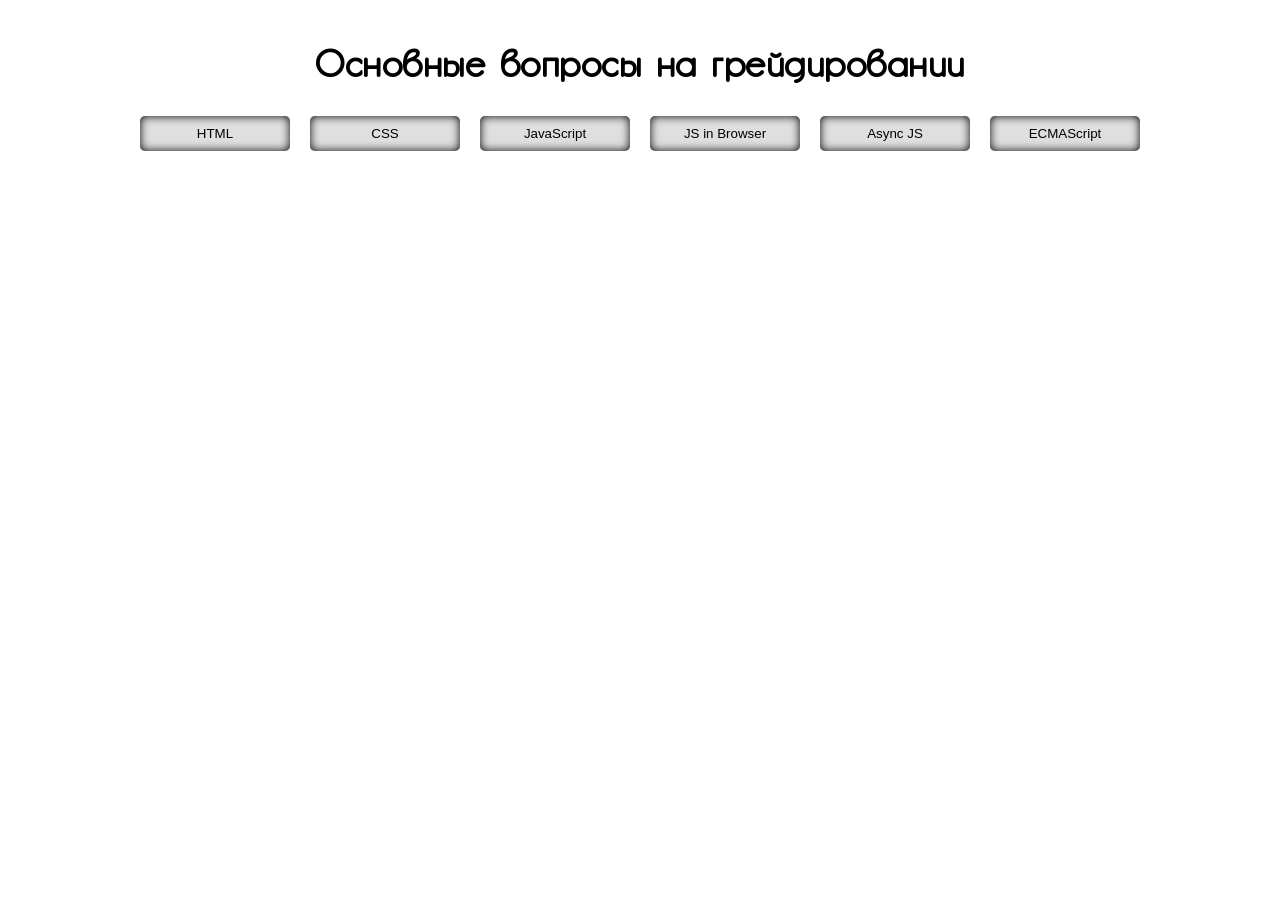
<file: index.html>
<!DOCTYPE html>
<html lang="ru">

<head>
    <meta charset="UTF-8">
    <meta http-equiv="X-UA-Compatible" content="IE=edge">
    <meta name="viewport" content="width=device-width, initial-scale=1.0">
    <title>Тест</title>
    <link rel="stylesheet" href="assets/style.css">
</head>

<body>

    <header>
        <h1>Основные вопросы на грейдировании</h1>
    </header>

    <main>

        <nav class="topic_nav">           
            <div class="container btn-container">
                <button class="btn-topic_nav">HTML</button>
                <button class="btn-topic_nav">CSS</button>
                <button class="btn-topic_nav">JavaScript</button>
                <button class="btn-topic_nav">JS in Browser</button>
                <button class="btn-topic_nav">Async JS</button>
                <button class="btn-topic_nav">ECMAScript</button>
            </div>
        </nav> 

        <section class="html_wrap section_wrap section_dis">
            <div class="container">
                <h2>HTML</h2>
                <!-- <ol class="html_question section_question">
                    <li>sdfvgbdzfhs</li>
                    <li>sdfvgbdzfhs</li>
                    <li>sdfvgbdzfhs</li>
                    <li>sdfvgbdzfhs</li>
                    <li>sdfvgbdzfhs</li>
                    <li>sdfvgbdzfhs</li>
                    <li>sdfvgbdzfhs</li>
                    <li>sdfvgbdzfhs</li>
                    <li>sdfvgbdzfhs</li>
                    <li>sdfvgbdzfhs</li>
                    <li>sdfvgbdzfhs</li>
                    <li>sdfvgbdzfhs</li>
                    <li>sdfvgbdzfhs</li>
                    <li>sdfvgbdzfhs</li>
                    <li>sdfvgbdzfhs</li>
                    <li>sdfvgbdzfhs</li>
                    <li>sdfvgbdzfhs</li>
                    <li>sdfvgbdzfhs</li>
                    <li>sdfvgbdzfhs</li>
                    <li>sdfvgbdzfhs</li>
                </ol> -->
                <ul class="html_answer section_answer">
                <li>
                    <div class="question">
                        <p>HTML это</p>
                    </div>
                    <div class="answer">
                        <p>- Язык гипертекстовой разметки, позволяет создавать форматированный текст, который понимает браузер и использует для отрисовки страницы</p>
                        <p>Скелет страницы, основная задача <span>объяснить браузеру как отрисовать станицу</span></p>
                    </div>
                </li>
                <li>
                    <div class="question">
                        <p>Глобальные атрибуты HTML</p>
                    </div>
                    <div class="answer">
                        <ul>
                            <li><span>class</span> - позволяет искать и стилизовать элементы</li>
                            <li><span>contenteditable</span> - делает элемент редактируемым, тоесть даёт возможность изменить контент (булевой)</li>
                            <li><span>data-*</span> - группа атрибутов позволяющая перекидывать данные между html и DOM, часто используется для управления html элементами через js</li>
                            <li><span>hidden</span> - скрывает элемент от людей и роботов</li>
                            <li><span>spellcheck</span> - показывает браузеру что нужно проверить равописание в элементе</li>
                            <li><span>tabindex</span> - показывает браузеру нужно ли видеть элемент при переключении по странице табами</li>
                        </ul>
                    </div>
                </li>
                <li>
                    <div class="question">
                        <p>Категории контента HTML5 это</p>
                    </div>
                    <div class="answer">
                        <p>- <span>Группировки элементов объединённые общим набором характеристик</span>, не задёт отношения, а помогает описывать поведение и правила</p>
                    </div>
                </li>
                <li>
                    <div class="question">
                        <p>Основные категории контента</p>
                    </div>
                    <div class="answer">
                        <ul>
                            <li><span>Метаданные</span> - элементы метаданных изменяют отображение или поведение документа, связывают его с другими докумантами и представляют иную доп. информацию</li>
                            <li><span>Потоковый</span> - элементы основного потока содержащие текст и встроенный контент</li>
                            <li><span>Секционный</span> - элементы создающие глобальные секции в структуре документа, определяют область заголовочного контета, хедер и футер</li>
                            <li><span>Заголовочный</span> - определяют заголовки секций</li>
                            <li><span>Фразовый</span> - определяет текст и его формат</li>
                            <li><span>Встроенный</span> - импортирует другой ресурс или вставляет содержимое на другом языке резметки</li>
                            <li><span>Интерактивный</span> - элементы для взаимодействия с пользователем</li>
                            <li><span>Явный</span> - то что видно на странице, не скрыто и не пусто</li>
                            <li><span>Контент форм</span> - элементы принадлежащие формам</li>
                        </ul>
                    </div>
                </li>
                <li>
                    <div class="question">
                        <p>DOCTYPE это</p>
                    </div>
                    <div class="answer">
                        <p><span>- Используется для указания типа документа</span>, пишется первой строкой любого html, помогает браузеру интерпритировать страницу и понять какие теги валидные, а какие нет</p>
                    </div>
                </li>
                <li>
                    <div class="question">
                        <p>Базовая структура HTML страницы</p>
                    </div>
                    <div class="answer">
                        <ul>
                            <li><span>DOCTYPE</span> - html</li>
                            <li><span>htm</span> - lang="ru"</li>
                            <li><span>head</span> - meta, title, link...</li>
                            <li><span>body</span> - контент</li>
                        </ul>
                    </div>
                </li>
                <li>
                    <div class="question">
                        <p>Валидация и типы проверки</p>
                    </div>
                    <div class="answer">
                        <p>- Проверка документа валидатором, на соответствие стандартам и поиск ошибок</p>
                        <ul>
                            
                            <li><span>dtd - соответсвие DOCTYPE</span></li>
                            <li><span>Синтаксис</span></li>
                            <li><span>Вложенность</span></li>
                            <li><span>Наличие посторонних предметов</span></li>
                        </ul>
                    </div>
                </li>
                <li>
                    <div class="question">
                        <p>Какой тег нужен для вёрстки кнопки</p>
                    </div>
                    <div class="answer">
                        <ul>
                            <li><span>&ltbutton&gtButton&lt/button&gt</span> - обычная, для настройки функционала через js</li>
                            <li><span>&ltbutton type="submit"&gt Button &lt/button&gt</span> - кнопка подтверждения формы</li>
                            <li><span>&ltinput type="submit"&gt value="Button"&gt</span> - кнопка подтверждения формы</li>
                            <li><span>&ltinput type="button"&gt</span> - обычная старая</li>
                            <li><span>&lta href="#"&gtButton&lt/a&gt</span> - ссылка кнопка, стилизуется через css</li>
                        </ul>
                    </div>
                </li>
                <li>
                    <div class="question">
                        <p>Составляющие HTML5 как платформу</p>
                    </div>
                    <div class="answer">
                        <ul>
                            <li><span>Сементика</span> - опысывает контент</li>
                            <li><span>Стилизация</span> - создаёт темы оформления</li>
                            <li><span>Доступ к устройствам</span> - доступ к устройствам ввода и вывода</li>
                            <li><span>Связанность</span> - общение с сервером</li>
                            <li><span>Офлайн хранилище</span> - хранение данных локально, на стороне клиента</li>
                            <li><span>Мультимедиа</span> - подключение аудио и видео</li>
                            <li><span>2D/3D графика</span> - расширяет возможности презентации</li>
                            <li><span>Производительность и интернет</span> большая скорость оптимизации и лучшее использование аппаратных средств</li>
                        </ul>
                    </div>
                </li>
                <li>
                    <div class="question">
                        <p>Инлайновый стиль это</p>
                    </div>
                    <div class="answer">
                        <p>- Стиль указанный в элементе html документа, через <span>тег style</span>, переопределить можно только через !important </p>
                    </div>
                </li>
                <li>
                    <div class="question">
                        <p>Дефолтные стили у HTML элементов</p>
                    </div>
                    <div class="answer">
                        <p>Практически все элементы имеют дефолтные стили, например отступы у заголовков, маркеры и цифры у списков, так же существуют теги вроде i или b, которые нужны только для визуально изменения. Разные браузеры отображают дефолтные стили по своему и для того что бы вёрстка была кроссбраузерной - используют нормалайз или ресет дефолтных стилей.</p>
                    </div>
                </li>
                <li>
                    <div class="question">
                        <p>Что такое семантика и какие теги семантические</p>
                    </div>
                    <div class="answer">
                        <p>Это использование правильных тегов описывающих содержимое внутри себя, тег имеющий смысловое значение. Семантичных тегов очень много, например header, main, footer, nav, p, h1, ul</p>
                    </div>
                </li>
                <li>
                    <div class="question">
                        <p>Как правильно сверстать картинку с подписью</p>
                    </div>
                    <div class="answer">
                        <p>Внутрь тега figure положить картинку img, добавить туда же подпись с помощью figcaption, пояснение может быть как для 1 картинки так и для нескольких внутри figure. Кроме семантики этот подход делает сайт доступнее, так как скринридер будет зачитывать подпись отмечая что она относится к карттинке.</p>
                    </div>
                </li>
                <li>
                    <div class="question">
                        <p>Типы списков в HTML</p>
                    </div>
                    <div class="answer">
                        <p>Маркированный ul li, нумерованный ol li, список определений dl (обёртка) dt (заголовок) dd (само определение)</p>
                    </div>
                </li>
                <li>
                    <div class="question">
                        <p>Атрибут alt, и зачем он нужен</p>
                    </div>
                    <div class="answer">
                        <p>Атрибут alt (альтернативный текст) добавляется для картинки img, если картинка не отобразится при загрузке страницы - будет показан текст alt. Это обязательный атрибут, валидатор не пропустит без него. Так же улучшает доступность страницы, так как скринридер зачитывает содержимое alt.</p>
                    </div>
                </li>
                <li>
                    <div class="question">
                        <p>Разница между strong, em и b, i</p>
                    </div>
                    <div class="answer">
                        <p>strong и em - семантические теги, b и i - только для визуального изменения. При использовании первых слово будет не только выделено, но и при чтении скринридер сделает на нём акцент.</p>
                    </div>
                </li>
                <li>
                    <div class="question">
                        <p>Типы input элементов</p>
                    </div>
                    <div class="answer">
                        <p>input элемент нужен для получения вводимой информации, имеет атрибут type, взависимости от которого будет применён тот или иной тип</p>
                        <ul>
                            <li>text- самый распростронённый, для ввода букв, цифр и символов</li>
                            <li>password - для паролей, вводимые символы скрыты звёздочками</li>
                            <li>email - для ввода почтового адреса, при фокусировке с мобилки, клавиатура будет содержать символы ускоряющие ввод email</li>
                            <li>number - позволяет вводить только цифры, при фокусировке с мобилки, откроется клавиатура содержащая только цифры</li>
                            <li>button и submit - в виде кнопки, submit позволяет отправить форму</li>
                            <li>checkbox и radio - заменяет поле ввода на квадрат с галочкой или кружок с точкой соответственно</li>
                            <li>date, datetime, datetime-local - для ввода даты, могут содержать кнопки или выпадающий календарь</li>
                        </ul>
                    </div>
                </li>
                <li>
                    <div class="question">
                        <p>Data-атрибуты</p>
                    </div>
                    <div class="answer">
                        <p>Немного устаревший подход, применяется для хранения информации, которую вдальнейшем можно использовать в js для манипуляций. В DOM можно хранить доп данные, не прибегая к нестандартным решениям. Минус - не безопасно, так как изменить атрибут можно прям в консоли разработчика</p>
                    </div>
                </li>
                <li>
                    <div class="question">
                        <p>Script, script async и script defer</p>
                    </div>
                    <div class="answer">
                        <ul>
                            <li>script - тег для хранения исполняемого js кода, блокирует чтение документа до момента окончания исполнения js, принято добавлять в конец документа</li>
                            <li>script async<sup>1</sup> - исполняется паралельно с чтением html документа, применяется к скриптам независящим от других</li>
                            <li>script defer<sup>1</sup> - извлечёт код при чтении страницы, но выполнится только после полного его парсинга, если таких кодов несколько, то они будут выполняться по порядку</li>
                            <li>(1 - атрибут используется для скриптов в которых предусмотрена работа с DOM элементами)</li>
                        </ul>
                    </div>
                </li>
                <li>
                    <div class="question">
                        <p>Datalist</p>
                    </div>
                    <div class="answer">
                        <p>Нужен для реализации автозаполнения выпадающего списка, указывается input с атрибутом list='пример', после указывается datalist с id='пример' (что связывает его со списком), внутри указываeтся несколько option c атрибутом value='название', которые предлагаются для автозаполнения инпута при клике, но так же остаётся возможность ввести своё значение, не выбрав ниодного из предложеных</p>
                    </div>
                </li>
                <li>
                    <div class="question">
                        <p>Почему link подключают в head, а script перед закрытием body</p>
                    </div>
                    <div class="answer">
                        <ul>
                            <li>Помещение link в head прописано в спецификации</li>
                            <li>Страница читается слева на право с верху вниз и стили ставят вверх, что бы они как можно быстрее их запросить и подключить</li>
                            <li>Если поместить стили вниз браузер может блокировать загрузку страницы, чтобы избежать перерисовки документа, и пользователь будет видеть белую страницу пока всё не подгрузится</li>
                            <li>script встречающийся в коде - тормозит построемие DOM и стилизацию, пока сам не будет выполнен (можно избежать атрибутами асинг и дефер)</li>
                            <li>Часто скрипту требуются DOM элементы, поэтому его ставят вниз для того что бы быть уверенным что всё что нужно для работы прогрузилось</li>
                        </ul>
                    </div>
                </li>
                <li>
                    <div class="question">
                        <p>Meta теги</p>
                    </div>
                    <div class="answer">
                        <p>Специальные теги внутри head, для описания страницы поисковым системам, содержат дополнительную информацию для роботов и нормальной работы на разных девайсах, не отображаются на странице</p>
                    </div>
                </li>
                <li>
                    <div class="question">
                        <p>Что описывается в head</p>
                    </div>
                    <div class="answer">
                        <ul>
                            <li>title - заголовок страницы</li>
                            <li>meta - кодировка, описание + ключи, вспомогательные механизмы для браузеров</li>
                            <li>link - пути для стилей, шрифты, иконка</li>
                            <li>script - скрипты через src или на прямую</li>
                        </ul>
                    </div>
                </li>
                <li>
                    <div class="question">
                        <p>Тэги tr, th, td</p>
                    </div>
                    <div class="answer">
                        <p>Используются в таблице, не самостоятельные</p>
                        <ul>
                            <li>tr - создаёт строку таблицы</li>
                            <li>th - ячейка заголовка (жирный), распологается в строке</li>
                            <li>td - простая ячейка, распологается в строке</li>
                        </ul>
                    </div>
                </li>
                <li>
                    <div class="question">
                        <p>Meta-тег viewport</p>
                    </div>
                    <div class="answer">
                        <p>Для построения отзывчивой версии сайта, в свойстве "content" описывается как страница должна себя вести (Ширина страницы по ширине экрана, масштабирование при первом открытии).</p>
                    </div>
                </li>
                <li>
                    <div class="question">
                        <p>Сanvas это</p>
                    </div>
                    <div class="answer">
                        <p>Это элемент "холст" в который можно вставлять сложные анимации, изображения, градиенты. Через js можно рисовать объекты и изменять их свойства. Элемент для отрисовки графики</p>
                    </div>
                </li>
                <li>
                    <div class="question">
                        <p>Svg и canvas это</p>
                    </div>
                    <div class="answer">
                        <ul>
                            <li>svg - язык разметки масштабированной векторной графики, для написания 2d графики в формате xml, поддерживает неподвижную и анимированную графику </li>
                            <li>canvas - элемент для рисования графики через js, используется для колладжей, графиков, анимаций</li>
                        </ul>
                    </div>
                </li>
                <li>
                    <div class="question">
                        <p>Разница svg и canvas</p>
                    </div>
                    <div class="answer">
                        <ul>
                            <li>svg - набор элементов, язык разметки, для векторной графики, есть свой формат (можно сохранить отдельно с соотв расширением), сжимается</li>
                            <li>canvas - одиночный DOM элемент, скриптовый язык, для растровой графики, нет своего формата (нельзя сохраниить в отдельный файл), не сжимается</li>
                        </ul>
                    </div>
                </li>
                <li>
                    <div class="question">
                        <p>Когда использовать svg и canvas</p>
                    </div>
                    <div class="answer">
                        <ul>
                            <li>svg - создание пользовательских интерфейсов независимых от разрешения, высокоитерактивных анимированных интерфейсов, создание диаграмм, редактирование векторных изображений</li>
                            <li>canvas - для редактирования изображений, обрезки, фильтров и тд, создание графиков функций, создание гистограм, создание игровой графики - спрайты и фоны</li>
                        </ul>
                    </div>
                </li>
                <li>
                    <div class="question">
                        <p>Плюсы и минусы svg и canvas</p>
                    </div>
                    <div class="answer">
                        <ul>
                            <li>svg - 
                                <ul>
                                    <li>+ Не зависит от разрешения экрана, отличная анимация описанием или js, полный контроль над DOM элементами, хранится в формате XML</li>
                                    <li>- Низкая скорость при более сложном строении, плохо подходит для игр</li>
                                </ul>
                            </li>
                            <li>canvas - 
                                <ul>
                                    <li>+ высокая стабильная производительность, полученые изображения можно сохранять в png или jpg, подходит для графики в пикселях</li>
                                    <li>- Отрисовка на пикселях, слабые возможности для текста</li>
                                </ul>
                            </li>
                        </ul>
                    </div>
                </li>
                <li>
                    <div class="question">
                        <p>Атрибут autocomplete?</p>
                    </div>
                    <div class="answer">
                        <p>Позволяет заполнить поле текстом введённым ранее, значение сохраняется и предлагается в следующий раз. В целях безопасности может быть отключено пользователем или разработчиком для запрета сохранения пароля</p>
                    </div>
                </li>
                <li>
                    <div class="question">
                        <p>Элемент output</p>
                    </div>
                    <div class="answer">
                        <p>Позволяет отобразить сумму 2х чисел из формы в виде текста.</p>
                    </div>
                </li>
                <li>
                    <div class="question">
                        <p>Свойство valueAsNumber</p>
                    </div>
                    <div class="answer">
                        <p>Свойство для числовых полей формы, возвращает значение ввиде числа, а не строки, данные сумммируются и вычисляются без приведения к числовому типу</p>
                    </div>
                </li>
                <li>
                    <div class="question">
                        <p>Атрибут target</p>
                    </div>
                    <div class="answer">
                        <p>Показывает как стоить открыть ссылку, по умолчанию открывает в текущем окне, все значения начинаются с _</p>
                        <ul>
                            <li>_blank - откроет в новом окне</li>
                            <li>_self - в текущее окно</li>
                            <li>_parent - во фрейм родитель, если их нет то как self</li>
                            <li>_top - отменяет все фреймы и загружает в полном окне, если их нет то как self</li>
                        </ul>
                    </div>
                </li>
                <li>
                    <div class="question">
                        <p>ApplicationCache</p>
                    </div>
                    <div class="answer">
                        <p>Позволяет указать браузеру какие файлы нужно кешировать и сделать доступными для оффлайн просмотра. Даёт больше скорости и меньше нагрузки на сервер, так как часть информации уже загружена.</p>
                    </div>
                </li>
                <li>
                    <div class="question">
                        <p>Элемент picture</p>
                    </div>
                    <div class="answer">
                        <p>Испотльзуется когда для разных устройств или вариантов отображения нужны разные картинки. Это контейнер для 1 элемента img и нескольких запасных source (например несколько вариантов для разной ширины жкрана).</p>
                    </div>
                </li>
                <li>
                    <div class="question">
                        <p>Атрибут srcset</p>
                    </div>
                    <div class="answer">
                        <p>Является атрибутом img, пишется после основного пути src, предлагает браузеру несколько изображений отображения на разных разрешениях и учитывания высокое разрешение retina</p>
                    </div>
                </li>
                <li>
                    <div class="question">
                        <p>Навигационное меню</p>
                    </div>
                    <div class="answer">
                        <p>nav - ul - li - a</p>
                    </div>
                </li>
                <li>
                    <div class="question">
                        <p>Элемент iframe</p>
                    </div>
                    <div class="answer">
                        <p>Контейнер внутри документа, позволяет вставить сторонний html документ на страницу. Обычно является итерактивным - карта, видео, комменты с соц сети. Существует независимо от документа. Стилизации поддаётся только контейнер, но не содержимое.</p>
                    </div>
                </li>
                <li>
                    <div class="question">
                        <p>Теги sup и sub</p>
                    </div>
                    <div class="answer">
                        <p>Текстовые теги, для написания чего-либо в верхнем или нижнем регистре. Можно вкладывать друг в друга для создания сложгых формул</p>
                    </div>
                </li>
                <li>
                    <div class="question">
                        <p>Как скрыть элемент без CSS и JS?</p>
                    </div>
                    <div class="answer">
                        <p>Атрибут hidden в html разметке (работает как display:none). Плохая практика</p>
                    </div>
                </li>
                <li>
                    <div class="question">
                        <p>Элементы meter и progress</p>
                    </div>
                    <div class="answer">
                        <ul>
                            <li>meter - числовое значение в известном диапазоне, используется только когда известно максимальное значение (например отображение оставшегося места на диске), имеет различные цветовые обозначения в зависимости от наполнености шкалы </li>
                            <li>progress - отобаржает ход выполнения задачи, можно использовать не зная конечного значения</li>
                        </ul>
                    </div>
                </li>
                <li>
                    <div class="question">
                        <p>Группировака в select</p>
                    </div>
                    <div class="answer">
                        <p>select это выпадаюший список содержаший опции, каждая опция обёрнута в option. Для групировки можно использовать optgroup (Можно добавить lebel для добавления заглавия 1 или нескольких групп). Нельзя вкладывать optgroup друг в друга. 
                            Существует атрибут "дизаблет" делающий опции внутри своей группы недоступными для выбора</p>
                    </div>
                </li>
                <li>
                    <div class="question">
                        <p>Скринридер</p>
                    </div>
                    <div class="answer">
                        <p>Это устройство читающее страницу (или передающее её шрифтом браиля). В основном используется слабовидящими людьми или имеющими отклонение в восприятии статичной информации.</p>
                    </div>
                </li>
                <li>
                    <div class="question">
                        <p>Как изменить форму картинки или элемента</p>
                    </div>
                    <div class="answer">
                        <p>свойство clip-path - создаёт ограниченую область определяя какая часть картинки должна быть видна. Обрезаня область это форма определённая внутренней ссылкой, внешним svg или как фигура. Может использоваться в css (что позволяет применять фигуры и легко использовать) или на svg - можно создать фигуру и обрезать по ней элемент с помощью специального синтаксиса (преимуществом является лучшая поддержка и возможность создавать более сложные фигуры)</p>
                    </div>
                </li>
                <li>
                    <div class="question">
                        <p>Отличается article от section</p>
                    </div>
                    <div class="answer">
                        <p>Артикль- независимый самостоятельный элемент, который может быть убран без ущерба для страницы</p>
                        <p>Секция- используется как контейнер, внутренние объекты объеденины общим смыслом, задаёт раздел документа, обычно содержит заголовок, можно вкладывать друг в друга</p>
                    </div>
                </li>
                <li>
                    <div class="question">
                        <p>Стилизация svg</p>
                    </div>
                    <div class="answer">
                        <p>Основана на XML, основные атрибуты - fill (заливка) и stroke (обводка). На их базе строятся остальные свойства вроде прозрачности и тд. Можно стилизовать напрямую в разметке, или через css. Если используются спрайты то стилизовать можно только в разметке.</p>
                    </div>
                </li>
                <li>
                    <div class="question">
                        <p>Что такое ARIA роли в веб приложении</p>
                    </div>
                    <div class="answer">
                        <p>АРИА - это большой блок доступности, набор атрибутов для увеличения доступности людям с огр возможностими.</p>
                        <p>Атрибут role определяет роли объекта (статья, меню, картинка). Например сообщения об ошибках, навигационные маркеры.</p>
                    </div>
                </li>
                <li>
                    <div class="question">
                        <p>Кнопка и ссылка</p>
                    </div>
                    <div class="answer">
                        <ul>
                            <li>Ссылка - элемент навигации. Обычно представляет собой текст и служит для перехода на другую страницу или другой раздел страницы</li>
                            <li>Кнопка - функциональный документ. Она отвечает за выполнение определённой функции на странице: открыть, купить, отправить... </li>
                            <p>Если обернуть адрес кнопкой, то её нельзя будет открыть в новом окне и через сочетание клавишь ctr + лкм</p>
                            <p>Если функционал ссылкой, то нажатие пкм открывает дефолтное меню, но не имеет смысла, так как не может сохранить адрес и тд.</p>
                            <p>Принаведении на ссылку - её адрес отображается внизу окна просмотра</p>
                            <p>У кнопки нет состояния :visited (посещённые)</p>
                            <p>У ссылки нет состояния :disabled (неактивные)</p>
                        </ul>
                    </div>
                </li>
                <li>
                    <div class="question">
                        <p>Атрибут decoding</p>
                    </div>
                    <div class="answer">
                        <p>Перед показом картинки браузер её декодирует - превращает в набор пикселей, что занимает определённое время.</p>
                        <p>Атрибут декодинг говорит браузеру как быстро стоит отрисовать картинку в зависимости от её указанной потребности.</p>
                        <ul>
                            <li>async — декодировать асинхронно (можно попозже, когда получится)</li>
                            <li>sync — синхронно (нужно прямо сейчас)</li>
                            <li>auto — автоматически (браузер, решай сам)</li>
                        </ul>
                    </div>
                </li>
                <li>
                    <div class="question">
                        <p>Атрибут enterkeyhint</p>
                    </div>
                    <div class="answer">
                        <p>Атрибут указывает, какую метку действия представить для клавиши enter на виртуальных клавиатурах.</p>
                        <ul>
                            <li>enter - вставляется новая строка</li>
                            <li>done - означает, что больше нечего вводить, и редактор будет закрыт</li>
                            <li>go -  переходит к целевому тексту, который он ввел</li>
                            <li>next -   переходит к следующему полю, которое будет принимать текст</li>
                            <li>previous -  переходит к предыдущему полю, которое будет принимать текст</li>
                            <li>search -  переходит к результатам поиска текста, который он ввел</li>
                            <li>send - текст отправляется адресату</li>
                        </ul>
                    </div>
                </li>
                <li>
                    <div class="question">
                        <p>Атрибут novalidate</p>
                    </div>
                    <div class="answer">
                        <p>Для отключения нативной валидации на стороне браузера. Говорит браузеру не проверять поля и убрать всплывающие подсказки (для показа собственных)</p>
                    </div>
                </li>
                <li>
                    <div class="question">
                        <p>Атрибут inputmode</p>
                    </div>
                    <div class="answer">
                        <p>Подсказывает браузеру (в отличии от type который указывает явно) на устройствах с экранной клавиатурой какой набор клавиш предложить. Используется на input и textaria</p>
                    </div>
                </li>
                <li>
                    <div class="question">
                        <p>Атрибут pattern</p>
                    </div>
                    <div class="answer">
                        <p>Определяет регулярное выражение, которому должно соответствовать значение введённое в форму. Если не соответствует - поле подсвечивается как невалидное. форма не отправится пока поле не будет заполнено правильно</p>
                    </div>
                </li>
                <li>
                    <div class="question">
                        <p>Почему стоит использовать семантические теги</p>
                    </div>
                    <div class="answer">
                        <p>Семантическая вёрстка — подход к разметке, который опирается не на содержание сайта, а на смысловое предназначение каждого блока и логическую структуру документа.</p>
                        <ul>
                            <li>Делает сайт доступным - скринридер понимает семантические теги и делает акцент в нужных местах страницы или например может предложить навигацию по заголовкам</li>
                            <li>Поднимает сайт в поисковиках - семантическая разметка помогает роботамлучше понимать, что находится на странице</li>
                            <li>Это соответствует стандартам</li>
                        </ul>
                    </div>
                </li>
                <li>
                    <div class="question">
                        <p>Тег label</p>
                    </div>
                    <div class="answer">
                        <p>устанавливает связь между определенной меткой, в качестве которой обычно выступает текст, и элементом формы input, select, textarea. Такая связь необходима, чтобы изменять значения элементов формы при нажатии курсором мыши на текст. Кроме того, с помощью label можно устанавливать горячие клавиши на клавиатуре и переходить на активный элемент подобно ссылкам</p>
                        <p>Существует два способа связывания объекта и метки. Первый заключается в использовании идентификатора id внутри элемента формы и указании его имени в качестве атрибута for тега label. При втором способе элемент формы помещается внутрь контейнера label.</p>
                    </div>
                </li>
                </ul>
            </div>
        </section>

        <section class="css_wrap section_wrap section_dis">
            <div class="container">
                <h2>CSS</h2>
                <!-- <ol class="css_question section_question">
                    <li>sdfvgbdzfhs</li>
                    <li>sdfvgbdzfhs</li>
                    <li>sdfvgbdzfhs</li>
                    <li>sdfvgbdzfhs</li>
                    <li>sdfvgbdzfhs</li>
                    <li>sdfvgbdzfhs</li>
                    <li>sdfvgbdzfhs</li>
                    <li>sdfvgbdzfhs</li>
                    <li>sdfvgbdzfhs</li>
                    <li>sdfvgbdzfhs</li>
                    <li>sdfvgbdzfhs</li>
                    <li>sdfvgbdzfhs</li>
                    <li>sdfvgbdzfhs</li>
                    <li>sdfvgbdzfhs</li>
                    <li>sdfvgbdzfhs</li>
                    <li>sdfvgbdzfhs</li>
                    <li>sdfvgbdzfhs</li>
                    <li>sdfvgbdzfhs</li>
                    <li>sdfvgbdzfhs</li>
                    <li>sdfvgbdzfhs</li>
                </ol> -->
                <ul class="css_answer section_answer">
                    <li>
                        <div class="question">
                            <p>CSS это</p>
                        </div>
                        <div class="answer">
                            <p>Каскадная таблица стилей, для добавления стилей и визуальных эффектов html странице</p>
                        </div>
                    </li>
                    <li>
                        <div class="question">
                            <p>Добавление CSS на страницу?</p>
                        </div>
                        <div class="answer">
                            <ul>
                                <li><span>Инлайновый</span> - добавление стилей через атрибут style прямо в разметке html на конкретный элемент</li>
                                <li><span>Глобальный</span> - в теге head добавляется тег style с описанием всех стилей</li>
                                <li><span>Внешний</span> - когда все стили в отдельном css документе, подключается в тег head через тег link</li>
                                <li><span>Импотный</span> - импорты в файлах стилей</li>
                            </ul>
                        </div>
                    </li>
                    <li>
                        <div class="question">
                            <p>CSS-правило</p>
                        </div>
                        <div class="answer">
                            <p>Состоит из 2 частей - селектор и блок объявления в котором описаны свойства и их значения</p>
                        </div>
                    </li>
                    <li>
                        <div class="question">
                            <p>Позиционирование в CSS</p>
                        </div>
                        <div class="answer">
                            <ul>
                                <li><span>Статический</span> - дефолтный тип, элементы находятся в потоке</li>
                                <li><span>Релативное</span> - позиционируется относительно своего текущего положения, элемент в потоке</li>
                                <li><span>Абсолютное</span> - позиционируется относительно другого элемента с не статичным позиционированием или относительно окна браузера, если такогого нет, элемент формирует новый поток</li>
                                <li><span>Фиксированное</span> - позиционируется только относительно окна браузера, элемент формирует новый поток </li>
                                <li><span>Липкое</span> - В видимой области как fixed, при прокрутке прилипает и скролится вместе с родителем, позиционируется от родителя с любым позиционированием</li>
                            </ul>
                        </div>
                    </li>
                    <li>
                        <div class="question">
                            <p>Блочная модель CSS</p>
                        </div>
                        <div class="answer">
                            <p>Позволяет рассчитать какое итоговое пространство будет занимать элемент на странице</p>
                            <p>В неё входит сам контент, паддинги, бордер, марджины - суммарный размер будет равен сумме.</p>
                            <p>Можно использовать "box-sizing: border-box" чтобы отступы не добавлялись с итоговому размеру</p>
                        </div>
                    </li>
                    <li>
                        <div class="question">
                            <p>Селектор</p>
                        </div>
                        <div class="answer">
                            <p>Часть CSS правила которая сообщает к какому элементу html страницы будут применены стили</p>
                            <ul>
                                <li><span>Простые селекторы</span> - те где указывается 1 вариант</li>
                                <li>.class - классы</li>
                                <li>#id - индексы</li>
                                <li>p - тип элемента или тег</li>
                                <li>* - универсальный селектор</li>
                                <li>a[href='test'] - селектор атрибута</li>
                                <li></li>
                            </ul>
                            <ul>
                                <li><span>Составный селекторы</span> - комбинация простых селекторов</li>
                                <li>h1, h2, h3 - групповые, перечислины через запятую</li>
                                <li>div p - селектор потомка, через пробел указывается вся цепочка</li>
                                <li>li > a - селектор только дочернего элемента, знак > </li>
                                <li>a:hover - селектор псевдокласса</li>
                                <li>li:last-child - селектор псевдоэлемента</li>
                                <li></li>
                            </ul>
                        </div>
                    </li>
                    <li>
                        <div class="question">
                            <p>Специфичность селектора</p>
                        </div>
                        <div class="answer">
                            <p> Способ с помощью которого браузеры определяют какие значения css свойст будут применены к элементу (если их несколько). Специфичность базируется на весе селектора:</p>
                            <ul>
                                <li><span>Инлайновый</span> - 1000</li>
                                <li><span>ID</span> - 100</li>
                                <li><span>Класс, атрибут, псевдокласс</span> - 10 </li>
                                <li><span>Элемент, псевдоэлемент</span> - 1</li>
                            </ul>
                            <p>Специфичность считается простым сложением, например 'ul li' = 2 или '#test .elem p' = 111</p>
                        </div>
                    </li>
                    <li>
                        <div class="question">
                            <p>Reset.css и Normalize.css</p>
                        </div>
                        <div class="answer">
                            <p>Почти все элементы имеют дефолтные стили, чтобы сделать вёрстку кроссбраузерной используют эти 2 подхода.</p>
                            <p>Перед началом вёрсти их подключают в самом начале документа</p>
                            <p>Reset - сбрасывает дефолтные в ноль, недостаток то что приходится прописывать заново некоторые стили</p>
                            <p>Normalize - нормализует и выравнивает для всех браузеров, делая отображение одинаковым</p>
                        </div>
                    </li>
                    <li>
                        <div class="question">
                            <p>Margin и padding</p>
                        </div>
                        <div class="answer">
                            <ul>
                                <li><span>margin</span> - внешний отступ, роасстояние от блока до другого блока</li>
                                <li><span>padding</span> - внутренний отступ, расстояние от границы блока до контента</li>
                            </ul>
                            <p>Оба значения входят в блочную модель</p>
                        </div>
                    </li>
                    <li>
                        <div class="question">
                            <p>Display: none и visibility: hidden</p>
                        </div>
                        <div class="answer">
                            <p>Оба правила скрывают элемент со страницы, но разными способами</p>
                            <ul>
                                <li><span>display: none</span> - полностью скрывает элемент со страницы (удаляет из потока документа), контент внутри не доступен поисковым роботам. Единственное место где он доступен - DOM дерево</li>
                                <li><span>visibility: hidden</span> - внутренний отступ, расстояние от границы блока до контента</li>
                            </ul>
                        </div>
                    </li>
                    <li>
                        <div class="question">
                            <p>Инлайновый стиль это</p>
                        </div>
                        <div class="answer">
                            <p>- Стиль указанный в элементе html документа, через <span>тег style</span>, переопределить можно только через !important </p>
                        </div>
                    </li>
                    <li>
                        <div class="question">
                            <p>Дефолтные стили у HTML элементов</p>
                        </div>
                        <div class="answer">
                            <p>Практически все элементы имеют дефолтные стили, например отступы у заголовков, маркеры и цифры у списков, так же существуют теги вроде i или b, которые нужны только для визуально изменения. Разные браузеры отображают дефолтные стили по своему и для того что бы вёрстка была кроссбраузерной - используют нормалайз или ресет дефолтных стилей.</p>
                        </div>
                    </li>
                    <li>
                        <div class="question">
                            <p>Что такое семантика и какие теги семантические</p>
                        </div>
                        <div class="answer">
                            <p>Это использование правильных тегов описывающих содержимое внутри себя, тег имеющий смысловое значение. Семантичных тегов очень много, например header, main, footer, nav, p, h1, ul</p>
                        </div>
                    </li>
                    <li>
                        <div class="question">
                            <p>Как правильно сверстать картинку с подписью</p>
                        </div>
                        <div class="answer">
                            <p>Внутрь тега figure положить картинку img, добавить туда же подпись с помощью figcaption, пояснение может быть как для 1 картинки так и для нескольких внутри figure. Кроме семантики этот подход делает сайт доступнее, так как скринридер будет зачитывать подпись отмечая что она относится к карттинке.</p>
                        </div>
                    </li>
                    <li>
                        <div class="question">
                            <p>Типы списков в HTML</p>
                        </div>
                        <div class="answer">
                            <p>Маркированный ul li, нумерованный ol li, список определений dl (обёртка) dt (заголовок) dd (само определение)</p>
                        </div>
                    </li>
                    <li>
                        <div class="question">
                            <p>Атрибут alt, и зачем он нужен</p>
                        </div>
                        <div class="answer">
                            <p>Атрибут alt (альтернативный текст) добавляется для картинки img, если картинка не отобразится при загрузке страницы - будет показан текст alt. Это обязательный атрибут, валидатор не пропустит без него. Так же улучшает доступность страницы, так как скринридер зачитывает содержимое alt.</p>
                        </div>
                    </li>
                    <li>
                        <div class="question">
                            <p>Разница между strong, em и b, i</p>
                        </div>
                        <div class="answer">
                            <p>strong и em - семантические теги, b и i - только для визуального изменения. При использовании первых слово будет не только выделено, но и при чтении скринридер сделает на нём акцент.</p>
                        </div>
                    </li>
                    <li>
                        <div class="question">
                            <p>Типы input элементов</p>
                        </div>
                        <div class="answer">
                            <p>input элемент нужен для получения вводимой информации, имеет атрибут type, взависимости от которого будет применён тот или иной тип</p>
                            <ul>
                                <li>text- самый распростронённый, для ввода букв, цифр и символов</li>
                                <li>password - для паролей, вводимые символы скрыты звёздочками</li>
                                <li>email - для ввода почтового адреса, при фокусировке с мобилки, клавиатура будет содержать символы ускоряющие ввод email</li>
                                <li>number - позволяет вводить только цифры, при фокусировке с мобилки, откроется клавиатура содержащая только цифры</li>
                                <li>button и submit - в виде кнопки, submit позволяет отправить форму</li>
                                <li>checkbox и radio - заменяет поле ввода на квадрат с галочкой или кружок с точкой соответственно</li>
                                <li>date, datetime, datetime-local - для ввода даты, могут содержать кнопки или выпадающий календарь</li>
                            </ul>
                        </div>
                    </li>
                    <li>
                        <div class="question">
                            <p>Data-атрибуты</p>
                        </div>
                        <div class="answer">
                            <p>Немного устаревший подход, применяется для хранения информации, которую вдальнейшем можно использовать в js для манипуляций. В DOM можно хранить доп данные, не прибегая к нестандартным решениям. Минус - не безопасно, так как изменить атрибут можно прям в консоли разработчика</p>
                        </div>
                    </li>
                    <li>
                        <div class="question">
                            <p>Script, script async и script defer</p>
                        </div>
                        <div class="answer">
                            <ul>
                                <li>script - тег для хранения исполняемого js кода, блокирует чтение документа до момента окончания исполнения js, принято добавлять в конец документа</li>
                                <li>script async<sup>1</sup> - исполняется паралельно с чтением html документа, применяется к скриптам независящим от других</li>
                                <li>script defer<sup>1</sup> - извлечёт код при чтении страницы, но выполнится только после полного его парсинга, если таких кодов несколько, то они будут выполняться по порядку</li>
                                <li>(1 - атрибут используется для скриптов в которых предусмотрена работа с DOM элементами)</li>
                            </ul>
                        </div>
                    </li>
                    <li>
                        <div class="question">
                            <p>Datalist</p>
                        </div>
                        <div class="answer">
                            <p>Нужен для реализации автозаполнения выпадающего списка, указывается input с атрибутом list='пример', после указывается datalist с id='пример' (что связывает его со списком), внутри указываeтся несколько option c атрибутом value='название', которые предлагаются для автозаполнения инпута при клике, но так же остаётся возможность ввести своё значение, не выбрав ниодного из предложеных</p>
                        </div>
                    </li>
                    <li>
                        <div class="question">
                            <p>Почему link подключают в head, а script перед закрытием body</p>
                        </div>
                        <div class="answer">
                            <ul>
                                <li>Помещение link в head прописано в спецификации</li>
                                <li>Страница читается слева на право с верху вниз и стили ставят вверх, что бы они как можно быстрее их запросить и подключить</li>
                                <li>Если поместить стили вниз браузер может блокировать загрузку страницы, чтобы избежать перерисовки документа, и пользователь будет видеть белую страницу пока всё не подгрузится</li>
                                <li>script встречающийся в коде - тормозит построемие DOM и стилизацию, пока сам не будет выполнен (можно избежать атрибутами асинг и дефер)</li>
                                <li>Часто скрипту требуются DOM элементы, поэтому его ставят вниз для того что бы быть уверенным что всё что нужно для работы прогрузилось</li>
                            </ul>
                        </div>
                    </li>
                    <li>
                        <div class="question">
                            <p>Meta теги</p>
                        </div>
                        <div class="answer">
                            <p>Специальные теги внутри head, для описания страницы поисковым системам, содержат дополнительную информацию для роботов и нормальной работы на разных девайсах, не отображаются на странице</p>
                        </div>
                    </li>
                    <li>
                        <div class="question">
                            <p>Что описывается в head</p>
                        </div>
                        <div class="answer">
                            <ul>
                                <li>title - заголовок страницы</li>
                                <li>meta - кодировка, описание + ключи, вспомогательные механизмы для браузеров</li>
                                <li>link - пути для стилей, шрифты, иконка</li>
                                <li>script - скрипты через src или на прямую</li>
                            </ul>
                        </div>
                    </li>
                    <li>
                        <div class="question">
                            <p>Тэги tr, th, td</p>
                        </div>
                        <div class="answer">
                            <p>Используются в таблице, не самостоятельные</p>
                            <ul>
                                <li>tr - создаёт строку таблицы</li>
                                <li>th - ячейка заголовка (жирный), распологается в строке</li>
                                <li>td - простая ячейка, распологается в строке</li>
                            </ul>
                        </div>
                    </li>
                    <li>
                        <div class="question">
                            <p>Meta-тег viewport</p>
                        </div>
                        <div class="answer">
                            <p>Для построения отзывчивой версии сайта, в свойстве "content" описывается как страница должна себя вести (Ширина страницы по ширине экрана, масштабирование при первом открытии).</p>
                        </div>
                    </li>
                    <li>
                        <div class="question">
                            <p>Сanvas это</p>
                        </div>
                        <div class="answer">
                            <p>Это элемент "холст" в который можно вставлять сложные анимации, изображения, градиенты. Через js можно рисовать объекты и изменять их свойства. Элемент для отрисовки графики</p>
                        </div>
                    </li>
                    <li>
                        <div class="question">
                            <p>Svg и canvas это</p>
                        </div>
                        <div class="answer">
                            <ul>
                                <li>svg - язык разметки масштабированной векторной графики, для написания 2d графики в формате xml, поддерживает неподвижную и анимированную графику </li>
                                <li>canvas - элемент для рисования графики через js, используется для колладжей, графиков, анимаций</li>
                            </ul>
                        </div>
                    </li>
                    <li>
                        <div class="question">
                            <p>Разница svg и canvas</p>
                        </div>
                        <div class="answer">
                            <ul>
                                <li>svg - набор элементов, язык разметки, для векторной графики, есть свой формат (можно сохранить отдельно с соотв расширением), сжимается</li>
                                <li>canvas - одиночный DOM элемент, скриптовый язык, для растровой графики, нет своего формата (нельзя сохраниить в отдельный файл), не сжимается</li>
                            </ul>
                        </div>
                    </li>
                    <li>
                        <div class="question">
                            <p>Когда использовать svg и canvas</p>
                        </div>
                        <div class="answer">
                            <ul>
                                <li>svg - создание пользовательских интерфейсов независимых от разрешения, высокоитерактивных анимированных интерфейсов, создание диаграмм, редактирование векторных изображений</li>
                                <li>canvas - для редактирования изображений, обрезки, фильтров и тд, создание графиков функций, создание гистограм, создание игровой графики - спрайты и фоны</li>
                            </ul>
                        </div>
                    </li>
                    <li>
                        <div class="question">
                            <p>Плюсы и минусы svg и canvas</p>
                        </div>
                        <div class="answer">
                            <ul>
                                <li>svg - 
                                    <ul>
                                        <li>+ Не зависит от разрешения экрана, отличная анимация описанием или js, полный контроль над DOM элементами, хранится в формате XML</li>
                                        <li>- Низкая скорость при более сложном строении, плохо подходит для игр</li>
                                    </ul>
                                </li>
                                <li>canvas - 
                                    <ul>
                                        <li>+ высокая стабильная производительность, полученые изображения можно сохранять в png или jpg, подходит для графики в пикселях</li>
                                        <li>- Отрисовка на пикселях, слабые возможности для текста</li>
                                    </ul>
                                </li>
                            </ul>
                        </div>
                    </li>
                    <li>
                        <div class="question">
                            <p>Атрибут autocomplete?</p>
                        </div>
                        <div class="answer">
                            <p>Позволяет заполнить поле текстом введённым ранее, значение сохраняется и предлагается в следующий раз. В целях безопасности может быть отключено пользователем или разработчиком для запрета сохранения пароля</p>
                        </div>
                    </li>
                    <li>
                        <div class="question">
                            <p>Элемент output</p>
                        </div>
                        <div class="answer">
                            <p>Позволяет отобразить сумму 2х чисел из формы в виде текста.</p>
                        </div>
                    </li>
                    <li>
                        <div class="question">
                            <p>Свойство valueAsNumber</p>
                        </div>
                        <div class="answer">
                            <p>Свойство для числовых полей формы, возвращает значение ввиде числа, а не строки, данные сумммируются и вычисляются без приведения к числовому типу</p>
                        </div>
                    </li>
                    <li>
                        <div class="question">
                            <p>Атрибут target</p>
                        </div>
                        <div class="answer">
                            <p>Показывает как стоить открыть ссылку, по умолчанию открывает в текущем окне, все значения начинаются с _</p>
                            <ul>
                                <li>_blank - откроет в новом окне</li>
                                <li>_self - в текущее окно</li>
                                <li>_parent - во фрейм родитель, если их нет то как self</li>
                                <li>_top - отменяет все фреймы и загружает в полном окне, если их нет то как self</li>
                            </ul>
                        </div>
                    </li>
                    <li>
                        <div class="question">
                            <p>ApplicationCache</p>
                        </div>
                        <div class="answer">
                            <p>Позволяет указать браузеру какие файлы нужно кешировать и сделать доступными для оффлайн просмотра. Даёт больше скорости и меньше нагрузки на сервер, так как часть информации уже загружена.</p>
                        </div>
                    </li>
                    <li>
                        <div class="question">
                            <p>Элемент picture</p>
                        </div>
                        <div class="answer">
                            <p>Испотльзуется когда для разных устройств или вариантов отображения нужны разные картинки. Это контейнер для 1 элемента img и нескольких запасных source (например несколько вариантов для разной ширины жкрана).</p>
                        </div>
                    </li>
                    <li>
                        <div class="question">
                            <p>Атрибут srcset</p>
                        </div>
                        <div class="answer">
                            <p>Является атрибутом img, пишется после основного пути src, предлагает браузеру несколько изображений отображения на разных разрешениях и учитывания высокое разрешение retina</p>
                        </div>
                    </li>
                    <li>
                        <div class="question">
                            <p>Навигационное меню</p>
                        </div>
                        <div class="answer">
                            <p>nav - ul - li - a</p>
                        </div>
                    </li>
                    <li>
                        <div class="question">
                            <p>Элемент iframe</p>
                        </div>
                        <div class="answer">
                            <p>Контейнер внутри документа, позволяет вставить сторонний html документ на страницу. Обычно является итерактивным - карта, видео, комменты с соц сети. Существует независимо от документа. Стилизации поддаётся только контейнер, но не содержимое.</p>
                        </div>
                    </li>
                    <li>
                        <div class="question">
                            <p>Теги sup и sub</p>
                        </div>
                        <div class="answer">
                            <p>Текстовые теги, для написания чего-либо в верхнем или нижнем регистре. Можно вкладывать друг в друга для создания сложгых формул</p>
                        </div>
                    </li>
                    <li>
                        <div class="question">
                            <p>Как скрыть элемент без CSS и JS?</p>
                        </div>
                        <div class="answer">
                            <p>Атрибут hidden в html разметке (работает как display:none). Плохая практика</p>
                        </div>
                    </li>
                    <li>
                        <div class="question">
                            <p>Элементы meter и progress</p>
                        </div>
                        <div class="answer">
                            <ul>
                                <li>meter - числовое значение в известном диапазоне, используется только когда известно максимальное значение (например отображение оставшегося места на диске), имеет различные цветовые обозначения в зависимости от наполнености шкалы </li>
                                <li>progress - отобаржает ход выполнения задачи, можно использовать не зная конечного значения</li>
                            </ul>
                        </div>
                    </li>
                    <li>
                        <div class="question">
                            <p>Группировака в select</p>
                        </div>
                        <div class="answer">
                            <p>select это выпадаюший список содержаший опции, каждая опция обёрнута в option. Для групировки можно использовать optgroup (Можно добавить lebel для добавления заглавия 1 или нескольких групп). Нельзя вкладывать optgroup друг в друга. 
                                Существует атрибут "дизаблет" делающий опции внутри своей группы недоступными для выбора</p>
                        </div>
                    </li>
                    <li>
                        <div class="question">
                            <p>Скринридер</p>
                        </div>
                        <div class="answer">
                            <p>Это устройство читающее страницу (или передающее её шрифтом браиля). В основном используется слабовидящими людьми или имеющими отклонение в восприятии статичной информации.</p>
                        </div>
                    </li>
                    <li>
                        <div class="question">
                            <p>Как изменить форму картинки или элемента</p>
                        </div>
                        <div class="answer">
                            <p>свойство clip-path - создаёт ограниченую область определяя какая часть картинки должна быть видна. Обрезаня область это форма определённая внутренней ссылкой, внешним svg или как фигура. Может использоваться в css (что позволяет применять фигуры и легко использовать) или на svg - можно создать фигуру и обрезать по ней элемент с помощью специального синтаксиса (преимуществом является лучшая поддержка и возможность создавать более сложные фигуры)</p>
                        </div>
                    </li>
                    <li>
                        <div class="question">
                            <p>Отличается article от section</p>
                        </div>
                        <div class="answer">
                            <p>Артикль- независимый самостоятельный элемент, который может быть убран без ущерба для страницы</p>
                            <p>Секция- используется как контейнер, внутренние объекты объеденины общим смыслом, задаёт раздел документа, обычно содержит заголовок, можно вкладывать друг в друга</p>
                        </div>
                    </li>
                    <li>
                        <div class="question">
                            <p>Стилизация svg</p>
                        </div>
                        <div class="answer">
                            <p>Основана на XML, основные атрибуты - fill (заливка) и stroke (обводка). На их базе строятся остальные свойства вроде прозрачности и тд. Можно стилизовать напрямую в разметке, или через css. Если используются спрайты то стилизовать можно только в разметке.</p>
                        </div>
                    </li>
                    <li>
                        <div class="question">
                            <p>Что такое ARIA роли в веб приложении</p>
                        </div>
                        <div class="answer">
                            <p>АРИА - это большой блок доступности, набор атрибутов для увеличения доступности людям с огр возможностими.</p>
                            <p>Атрибут role определяет роли объекта (статья, меню, картинка). Например сообщения об ошибках, навигационные маркеры.</p>
                        </div>
                    </li>
                    <li>
                        <div class="question">
                            <p>Кнопка и ссылка</p>
                        </div>
                        <div class="answer">
                            <ul>
                                <li>Ссылка - элемент навигации. Обычно представляет собой текст и служит для перехода на другую страницу или другой раздел страницы</li>
                                <li>Кнопка - функциональный документ. Она отвечает за выполнение определённой функции на странице: открыть, купить, отправить... </li>
                                <p>Если обернуть адрес кнопкой, то её нельзя будет открыть в новом окне и через сочетание клавишь ctr + лкм</p>
                                <p>Если функционал ссылкой, то нажатие пкм открывает дефолтное меню, но не имеет смысла, так как не может сохранить адрес и тд.</p>
                                <p>Принаведении на ссылку - её адрес отображается внизу окна просмотра</p>
                                <p>У кнопки нет состояния :visited (посещённые)</p>
                                <p>У ссылки нет состояния :disabled (неактивные)</p>
                            </ul>
                        </div>
                    </li>
                    <li>
                        <div class="question">
                            <p>Атрибут decoding</p>
                        </div>
                        <div class="answer">
                            <p>Перед показом картинки браузер её декодирует - превращает в набор пикселей, что занимает определённое время.</p>
                            <p>Атрибут декодинг говорит браузеру как быстро стоит отрисовать картинку в зависимости от её указанной потребности.</p>
                            <ul>
                                <li>async — декодировать асинхронно (можно попозже, когда получится)</li>
                                <li>sync — синхронно (нужно прямо сейчас)</li>
                                <li>auto — автоматически (браузер, решай сам)</li>
                            </ul>
                        </div>
                    </li>
                    <li>
                        <div class="question">
                            <p>Атрибут enterkeyhint</p>
                        </div>
                        <div class="answer">
                            <p>Атрибут указывает, какую метку действия представить для клавиши enter на виртуальных клавиатурах.</p>
                            <ul>
                                <li>enter - вставляется новая строка</li>
                                <li>done - означает, что больше нечего вводить, и редактор будет закрыт</li>
                                <li>go -  переходит к целевому тексту, который он ввел</li>
                                <li>next -   переходит к следующему полю, которое будет принимать текст</li>
                                <li>previous -  переходит к предыдущему полю, которое будет принимать текст</li>
                                <li>search -  переходит к результатам поиска текста, который он ввел</li>
                                <li>send - текст отправляется адресату</li>
                            </ul>
                        </div>
                    </li>
                    <li>
                        <div class="question">
                            <p>Атрибут novalidate</p>
                        </div>
                        <div class="answer">
                            <p>Для отключения нативной валидации на стороне браузера. Говорит браузеру не проверять поля и убрать всплывающие подсказки (для показа собственных)</p>
                        </div>
                    </li>
                    <li>
                        <div class="question">
                            <p>Атрибут inputmode</p>
                        </div>
                        <div class="answer">
                            <p>Подсказывает браузеру (в отличии от type который указывает явно) на устройствах с экранной клавиатурой какой набор клавиш предложить. Используется на input и textaria</p>
                        </div>
                    </li>
                    <li>
                        <div class="question">
                            <p>Атрибут pattern</p>
                        </div>
                        <div class="answer">
                            <p>Определяет регулярное выражение, которому должно соответствовать значение введённое в форму. Если не соответствует - поле подсвечивается как невалидное. форма не отправится пока поле не будет заполнено правильно</p>
                        </div>
                    </li>
                    <li>
                        <div class="question">
                            <p>Почему стоит использовать семантические теги</p>
                        </div>
                        <div class="answer">
                            <p>Семантическая вёрстка — подход к разметке, который опирается не на содержание сайта, а на смысловое предназначение каждого блока и логическую структуру документа.</p>
                            <ul>
                                <li>Делает сайт доступным - скринридер понимает семантические теги и делает акцент в нужных местах страницы или например может предложить навигацию по заголовкам</li>
                                <li>Поднимает сайт в поисковиках - семантическая разметка помогает роботамлучше понимать, что находится на странице</li>
                                <li>Это соответствует стандартам</li>
                            </ul>
                        </div>
                    </li>
                    <li>
                        <div class="question">
                            <p>Тег label</p>
                        </div>
                        <div class="answer">
                            <p>устанавливает связь между определенной меткой, в качестве которой обычно выступает текст, и элементом формы input, select, textarea. Такая связь необходима, чтобы изменять значения элементов формы при нажатии курсором мыши на текст. Кроме того, с помощью label можно устанавливать горячие клавиши на клавиатуре и переходить на активный элемент подобно ссылкам</p>
                            <p>Существует два способа связывания объекта и метки. Первый заключается в использовании идентификатора id внутри элемента формы и указании его имени в качестве атрибута for тега label. При втором способе элемент формы помещается внутрь контейнера label.</p>
                        </div>
                    </li>
                </ul>
            </div>
        </section>

        <section class="js_wrap section_wrap section_dis">
            <div class="container">
                <h2>JavaScript</h2>
                 <!-- <ol class="css_question section_question">
                    <li>sdfvgbdzfhs</li>
                    <li>sdfvgbdzfhs</li>
                    <li>sdfvgbdzfhs</li>
                    <li>sdfvgbdzfhs</li>
                    <li>sdfvgbdzfhs</li>
                    <li>sdfvgbdzfhs</li>
                    <li>sdfvgbdzfhs</li>
                    <li>sdfvgbdzfhs</li>
                    <li>sdfvgbdzfhs</li>
                    <li>sdfvgbdzfhs</li>
                    <li>sdfvgbdzfhs</li>
                    <li>sdfvgbdzfhs</li>
                    <li>sdfvgbdzfhs</li>
                    <li>sdfvgbdzfhs</li>
                    <li>sdfvgbdzfhs</li>
                    <li>sdfvgbdzfhs</li>
                    <li>sdfvgbdzfhs</li>
                    <li>sdfvgbdzfhs</li>
                    <li>sdfvgbdzfhs</li>
                    <li>sdfvgbdzfhs</li>
                </ol> -->
                <ul class="js_answer section_answer">
                    <li>
                        <div class="question">
                            <p>Типы данных в JavaScript?</p>
                        </div>
                        <div class="answer">
                            <p>Определить тип можно через typeof</p>
                            <ol>
                                <li>строка - 'str'</li>
                                <li>сисло - 1, 1.15</li>
                                <li>бигин - 2n - огромные числа</li>
                                <li>булевое - false, true</li>
                                <li>символ - Symbol()</li>
                                <li>объект - {}, []</li>
                                <li> null - (объект - ошибка js)</li>
                                <li>undefined - undefined</li>
                            </ol>
                        </div>
                    </li>
                    <li>
                        <div class="question">
                            <p>Разница между == и === (нестрогое/строгое равенство)?</p>
                        </div>
                        <div class="answer">
                            <p>== не строгое равенство - сравнивает значения</p>
                            <p>=== строгое - сравнивает значение и типы</p>
                            <p>Например 1 == '1' - верно, а 1 === '1' - не верно</p>
                        </div>
                    </li>
                    <li>
                        <div class="question">
                            <p>Что такое Strict mode в JavaScript?</p>
                        </div>
                        <div class="answer">
                            <p>В 2009 году ECMAScript 5 (ES5), добавивший новые возможности в js и изменил некоторые из существующих. Чтобы устаревший код работал, как и раньше, по умолчанию подобные изменения не применяются. Поэтому нам нужно явно их активировать с помощью специальной директивы: "use strict".</p>
                            <p>Включить режим можно  аначале докемента js, в начале нужной функции или использовав новый синтаксис ES6 (модули), подразумевающий строгий режим по дефолту</p>
                        </div>
                    </li>
                    <li>
                        <div class="question">
                            <p>Разница между function declaration и function expression?</p>
                        </div>
                        <div class="answer">
                            <p>declaration - функция создаётся в основном потоке, можно вызвать до объявления, так как создаётся в первую очередь </p>
                            <p>expression - функция присваивается в переменную</p>
                        </div>
                    </li>
                    <li>
                        <div class="question">
                            <p>Разница между null и undefined?</p>
                        </div>
                        <div class="answer">
                            <p>Оба говорят что элемент отсутствует, но:</p>
                            <p>undefined- значение по умолчанию для переменной которой ещё ничего небыло присвоено, функции которая ничего явно не возвращает и несуществующему свойству объекта. Присваивается автоманически в момент выполнения скрипта</p>
                            <p>null - присваивается разработчиком, явно заданное отсутствующее значение</p>
                        </div>
                    </li> 
                    <li>
                        <div class="question">
                            <p>Типы таймеров в JavaScript?</p>
                        </div>
                        <div class="answer">
                            <p>setTimeout(func, 1000) - вызывает функцию 1 раз по истечении заданного времени</p>
                            <p>setInterval(func, 1000) - вызывает функцию постоянно, через заданное время</p>
                            <p>Оба таймера принимают функцию и время</p>
                            <p>clearInterval(timer) - где timer переменная с setInterval - единственный способ его остановить, чтобы браузер не отсчитывал постоянно </p>
                        </div>
                    </li>
                    <li>
                        <div class="question">
                            <p>Что такое поднятие (Hoisting)?</p>
                        </div>
                        <div class="answer">
                            <p>Это механизм подъёма функций или переменных в глобальную или функциональную область видимости. К переменным объявленным через var и функциям деклорейшон - можно получить доступ до объявления значения.</p>
                        </div>
                    </li>
                    <li>
                        <div class="question">
                            <p>Что такое область видимости (Scope)?</p>
                        </div>
                        <div class="answer">
                            <p>Это место откуда мы имеем доступ к переменным или функциям.</p>
                            <ol>
                                <li>Глобальная - переменные и функции из неё - доступны в любом месте в коде</li>
                                <li>Функциональная (локальная) - перем и функ объявленные внутри функции - тоступны только в этой функции и в её вложениях, за её пределами при обращении будет ошибка </li>
                                <li>Блочная - появилась в ES6 - для переменных let и const - находится внутри блока ограниченного фигурными скобками. Не работает для объявления через var</li>
                            </ol>
                            <p>В общем - это набор правил для поиска переменной - сначала ищется в блочной, потом локально и далее до глобальной - </p>
                        </div>
                    </li>
                    <li>
                        <div class="question">
                            <p>Разница между var, let и const?</p>
                        </div>
                        <div class="answer">
                            <ul>
                                <li>let - подвержены блочной зоны видимости</li>
                                <li>const - подвержены блочной зоны видимости, константа, непереопределяема, можно менять свойства объекта объявленного через конст, но не можем переопределить сам объект</li>
                                <li>var - подвержены всплытию, игнорит блочную область видимости</li>
                            </ul>
                        </div>
                    </li>
                    <li>
                        <div class="question">
                            <p>Что такое замыкание (Closure)?</p>
                        </div>
                        <div class="answer">
                            <p>Переменные объявленные внутри функции, доступны только в ней, но могут использоваться вложенной функцией, такая функция замыкает на себе переменные внешней функции и может далее использовать их при вызове себя</p>
                        </div>
                    </li>
                    <li>
                        <div class="question">
                            <p>Что обозначает this в JavaScript?</p>
                        </div>
                        <div class="answer">
                            <p>Это контекст вызова, ссылка на значение объекта который в данный момент выполняет или вызывает функцию</p>
                            <p>Может быть чем угодно, меняется от контекста выполнения</p>
                        </div>
                    </li>
                    <li>
                        <div class="question">
                            <p>Что такое функции высшего порядка (Higher Order Functions)?</p>
                        </div>
                        <div class="answer">
                            <p>Это функции которые возвращяют другие функции или принимают их как аргументы</p>
                            <p> В нативном js это например map, filter, forEach - которые принимают функцию аргументом и потом применяют её к каждому элементу массива</p>
                        </div>
                    </li>
                    <li>
                        <div class="question">
                            <p>Как превратить любой тип данных в булевый? Перечислите ложные значения в JS?</p>
                        </div>
                        <div class="answer">
                            <p>Превратитьь можно либо функцией Boolean('str'), либо двойным отрицанием !!</p>
                            <p>6 элементов false - '', 0, null, undefined, NaN, false</p>
                        </div>
                    </li>
                    <li>
                        <div class="question">
                            <p>Методы строк в JavaScript?</p>
                        </div>
                        <div class="answer">
                            <ul>
                                <li>str.length; - длинна строки, возвращяет число </li>
                                <li>str.charAt(1); - получит символ по числу (как в массиве по индексу)</li>
                                <li>str.toUpperCase(); - Все символы станут заглавными</li>
                                <li>str.toLocaleLowerCase(); - все символы в нижнем регистре</li>
                                <li>str.indexOf(','); - поиск указанного в строке, возвращает индекс, если не найдёт то вернёт -1</li>
                                <li>str.lastIndexOf('a'); - то же что и выше, но с конца</li>
                                <li>str.slice(0,3); - указываем индекс начала и конца нужной части строки для вырезания</li>
                                <li>str.substr(0,6); указываем индекс начала и длинну строки вырезания</li>
                                <li>str.substring(0,6); - указываем индекс начала и конца нужной части строки для вырезания, не может быть отрицательным</li>
                                <li>str.replase('Jack', 'Mark'); - замена значений</li>
                                <li>'    HEllo!        '.trim(); - убирает пробелы в начале и в конце строки</li>
                            </ul>
                        </div>
                    </li>
                    <li>
                        <div class="question">
                            <p>Методы массивов в JavaScript?</p>
                        </div>
                        <div class="answer">
                            <ul>
                                <li>arr.length; - длинна массива</li>
                                <li>arr.push('Op'); - принимает значение и добавляет его в исходный массив в конце, возвращают обновлённую длинну массива</li>
                                <li>arr.pop(); - удаляет последний элемент, возвращают удалённый элемент, меняют исходный массив</li>
                                <li>arr.unshift('Op'); - принимает значение и добавляет его в исходный массив в начале, возвращают обновлённую длинну массива</li>
                                <li>arr.shift(); - удаляет первый элемент, возвращают удалённый элемент, меняют исходный массив</li>
                                <li>arr.concat(['Op']); - объединяет несколько масивов в один, не меняет исходный, возвращяет новый</li>
                                <li>arr.splice(1, 1, 'Op'); - Может менять, добавлять, удалять элементы, всё определяется переменными, меняет исходный</li>
                                <li>arr.toString(); - превращает массив в строку</li>
                                <li>arr.jpin('-'); - тоже превращает в строку, но ему можно передать значение используемое в качестве разделителя</li>
                                <li> forEach(); - выполняет функцию callback один раз для каждого элемента, находящегося в массиве в порядке возрастания</li>
                            </ul>
                        </div>
                    </li>
                    <li>
                        <div class="question">
                            <p>Что такое чистая функция?</p>
                        </div>
                        <div class="answer">
                            <p>Одна из концепций програмирования - в такой функции не должно быть побочных дефектов и каждый раз она должна возвращать одинаковый результат при вызове с одинаковым набором аргументов.</p>
                            <p>побочным дефектом можно назвать - видоизменение входных параметров, вывод на экран, изменение http запросов</p>
                            <ul>
                                <li>Чистая - const add = (x,y) => x+y</li>
                                <li>Не чистая - let x = 4 ; const add = (y) => x+=y ; зависит от внешной переменной и может возвращять разный результат (+=)</li>
                            </ul>
                        </div>
                    </li>
                    <li>
                        <div class="question">
                            <p>Разница между .forEach() и .map()?</p>
                        </div>
                        <div class="answer">
                            <p>Оба применяются к массивам для перебора элементов и применения к каждому переданной функции</p>
                            <p>forEach - перебирает массив и ничего не возвращает, чтобы увидеть результат работы, можно ввести переменную и присвоить ей обработчик внутри метода</p>
                            <p>map - перебирает массив, формирует и возвращает новый полученный при выполнении функции. Результирующий массив можно присвоить в переменную и использовать дальше</p>
                            <p>Особенностью обоих - я вляется то что не изменяют исходный массив.</p>
                        </div>
                    </li>
                    <li>
                        <div class="question">
                            <p>Разница между .call(), .apply() и bind()?</p>
                        </div>
                        <div class="answer">
                            <p>В следствии ошибки или запутанности при работе функции - значение this может измениться и происходит утеря контекста.</p>
                            <p>Чтобы этого избежать, надо воспользоваться одним из трёх методов, которые в качестве первого аргумента принимают контекст вызова</p>
                            <ul>
                                <li>call - обычная передача аргумента через запятую, вызывается сразу на месте</li>
                                <li>apply - передача через массив, вызывается сразу на месте</li>
                                <li>bind - создаёт функию обёртку в которую можно присвоить переменную и потом вызвать где надо</li>
                            </ul>
                        </div>
                    </li>
                    <li>
                        <div class="question">
                            <p>Почему в JS функции называют объектами первого класса?</p>
                        </div>
                        <div class="answer">
                            <p>В js любой тип данных ведёт себя как объект,  даже у примитивов есть набор методов.</p>
                            <p>Функции не исключение, они могут быть присвоену, стать свойством объекта, передать в другую функцию как аргумент или вернуть из функции.</p>
                            <p>Отличие - её можно вызвать и получить результат выполнения</p>
                        </div>
                    </li>
                    <li>
                        <div class="question">
                            <p>Как определить наличие свойства в объекте?</p>
                        </div>
                        <div class="answer">
                            <ul>
                                <li>hasOwnProperty- console.log(obj.hasOwnProperty('prop1')); - применяется к объекту, возвращает булевое</li>
                                <li>in - console.log('prop1' in obj); - также булевый результат</li>
                                <li>напрямую  console.log(obj['prop1']); - если есть вернёт значение, если нет - undefilend</li>
                            </ul>
                        </div>
                    </li>
                    <li>
                        <div class="question">
                            <p>Что такое IIFE? </p>
                        </div>
                        <div class="answer">
                            <p>Аббривеатура - анонимная самовызывабщаяся функция, выполняется сразу после создания. Документы объявленные внутри - не видимы из вне и не засоряют глобальную память.</p>
                        </div>
                    </li>
                    <li>
                        <div class="question">
                            <p>Что такое псевдомассив arguments?</p>
                        </div>
                        <div class="answer">
                            <p>Коллекция аргументов передаемых функции.</p>
                            <p>Псевдо - потому что это объект подобный массиву, у него есть длинна, но другие методы массивов не доступны</p>
                            <p>Можно получить доступ к любому аргументу функции</p>
                        </div>
                    </li>
                    <li>
                        <div class="question">
                            <p>Разница между host-объектами и нативными объектами?</p>
                        </div>
                        <div class="answer">
                            <p>host-объекты предоставляются средой выполнения - браузером (window, document, history...) или например node.js </p>
                            <p>нативные - часть языка js (function, object) </p>
                            <p>ещё есть пользовательские объекты - любой созданный пользователем </p>
                        </div>
                    </li>
                    <li>
                        <div class="question">
                            <p>Почему результат сравнения 2х объектов это false?</p>
                        </div>
                        <div class="answer">
                            <p>Механизм сравнения примитива и объекта разный</p>
                            <p>Примитивы сравнивают по значению</p>
                            <p>Объекты сравниваются по ссылке (адресу в паняти где хранится переменная), соответственно, даже внутренне одинаковые объекты имеют разнве ссылки</p>
                            <p>Чтобы сравнение вернуло true - в переменную нужно присвоить ссылку на существующий объект</p>
                        </div>
                    </li>
                    <li>
                        <div class="question">
                            <p>Что такое прототипное наследование? Как создать объект без прототипа?</p>
                        </div>
                        <div class="answer">
                            <p>В JavaScript объекты имеют специальное скрытое свойство [[Prototype]] (так оно названо в спецификации), которое либо равно null, либо ссылается на другой объект. Этот объект называется «прототип».</p>
                            <p>Например, у нас есть объект user со своими свойствами и методами, и мы хотим создать объекты admin и guest как его слегка изменённые варианты. Мы хотели бы повторно использовать то, что есть у объекта user, не копировать/переопределять его методы, а просто создать новый объект на его основе.</p>
                            <p>Чтобы создать объект без прототипа нужно воспользоваться Object,create(null)</p>
                        </div>
                    </li>
                    <li>
                        <div class="question">
                            <p>Почему расширение нативных JavaScript-объектов это плохая практика?</p>
                        </div>
                        <div class="answer">
                            <p>JS использует прототипное наследование, при поиске свойства он будет искать его по цепочке, пока не найдёт.</p>
                            <p>Расширение нативного js объекта означает добавление новых свойств или методов его прототипу.</p>
                            <p>Проблем может быть несколько - например свойства могут вступить в конфликт, можно получить сложную логику, при сторонних библиотеках опять будет конфликт</p>
                        </div>
                    </li>
                    <li>
                        <div class="question">
                            <p>Что такое NaN? Как определить, что значение равно NaN?</p>
                        </div>
                        <div class="answer">
                            <p>Это "не число", получается когда математическая функция сработала неверно, например когда при округлении числа в функцию попало не число, а строка</p>
                            <p>Это значение не равно ниодному другому, включая себя, методы сравнения не сработают.</p>
                            <p>Что бы проверить что значение "не число" используют функцию isNaN(NaN), в качестве значения она принимает проверяемую величину, а результатом булевое значение</p>
                        </div>
                    </li>
                    <li>
                        <div class="question">
                            <p>Что такое объектная обертка (Wrapper Objects)?</p>
                        </div>
                        <div class="answer">
                            <p>В js основные типы данных это примитивы и объекты</p>
                            <p>Даже примитивы имеют свои методы, например toUpperCase(), это возможно благодоря объектной обёртке</p>
                            <p>В момент выполнения кода примитив временно преобразуется в объект (кроме NaN и undefilend)</p>
                        </div>
                    </li>
                    <li>
                        <div class="question">
                            <p>Как в JavaScript создать объект?</p>
                        </div>
                        <div class="answer">
                            <ul>
                                <li>Литеральный - const pers1 = { name: 'Mick'}; -задаётся переменная и ей присвается объект</li>
                                <li>Конструктор - function Pers(name) {this.name = name} ; const pers2 = new Pers('Maks') - имя должно идти  с большой буквы, вызывается с ключевым словом new</li>
                                <li>Метод object.create - const pers3 = Object.create(pers1); pers3.name = 'Kort'; - создаёт новый объект с указанным прототипом и свойствани, сам прототип передаётся внутрь метода </li>
                            </ul>
                        </div>
                    </li>
                    <li>
                        <div class="question">
                            <p>Для чего используется ключевое слово new?</p>
                        </div>
                        <div class="answer">
                            <p>Один из методов создания объекта - функция конструктор, вызывается со словом new, в результате вызывается экземпляр класса</p>
                            <p>Слово new делает 4 вещи - создаёт пустой объект, привязывает к созданному объекту значение this (тоесть теперь оно указывает на новыфй объект), функция устанавливает внутреннее не доступное свойство этого объекта prototype как внешний доступный объект - прототип конструктора ( тоесть каждый объект получает свойство prototype), и возвращает значение this, если не указано иное</p>
                        </div>
                    </li>
                    <li>
                        <div class="question">
                            <p>Операторы «И» и «ИЛИ» (&& и ||)?</p>
                        </div>
                        <div class="answer">
                            <p>&& - находит и возвращает первое false значение, или если всё true - то последнее в цепочке</p>
                            <p>|| - ищет и возвращает первое значение true</p>
                            <p>Как только находится нужный вариант, работа прекращается, для экономии трудозатрат</p>
                        </div>
                    </li>
                    <li>
                        <div class="question">
                            <p>Для чего используется оператор двойного отрицания (!!)?</p>
                        </div>
                        <div class="answer">
                            <p>Для перевода значения в булевое</p>
                            <p>Вторым методом является метод Boolean('ctr')</p>
                        </div>
                    </li>
                    <li>
                        <div class="question">
                            <p>Для чего используется оператор остатка (%)?</p>
                        </div>
                        <div class="answer">
                            <p>Получает остаток от деления двух чисел, если в остатке есть какое-то число отличное от нуля - числа не кратные, если возвращает 0 - кратные</p>
                            <p>Если делимое число меньше делителя, то возвратом будет оно само, так как не может поделиться даже 1 раз</p>
                        </div>
                    </li>
                    <li>
                        <div class="question">
                            <p>Как проверить, является ли значение массивом?</p>
                        </div>
                        <div class="answer">
                            <p>Метод Array.isArray() - внутрь которого передаётся значение и на выходе получаем булевое</p>
                        </div>
                    </li>
                    <li>
                        <div class="question">
                            <p>Как работает boxing/unboxing в JavaScript?</p>
                        </div>
                        <div class="answer">
                            <p>boxing - упаковка, при вызове метода на примитив он оборачивается в объекную оболочку, после выполнения объект исчезает. </p>
                            <p>unboxing - распаковка, обратный процесс, преобразует ссылочные типы (объекты) - в базовые (примитивы) - например приведение к строке</p>
                        </div>
                    </li>
                    <li>
                        <div class="question">
                            <p>Что такое мемоизация? Реализуйте базовую логику функции для мемоизации?</p>
                        </div>
                        <div class="answer">
                            <p>Приём создания функции способной запомнить ранее вычесленное значение и результат.</p>
                            <p>При повторном вызове функции с одинаковыми аргументами- она не будет выполнена, а результат вернётся из кеша.</p>
                            <p>Минус то что для хранения результатов нужно выделять память</p>
                        </div>
                    </li>
                    <li>
                        <div class="question">
                            <p>Разница между оператором in и методом .hasOwnProperty()?</p>
                        </div>
                        <div class="answer">
                            <p>Оба подхода проверяют наличие свойств в объекте</p>
                            <p>Оператор in проверяет наличие свойства не только в объекте, но и в прототипах</p>
                        </div>
                    </li>
                    <li>
                        <div class="question">
                            <p>Разница между глубокой (deep) и поверхностной (shallow) копиями объекта? Как сделать каждую из них?</p>
                        </div>
                        <div class="answer">
                            <p>Передача и копирование может происходить по значению (новое не зависимое значение подобное оригиналу - глубокое, копия при изменениии первого сохранет свои значения) или по ссылке (создаётся не новая сущность, а псевдоним или елиас для уже существующего значения - поверхностное, при внесении изменений в оригинал - копия тоже меняется, так как является ссылкой и наоборот)</p>
                            <p>Для поверхностного копирования досточно просто присвоить значение в новую переменную</p>
                            <p>Для глубокой - spread оператор, метод Object.assing, JSON.parse</p>
                        </div>
                    </li>
                    <li>
                        <div class="question">
                            <p>Что такое цепочка вызовов функций (chaining)? Как реализовать такой подход?</p>
                        </div>
                        <div class="answer">
                            <p>Методы объекта вызываются один за другим без доп обращения к исходному объекту</p>
                            <p>Можно использовать замыкание или из методов возвращять контекст вызова this</p>
                        </div>
                    </li>
                    <li>
                        <div class="question">
                            <p>Что такое необъявленная переменная?</p>
                        </div>
                        <div class="answer">
                            <p>Создаётся при определении значения идентификатору который небыл ранее объявлен let var const</p>
                            <p>Их нужно объявить в глобальной области видимости, чтобы они получили возможность быть видимыми в любом месте кода</p>
                            <p>В строгом режиме будет ошибка</p>
                        </div>
                    </li>
                    <li>
                        <div class="question">
                            <p>Как передаются параметры в функцию: по ссылке или по значению?</p>
                        </div>
                        <div class="answer">
                            <p>Параметры всегда передаются по значению, однако в переменные представляющие объекты передаются ссылки на эти объекты, поэтому когда в функцию передают объект и изменяют его свойства - эти изменения сохраняютсяс в объекте при выходе из фунции.</p>
                        </div>
                    </li>
                    <li>
                        <div class="question">
                            <p>Что такое прототип объекта в JavaScript?</p>
                        </div>
                        <div class="answer">
                            <p>Объекты можно организовать цепочкой, чтобы свойство не найденное в одном искалось в предыдущем. Прототип - резервное хранилище методов и свойств</p>
                        </div>
                    </li>
                    <li>
                        <div class="question">
                            <p>Как работает метод Object.create()?</p>
                        </div>
                        <div class="answer">
                            <p>Самый простой способ наследования одного объекта от другого без вызова функции конструктора, в качесте аргумента метод принимает объект от которого будет происходить наследование</p>
                            <p>Можно передать второй аргумент, который будет новым свойством объекта</p>
                        </div>
                    </li>
                    <li>
                        <div class="question">
                            <p>Разниц между Object.freeze() и Object.seal()?</p>
                        </div>
                        <div class="answer">
                            <ul>
                                <li>Object.seal- предотвращает добавление и удаление свойств из защищенного объекта. Делает каждое свойство не конфигуририемым </li>
                                <li>Object.freeze - тоже самое + предотвращает изменение любых существующих свойств</li>
                            </ul>
                        </div>
                    </li>
                    <li>
                        <div class="question">
                            <p>Разница между методами .slice() и .splice()?</p>
                        </div>
                        <div class="answer">
                            <ul>
                                <li>slice - возвращает копию массива начиная с заданной позиции до заданной -1, если задано только начало- вернёт весь массив с заданной позиции</li>
                                <li>splice - меняет содержимое массива удаляя, добавляя или заменяя элементы, модифицирует исходный массив</li>
                            </ul>
                        </div>
                    </li>
                    <li>
                        <div class="question">
                            <p>Как работают методы .find(), .findIndex() и .indexOf()?</p>
                        </div>
                        <div class="answer">
                            <p>Все три метода нужны для поиска элемента в массиве</p>
                            <ul>
                                <li>find - вернёт 1 элемент соответствующий заданному критерию и заканчит поиск. В качестве аргумента - функция</li>
                                <li>findIndex - то же что и find, новозвращает не сам элемент а его индекс</li>
                                <li>indexOf - принимает аргументом значение, ищет его в массиве и возвращяет индекс</li>
                            </ul>
                        </div>
                    </li>
                    <li>
                        <div class="question">
                            <p>Плюсы и минусы использования use strict?</p>
                        </div>
                        <div class="answer">
                            <ul>
                                <li>+ Не позволяет случайно создавать глобальные переменные</li>
                                <li>+ Любое присваивание которое обычно заканчивается ошибкой, в строгом выдаст исключение</li>
                                <li>+ При попытке удалить неудаляемое выдаст исклчение</li>
                                <li>+ Требует уникальности имён параметров функции</li>
                                <li>+ this в глобальной области = undefined</li>
                                <li>+ Перехватывает распростроненные ошибки выдавая исключения</li>
                                <li>+ Исключает неочевидные особонности языка</li>
                                <li></li>
                                <li>- Нельзя использовать некоторые особенности языка</li>
                                <li>- Нет доступа к function.caller и function.arguments</li>
                                <li>- Объединение скриптов может вызывать проблемы</li>
                            </ul>
                        </div>
                    </li>
                    <li>
                        <div class="question">
                            <p>Разница между методами .push(), .pop(), .shift() и .unshift()?</p>
                        </div>
                        <div class="answer">
                            <p>Все методы работают с массивами, добавляют или удаляют элементы, все они модифицируют массив</p>
                            <ul>
                                <li>push - добавляет в конец, возвращает элемент</li>
                                <li>pop - удаляет с конца, возвращает элемент</li>
                                <li>shift - удаляет с начала, возвращает элемент</li>
                                <li>unshift - добавляет в начало, возвращает новую длинну массива</li>
                            </ul>
                        </div>
                    </li>
                    <li>
                        <div class="question">
                            <p>Плюсы и минусы иммутабельности? Как достичь иммутабельности в JS?</p>
                        </div>
                        <div class="answer">
                            <p>Иммутабельность - тоже что "неизменяемый объект", если состояние иммутабельное - оно не может быть изменено после создания</p>
                            <ul>
                                <li>+ Простое и безопасное отслеживание изменений</li>
                                <li>+ Более безопасное использование и тестирование</li>
                                <li>+ Разный уровень производительности зависящий от конкретной реализации</li>
                                <li></li>
                                <li>- Разный уровень производительности зависящий от конкретной реализации</li>
                            </ul>
                            <p>2 способа - использовать const и метод Обжектфриз или сторонние библиотеки</p>
                        </div>
                    </li>
                    <li>
                        <div class="question">
                            <p>Типы объектов JavaScript?</p>
                        </div>
                        <div class="answer">
                            <ul>
                                <li>Массив - для обработки данных</li>
                                <li>Строковый - со строковыми значениями</li>
                                <li>Дата - для манипуляций с датой и временем</li>
                                <li>Числовой - для чисел</li>
                                <li>Логический - даёт булевые значчения</li>
                                <li>Функциональный - небольшой фрагмент кода выполняющий некие функции</li>
                                <li>MAth - математические операции</li>
                                <li>RegExp - сопоставление текста с шаблоном</li>
                                <li>Object - создаёт пользовательские объекты</li>
                            </ul>
                        </div>
                    </li>
                    <li>
                        <div class="question">
                            <p>Типы всплывающих окон в JavaScript?</p>
                        </div>
                        <div class="answer">
                            <ul>
                                <li>Promt - кнопки ОК и ОТМЕНА + поле ввода, с его помощью можно получить какубто информацию от пользователя</li>
                                <li>Alert - выводит диалоговое окно с кнопкой ОК, уведомляет что что-то произошло</li>
                                <li>Confirmat - с кнопкой ОК и ОТМЕНА, пользователь может подтвердить или отклонить выбор</li>
                            </ul>
                            <p>Эти модплки нативные и просто добавляются</p>
                            <p>Но минус - их нельзя стилизировать, так как они системные</p>
                        </div>
                    </li>
                    <li>
                        <div class="question">
                            <p>Парадигмы программирования в JavaScript?</p>
                        </div>
                        <div class="answer">
                            <p>ООП - наследование, инкапсуляция, полиморфизм, абстракция</p>
                            <p>ФП - чистые функции, иммутабельость, ссылочная прозрачность, замыкания, функции высшего касса, функции первого класса</p>
                        </div>
                    </li>
                    <li>
                        <div class="question">
                            <p>Типы ошибок в JavaScript?</p>
                        </div>
                        <div class="answer">
                            <p>Ошибка времени загрузки, возникает при загрузке страницы</p>
                            <p>ошибка времени выполнения, возникает из-за неправильного использования команды внутри HTML</p>
                            <p>логические, возникают из-за неправильно выстроеннной логики функции или иной операции</p>
                            <ul>
                                <li>EvalError - ошибка в функии eval, устаревшая</li>
                                <li>RangeError - когда число не попадает в диапазон</li>
                                <li>ReferenceError - ошибка ссылки, когда логика ссылается на несуществующий элемент кода</li>
                                <li>SyntaxError - синтаксическая ошибка</li>
                                <li>TupeError - при использовании в логике неверного типа</li>
                                <li>URLError - при использовании методов с URL с невалидными данными</li>
                            </ul>
                        </div>
                    </li>
                    <li>
                        <div class="question">
                            <p>Разница между typeof и instanceof?</p>
                        </div>
                        <div class="answer">
                            <ul>
                                <li>typeof - оператор возвращающий строку с типом того что передаётся, проверяет принадлежит ли значение одному из 8ми типов</li>
                                <li>instanceof - умнее, работает на уровне прототипов, проверяет появляется ли правый операнд где нибудь в цепочке левых, возвращает булевое значение,применим к объектам</li>
                            </ul>
                        </div>
                    </li>
                    <li>
                        <div class="question">
                            <p>JavaScript статически, или динамически типизированный язык?</p>
                        </div>
                        <div class="answer">
                            <p>Динамический.</p>
                            <p>Тип переменной проверяется во время выполнения, переменная может содержать значение любого типа данных.</p>
                            <p>Например числовая переменная может быть преобразована в строковую, что не вызовет ошибок</p>
                        </div>
                    </li>
                    <li>
                        <div class="question">
                            <p>Что такое регулярное выражение (Regular Expression)?</p>
                        </div>
                        <div class="answer">
                            <p>Шаблоны изпользуемые для сопоставления символов в строках.</p>
                            <p>Являются объектами и используются в методах( Match, split...)</p>
                            <p>Создать регулярное выражение можно 2 способами</p>
                            <ul>
                                <li>Литеральным методом - let reg = /ab+c/g;</li>
                                <li>Конструктором - let reg = new RegExp('ab+c', 'g');</li>
                            </ul>
                        </div>
                    </li>
                    <li>
                        <div class="question">
                            <p>Что такое рекурсия?</p>
                        </div>
                        <div class="answer">
                            <p>Применима для любого языка програмирования</p>
                            <p>Это когда функция (рекурсивная функция) в своём теле вызывает (рекурсивный вызов) сама себя</p>
                        </div>
                    </li>
                    <li>
                        <div class="question">
                            <p>Что такое прототип (Prototype) объекта?</p>
                        </div>
                        <div class="answer">
                            <p>План объекта, используется как резевр для свойств и методов. ТОесть если какого либо свойства нет в объекте - оно ищется в прототипе</p>
                        </div>
                    </li>
                    <li>
                        <div class="question">
                            <p>Какие методы используются в регулярных выражениях?</p>
                        </div>
                        <div class="answer">
                           <ul>
                            <li>тест - </li>
                            <li>екзек - ищет совпадения с регулярным выражением переданым ему в качесте аргумента строке, поведение зависит от флага g в выражении</li>
                           </ul>
                        </div>
                    </li>
                    <li>
                        <div class="question">
                            <p>Что такое полифил (polyfill)?</p>
                        </div>
                        <div class="answer">
                            <p>Блок кода выполняющий аналогичную логику метода для которого был написан</p>
                            <p>Обеспечивают стабильную работу в старых браузерах, реализовывая новые возможности js на старом синтаксисе</p>
                            <p>Полифилом можно считать любую пользовательскую функцию решающую проблемы кроссбраузерности</p>
                        </div>
                    </li>
                    <li>
                        <div class="question">
                            <p>Что такое switch/case? Правила использования switch/case?</p>
                        </div>
                        <div class="answer">
                            <p>Это альтернатива if else, представляет собой более наглядное выполнение кода в зависимости от условий</p>
                            <p>Эта инструкция сравнивает выражения со случиями (кейсами) перечисленными внутри, а затем выполняет соответствующие инструкции</p>
                            <p>Каждый случай отделён точкой с ключевым словом кейс, внутри описывается логика и в конце ключевое слово брейк(для прекращения дальнейших проверок если одна сработала)</p>
                            <p> в конце указывается блок дефолт, на случай если не один кецс не отработал</p>
                            <p>Условие может быть числом или строкой, не допускается дублирование значений. </p>
                        </div>
                    </li>
                    <li>
                        <div class="question">
                            <p>Типы функций по способности принимать другие функции?</p>
                        </div>
                        <div class="answer">
                            <p>Функции первого порядка - функция которая не принимает другую функцию и не возвращет другую функцию как значение</p>
                            <p>Функция высшего порядка - принимает другую функцию как аргумент или возвращает функцию как значение</p>
                            <p>Унарные функции - принимает только 1 аргумет не являющийся функцией</p>
                        </div>
                    </li>
                    <li>
                        <div class="question">
                            <p>Что такое выражения (expression) и инструкции (statement) в JavaScript?</p>
                        </div>
                        <div class="answer">
                            <p>выражение - фрагмент кода, комбинация значений операций или функций, которые в ходе выполнения привод к вычислеению и возврату некоторого значения (числа, строки, булевого). Могут быть любой длинны, но всегда приводят к вычислению значения</p>
                            <p>инструкция - фрагмент кода выполняющий определённое действие (команда), нампимер if else, switch</p>
                        </div>
                    </li>
                    <li>
                        <div class="question">
                            <p>Разница между .some() и .every()?</p>
                        </div>
                        <div class="answer">
                            <p>Оба метода перебирают массив на соответствие переданного условия, возвращяют полученный результат</p>
                            <ul>
                                <li>some - смотрит соответствует ли 1 конкретный элемент логическому условию</li>
                                <li>every - можно использовать для того чтобы узнать соответствуют ли все элементы массива условию</li>
                            </ul>
                            <p>оба метода возвращают булевое значение</p>
                        </div>
                    </li>
                    <li>
                        <div class="question">
                            <p>Как сгенерировать случайное число в JavaScript?</p>
                        </div>
                        <div class="answer">
                            <p>функция Math.random возвращает случайное число</p>
                            <p>Для большихпроектов лучше использовать сторонние библиотеки</p>
                        </div>
                    </li>
                    <li>
                        <div class="question">
                            <p>Типы операторов в JavaScript?</p>
                        </div>
                        <div class="answer">
                            <ul>
                                <li>Присваивание = += %=</li>
                                <li>Сравнение == === !=</li>
                                <li>Арифметические + * /</li>
                                <li>Битовые & | ~</li>
                                <li>Логические && || !</li>
                                <li>Строковые 'str' + 'str2'</li>
                                <li>Тернарный ? : ; </li>
                                <li>Заяптая , </li>
                                <li>Унарный delite typeof</li>
                                <li>Отношенческий in instanceof - возвращают булевое значение</li>
                                <li>Нулевого слияния ??</li>
                            </ul>
                        </div>
                    </li>
                    <li>
                        <div class="question">
                            <p>Разница между параметром и аргументом функции?</p>
                        </div>
                        <div class="answer">
                           <p> Параметр функции — это переменная, которая используется в функции и указывается при объявлении функции в круглых скобках (если параметров несколько, то они указываются через запятую).</p>
                            <p> Аргумент функции — это значение, которое передаётся в функцию (указывается в скобках) при её вызове.</p>
                        </div>
                    </li>
                    <li>
                        <div class="question">
                            <p>Правила задания имён для переменных и функций в JavaScript?</p>
                        </div>
                        <div class="answer">
                            <ul>
                                <li>Имя переменной должно содержать только буквы, цыфры или символы $ и _</li>
                                <li>Первый символ не должен быть цифрой</li>
                                <li></li>
                                <li>Имя функции должно быть понятно и отражать что она делает и возвращает</li>
                                <li>Обычно имя функции глагол (общепринятые начала названий создающих функций - create, скрывающих - show и далее)</li>
                            </ul>
                        </div>
                    </li>
                    <li>
                        <div class="question">
                            <p>Разница между явным и неявным преобразованием (Implicit and Explicit Coercion)?</p>
                        </div>
                        <div class="answer">
                            <ul>
                                <li>Явное - преобразование заданное разработчиком ( 1 + Number('6') ) ; // 7 </li>
                                <li>Не явное - преобразование значения к другому типу без участия разработчика ( 1 + '6' ) ; // 16</li>
                            </ul>
                        </div>
                    </li>
                    <li>
                        <div class="question">
                            <p>Для чего применяется метод Array.from()?</p>
                        </div>
                        <div class="answer">
                            <p>Создаёт новый массив на основе переданного объекта</p>
                            <p>Принимает 3 аргумента - обязательный объект из которго создаётся массив, не обязательные - функция преобразования элемента перед его добавлением в массив (работает как map()) и значение которое будет использоваться как this функции второго параметра, результатом будет новый массив составленный из элементов переданного объекта</p>
                        </div>
                    </li>
                    <li>
                        <div class="question">
                            <p>Назовите способы преобразования массива в объект?</p>
                        </div>
                        <div class="answer">
                            <ul>
                                <li>Метод Object.assing({}, arr) - внутрь метода передаётся пустой объект, внутрь которого будут добавляться значения, второй массив который требуется преобразовать</li>
                                <li>Спредовый оператор {...arr} - Искомый массив распыляется внутрь объекта</li>
                                <li>Метод arr.reduce((res, key, index) => {res[index] = key; return res ;}, {}) - преобразование исходного массива в результате коего его значения будут присвоены в объект который передаётся вторым элементом </li>
                            </ul>
                        </div>
                    </li>
                    <li>
                        <div class="question">
                            <p>Разница между Object и Map?</p>
                        </div>
                        <div class="answer">
                            <p>Они похожи в том что позволяют устанавливать ключи для значений, извлекать их, удалять и проверять храниться ли что-то в ключе</p>
                            <p>Отличия и преимущества map</p>
                            <ul>
                                <li>Ключами объкта являются строки и символы, а у map они могут быть любыми значениями включая функции объкты и любые примитивы</li>
                                <li>Ключи в map упорядочены, возвращает ключи в порядке вставки</li>
                                <li>Можно получить длинну map через свойство length</li>
                                <li>map итерируемая, по элементам коллекции можно свободно пройтись, а по объекту нужно получать ключи или применять иные методы</li>
                            </ul>
                        </div>
                    </li>
                    <li>
                        <div class="question">
                            <p>Что такое каррирование?</p>
                        </div>
                        <div class="answer">
                            <p>Это процесс преобразования функции с несколькими аргументами в последовательность функций каждая из которых имеет 1 аргумент</p>
                            <p>Это более продвинутая техника работы с функциями</p>
                            <p>Функция обёртка принимает 1 аргумент и возвращает функцию которая принимает второй аргумент и далее </p>
                        </div>
                    </li>
                    <li>
                        <div class="question">
                            <p>Для чего используются метод Object.seal()?</p>
                        </div>
                        <div class="answer">
                            <p>Запечатывает объект предотвращая добавление и изменение свойст</p>
                        </div>
                    </li>
                    <li>
                        <div class="question">
                            <p>Для чего используется свойство .dataset?</p>
                        </div>
                        <div class="answer">
                            <p>Позволяет считывать и устанавливать data атрибуты на элементы</p>
                            <p>Возвращает объект со всеми data атрибутами на объекте, ключами будут имена атрибутов после префикса 'data-'</p>
                        </div>
                    </li>
                    <li>
                        <div class="question">
                            <p>Каким образом можно обмениваться кодом между файлами?</p>
                        </div>
                        <div class="answer">
                            <p>На стороне клиента можно ссылаться на глобальны переменные</p>
                            <p>Можно применить AMD через require для модульного подхода</p>
                            <p>В ES6 появился модульный синтаксис для замены остальных, используется импорт и экспорт</p>
                        </div>
                    </li>
                    <li>
                        <div class="question">
                            <p>Как работает «сборщик мусора» в JavaScript?</p>
                        </div>
                        <div class="answer">
                            <p></p>
                        </div>
                    </li>
                    <li>
                        <div class="question">
                            <p>Что такое утечки памяти?</p>
                        </div>
                        <div class="answer">
                            <p>Фрагменты памяти которые больше не нужны приложению, но по какой-то причине не возвращены в свободную память</p>
                        </div>
                    </li>
                    <li>
                        <div class="question">
                            <p>Назовите основные типы утечек памяти в JavaScript?</p>
                        </div>
                        <div class="answer">
                            <ul>
                                <li>Глобальные переменные - (их использование плохая практика), их слишком много, они не подвергаются сборке мусора, дял того что бы это исправить можно использовать строгий режим</li>
                                <li>Таймеры и забытые колбеки - Не подвергаютяс сборке мусора, для исправления нельзя забывать останавливать их вручную</li>
                                <li>Замыкания - внутреннЯя функция с доступом к переменным объявленным во внешней по отношению к ней функции</li>
                                <li>Ссылки на DOM объекты за пределами DOM дерева - хранение в коде ссылок на DOM элементы которых уже нет.</li>
                            </ul>
                        </div>
                    </li>
                </ul>
            </div>
        </section>

        <section class="js-in-br_wrap section_wrap section_dis">
            <div class="container">
                <h2>JS in Browser</h2>
                              <!-- <ol class="css_question section_question">
                    <li>sdfvgbdzfhs</li>
                    <li>sdfvgbdzfhs</li>
                    <li>sdfvgbdzfhs</li>
                    <li>sdfvgbdzfhs</li>
                    <li>sdfvgbdzfhs</li>
                    <li>sdfvgbdzfhs</li>
                    <li>sdfvgbdzfhs</li>
                    <li>sdfvgbdzfhs</li>
                    <li>sdfvgbdzfhs</li>
                    <li>sdfvgbdzfhs</li>
                    <li>sdfvgbdzfhs</li>
                    <li>sdfvgbdzfhs</li>
                    <li>sdfvgbdzfhs</li>
                    <li>sdfvgbdzfhs</li>
                    <li>sdfvgbdzfhs</li>
                    <li>sdfvgbdzfhs</li>
                    <li>sdfvgbdzfhs</li>
                    <li>sdfvgbdzfhs</li>
                    <li>sdfvgbdzfhs</li>
                    <li>sdfvgbdzfhs</li>
                </ol> -->
                <ul class="js_answer section_answer">
                    <li>
                        <div class="question">
                            <p>Что такое DOM?</p>
                        </div>
                        <div class="answer">
                            <p>Объектная модель документа которую браузер создаёт в память компьютера на основании html кода получено им от сервера</p>
                            <p>Если просто - html код это текст страницы, а DOM это набор объектов созданных браузером при парсинге текста</p>
                            <p>Это интерфейс используя который js может взаимодействовать со страницей</p>
                            <p>Дом имеет древовидную структуру, его называют DOM дерево</p>
                        </div>
                    </li>                   
                    <li>
                        <div class="question">
                            <p>Что такое распространение события (Event Propagation)?</p>
                        </div>
                        <div class="answer">
                            <p>Механизм который отрабатывает когда происходит какое либо событие в документе, оно распростроняется от объекта window до вызывающего его элемента, при этом событие затрагивает всех предков целевого элемента</p>
                            <p>Есть три фазы распростронения события</p>
                            <ul>
                                <li>Погружение - фаза захвата, событие начанается от корня документа и проходит по DOM до целевого</li>
                                <li>Таргет - фаза когда событие достигает целевого элемента</li>
                                <li>Всплытие - событие возвращается обратно до window, параллельно вызывая все события на предках </li>
                            </ul>
                        </div>
                    </li>                   
                    <li>
                        <div class="question">
                            <p>Что такое делегирование событий (Event Delegation)?</p>
                        </div>
                        <div class="answer">
                            <p>Приём когда вместо того что бы вешать кучу обработчиков на элементы, ставится один на общего предка и отслеживается событие с помощью e.target</p>
                        </div>
                    </li>                   
                    <li>
                        <div class="question">
                            <p>Разница между e.preventDefault() и e.stopPropagation()?</p>
                        </div>
                        <div class="answer">
                            <ul>
                                <li>e.preventDefault() - отменяет поведение по умолчанию, например можно предотвратить отправку формы</li>
                                <li>e.stopPropagation() - отключает распростронение события (всплытия и погружения)</li>
                            </ul>
                        </div>
                    </li>                   
                    <li>
                        <div class="question">
                            <p>Методы поиска элементов в DOM?</p>
                        </div>
                        <div class="answer">
                            <ul>
                                <li>По id - document.getElementById - самый часто используемый</li>
                                <li>По имени - document.getElementByName - может возвращать несколько элементов</li>
                                <li>По названию тега - document.getElementByTagName - вернёт все элементы по заданному тегу</li>
                                <li>По Названию класса - document.getElementByClassName - вернёт тмк же коллекцию элементов</li>
                                <li>По селектоу - document.querySelector - вернёт первый подходящий, можно задавать цепочку селекторов</li>
                                <li>Все элементы с заданным селектором - document.querySelectorAll</li>
                            </ul>
                        </div>
                    </li>                   
                    <li>
                        <div class="question">
                            <p>Разница между event.target и event.currentTarget?</p>
                        </div>
                        <div class="answer">
                            <ul>
                                <li>event.target - элемент на котором происходит событие</li>
                                <li>event.currentTarget - элемент к которому прикреплён прослушиватель</li>
                            </ul>
                        </div>
                    </li>                   
                    <li>
                        <div class="question">
                            <p>Разница между .stopPropagation() и .stopImmediatePropagation()?</p>
                        </div>
                        <div class="answer">
                            <p>Обы запрещают дальнейшее всплытие события</p>
                            <ul>
                                <li>e.stopPropagation() - отключает распростронение события, но срабатывает на текущем элементе</li>
                                <li>e.stopImmediatePropagation() - Отключает распростронение и не срабатывает на текущем элементе</li>
                            </ul>
                        </div>
                    </li>                   
                    <li>
                        <div class="question">
                            <p>Разница между событиями load и DOMContentLoaded?</p>
                        </div>
                        <div class="answer">
                            <p>Оба события происходят при загрузке страницы в браузере</p>
                            <ul>
                                <li>DOMContentLoaded - отрабатывает когда браузер полностью загрузил документ и построил DOM дерево, но доп файлы (картинки, стили, сторонние скрипты еще нет...)</li>
                                <li>load - когда браузер загрузил html и все зависимые внешние ресурсы (стили, шрифты, стили...)</li>
                                <li>Так же существуют события когда пользователь покидает страницу</li>
                            </ul>
                        </div>
                    </li>                   
                    <li>
                        <div class="question">
                            <p>Разница между attribute и property у DOM-элементов?</p>
                        </div>
                        <div class="answer">
                            <p>Когда браузер запрашивает некоторую страницу, он получает её исходный HTML-код. После этого он парсит этот код и строит на его основании DOM. Во время этого процесса HTML-атрибуты элементов переводятся в соответствующие DOM-свойства.</p>
                            <ul>
                                <li>attribute (атрибут) - принадлежит HTML, статичное значение определённого DOM элемента, содержит начальное содержимое value атрибута из исходного кода HTML.</li>
                                <li>property (свойство) - принадлежит DOM, вычесленное значение DOM элемента, особенность в динамическом измененнии, отражает текущее содержимое</li>
                            </ul>
                        </div>
                    </li>                   
                    <li>
                        <div class="question">
                            <p>Разница между HTMLCollection и NodeList?</p>
                        </div>
                        <div class="answer">
                            <ul>
                                <li>HTMLCollection - динамическая коллекция, массивоподобный объект дочерних элементов, может менятся каждый раз при изменении разметки - getElementByClassName возвращает коллекцию html</li>
                                <li>NodeList - статический список узлов в который входят все найденные в документе элементы, не меняется после того как построен - querySelectorAll - возвращает нод лист</li>
                            </ul>
                            <p>Если динамически добавить в документ элемент, то обновлённые данные будут присутствовать только в html коллекции</p>
                        </div>
                    </li>                   
                    <li>
                        <div class="question">
                            <p>Как динамически добавить элемент на HTML-страницу?</p>
                        </div>
                        <div class="answer">
                            <ol>
                                <li>Создать элемент - createElement('тег') - метод внутрь которого передаётся нужный тег</li>
                                <li>Добавим класс - classList.add('класс')</li>
                                <li>Создадим текст - createTextNode('текст')</li>
                                <li>Помещаем текст внутрь элемента - appendChild('переменная созданная в 3 шаге')</li>
                                <li>И после того как созданный элемент готов тем же appendChild помещаем его в DOM дерево</li>
                            </ol>
                        </div>
                    </li>                   
                    <li>
                        <div class="question">
                            <p>Типы узлов DOM-дерева?</p>
                        </div>
                        <div class="answer">
                            <p>Всего их 12, но часто используется  всего 4</p>
                            <p>Каждому узлу соответствует числовое значение, что бы проверить какому узлу соответствует элемент используется свойство .nodeType которое возвращает это число</p>
                            <ul>
                                <li>document - входная точка в дом дерево</li>
                                <li>elementNode - обычные узлы html тегов из которых состоит страница</li>
                                <li>textNode - текстовые узлы содержащие текст</li>
                                <li>commentNode - узлы комментарии</li>
                            </ul>
                        </div>
                    </li>                   
                    <li>
                        <div class="question">
                            <p>Свойства для перемещения по DOM-дереву?</p>
                        </div>
                        <div class="answer">
                            <p>Существует 12 свойств для перемещения относительно элемента, они делятся на 2 группы </p>
                            <p>Первый для всех типов узлов, хоть текст или комментарий</p>
                            <p>Второй перемещает только по узловым (node) элементам</p>
                            <ul>
                                <li>childNode - возвращает коллекцию дочерних элементов</li>
                                <li>firstChild - доступ к первому дочернему элементу</li>
                                <li>lastChild - доступ к последнему дочернему элементу</li>
                                <li>previousSibling - возвращает предыдущий соседний узел</li>
                                <li>nextSibling - возвращает последующий соседний узел</li>
                                <li>parentNode - вернёт родительский узел</li>
                                <li></li>
                                <li>children - возвращает коллекцию дочерних элементов</li>
                                <li>firstElementChild - доступ к первому дочернему элементу</li>
                                <li>lastElementChild - доступ к последнему дочернему элементу</li>
                                <li>previousElementSibling - возвращает предыдущий соседний узел</li>
                                <li>nextElementSibling - возвращает последующий соседний узел</li>
                                <li>parentElement - вернёт родительский узел</li>
                            </ul>
                        </div>
                    </li>                   
                    <li>
                        <div class="question">
                            <p>Виды событий в JavaScript?</p>
                        </div>
                        <div class="answer">
                            <ul>
                                <li>События мыши - click вызывается при mousedown , а затем mouseup над одним и тем же элементом, если использовалась левая кнопка мыши.</li>
                                <li>События клавиатуры - keydown – при нажатии на клавишу (если клавиша остаётся нажатой, происходит автоповтор), keyup – при отпускании клавиши.</li>
                                <li>События объектов и фреймов -  resize происходит при изменении размеров окна браузера, scroll происходит, когда вы прокручиваете содержимое элемента, имеющего полосу прокрутки.</li>
                                <li>События формы - submit подтверждение отправки формы, focus И blur</li>
                                <li>События перетаскивания - dragStart запускается, когда пользователь начинает перетаскивать элемент, dragEnd когда отпускает</li>
                                <li>События анимации - animationstart Запускается при запуске анимации, animationiteration Запускается на каждой итерации анимации</li>
                                <li>События буфер обмена - oncopy Пользователь копирует содержимое элемента, oncut Пользователь вырезает содержимое элемента, onpaste	Пользователь вставляет содержимое в элемент</li>
                                <li>События касания - Touch представляет одну точку контакта пользователя с сенсорной поверхностью</li>
                                <li>События мультимедиа - abort	Срабатывает когда загрузка аудио/видео прервана, canplay	Срабатывает когда браузер может начать воспроизведение аудио/видео</li>
                            </ul>
                        </div>
                    </li>                   
                    <li>
                        <div class="question">
                            <p>Как добавить обработчик события на DOM-элемент?</p>
                        </div>
                        <div class="answer">
                            <ul>
                                <li>Встроенный - непосредственно в html разметке button onclick="test()", плюс - элемент не нужно искать, минус - на элементе может быть только 1 обработчик</li>
                                <li>Свойство обработчика событий  button.onclick = test() - элемент находят в разметке и в свойство обработчик (on...) присваивается функция, минус - на элементе может быть только 1 обработчик </li>
                                <li>Через специальную функцию - button.addEventListener('click', function(){}) - двумя первыми аргументами передаётся событие и колбек который будет вызван</li>
                            </ul>
                        </div>
                    </li>                   
                    <li>
                        <div class="question">
                            <p>Как удалить обработчик события с DOM-элемента?</p>
                        </div>
                        <div class="answer">
                            <p>Обычно для навешивания события используюь addEventListener, удалить его можно removeEventListener, которая так же принимает название события и функцию колбек</p>
                        </div>
                    </li>                   
                    <li>
                        <div class="question">
                            <p>Сколько аргументов принимает addEventListener?</p>
                        </div>
                        <div class="answer">
                             <ul>
                                <li>Имя события - обязательный</li>
                                <li>Функция колбек - обязательный</li>
                                <li>Не обязательный - объект или булевое, если объект - once удалит после срабатывания, capture сработает на стадии погружения а не всплытия, passive не вызовет превент дефолт</li>
                             </ul>
                        </div>
                    </li>                   
                    <li>
                        <div class="question">
                            <p>Разница между innerHTML и outerHTML?</p>
                        </div>
                        <div class="answer">
                            <p>Оба свойства возвращают разметку html документа</p>
                            <ul>
                                <li>innerHTML - вернёт код внутри найденноеденного элемента, при установке нового значения код изменяется и рендерится заново</li>
                                <li>outerHTML - вернёт весь код найденного элемента а не его часть</li>
                            </ul>
                        </div>
                    </li>                   
                    <li>
                        <div class="question">
                            <p>Расскажите про координаты в браузере?</p>
                        </div>
                        <div class="answer">
                            <p>Оси начинаются в левом верхнем углу экрана, позицианировать элемент можно относительно окна или элемента, всего 2 системы - одна от угла страницы, вторая от угла браузера</p>
                            <ul>
                                <li>страницы - как элемент расположонен относительно страницы</li>
                                <li>браузер - как элемент расположонен относительно браузера</li>
                            </ul>
                            <p>События мыши и касания содержат координаты места на экране и документе где это произошло- pageX pageY для документа, clienX clientY для экрана</p>
                            <p>координатами является расстояние от обьъекта до легового верхнего угла</p>
                        </div>
                    </li>                   
                    <li>
                        <div class="question">
                            <p>Разница между JSON и XML?</p>
                        </div>
                        <div class="answer">
                            <p>Оба могут быть использованы для передачи данных, для обоих используют фреймворки и бибилиотеки</p>
                            <ul>
                                <li>JSON - формат обмена данными, определяет данные любого формата, более компактный</li>
                                <li>XML - язык разметки в котором можно задавать синтаксис, структуры, типы данных, есть правила и ограничения</li>
                            </ul>
                        </div>
                    </li>                   
                    <li>
                        <div class="question">
                            <p>Как узнать об использовании метода event.preventDefault()?</p>
                        </div>
                        <div class="answer">
                            <p>event.defaultPrevented - находится внутри события и возращает булевой ответ "вызывался ли метод"</p>
                        </div>
                    </li>                   
                    <li>
                        <div class="question">
                            <p>Для чего используется свойство window.navigator?</p>
                        </div>
                        <div class="answer">
                            <p>возвращяет объект описания приложения которое выполняет скрипт, например свойство navigator.userAgent позволит узнать какой браузер использует клиент</p>
                        </div>
                    </li>                   
                    <li>
                        <div class="question">
                            <p>Для чего используется метод .focus()?</p>
                        </div>
                        <div class="answer">
                            <p>Вызов метода фокус установит фокус на элемент на котором он был вызван</p>
                            <p>Когда элемент в фокусе - он начинает отлавливать ввод клавиатуры</p>
                            <p>невозможно установить на заблокированный элемент (например при атрибуте disabled)</p>
                        </div>
                    </li>                   
                    <li>
                        <div class="question">
                            <p>Для чего используется свойство .forms?</p>
                        </div>
                        <div class="answer">
                            <p>Поле, свойство объекта document, оно хранит коллекцию всех элементов форм которые есть на странице</p>
                            <p>эта коллекция доступна только для чтения</p>
                        </div>
                    </li>                   
                    <li>
                        <div class="question">
                            <p>Для чего используется метод .scrollIntoView()?</p>
                        </div>
                        <div class="answer">
                            <p>Позволяет програмно прокрутить окно до определённого элемента вне зависимисти от его положения</p>
                            <p>Прокручивание осуществляется для того чтобы елемент на котором вызвали метод стал видим пользователю, можно задать аргумент true - верхняя граница совпадёт с верхом окна или false - нижняя граница совпадёт с низом окна</p>
                            <p>Можно задать объект который более точно опишет прокрутку (анимацию, вертикальное вырание горизонтальное выравнивание)</p>
                        </div>
                    </li>                   
                    <li>
                        <div class="question">
                            <p>Как использовать media выражения в JavaScript?</p>
                        </div>
                        <div class="answer">
                            <p>window.matchMedia('(min-width: 768px)') - почти идентично медиазапросам css, вернёт объект с информацией в медиазапросе, свойство matches вернёт true если окно соответствует медиазапросу</p>
                        </div>
                    </li>                   
                    <li>
                        <div class="question">
                            <p>Разница между методами .submit() и .requestSubmit()?</p>
                        </div>
                        <div class="answer">
                            <p>Оба метода служат для отправки данных формы, раздница в проверке пустого обязательного поля</p>
                            <ul>
                                <li>submit подсветит ошибку, но отправит форму не смотря на валидность</li>
                                <li>requestSubmit не отправит пока форма не будет валидна</li>
                            </ul>
                        </div>
                    </li>                   
                </ul>
            </div>
        </section>

        <section class="async-js_wrap section_wrap section_dis">
            <div class="container">
                <h2>Async JS</h2>
                                        <!-- <ol class="css_question section_question">
                    <li>sdfvgbdzfhs</li>
                    <li>sdfvgbdzfhs</li>
                    <li>sdfvgbdzfhs</li>
                    <li>sdfvgbdzfhs</li>
                    <li>sdfvgbdzfhs</li>
                    <li>sdfvgbdzfhs</li>
                    <li>sdfvgbdzfhs</li>
                    <li>sdfvgbdzfhs</li>
                    <li>sdfvgbdzfhs</li>
                    <li>sdfvgbdzfhs</li>
                    <li>sdfvgbdzfhs</li>
                    <li>sdfvgbdzfhs</li>
                    <li>sdfvgbdzfhs</li>
                    <li>sdfvgbdzfhs</li>
                    <li>sdfvgbdzfhs</li>
                    <li>sdfvgbdzfhs</li>
                    <li>sdfvgbdzfhs</li>
                    <li>sdfvgbdzfhs</li>
                    <li>sdfvgbdzfhs</li>
                    <li>sdfvgbdzfhs</li>
                </ol> -->
                <ul class="js_answer section_answer">
                    <li>
                        <div class="question">
                            <p>Разница между синхронными и асинхронными функциями?</p>
                        </div>
                        <div class="answer">
                            <p>Синхронные функции блокирующие - тоесть во время выполнения js остальные операции ждут заверщения для дальнейшей загрузки</p>
                            <p>Асинхронные - выполняются паралельно остальному действию в докуменет, обычно они принимают аргументом колбек функцию которая сработает как только выполнится асинхронная и сможет обрабоать её результат </p>
                        </div>
                    </li>                                                
                    <li>
                        <div class="question">
                            <p>Что такое AJAX?</p>
                        </div>
                        <div class="answer">
                            <p>Асинхронный java script и xml - это не технология, а термин описываемый подход использования технологий для работы на стороне клиента и создания асинхронных веб приложений</p>
                            <p>с помощью AJAX приложения могут отправлять данные на сервер и получатьи их асинхронно, отделяя отрисовку от обмена данных</p>
                            <p>В результате страницы могут менять содержимое без перезагрузки поэтому они работают быстрее</p>
                            <p>На практике используют формат данных json, а не xml, так как он основан на js</p>
                        </div>
                    </li>                                                
                    <li>
                        <div class="question">
                            <p>Что такое same-origin policy в контексте JavaScript?</p>
                        </div>
                        <div class="answer">
                            <p>Принцип одинакового источника - определяет как документ или скрипт загруженный из 1 источника может взаимодействовать с данными другого источника - не позволяет js выходить за рамки своего источника, что бы сохранить конфеденциальные данные и защититься от вредных прогрпмм</p>
                        </div>
                    </li>                                                
                    <li>
                        <div class="question">
                            <p>Что такое цикл событий (event loop) и как он работает?</p>
                        </div>
                        <div class="answer">
                            <p>JS в 1 единицу времени может выполнять только 1 операцию, для такого потоа выделяется область памяти (стек), там хранятся фреймы - это локальные переменные и аргументы вызываемых функций, списки событий которые должны обрабатываться формируют очередь событий.</p>
                            <p>Когда стек освобождается движок может обработать любое событие из этой очереди, координирование этого процесса - event loop - это бесконечный цикл который обрабатывает очереди событий, если очередь пуста браузер ждёт новые, если не пустая то поочерёдно выполняются </p>
                        </div>
                    </li>                                                
                    <li>
                        <div class="question">
                            <p>Разница между микро и макрозадачами в event loop?</p>
                        </div>
                        <div class="answer">
                            <p></p>
                        </div>
                    </li>                                                
                    <li>
                        <div class="question">
                            <p>Расскажите о queueMicrotask?</p>
                        </div>
                        <div class="answer">
                            <p></p>
                        </div>
                    </li>                                                
                    <li>
                        <div class="question">
                            <p>Что такое промисы (Promises)?</p>
                        </div>
                        <div class="answer">
                            <p></p>
                        </div>
                    </li>                                                
                    <li>
                        <div class="question">
                            <p>Плюсы и минусы использовании Ajax?</p>
                        </div>
                        <div class="answer">
                            <p></p>
                        </div>
                    </li>                                                
                    <li>
                        <div class="question">
                            <p>Подходы при работе с асинхронным кодом?</p>
                        </div>
                        <div class="answer">
                            <p></p>
                        </div>
                    </li>                                                
                    <li>
                        <div class="question">
                            <p>Преимущества использовании промисов вместо колбэков?</p>
                        </div>
                        <div class="answer">
                            <p></p>
                        </div>
                    </li>                                                
                    <li>
                        <div class="question">
                            <p>Что такое коллбэк-функция (Callback)? Что такое Callback Hell?</p>
                        </div>
                        <div class="answer">
                            <p></p>
                        </div>
                    </li>                                                
                    <li>
                        <div class="question">
                            <p>Что такое async/await?</p>
                        </div>
                        <div class="answer">
                            <p></p>
                        </div>
                    </li>                                                
                    <li>
                        <div class="question">
                            <p>Разница между Promise.all(), Promise.any() и Promise.race()?</p>
                        </div>
                        <div class="answer">
                            <p></p>
                        </div>
                    </li>                                                
                    <li>
                        <div class="question">
                            <p>Расскажите про статический метод .allSettled()?</p>
                        </div>
                        <div class="answer">
                            <p></p>
                        </div>
                    </li>                                                
                </ul>
            </div>
        </section>

        <section class="ecma-src_wrap section_wrap section_dis">
            <div class="container">
                <h2>ECMAScript</h2>
                   <!-- <ol class="css_question section_question">
                    <li>sdfvgbdzfhs</li>
                    <li>sdfvgbdzfhs</li>
                    <li>sdfvgbdzfhs</li>
                    <li>sdfvgbdzfhs</li>
                    <li>sdfvgbdzfhs</li>
                    <li>sdfvgbdzfhs</li>
                    <li>sdfvgbdzfhs</li>
                    <li>sdfvgbdzfhs</li>
                    <li>sdfvgbdzfhs</li>
                    <li>sdfvgbdzfhs</li>
                    <li>sdfvgbdzfhs</li>
                    <li>sdfvgbdzfhs</li>
                    <li>sdfvgbdzfhs</li>
                    <li>sdfvgbdzfhs</li>
                    <li>sdfvgbdzfhs</li>
                    <li>sdfvgbdzfhs</li>
                    <li>sdfvgbdzfhs</li>
                    <li>sdfvgbdzfhs</li>
                    <li>sdfvgbdzfhs</li>
                    <li>sdfvgbdzfhs</li>
                </ol> -->
                <ul class="js_answer section_answer">
                    <li>
                        <div class="question">
                            <p>Что такое ECMAScript? В чём отличие от JavaScript?</p>
                        </div>
                        <div class="answer">
                            <p>Есть стандарт разработанный организацией ecma international, в нём прописаны общие стандарты скриптового языка</p>
                            <p>ECMAScript - спецификация стандартов скриптового языка програмирования, он содержит правила, определения и рекомендации которые должны соблюдаться языком, чтобы он считался совместимым с ECMAScript</p>
                            <p>Самая свежая версия спецификации ES6 или ECMAScript 2015</p>
                        </div>
                    </li>                                               
                    <li>
                        <div class="question">
                            <p>Разница между let, const и var?</p>
                        </div>
                        <div class="answer">
                            <ul>
                                <li>var всплывает, её вызов до объявления выдаст undefined, а не ошибку как с остальными</li>
                                <li>let const область видимости ограничена блоком, а не функцией, тоесть доступна только в своих скобках</li>
                                <li>const - неизменяемая константа (исключение - замена свойств объекта)</li>
                            </ul>
                        </div>
                    </li>                                               
                    <li>
                        <div class="question">
                            <p>Можно ли изменить значение определённое через const?</p>
                        </div>
                        <div class="answer">
                            <p>Если это объект, то можно изменить свойства и методы могут быть изменены, но не переопределён сам объект</p>
                            <p>Потому что в константу записывается не значение, а ссылка на объект</p>
                        </div>
                    </li>                                               
                    <li>
                        <div class="question">
                            <p>Что такое временная мёртвая зона (temporal dead zone)?</p>
                        </div>
                        <div class="answer">
                            <p>Это зона до объявления переменной, пока она ещё не доступна</p>
                            <p>Одно из главных отличий let const var в том что var может всплывать, тоесть если её вызвать до объявления получим undefailed, а не ошибку как с остальными.</p>
                        </div>
                    </li>                                               
                    <li>
                        <div class="question">
                            <p>Разница между Rest и Spread операторами?</p>
                        </div>
                        <div class="answer">
                            <p>Похожий синтаксис - начинаются с ..., но разное значение</p>
                            <ul>
                                <li>Rest - соединяет значения в массив, позволяет собрать в массив определённые данные</li>
                                <li>Spread - разделяет коллекции на элементы, очен удобен для распыления ( когда в массив можно добавлять новое значение из других массивов), часто применяется при копировании объектов и массивов</li>
                            </ul>
                        </div>
                    </li>                                               
                    <li>
                        <div class="question">
                            <p>Что такое деструктуризация?</p>
                        </div>
                        <div class="answer">
                            <p>Это выражение предоставляющее удобный способ извлекать значения из объектов и массивов и помещать их в отдельные переменные</p>
                            <p>Вместо обьявления кучи переменных для каждого элемента массива можно написать const [one, twy , three] = arr</p>
                        </div>
                    </li>                                               
                    <li>
                        <div class="question">
                            <p>Для чего используется цикл for…of?</p>
                        </div>
                        <div class="answer">
                            <p>Для перебора массива и выполнения действия на каждой итерации, похож на for in, но вместо работы с индексами работает со значениями, может использоваться с map и set</p>
                        </div>
                    </li>                                               
                    <li>
                        <div class="question">
                            <p>Что такое шаблонные литералы (Template Literals)?</p>
                        </div>
                        <div class="answer">
                            <p>Новый способ создания строк в js</p>
                            <p>Создаются с помощью обратных кавычек и допускают использование строковой интерполяции или многостроковвых литералов, их не нужно экранировать, использовать кавычки, конкантенации и подобное</p>
                            <p>Поще - синтаксис позволяющий использовать выражения js внутри строки</p>
                        </div>
                    </li>                                               
                    <li>
                        <div class="question">
                            <p>Что такое Set, Map, WeakMap и WeakSet?</p>
                        </div>
                        <div class="answer">
                            <p>Новые типы коллекций</p>
                            <ul>
                                <li>Set - хранение множества уникальных значений</li>
                                <li>Map - хранит записи "ключ - значение", в отличии от объекта ключем может быть число или булевое значение</li>
                                <li>WeakMap и WeakSet - не препятствуют сборщику мусора удалять свои элементы, если некий объект присутствует только в таких коллекциях - он будет удалён из памяти</li>
                            </ul>
                        </div>
                    </li>                                               
                    <li>
                        <div class="question">
                            <p>Разница между обычными функциями и стрелочными?</p>
                        </div>
                        <div class="answer">
                            <ul>
                                <li>this - в обычных это динамическое  значение зависящее от контекта выполнения, а в стрелочных его значение всега равно значению this внешней функции (не создаёт свой контекст, а использует внешнюю) </li>
                                <li>Стрелочная не может быть функцией конструктором, это вызовет ошибку</li>
                                <li>В обычной есть доступ к псевдомассиву аргументов, у стрелочных его нет</li>
                                <li>return - возвращает значение из обычных функций, в стрелочной при сокращенной записи в строку - это значение можно опустить</li>
                                <li>Обе можно использовать внутри класса, тогда она называется методом, если такой метод использовать как колбек (например в таймере), то обычная потеряет контекст, а стрелочной он всегда будет равен объекту класса</li>
                            </ul>
                        </div>
                    </li>                                               
                    <li>
                        <div class="question">
                            <p>Разница между методом Object.freeze() и const?</p>
                        </div>
                        <div class="answer">
                            <p>к переменной объявелнной через const нельзя привязать что-то новое, нельзя присвоить новое значение</p>
                            <p>а метод Object.freeze() работает с объектами значениями которые принимает в качестве аргумента, защищает от изменения свойств этого объекта</p>
                        </div>
                    </li>                                               
                    <li>
                        <div class="question">
                            <p>Что такое итераторы?</p>
                        </div>
                        <div class="answer">
                            <p>Применяются для последовательного доступа к элементам наборов данных(массивам, объектам, set, map и далее)</p>
                            <p>Благодаря итераторам можно перебрать набор данных с помощью цикла for ...of</p>
                            <p>Добавлено понятие - итерируемый объект- это набор содержимое которого можно перебрать в цикле</p>
                            <p>Отличия итерируемого от обычного - имеет специальный метод который возвращает объект, который имеет метод next, который возвращает объект содержащийся в итерируемом</p>
                        </div>
                    </li>                                               
                    <li>
                        <div class="question">
                            <p>Что такое генераторы? Когда стоит использовать генераторы?</p>
                        </div>
                        <div class="answer">
                            <p>Новый вид функций, выполняясь они могут останавливаться и возвращать промежуточное значение, а после продолжить выполняться</p>
                            <p>Что бы сделать функцию генератором - нужно поставить * после function или перед названием функции</p>
                            <p>Ключ слово yield</p>
                        </div>
                    </li>                                               
                    <li>
                        <div class="question">
                            <p>Что такое ES6 модули?</p>
                        </div>
                        <div class="answer">
                            <p>Модули - это разделение одного большого файла на много маленьких отвечающих за свой функционал, которые в конце собираются воедино</p>
                            <p>import получаем export отдающего файла</p>
                            <p>Модули нужны для улучшения читаемости и поддержки кода, а так же для сохранения глобального пространства имён</p>
                        </div>
                    </li>                                               
                    <li>
                        <div class="question">
                            <p>Что такое символ (Symbol) в ES6?</p>
                        </div>
                        <div class="answer">
                            <p>ОТдельный новый тип данных</p>
                            <p>Что-то на сложном, в обычной разработке обычно не используется </p>
                        </div>
                    </li>                                               
                    <li>
                        <div class="question">
                            <p>Для чего используется метод .includes()?</p>
                        </div>
                        <div class="answer">
                            <p>Определён у массивов и строк</p>
                            <p>У массивов он проверяет есть ли искомый элемент в массиве</p>
                            <p>Для строк - проверяет есть ли исходная подстрока в строке</p>
                            <p>Возвращает булевое, принимает 2 аргумента - первый значение которое ищем, второйнеобязательный определяет позицию в массиве с которой начинается поиск</p>
                        </div>
                    </li>                                               
                    <li>
                        <div class="question">
                            <p>Для чего используется метод .getOwnPropertyDescriptors()?</p>
                        </div>
                        <div class="answer">
                            <p>Возвращает все сведенья всех свойств объекта</p>
                            <p>Позволяет создавать мелкие копии объектов и клонировать объект целиком создавая новые</p>
                        </div>
                    </li>                                               
                    <li>
                        <div class="question">
                            <p>Расскажите о методах .keys(), .values(), .entries()?</p>
                        </div>
                        <div class="answer">
                            <p>Для итераций поиска свойства объекта есть 3 основных свойства </p>
                           <ul>
                                <li>keys - возвращает ключи в составе объекта</li>
                                <li>values - возвращает все методы объекта</li>
                                <li>entries - возвращает массив свойств в формате - ключ + значение, если небыло ключей то на их место встанут индексы массива, свойство ключем которого является символ быудет проигнорированно</li>
                            </ul>
                        </div>
                    </li>                                               
                    <li>
                        <div class="question">
                            <p>Для чего используется метод .fromEntries()?</p>
                        </div>
                        <div class="answer">
                            <p>Для работы с элементами объекта, преобразует список пар ключ + значение в объект </p>
                            <p>Обратный метод как entries</p>
                        </div>
                    </li>                                               
                    <li>
                        <div class="question">
                            <p>Для чего используются методы .flat() и .flatMap()?</p>
                        </div>
                        <div class="answer">
                            <ul>
                                <li>flat - возвращает новый объект в которо все элементы подмассива были подняты или раскрыты на заданный уровень. Может принимать аргументом число - определяющее сколько уровней вложенности должно быть раскрыто (infiniti - преобразует все имеющиеся подмассивы)</li>
                                <li>flatMap - сначала применяет функцию к каждому элементу, а затем преобразует полученное в плоскую структуру, аргументом принимает колбек, раскрывает многомерные массивы только на 1 уровень</li>
                            </ul>
                        </div>
                    </li>                                               
                    <li>
                        <div class="question">
                            <p>Для чего используются методы .padStart() и .padEnd()?</p>
                        </div>
                        <div class="answer">
                            <p>Дополняют строку до нужного размера ( в начале и в конце соответственно), str.padStart(3, '-') // '---text'</p>
                            <p>Принимает 2 аргумента - 1 длинна, 2 необязательный символ которым будет заполнена строка( без него будут пробелы)</p>
                            <p>Если строка длиннее чем заданный параметр - она останется неизменной</p>
                        </div>
                    </li>                                               
                    <li>
                        <div class="question">
                            <p>Для чего используются методы .startsWith() и .endsWith()?</p>
                        </div>
                        <div class="answer">
                            <p>Определяют начинается/заканчивается ли строка нужными символами, результатом будет булевое значение</p>
                            <p>Принимает 2 аргкмента - 1 символы которые ищутся в строке, второй необязательный - число, в startsWith - метод обрежет строку на учазанное число и начнёт поиск, в endsWith - метод оставить столько знаком сколько указанно в аргументе и начнёт поиск</p>
                        </div>
                    </li>                                               
                    <li>
                        <div class="question">
                            <p>Как в JavaScript удалять пробельные символы в начале и в конце строки?</p>
                        </div>
                        <div class="answer">
                            <p>str.trim() - с обоих концов, trimStart и trimEnd - с начала и конца соответственно</p>
                        </div>
                    </li>                                               
                    <li>
                        <div class="question">
                            <p>Расскажите об операторе Optional Chaining (?.)?</p>
                        </div>
                        <div class="answer">
                            <p>Оператор опциональной последовательности - позволяет получить свойство находящееся на любом уровне вложенности связанных объектов</p>
                        </div>
                    </li>                                               
                    <li>
                        <div class="question">
                            <p>Для чего используется метод .replaceAll()?</p>
                        </div>
                        <div class="answer">
                            <p>Заменяет все вхождения строки другими значениями</p>
                            <p>Метод replace можно использовать для замены подстроки другой строкой, но он заменит только первое стретившееся совпадение, а replaceAll все найденные.</p>
                        </div>
                    </li>                                               
                    <li>
                        <div class="question">
                            <p>Что такое оператор логического присваивания?</p>
                        </div>
                        <div class="answer">
                            <ul>
                                <li>a &&= b // аналогично if(a){a=b}; - если а существует то оно равно b</li>
                                <li>a ||= b // аналогично if(!a){a=b} - если а НЕсуществует то оно равно b;</li>
                                <li>a ??= b // аналогично if(a===null || a===undefilend){a=b};</li>
                            </ul>
                        </div>
                    </li>                                               
                    <li>
                        <div class="question">
                            <p>Как увеличить читаемость больших чисел?</p>
                        </div>
                        <div class="answer">
                            <p>Использовать нижнее подчёркивание для выделения сотен, например 1000000000 === 1_000_000_000</p>
                            <p>Такой метод записи виден только в коде, js воспринимает число с _ как обычное</p>
                        </div>
                    </li>                                               
                    <li>
                        <div class="question">
                            <p>Что такое приватные аксессоры?</p>
                        </div>
                        <div class="answer">
                            <p>Аксессоры- операторы предоставляющие доступ к свойству объекта</p>
                            <p>Основные аксессоры - get для получения свойства и set для записи</p>
                            <p>Добавив # мы можем сделать аксессор приватным, он не работает снаружи класса и не наследуется</p>
                        </div>
                    </li>                                                
                    <li>
                        <div class="question">
                            <p>Что такое оператор нулевого слияния (??)?</p>
                        </div>
                        <div class="answer">
                            <p>Используется в выражениях присваивания и возвращаетзначение если оно определено, другими словани если значение не null или undefilend - оно будет присвоено в переменную, в ином случае в переменную запишется альтернативное значение указанное после ??</p>
                            <p>Можно поставить несколько в одной строке и получиить первое не являющееся null или undefilend</p>
                        </div>
                    </li>                                               
                    <li>
                        <div class="question">
                            <p>В чём отличие оператора нулевого слияния (??) и оператора “ИЛИ” (||)?</p>
                        </div>
                        <div class="answer">
                            <ul>
                                <li>?? - присвоит значение если оно определено</li>
                                <li>|| - возвращает первое истинное значение, не различает false, ' ', null и indefilend, для него они все ложные</li>
                            </ul>
                        </div>
                    </li>                                               
                    <li>
                        <div class="question">
                            <p>Назовите основные методы и свойства работы с коллекцией Map?</p>
                        </div>
                        <div class="answer">
                            <p>Map- коллекция пар ключ + значение, которая напоминает объект, но позволяет использовать любые ключи</p>
                            <ul>
                                <li>new Map() - создаёт новую коллекцию</li> 
                                <li>map.set(key, value) - записывает по ключу соответствующее значение</li>
                                <li>map.get(key) - принимает ключ и возвращает по нему значение или undefailed если такого нет</li>
                                <li>map.has(key) - принимает ключ и возвращает булевое существует ли ключ</li>
                                <li>map.delete(key) - принимает ключ и удаляет по нему элемент</li>
                                <li>map.clear() - очищает коллекцию от всех элементов</li>
                                <li>map.size - возвращает текущее количество элементов</li>
                            </ul>
                        </div>
                    </li>                                               
                    <li>
                        <div class="question">
                            <p>Назовите основные методы и свойства работы с коллекцией Set?</p>
                        </div>
                        <div class="answer">
                            <p>Set- множество уникальных (не повторяющихся) значений без ключей</p>
                            <ul>
                                <li>new Set(iterable) - создаёт новую коллекцию, если аргумет был итерируемым объектом (обычно массивом), то создаётся новый set копирующий его значения</li> 
                                <li>set.add(value) - создаёт значение и возвращает его в set, если такое уже есть, то ничего не добавится</li>
                                <li>set.delete(value) - удаляет значение и возвращает булевое существовало ли такое значение</li>
                                <li>set.has(value) - принимает значение и возвращает булевое существует ли оно</li>
                                <li>set.clear() - очищает от всех значений</li>
                                <li>set.size - возвращает текущее количество элементов</li>
                            </ul>
                        </div>
                    </li>                                               
                    <li>
                        <div class="question">
                            <p>Как осуществить перебор элементов в коллекциях Map и Set?</p>
                        </div>
                        <div class="answer">
                            <ul>
                                <li>.keys() - у map по ключу, у set по значению</li>
                                <li>.values() - у map по значению, у set по значению</li>
                                <li>.entries() - по парам ключ+значение</li>
                                <li></li>
                                <li>forEach()</li>
                                <li>for...of</li>
                            </ul>
                        </div>
                    </li>                                               
                </ul>
            </div>
        </section>
    </main>

    <script src="assets/jquery.js"></script>
    <script src="assets/script.js"></script>
</body>

</html>
</file>
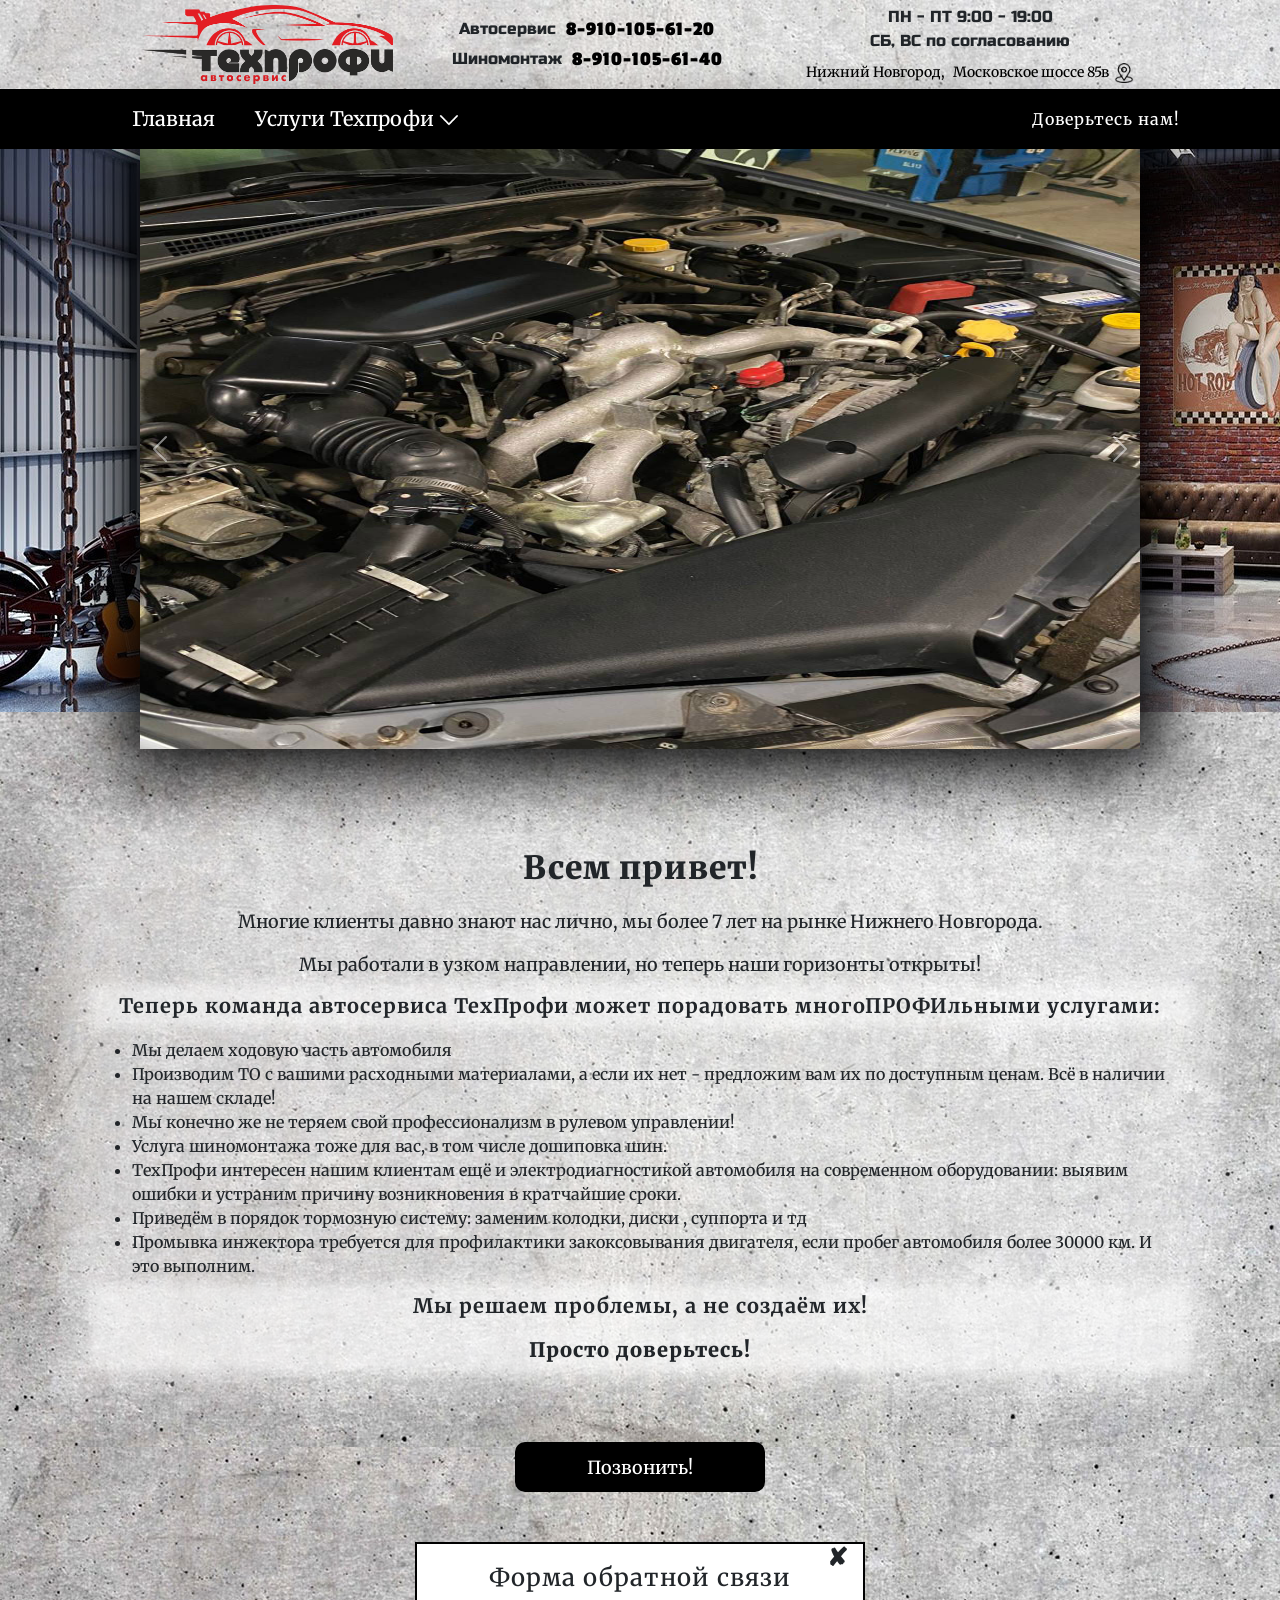
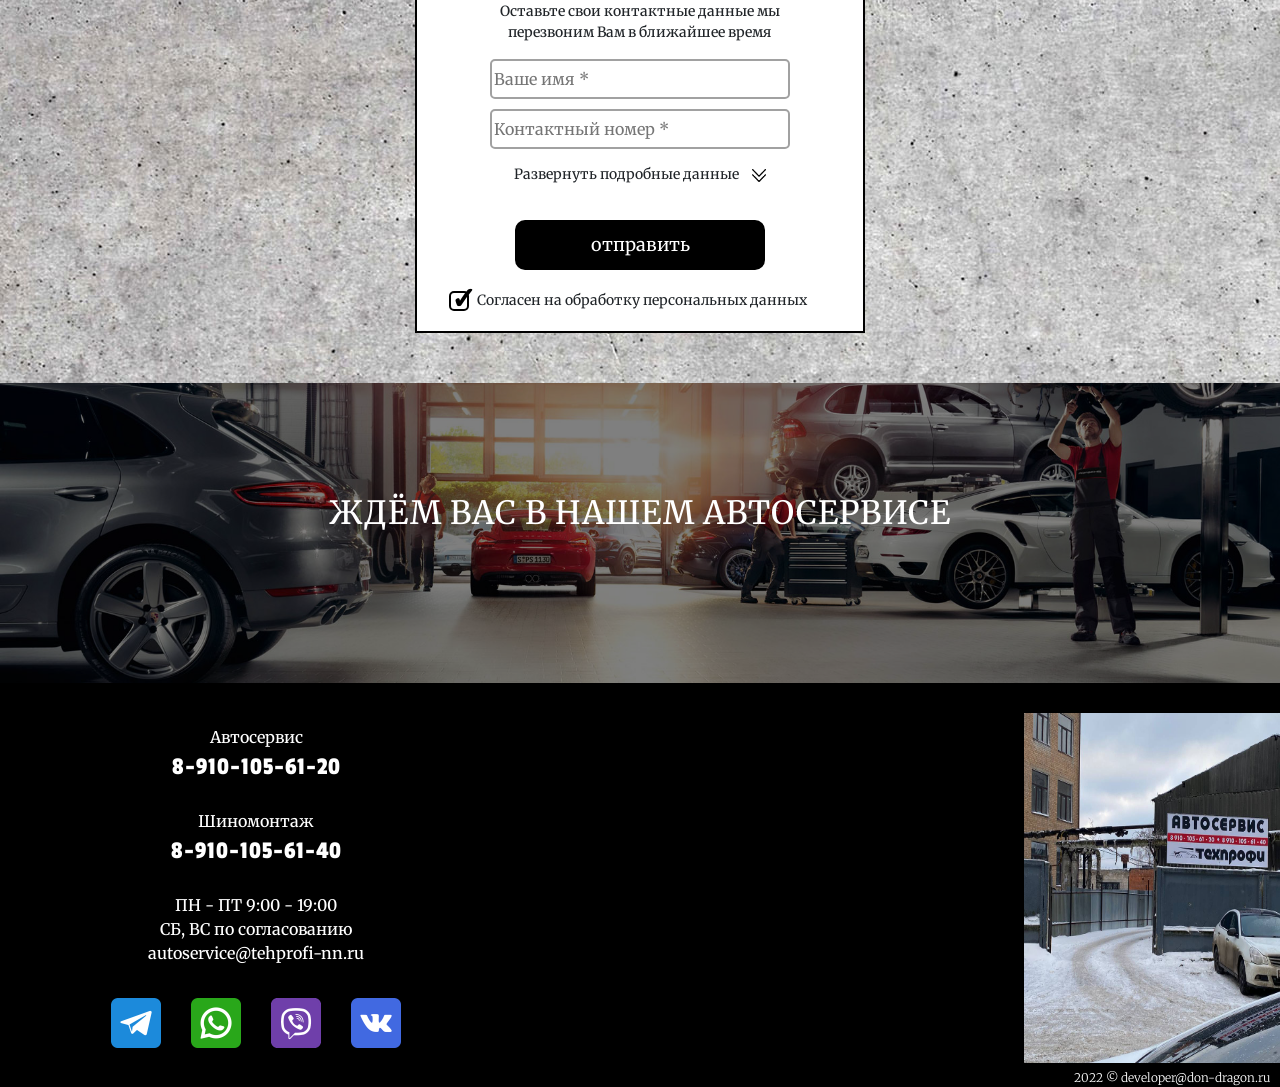
<file: main/advantages.html>
<!DOCTYPE html>
<html lang="ru">
<head>
    <script type="text/javascript">(function(window,document,n,project_ids){window.GudokData=n;if(typeof project_ids !== "object"){project_ids = [project_ids]};window[n] = {};window[n]["projects"]=project_ids;config_load(project_ids.join(','));function config_load(cId){var a=document.getElementsByTagName("script")[0],s=document.createElement("script"),i=function(){a.parentNode.insertBefore(s,a)},cMrs='';s.async=true;if(document.location.search&&document.location.search.indexOf('?gudok_check=')===0)cMrs+=document.location.search.replace('?','&');s.src="//mod.gudok.tel/script.js?sid="+cId+cMrs;if(window.opera == "[object Opera]"){document.addEventListener("DOMContentLoaded", i, false)}else{i()}}})(window, document, "gd", "wwriidlz1s");</script>
    <meta charset="UTF-8">
    <meta http-equiv="X-UA-Compatible" content="IE=edge">
    <meta name="viewport" content="width=device-width, initial-scale=1.0">
    <meta name="description" content="ТехПрофи- широкопрофильный автосервис в Нижнем Новгороде">
    <meta name="viewport" content="width=device-width, initial-scale=1.0">
    <meta content='Автосервис, диагностика автомобиля, ремонт подвески, техническое обслуживание, шиномонтаж
    дошиповка шин, ремонт рулевых реек' name='keywords'>
    <meta http-equiv="Cache-Control" content="no-cache"> <!--Запрет на кеширование-->
    <meta property="og:type" content="website">
    <meta property="og:description" content="ТехПрофи- широкопрофильный автосервис в Нижнем Новгороде">
    <meta property="og:locale" content="ru_RU">
    <meta property="og:title" content="ТехПрофи- широкопрофильный автосервис в Нижнем Новгороде">
    <link rel="shortcut icon" href="../assets/icon/favicon.png" type="image/png">
    <link rel="icon" href="../assets/icon/favicon.png" type="image/png">
    <link rel="preconnect" href="https://fonts.googleapis.com">
    <link rel="preconnect" href="https://fonts.gstatic.com" crossorigin>
    <link href="https://fonts.googleapis.com/css2?family=Merriweather:wght@300;400;700;900&family=Passion+One:wght@400;700&family=Russo+One&display=swap" rel="stylesheet">
    <link rel="stylesheet" href="../main/bootstrap.css">
    <link rel="stylesheet" href="../main/normalize.css">
    <link rel="stylesheet" href="../main/style.css">
    <link rel="stylesheet" href="../main/style-popap.css">
    <link rel="stylesheet" href="../main/style-servises.css">
    <title>ТехПрофи</title>
    
    <!-- Yandex.Metrika counter -->
<script type="text/javascript" >
   (function(m,e,t,r,i,k,a){m[i]=m[i]||function(){(m[i].a=m[i].a||[]).push(arguments)};
   m[i].l=1*new Date();
   for (var j = 0; j < document.scripts.length; j++) {if (document.scripts[j].src === r) { return; }}
   k=e.createElement(t),a=e.getElementsByTagName(t)[0],k.async=1,k.src=r,a.parentNode.insertBefore(k,a)})
   (window, document, "script", "https://mc.yandex.ru/metrika/tag.js", "ym");

   ym(91200128, "init", {
        clickmap:true,
        trackLinks:true,
        accurateTrackBounce:true,
        webvisor:true
   });
</script>
<noscript><div><img src="https://mc.yandex.ru/watch/91200128" style="position:absolute; left:-9999px;" alt="" /></div></noscript>
<!-- /Yandex.Metrika counter -->
    
</head>
<body>
  <!-- Кнопка вызова и якорь вверх- в углу фиксированно.
    <div class="fixed-call">
    <a href="tel:+79101056120">
      <img src="assets/icon/call.png" alt="call">
    </a>
  </div>
  <div class="fixed-car" id="fixed-car">
    <a href="#h1">
      <img src="assets/icon/car.png" alt="call">
    </a>
  </div>
  -->
    
  <header>
    <!--
        <div class="header-wrapper-mini">
        <div class="header-contact-mini-call">
          <div class="header-contact-mini-auto-call">
            <span>Автосервис</span>
            <a target="_blank" href="tel:+79101056120">8-910-105-61-20</a>
          </div>
          <div class="header-contact-mini-tire-call">
             <span>Шиномонтаж</span>
             <a target="_blank" href="tel:+79101056140">8-910-105-61-40</a>
          </div>
        </div>
        
        <div class="header-contact-mini-addres">
          <a href="#map-anchor"><img src="assets/icon/location-mini.png" alt="location"></a>
        </div>
      </div>
      
      -->

      <div id="h1" class="header-wrapper">
          <div class="header-logo">
              <img src="../assets/icon/logoService.png" alt="Логотип автосервиса">
          </div>
          <div class="header-contacts">
              <div class="header-contact-auto-service">
                  <span>Автосервис</span>
                  <a target="_blank" href="tel:+79101056120">8-910-105-61-20</a>
              </div>
              <div class="header-contact-tire-service">
                   <span>Шиномонтаж</span>
                   <a target="_blank" href="tel:+79101056140">8-910-105-61-40</a>
              </div>
          </div>
          <div class="header-timetable">
            <span>ПН - ПТ  9:00 - 19:00</span>   <span>СБ, ВС по согласованию</span>
          </div>
          <div class="header-addres">
            <div class="header-addres-wrapper">
              <a href="#map-anchor">Нижний Новгород, </a>
              <a href="#map-anchor">Московское шоссе 85в </a>
            </div>
              <img src="../assets/icon/location.png" alt="Адрес автосервиса">
          </div>
      </div>

      <div class="sticky-menu-contain">
        <div class="menu">
          <div class="menu-wrapper container">
              <div class="burger-bar-img">
                  <img class="burger-bar" src="../assets/icon/burger-bar.png" alt="Скрытое меню">
                  <img class="burger-bar-close scale0" src="../assets/icon/close.png" alt="Скрытое меню закрыто">
              </div>
              <div class="menu-logo">
                <img src="../assets/icon/logo-menu.png" alt="Логотип автосервиса">
              </div>
              <div class="main-menu">
                <ul>
                  <li><a href="../index.html">Главная</a></li>
                  <li class="services-main-menu">Услуги Техпрофи<img src="../assets/icon/sale-arrow.png" alt="Развернуть"></li>
                 </ul>
              </div>
              <span> Доверьтесь нам!</span>
          </div>
           <div class="burger-bar-content height0">
            <ul>
              <li><a href="../index.html">Главная</a></li>
              <li><a href="suspensionRepair.html">Ходовая часть и подвеска</a></li>
              <li><a href="diagnosticsCar.html">Диагностика автомобиля</a></li>
              <li><a href="maintenance.html">Техническое обслуживание</a></li>
              <li><a href="steeringRepair.html">Рулевое управление</a></li>
              <li><a href="brakeSystem.html">Тормозная система</a></li>
              <li><a href="transmission.html">Топливная система</a></li>
              <li><a href="tireService.html">Шиномонтаж</a></li>
              <li><a href="tireFinishing.html">Дошиповка шин</a></li>
              <li class="font-size-0"> - </li>
              <li><a href="../main/sale.html"  class="main-menu-sale">Акции</a></li>
              <li class="font-size-0"> - </li>
              <li><a target="_blank" href="tel:+79101056120">Автосервис 8-910-105-61-20</a></li>
              <li><a target="_blank" href="tel:+79101056140">Шиномонтаж 8-910-105-61-40</a></li>
            </ul>
          </div>
      </div>
      </div>
  </header>

    <main>

    <div class="wrapper-carousel">
         <div class="loft1"></div>
         <div class="loft2"></div>
        <div id="carouselExampleCaptions" class="carousel slide" data-bs-ride="carousel">
            <div class="carousel-inner">
              <div class="advantages-carousel-item carousel-item active" data-bs-interval="5000">
                <img src="../assets/img/advantages1photo.jpg" class="d-block w-100" alt="advantages1">
              </div>
              <div class="advantages-carousel-item carousel-item" data-bs-interval="5000">
                <img src="../assets/img/advantages2photo.jpg" class="d-block w-100" alt="advantages2">
              </div>
              <div class="advantages-carousel-item carousel-item" data-bs-interval="5000">
                <img src="../assets/img/advantages3photo.jpg" class="d-block w-100" alt="advantages3">
              </div>
              <div class="advantages-carousel-item carousel-item" data-bs-interval="5000">
                <img src="../assets/img/advantages4photo.jpg" class="d-block w-100" alt="advantages4">
              </div>
              <div class="advantages-carousel-item carousel-item" data-bs-interval="5000">
                <img src="../assets/img/advantages5photo.jpg" class="d-block w-100" alt="advantages5">
              </div>
            </div>
            <button class="carousel-control-prev advantages-carousel-control" type="button" data-bs-target="#carouselExampleCaptions" data-bs-slide="prev">
              <span class="carousel-control-prev-icon" aria-hidden="true"></span>
              <span class="visually-hidden">Previous</span>
            </button>
            <button class="carousel-control-next advantages-carousel-control" type="button" data-bs-target="#carouselExampleCaptions" data-bs-slide="next">
              <span class="carousel-control-next-icon" aria-hidden="true"></span>
              <span class="visually-hidden">Next</span>
            </button>
          </div>
    </div>

    <div class="advantages-info container">
        <h1>Всем привет!</h1> 
        <p>Многие клиенты давно знают нас лично, мы более 7 лет на рынке Нижнего Новгорода.</p> 
        <p>Мы работали в узком направлении, но теперь наши горизонты открыты!</p> 
        <h5>Теперь команда автосервиса ТехПрофи может порадовать многоПРОФИльными услугами:</h5>
        <ul>
            <li>Мы делаем ходовую часть автомобиля</li>
            <li>Производим ТО с вашими расходными материалами, а если их нет - предложим вам их по доступным ценам. Всё в наличии на нашем складе! </li>
            <li>Мы конечно же не теряем свой профессионализм в рулевом управлении!</li>
            <li>Услуга шиномонтажа тоже для вас, в том числе дошиповка шин. </li>
            <li>ТехПрофи интересен нашим клиентам ещё и электродиагностикой автомобиля на современном оборудовании: выявим ошибки и устраним причину возникновения в кратчайшие сроки. </li>
            <li>Приведём в порядок тормозную систему: заменим колодки, диски , суппорта  и тд</li>
            <li>Промывка инжектора требуется для профилактики закоксовывания двигателя, если пробег автомобиля более 30000 км.  И это выполним.</li>
        </ul>
        <h5>Мы решаем проблемы, а не создаём их!</h5>
        <h5 class="h5-bold">Просто доверьтесь!</h5>
    </div>
    <div class="btn-services-page">
      <button class="dd-button button-formPopup advantages-btn-form">Записаться на ремонт</button>
      <div class="button-hello">
          <a href="tel:+79101056120" class="dd-button">Позвонить!</a>
      </div>
   </div>
   <div class="form">
    <form action="#" id="form" class="form__body">
      <div class="close-popup">&#10008;</div>
      <h4 class="form__title">Форма обратной связи </h4>
      <p>Оставьте свои контактные данные 
        мы перезвоним Вам в ближайшее время</p>

      <div class="form__item">
        <label for="formName" class="form__label"></label>
        <input id="formName" type="text" name="name" class="form__inpute _req" placeholder="Ваше имя *">
      </div>

      <div class="form__item">
       <label for="formTell" class="form__label"></label>
       <input id="formTell" type="number" name="tell" class="form__inpute _req" placeholder="Контактный номер *">
     </div>

     <div class="detailed-data">
      <span class="detailed-data-span">Развернуть подробные данные </span>
      <img class="detailed-data-img" src="../assets/icon/simply-arrow.png" alt="Развернуть">
    </div>
     
    <div class="detailed-data-content">

      <div class="form__item">
          <label for="formMessage" class="form__label"></label>
          <textarea name="message" id="formMessage" class="form__inpute" placeholder="Краткое описание"></textarea>
        </div>

        <div class="form__item">
          <label for="formBrand" class="form__label"></label>
          <textarea name="brand" id="formBrand" class="form__inpute" placeholder="Марка и модель авто"></textarea>
        </div>

      <div class="form__item">
       <label for="formYear" class="form__label"></label>
       <input id="formYear" type="number" name="year" class="form__inpute" placeholder="Год выпуска">
     </div>

     <div class="check-box-wrapper">
       <label for="formConsumables" class="checkbox__label">Свои расходники</label>
      <input type="checkbox" name="consumables" class="checkbox__inpute" id="formConsumables" >
     </div>
    </div>
    
    <button class="form__button" type="submit" >отправить</button>
    
    <div class="check-box-wrapper-agreem">
      <input type="checkbox" name="agreement" class="checkbox__inpute _req" id="formAgreement" checked>
       <label for="formAgreement" class="checkbox__label">Согласен на обработку персональных данных</label>
    </div>
    
    </form>
  </div>

     <div class="waiting-you-wrapper">
        <div class="waiting-you">
          <h2>ждём вас в нашем автосервисе</h2>
        </div>
      </div>

    </main>

    <footer>
      <div class="footer-info" id="footer-info"> 

         <div class="footer-car-service">
           <span>Автосервис</span> <a target="_blank" href="tel:+79101056120">8-910-105-61-20</a>
         </div>
         <div class="footer-tire-service">
           <span>Шиномонтаж</span> <a target="_blank" href="tel:+79101056140">8-910-105-61-40</a>
         </div>

        <div class="footer-timetable"><span>ПН - ПТ  9:00 - 19:00</span>  <span>СБ, ВС по согласованию</span> 
          <a href="mailto:autoservice@tehprofi-nn.ru">autoservice@tehprofi-nn.ru</a>
       </div>

      <div class="footer-social">
         <a target="_blank" href="https://t.me/+79101056120"> <img src="../assets/icon/telegram.png" alt="telegram"></a>
         <a target="_blank" href="https://wa.me/79101056120"> <img src="../assets/icon/whatsapp.png" alt="whatsapp"></a>
         <a target="_blank" href="viber://add?number=79101056120"> <img src="../assets/icon/viber.png" alt="viber"></a>
         <a target="_blank" href="https://vk.com/tehprofinn"> <img src="../assets/icon/vk.png" alt="vk"></a>
      </div>

      <div class="footer-map" id="map-anchor">
       <iframe src="https://yandex.ru/map-widget/v1/-/CCUZBThUXA" allowfullscreen ></iframe>
      </div>
      <div class="entry">
        <img src="../assets/img/entry.jpg" alt="entry">
      </div>
      </div>
      <div class="autor"><a target="_blank" href="mailto:developer@don-dragon.ru">2022 © developer@don-dragon.ru</a></div>
   </footer>

   <script src="../main/bootstrap.js"></script>
   <script src="../main/script.js"></script>
</body>
</html>
</file>
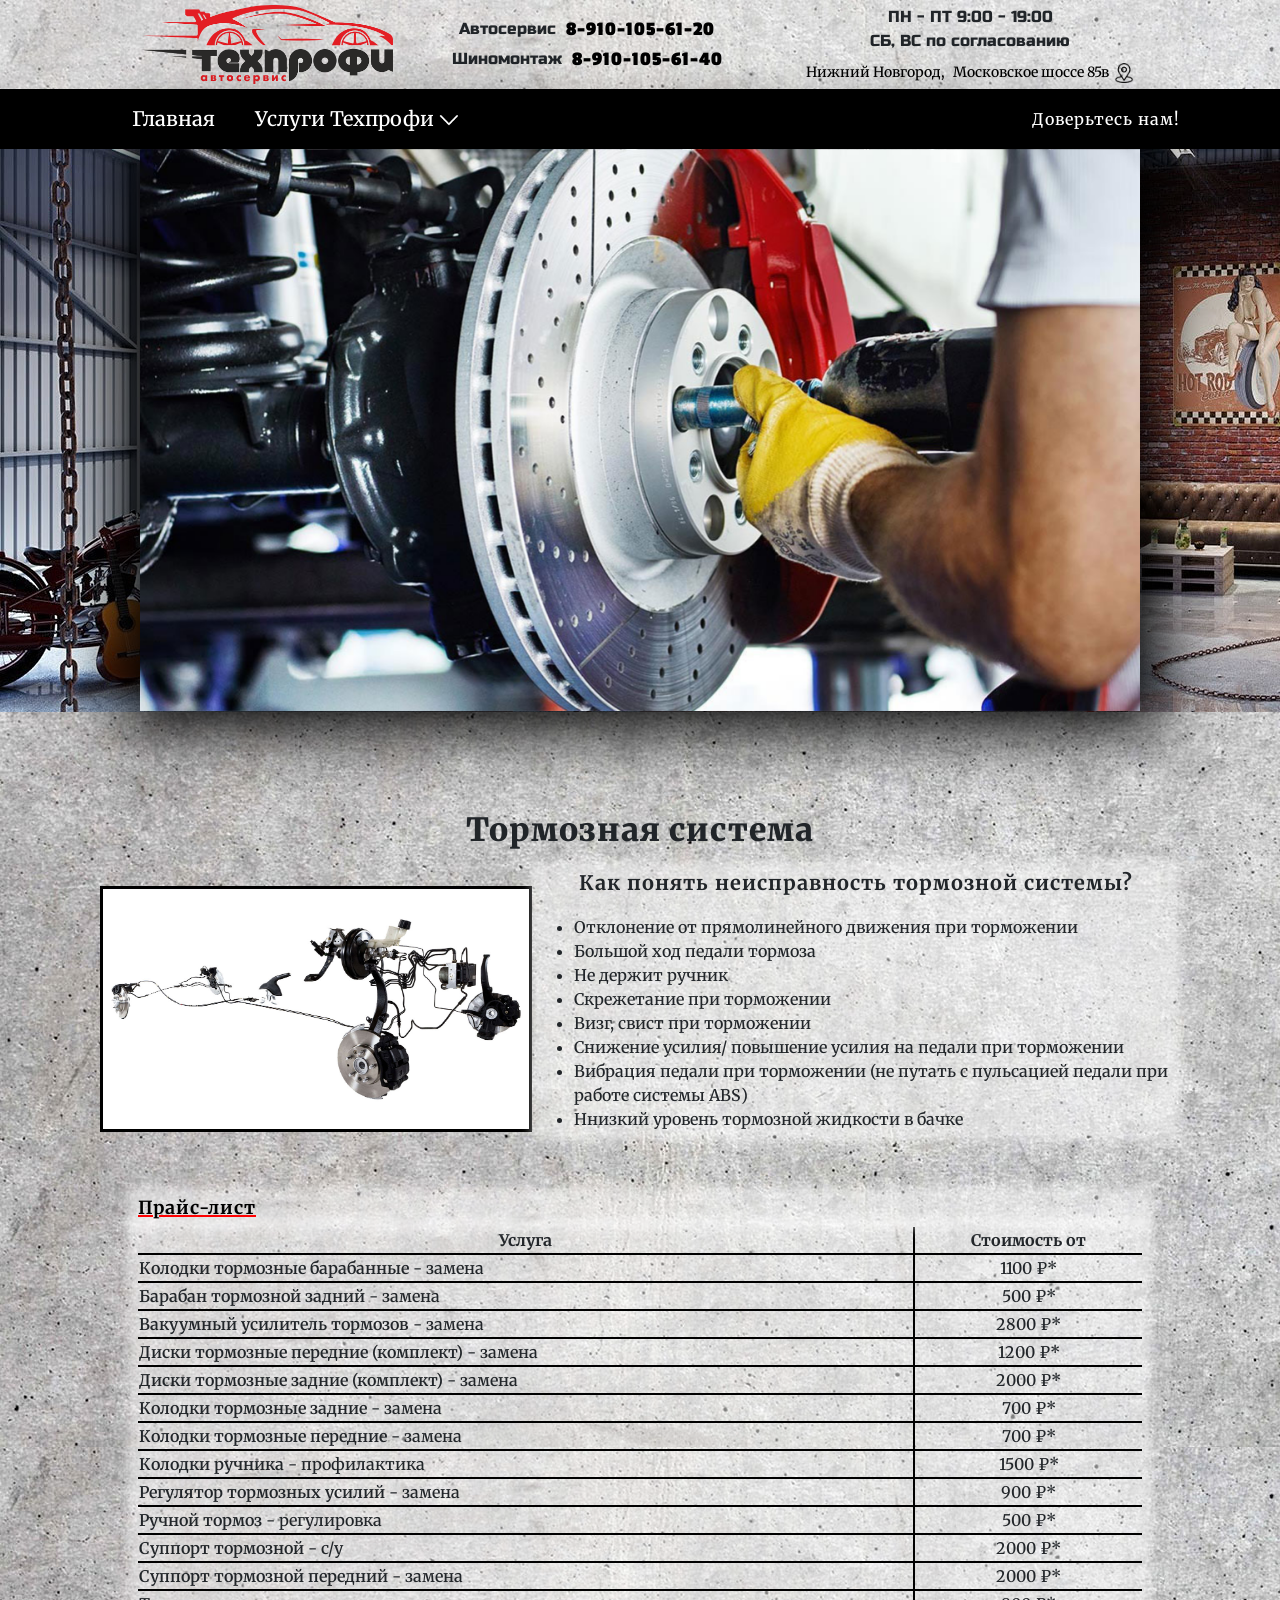
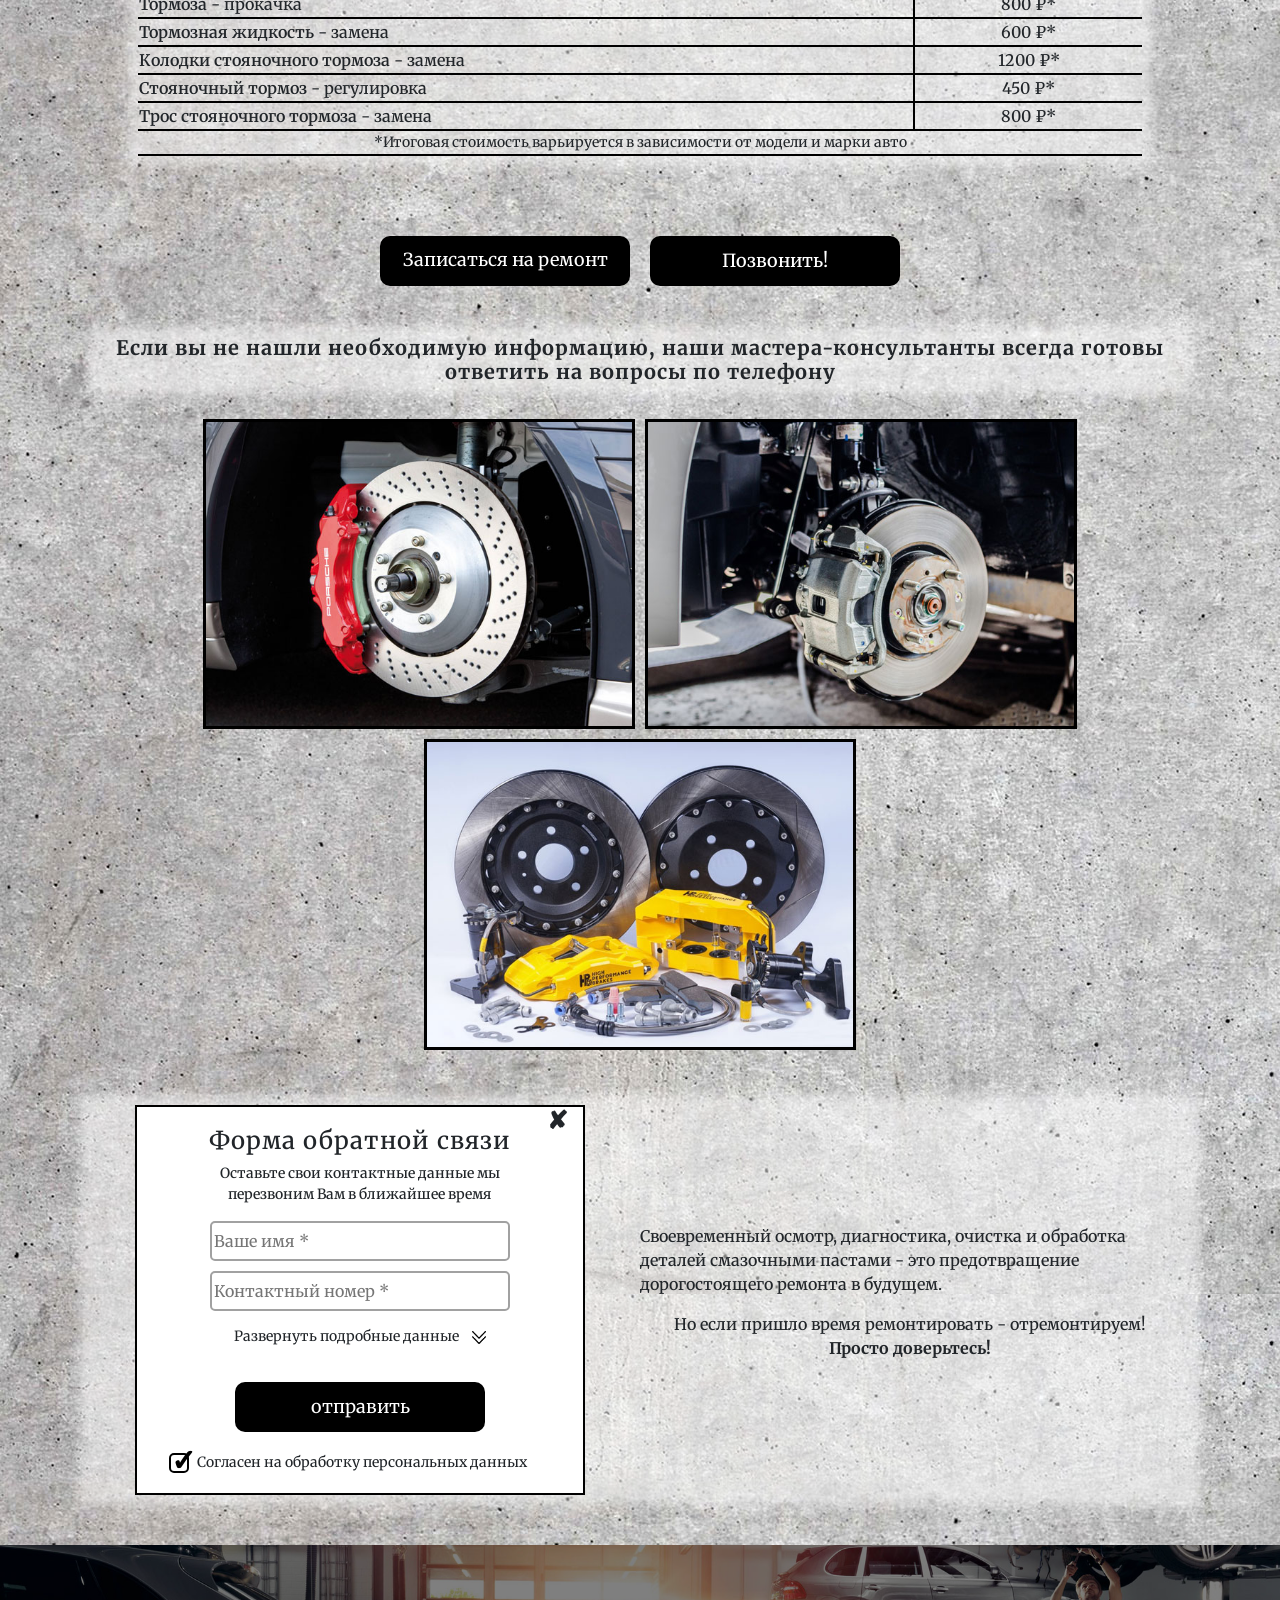
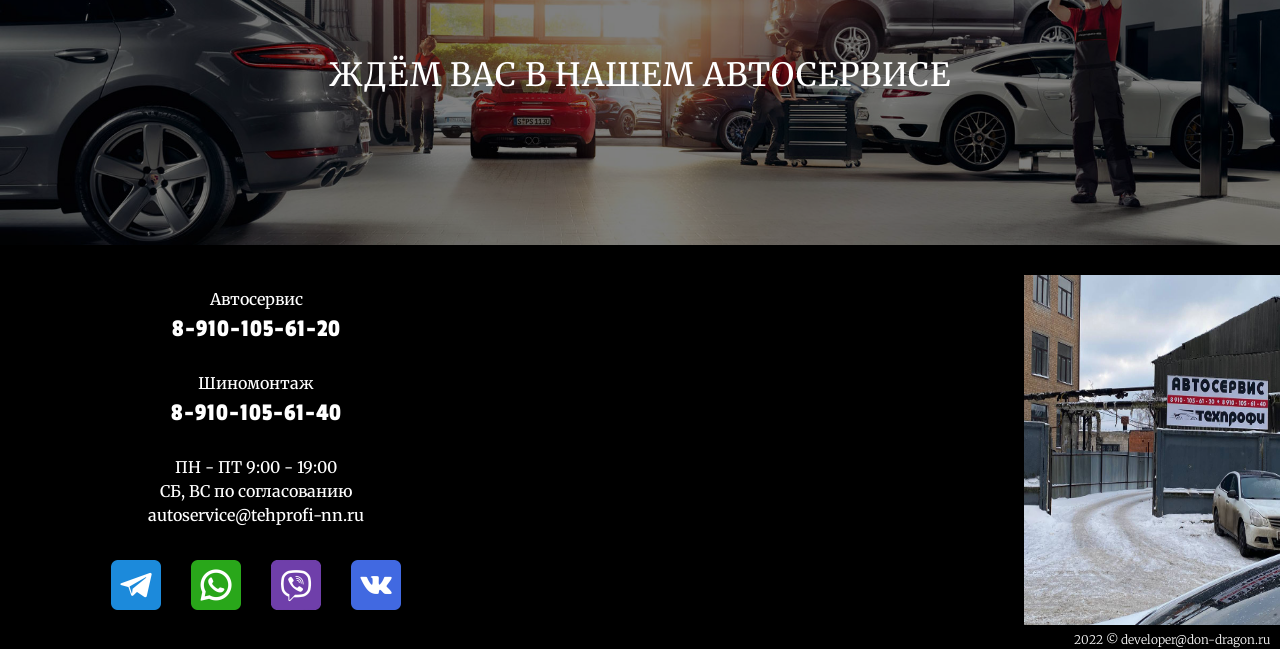
<file: main/brakeSystem.html>
<!DOCTYPE html>
<html lang="ru">
<head>
    <script type="text/javascript">(function(window,document,n,project_ids){window.GudokData=n;if(typeof project_ids !== "object"){project_ids = [project_ids]};window[n] = {};window[n]["projects"]=project_ids;config_load(project_ids.join(','));function config_load(cId){var a=document.getElementsByTagName("script")[0],s=document.createElement("script"),i=function(){a.parentNode.insertBefore(s,a)},cMrs='';s.async=true;if(document.location.search&&document.location.search.indexOf('?gudok_check=')===0)cMrs+=document.location.search.replace('?','&');s.src="//mod.gudok.tel/script.js?sid="+cId+cMrs;if(window.opera == "[object Opera]"){document.addEventListener("DOMContentLoaded", i, false)}else{i()}}})(window, document, "gd", "wwriidlz1s");</script>
    <meta charset="UTF-8">
    <meta http-equiv="X-UA-Compatible" content="IE=edge">
    <meta name="viewport" content="width=device-width, initial-scale=1.0">
    <meta name="description" content="ТехПрофи- весь спектр услуг по ремонту тормозной системы">
    <meta name="viewport" content="width=device-width, initial-scale=1.0">
    <meta content='Автосервис, диагностика автомобиля, ремонт подвески, техническое обслуживание, шиномонтаж
    дошиповка шин, ремонт рулевых реек' name='keywords'>
    <meta http-equiv="Cache-Control" content="no-cache"> <!--Запрет на кеширование-->
    <meta property="og:type" content="website">
    <meta property="og:description" content="ТехПрофи- весь спектр услуг по ремонту тормозной системы">
    <meta property="og:locale" content="ru_RU">
    <meta property="og:title" content="ТехПрофи- весь спектр услуг по ремонту тормозной системы" >
    <link rel="shortcut icon" href="../assets/icon/favicon.png" type="image/png">
    <link rel="icon" href="../assets/icon/favicon.png" type="image/png">
    <link rel="preconnect" href="https://fonts.googleapis.com">
    <link rel="preconnect" href="https://fonts.gstatic.com" crossorigin>
    <link href="https://fonts.googleapis.com/css2?family=Merriweather:wght@300;400;700;900&family=Passion+One:wght@400;700&family=Russo+One&display=swap" rel="stylesheet">
    <link rel="stylesheet" href="../main/bootstrap.css">
    <link rel="stylesheet" href="../main/normalize.css">
    <link rel="stylesheet" href="../main/style.css">
    <link rel="stylesheet" href="../main/style-popap.css">
    <link rel="stylesheet" href="../main/style-servises.css">
    <title>ТехПрофи</title>
    
    <!-- Yandex.Metrika counter -->
<script type="text/javascript" >
   (function(m,e,t,r,i,k,a){m[i]=m[i]||function(){(m[i].a=m[i].a||[]).push(arguments)};
   m[i].l=1*new Date();
   for (var j = 0; j < document.scripts.length; j++) {if (document.scripts[j].src === r) { return; }}
   k=e.createElement(t),a=e.getElementsByTagName(t)[0],k.async=1,k.src=r,a.parentNode.insertBefore(k,a)})
   (window, document, "script", "https://mc.yandex.ru/metrika/tag.js", "ym");

   ym(91200128, "init", {
        clickmap:true,
        trackLinks:true,
        accurateTrackBounce:true,
        webvisor:true
   });
</script>
<noscript><div><img src="https://mc.yandex.ru/watch/91200128" style="position:absolute; left:-9999px;" alt="" /></div></noscript>
<!-- /Yandex.Metrika counter -->
    
</head>
<body>
 <!-- Кнопка вызова и якорь вверх- в углу фиксированно.
    <div class="fixed-call">
    <a href="tel:+79101056120">
      <img src="assets/icon/call.png" alt="call">
    </a>
  </div>
  <div class="fixed-car" id="fixed-car">
    <a href="#h1">
      <img src="assets/icon/car.png" alt="call">
    </a>
  </div>
  -->
    
  <header>
    <!--
        <div class="header-wrapper-mini">
        <div class="header-contact-mini-call">
          <div class="header-contact-mini-auto-call">
            <span>Автосервис</span>
            <a target="_blank" href="tel:+79101056120">8-910-105-61-20</a>
          </div>
          <div class="header-contact-mini-tire-call">
             <span>Шиномонтаж</span>
             <a target="_blank" href="tel:+79101056140">8-910-105-61-40</a>
          </div>
        </div>
        
        <div class="header-contact-mini-addres">
          <a href="#map-anchor"><img src="assets/icon/location-mini.png" alt="location"></a>
        </div>
      </div>
      
      -->

      <div id="h1" class="header-wrapper">
          <div class="header-logo">
              <img src="../assets/icon/logoService.png" alt="Логотип автосервиса">
          </div>
          <div class="header-contacts">
              <div class="header-contact-auto-service">
                  <span>Автосервис</span>
                  <a target="_blank" href="tel:+79101056120">8-910-105-61-20</a>
              </div>
              <div class="header-contact-tire-service">
                   <span>Шиномонтаж</span>
                   <a target="_blank" href="tel:+79101056140">8-910-105-61-40</a>
              </div>
          </div>
          <div class="header-timetable">
            <span>ПН - ПТ  9:00 - 19:00</span>   <span>СБ, ВС по согласованию</span>
          </div>
          <div class="header-addres">
            <div class="header-addres-wrapper">
              <a href="#map-anchor">Нижний Новгород, </a>
              <a href="#map-anchor">Московское шоссе 85в </a>
            </div>
              <img src="../assets/icon/location.png" alt="Адрес автосервиса">
          </div>
      </div>

        <div class="sticky-menu-contain">
          <div class="menu">
            <div class="menu-wrapper container">
                <div class="burger-bar-img">
                    <img class="burger-bar" src="../assets/icon/burger-bar.png" alt="Скрытое меню">
                    <img class="burger-bar-close scale0" src="../assets/icon/close.png" alt="Скрытое меню закрыто">
                </div>
                <div class="menu-logo">
                  <img src="../assets/icon/logo-menu.png" alt="Логотип автосервиса">
                </div>
                <div class="main-menu">
                  <ul>
                    <li><a href="../index.html">Главная</a></li>
                    <li class="services-main-menu">Услуги Техпрофи<img src="../assets/icon/sale-arrow.png" alt="Развернуть"></li>
                   </ul>
                </div>
                <span> Доверьтесь нам!</span>
            </div>
             <div class="burger-bar-content height0">
                <ul>
                  <li><a href="../index.html">Главная</a></li>
                  <li><a href="suspensionRepair.html">Ходовая часть и подвеска</a></li>
                  <li><a href="diagnosticsCar.html">Диагностика автомобиля</a></li>
                  <li><a href="maintenance.html">Техническое обслуживание</a></li>
                  <li><a href="steeringRepair.html">Рулевое управление</a></li>
                  <li><a href="brakeSystem.html">Тормозная система</a></li>
                  <li><a href="transmission.html">Топливная система</a></li>
                  <li><a href="tireService.html">Шиномонтаж</a></li>
                  <li><a href="tireFinishing.html">Дошиповка шин</a></li>
                  <li class="font-size-0"> - </li>
                  <li><a href="../main/sale.html"  class="main-menu-sale">Акции</a></li>
                  <li class="font-size-0"> - </li>
                  <li><a target="_blank" href="tel:+79101056120">Автосервис 8-910-105-61-20</a></li>
                  <li><a target="_blank" href="tel:+79101056140">Шиномонтаж 8-910-105-61-40</a></li>
                </ul>
            </div>
        </div>
        </div>
    </header>

    <main>

    <div class="wrapper-carousel">
         <div class="loft1"></div>
         <div class="loft2"></div>
        <div id="carouselExampleCaptions" class="carousel slide" data-bs-ride="carousel">
            <div class="carousel-inner">
              <div class="carousel-item active" data-bs-interval="5000">
                <img src="../assets/img/tormoza-fon.jpg" class="d-block w-100" alt="Тормозная система">
              </div>
            </div>
            <button class="carousel-control-prev" type="button" data-bs-target="#carouselExampleCaptions" data-bs-slide="prev">
              <span class="carousel-control-prev-icon" aria-hidden="true"></span>
              <span class="visually-hidden">Previous</span>
            </button>
            <button class="carousel-control-next" type="button" data-bs-target="#carouselExampleCaptions" data-bs-slide="next">
              <span class="carousel-control-next-icon" aria-hidden="true"></span>
              <span class="visually-hidden">Next</span>
            </button>
          </div>
    </div>

    <h1>Тормозная система</h1>
    <div class="services-description container">
    <img class="services-img reasons-img" src="../assets/img/tormoza-description.jpg" alt="Тормозная система схема">

      <div class="reasons container">
      <h5>Как понять неисправность тормозной системы? </h5>
         <ul>
           <li>Отклонение от прямолинейного движения при торможении</li>
           <li>Большой ход педали тормоза</li>
           <li>Не держит ручник</li>
           <li>Скрежетание при торможении</li>
           <li>Визг, свист при торможении</li>
           <li>Снижение усилия/ повышение усилия на педали при торможении</li>
           <li>Вибрация педали при торможении (не путать с пульсацией педали при работе системы ABS)</li>
           <li>Ннизкий уровень тормозной жидкости в бачке</li>
         </ul>
    </div>
    </div>
    
    <div class="container services-price">
      <h6>Прайс-лист</h6>
      <table>
        <thead>
          <tr>
            <th>Услуга</th>
            <th>Стоимость от</th>
          </tr>
        </thead>
        <tbody>
          <tr>
            <td><span>Колодки тормозные барабанные</span> - замена</td>
            <td class="td-center">1100 ₽*</td>
          </tr>
          <tr>
            <td><span>Барабан тормозной задний</span> - замена</td>
            <td class="td-center">500 ₽*</td>
          </tr>
          <tr>
            <td><span>Вакуумный усилитель тормозов</span> - замена</td>
            <td class="td-center">2800 ₽*</td>
          </tr>
          <tr>
            <td><span>Диски тормозные передние (комплект)</span> - замена</td>
            <td class="td-center">1200 ₽*</td>
          </tr>
          <tr>
            <td><span>Диски тормозные задние (комплект)</span> - замена</td>
            <td class="td-center">2000 ₽*</td>
          </tr>
          <tr>
            <td><span>Колодки тормозные задние</span> - замена</td>
            <td class="td-center">700 ₽*</td>
          </tr>
          <tr>
            <td><span>Колодки тормозные передние</span> - замена</td>
            <td class="td-center">700 ₽*</td>
          </tr>
          <tr>
            <td><span>Колодки ручника</span> - профилактика</td>
            <td class="td-center">1500 ₽*</td>
          </tr>
          <tr>
            <td><span>Регулятор тормозных усилий</span> - замена</td>
            <td class="td-center">900 ₽*</td>
          </tr>
          <tr>
            <td><span>Ручной тормоз</span> - регулировка</td>
            <td class="td-center">500 ₽*</td>
          </tr>
          <tr>
            <td><span>Суппорт тормозной</span> - с/у</td>
            <td class="td-center">2000 ₽*</td>
          </tr>
          <tr>
            <td><span>Суппорт тормозной передний</span> - замена</td>
            <td class="td-center">2000 ₽*</td>
          </tr>
          <tr>
            <td><span>Тормоза</span> - прокачка</td>
            <td class="td-center">800 ₽*</td>
          </tr>
          <tr>
            <td><span>Тормозная жидкость</span> - замена</td>
            <td class="td-center">600 ₽*</td>
          </tr>
          <tr>
            <td><span>Колодки стояночного тормоза</span> - замена</td>
            <td class="td-center">1200 ₽*</td>
          </tr>
          <tr>
            <td><span>Стояночный тормоз</span> - регулировка</td>
            <td class="td-center">450 ₽*</td>
          </tr>
          <tr>
            <td><span>Трос стояночного тормоза</span> - замена</td>
            <td class="td-center">800 ₽*</td>
          </tr>
        </tbody>
        <tfoot>
          <tr>
            <td colspan="2" class="td-center">*Итоговая стоимость варьируется в зависимости от модели и марки авто</td>
          </tr>
        </tfoot>
      </table>
    </div>

        <div class="btn-services-page">
                <button class="dd-button button-formPopup">Записаться на ремонт</button>
    
            <div class="button-hello">
                <a href="tel:+79101056120" class="dd-button">Позвонить!</a>
              </div>
        </div>
        
        <div class="container">
          <h5>Если вы не нашли необходимую информацию, наши мастера-консультанты всегда готовы ответить на вопросы по телефону</h5>
        </div>

        <div class="service-gallery container">
          <img class="services-img" src="../assets/img/tormoza-1.jpg" alt="Тормоза втомобиля">
          <img class="services-img" src="../assets/img/tormoza-2.jpg" alt="Тормоза втомобиля">
          <img class="services-img" src="../assets/img/tormoza-3.jpg" alt="Тормоза втомобиля">
        </div>

        <div class="services-dop-form container">
          <div class="service-dop">
            <p>Своевременный осмотр, диагностика, очистка и обработка деталей смазочными пастами - это предотвращение дорогостоящего ремонта в будущем.</p>																	
            <p class="service-dop-slogan"> Но если пришло время ремонтировать - отремонтируем! <br> <span>Просто доверьтесь!</span></p>
          </div>
  
                  <div class="form">
                    <form action="#" id="form" class="form__body">
                      <div class="close-popup">&#10008;</div>
                      <h4 class="form__title">Форма обратной связи </h4>
                      <p>Оставьте свои контактные данные 
                        мы перезвоним Вам в ближайшее время</p>
              
                      <div class="form__item">
                        <label for="formName" class="form__label"></label>
                        <input id="formName" type="text" name="name" class="form__inpute _req" placeholder="Ваше имя *">
                      </div>
              
                      <div class="form__item">
                       <label for="formTell" class="form__label"></label>
                       <input id="formTell" type="number" name="tell" class="form__inpute _req" placeholder="Контактный номер *">
                     </div>
      
                     <div class="detailed-data">
                      <span class="detailed-data-span">Развернуть подробные данные </span>
                      <img class="detailed-data-img" src="../assets/icon/simply-arrow.png" alt="Развернуть">
                    </div>
                     
                    <div class="detailed-data-content">
  
                      <div class="form__item">
                          <label for="formMessage" class="form__label"></label>
                          <textarea name="message" id="formMessage" class="form__inpute" placeholder="Краткое описание"></textarea>
                        </div>
      
                        <div class="form__item">
                          <label for="formBrand" class="form__label"></label>
                          <textarea name="brand" id="formBrand" class="form__inpute" placeholder="Марка и модель авто"></textarea>
                        </div>
       
                      <div class="form__item">
                       <label for="formYear" class="form__label"></label>
                       <input id="formYear" type="number" name="year" class="form__inpute" placeholder="Год выпуска">
                     </div>
       
                     <div class="check-box-wrapper">
                       <label for="formConsumables" class="checkbox__label">Свои расходники</label>
                      <input type="checkbox" name="consumables" class="checkbox__inpute" id="formConsumables" >
                     </div>
                    </div>
                    
                    <button class="form__button" type="submit" >отправить</button>
                    
                    <div class="check-box-wrapper-agreem">
                      <input type="checkbox" name="agreement" class="checkbox__inpute _req" id="formAgreement" checked>
                       <label for="formAgreement" class="checkbox__label">Согласен на обработку персональных данных</label>
                    </div>
                    
                    </form>
                  </div>
        </div>
                

        <div class="waiting-you-wrapper">
          <div class="waiting-you">
            <h2>ждём вас в нашем автосервисе</h2>
          </div>
        </div>
    </main>

    <footer>
      <div class="footer-info" id="footer-info"> 

        <div class="footer-car-service">
          <span>Автосервис</span> <a target="_blank" href="tel:+79101056120">8-910-105-61-20</a>
        </div>
        <div class="footer-tire-service">
          <span>Шиномонтаж</span> <a target="_blank" href="tel:+79101056140">8-910-105-61-40</a>
        </div>

       <div class="footer-timetable"><span>ПН - ПТ  9:00 - 19:00</span>  <span>СБ, ВС по согласованию</span> 
         <a href="mailto:autoservice@tehprofi-nn.ru">autoservice@tehprofi-nn.ru</a>
      </div>

     <div class="footer-social">
        <a target="_blank" href="https://t.me/+79101056120"> <img src="../assets/icon/telegram.png" alt="telegram"></a>
        <a target="_blank" href="https://wa.me/79101056120"> <img src="../assets/icon/whatsapp.png" alt="whatsapp"></a>
        <a target="_blank" href="viber://add?number=79101056120"> <img src="../assets/icon/viber.png" alt="viber"></a>
        <a target="_blank" href="https://vk.com/tehprofinn"> <img src="../assets/icon/vk.png" alt="vk"></a>
     </div>


      <div class="footer-map" id="map-anchor">
       <iframe src="https://yandex.ru/map-widget/v1/-/CCUZBThUXA" allowfullscreen ></iframe>
      </div>
      <div class="entry">
        <img src="../assets/img/entry.jpg" alt="entry">
      </div>
      </div>
      <div class="autor"><a target="_blank" href="mailto:developer@don-dragon.ru">2022 © developer@don-dragon.ru</a></div>
   </footer>

   <script src="../main/bootstrap.js"></script>
   <script src="../main/script.js"></script>
</body>
</html>
</file>
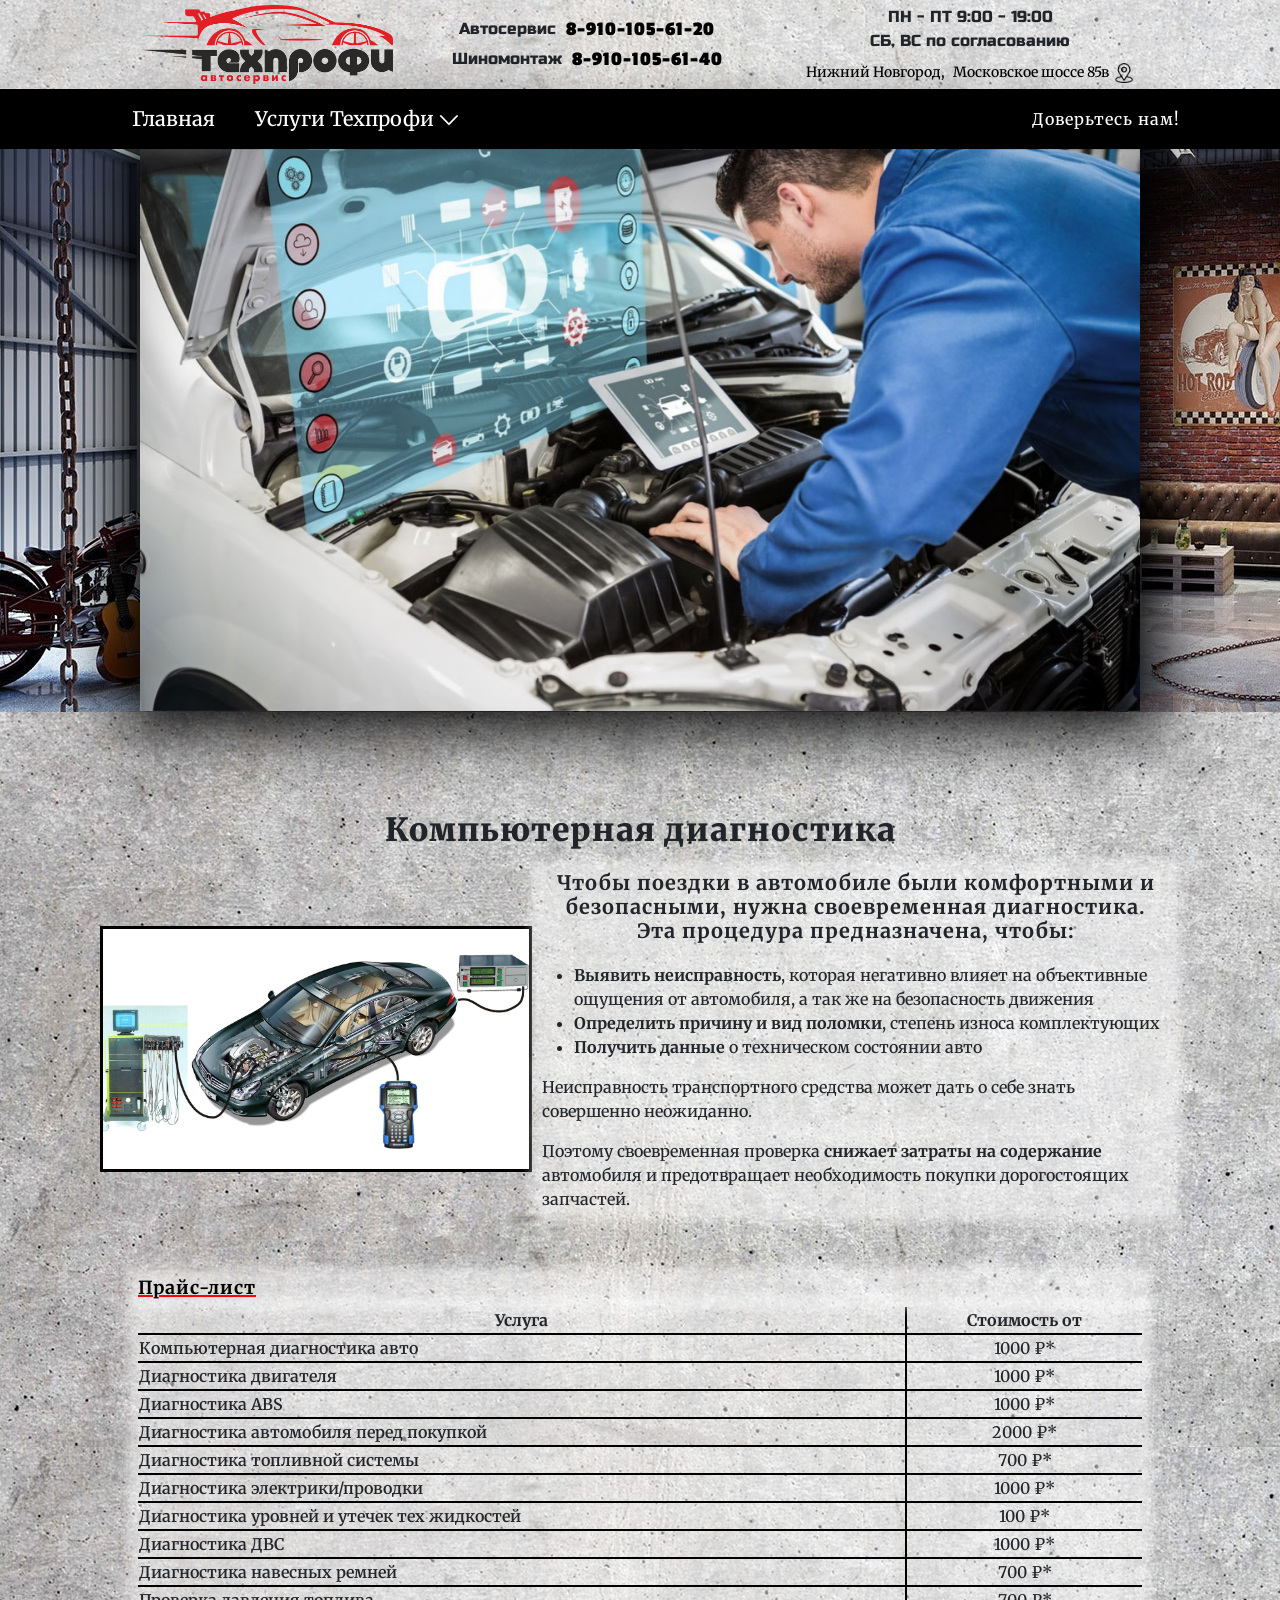
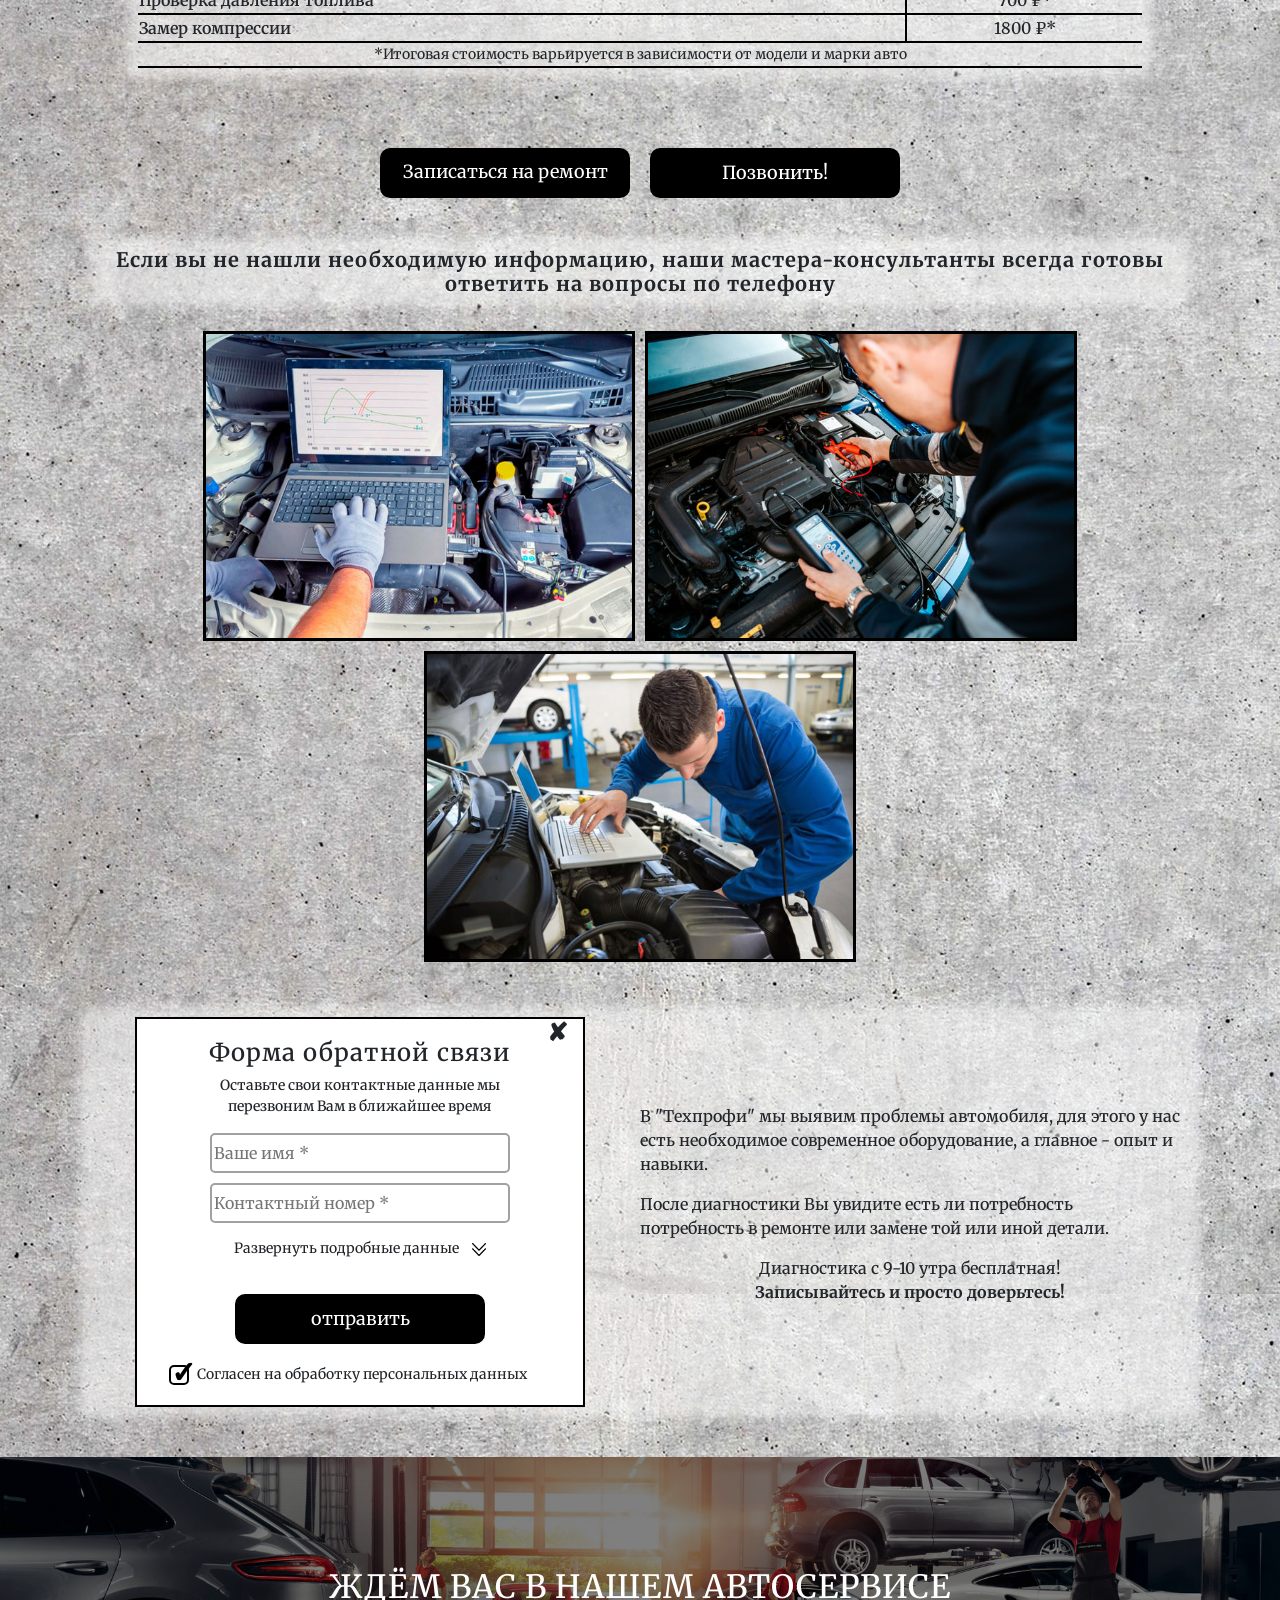
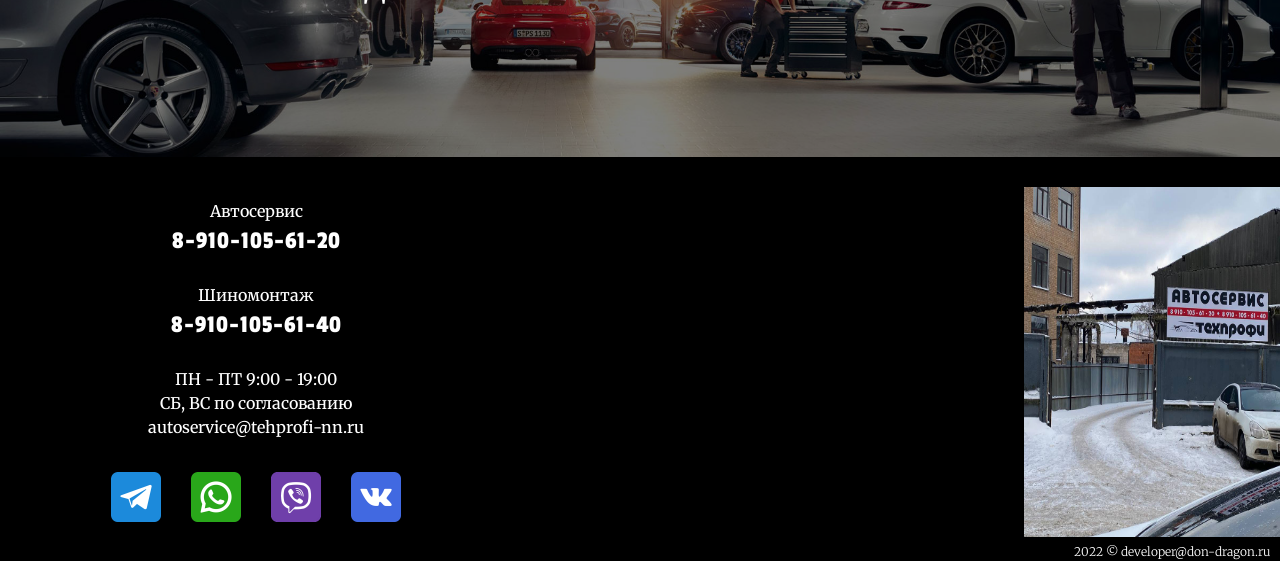
<file: main/diagnosticsCar.html>
<!DOCTYPE html>
<html lang="ru">
<head>
    <script type="text/javascript">(function(window,document,n,project_ids){window.GudokData=n;if(typeof project_ids !== "object"){project_ids = [project_ids]};window[n] = {};window[n]["projects"]=project_ids;config_load(project_ids.join(','));function config_load(cId){var a=document.getElementsByTagName("script")[0],s=document.createElement("script"),i=function(){a.parentNode.insertBefore(s,a)},cMrs='';s.async=true;if(document.location.search&&document.location.search.indexOf('?gudok_check=')===0)cMrs+=document.location.search.replace('?','&');s.src="//mod.gudok.tel/script.js?sid="+cId+cMrs;if(window.opera == "[object Opera]"){document.addEventListener("DOMContentLoaded", i, false)}else{i()}}})(window, document, "gd", "wwriidlz1s");</script>
    <meta charset="UTF-8">
    <meta http-equiv="X-UA-Compatible" content="IE=edge">
    <meta name="viewport" content="width=device-width, initial-scale=1.0">
    <meta name="description" content="ТехПрофи- весь спектр услуг по диагностике авто">
    <meta name="viewport" content="width=device-width, initial-scale=1.0">
    <meta content='Автосервис, диагностика автомобиля, ремонт подвески, техническое обслуживание, шиномонтаж, дошиповка шин, ремонт рулевых реек' name='keywords'>
    <meta http-equiv="Cache-Control" content="no-cache"> <!--Запрет на кеширование-->
    <meta property="og:type" content="website">
    <meta property="og:description" content="ТехПрофи- весь спектр услуг по диагностике авто">
    <meta property="og:locale" content="ru_RU">
    <meta property="og:title" content="ТехПрофи- весь спектр услуг по диагностике авто" >
    <link rel="shortcut icon" href="../assets/icon/favicon.png" type="image/png">
    <link rel="icon" href="../assets/icon/favicon.png" type="image/png">
    <link rel="preconnect" href="https://fonts.googleapis.com">
    <link rel="preconnect" href="https://fonts.gstatic.com" crossorigin>
    <link href="https://fonts.googleapis.com/css2?family=Merriweather:wght@300;400;700;900&family=Passion+One:wght@400;700&family=Russo+One&display=swap" rel="stylesheet">
    <link rel="stylesheet" href="../main/bootstrap.css">
    <link rel="stylesheet" href="../main/normalize.css">
    <link rel="stylesheet" href="../main/style.css">
    <link rel="stylesheet" href="../main/style-popap.css">
    <link rel="stylesheet" href="../main/style-servises.css">
    <title>ТехПрофи</title>
    
    <!-- Yandex.Metrika counter -->
<script type="text/javascript" >
   (function(m,e,t,r,i,k,a){m[i]=m[i]||function(){(m[i].a=m[i].a||[]).push(arguments)};
   m[i].l=1*new Date();
   for (var j = 0; j < document.scripts.length; j++) {if (document.scripts[j].src === r) { return; }}
   k=e.createElement(t),a=e.getElementsByTagName(t)[0],k.async=1,k.src=r,a.parentNode.insertBefore(k,a)})
   (window, document, "script", "https://mc.yandex.ru/metrika/tag.js", "ym");

   ym(91200128, "init", {
        clickmap:true,
        trackLinks:true,
        accurateTrackBounce:true,
        webvisor:true
   });
</script>
<noscript><div><img src="https://mc.yandex.ru/watch/91200128" style="position:absolute; left:-9999px;" alt="" /></div></noscript>
<!-- /Yandex.Metrika counter -->
    
</head>
<body>
  <!-- Кнопка вызова и якорь вверх- в углу фиксированно.
    <div class="fixed-call">
    <a href="tel:+79101056120">
      <img src="assets/icon/call.png" alt="call">
    </a>
  </div>
  <div class="fixed-car" id="fixed-car">
    <a href="#h1">
      <img src="assets/icon/car.png" alt="call">
    </a>
  </div>
  -->
    
  <header>
    <!--
        <div class="header-wrapper-mini">
        <div class="header-contact-mini-call">
          <div class="header-contact-mini-auto-call">
            <span>Автосервис</span>
            <a target="_blank" href="tel:+79101056120">8-910-105-61-20</a>
          </div>
          <div class="header-contact-mini-tire-call">
             <span>Шиномонтаж</span>
             <a target="_blank" href="tel:+79101056140">8-910-105-61-40</a>
          </div>
        </div>
        
        <div class="header-contact-mini-addres">
          <a href="#map-anchor"><img src="assets/icon/location-mini.png" alt="location"></a>
        </div>
      </div>
      
      -->

      <div id="h1" class="header-wrapper">
          <div class="header-logo">
              <img src="../assets/icon/logoService.png" alt="Логотип автосервиса">
          </div>
          <div class="header-contacts">
              <div class="header-contact-auto-service">
                  <span>Автосервис</span>
                  <a target="_blank" href="tel:+79101056120">8-910-105-61-20</a>
              </div>
              <div class="header-contact-tire-service">
                   <span>Шиномонтаж</span>
                   <a target="_blank" href="tel:+79101056140">8-910-105-61-40</a>
              </div>
          </div>
          <div class="header-timetable">
            <span>ПН - ПТ  9:00 - 19:00</span>   <span>СБ, ВС по согласованию</span>
          </div>
          <div class="header-addres">
            <div class="header-addres-wrapper">
              <a href="#map-anchor">Нижний Новгород, </a>
              <a href="#map-anchor">Московское шоссе 85в </a>
            </div>
              <img src="../assets/icon/location.png" alt="Адрес автосервиса">
          </div>
      </div>

        <div class="sticky-menu-contain">
          <div class="menu">
            <div class="menu-wrapper container">
                <div class="burger-bar-img">
                    <img class="burger-bar" src="../assets/icon/burger-bar.png" alt="Скрытое меню">
                    <img class="burger-bar-close scale0" src="../assets/icon/close.png" alt="Скрытое меню закрыто">
                </div>
                <div class="menu-logo">
                  <img src="../assets/icon/logo-menu.png" alt="Логотип автосервиса">
                </div>
                <div class="main-menu">
                  <ul>
                    <li><a href="../index.html">Главная</a></li>
                    <li class="services-main-menu">Услуги Техпрофи<img src="../assets/icon/sale-arrow.png" alt="Развернуть"></li>
                   </ul>
                </div>
                <span> Доверьтесь нам!</span>
            </div>
             <div class="burger-bar-content height0">
                <ul>
                  <li><a href="../index.html">Главная</a></li>
                  <li><a href="suspensionRepair.html">Ходовая часть и подвеска</a></li>
                  <li><a href="diagnosticsCar.html">Диагностика автомобиля</a></li>
                  <li><a href="maintenance.html">Техническое обслуживание</a></li>
                  <li><a href="steeringRepair.html">Рулевое управление</a></li>
                  <li><a href="brakeSystem.html">Тормозная система</a></li>
                  <li><a href="transmission.html">Топливная система</a></li>
                  <li><a href="tireService.html">Шиномонтаж</a></li>
                  <li><a href="tireFinishing.html">Дошиповка шин</a></li>
                  <li class="font-size-0"> - </li>
                  <li><a href="../main/sale.html"  class="main-menu-sale">Акции</a></li>
                  <li class="font-size-0"> - </li>
                  <li><a target="_blank" href="tel:+79101056120">Автосервис 8-910-105-61-20</a></li>
                  <li><a target="_blank" href="tel:+79101056140">Шиномонтаж 8-910-105-61-40</a></li>
                </ul>
            </div>
        </div>
        </div>
    </header>

    <main>

    <div class="wrapper-carousel">
         <div class="loft1"></div>
         <div class="loft2"></div>
        <div id="carouselExampleCaptions" class="carousel slide" data-bs-ride="carousel">
            <div class="carousel-inner">
              <div class="carousel-item active" data-bs-interval="5000">
                <img src="../assets/img/diagnoz-fon.jpg" class="d-block w-100" alt="Диагностика автомобиля">
              </div>
            </div>
            <button class="carousel-control-prev" type="button" data-bs-target="#carouselExampleCaptions" data-bs-slide="prev">
              <span class="carousel-control-prev-icon" aria-hidden="true"></span>
              <span class="visually-hidden">Previous</span>
            </button>
            <button class="carousel-control-next" type="button" data-bs-target="#carouselExampleCaptions" data-bs-slide="next">
              <span class="carousel-control-next-icon" aria-hidden="true"></span>
              <span class="visually-hidden">Next</span>
            </button>
          </div>
    </div>

    <h1>Компьютерная диагностика</h1>
    <div class="services-description container">
    <img class="services-img reasons-img" src="../assets/img/diagnoz-description.jpg" alt="Диагностика автомобиля">

      <div class="reasons container">
      <h5>Чтобы поездки в автомобиле были комфортными и безопасными, нужна своевременная диагностика. <br> Эта процедура предназначена, чтобы:</h5>
         <ul>
           <li><span>Выявить неисправность</span>, которая негативно влияет на объективные ощущения от автомобиля, а так же на безопасность движения</li>
           <li><span>Определить причину и вид поломки</span>, степень износа комплектующих</li>
           <li><span>Получить данные</span> о техническом состоянии авто</li>
         </ul>
         <p>Неисправность транспортного средства может дать о себе знать совершенно неожиданно.</p>
         <p>Поэтому своевременная проверка <span>снижает затраты на содержание</span> автомобиля и предотвращает необходимость покупки дорогостоящих запчастей.</p>
    </div>
    </div>
    
    <div class="container services-price">
      <h6>Прайс-лист</h6>
      <table>
        <thead>
          <tr>
            <th>Услуга</th>
            <th>Стоимость от</th>
          </tr>
        </thead>
        <tbody>
          <tr>
            <td><span>Компьютерная диагностика авто</span></td>
            <td class="td-center">1000 ₽*</td>
          </tr>
          <tr>
            <td><span>Диагностика двигателя</span></td>
            <td class="td-center">1000 ₽*</td>
          </tr>
          <tr>
            <td><span>Диагностика ABS</span></td>
            <td class="td-center">1000 ₽*</td>
          </tr>
          <tr>
            <td><span>Диагностика автомобиля перед покупкой</span></td>
            <td class="td-center">2000 ₽*</td>
          </tr>
          <tr>
            <td><span>Диагностика топливной системы</span></td>
            <td class="td-center">700 ₽*</td>
          </tr>
          <tr>
            <td><span>Диагностика электрики/проводки</span></td>
            <td class="td-center">1000 ₽*</td>
          </tr>
          <tr>
            <td><span>Диагностика уровней и утечек тех жидкостей</span></td>
            <td class="td-center">100 ₽*</td>
          </tr>
          <tr>
            <td><span>Диагностика ДВС</span> </td>
            <td class="td-center">1000 ₽*</td>
          </tr>
          <tr>
            <td><span>Диагностика навесных ремней</span> </td>
            <td class="td-center">700 ₽*</td>
          </tr>
          <tr>
            <td><span>Проверка давления топлива</span></td>
            <td class="td-center">700 ₽*</td>
          </tr>
          <tr>
            <td><span>Замер компрессии</span> </td>
            <td class="td-center">1800 ₽*</td>
          </tr>
        </tbody>
        <tfoot>
          <tr>
            <td colspan="2" class="td-center">*Итоговая стоимость варьируется в зависимости от модели и марки авто</td>
          </tr>
        </tfoot>
      </table>
    </div>

        <div class="btn-services-page">
                <button class="dd-button button-formPopup">Записаться на ремонт</button>
    
            <div class="button-hello">
                <a href="tel:+79101056120" class="dd-button">Позвонить!</a>
              </div>
        </div>

        <div class="container">
          <h5>Если вы не нашли необходимую информацию, наши мастера-консультанты всегда готовы ответить на вопросы по телефону</h5>
        </div>

        <div class="service-gallery container">
          <img class="services-img" src="../assets/img/diagnoz-1.jpg" alt="Тормоза втомобиля">
          <img class="services-img" src="../assets/img/diagnoz-2.jpg" alt="Тормоза втомобиля">
          <img class="services-img" src="../assets/img/diagnoz-3.jpg" alt="Тормоза втомобиля">
        </div>

        
          <div class="services-dop-form container">
      
           <div class="service-dop">
            <p>В "Техпрофи" мы выявим проблемы автомобиля, для этого у нас есть необходимое современное оборудование, а главное - опыт и навыки. </p>
            <p>После диагностики Вы увидите есть ли потребность потребность в ремонте или замене той или иной детали.</p>
            <p class="service-dop-slogan">   Диагностика с 9-10 утра бесплатная!<br> <span>Записывайтесь и просто доверьтесь!</span></p>
          </div>
  
                  <div class="form">
                    <form action="#" id="form" class="form__body">
                      <div class="close-popup">&#10008;</div>
                      <h4 class="form__title">Форма обратной связи </h4>
                      <p>Оставьте свои контактные данные 
                        мы перезвоним Вам в ближайшее время</p>
              
                      <div class="form__item">
                        <label for="formName" class="form__label"></label>
                        <input id="formName" type="text" name="name" class="form__inpute _req" placeholder="Ваше имя *">
                      </div>
              
                      <div class="form__item">
                       <label for="formTell" class="form__label"></label>
                       <input id="formTell" type="number" name="tell" class="form__inpute _req" placeholder="Контактный номер *">
                     </div>
      
                     <div class="detailed-data">
                      <span class="detailed-data-span">Развернуть подробные данные </span>
                      <img class="detailed-data-img" src="../assets/icon/simply-arrow.png" alt="Развернуть">
                    </div>
                     
                    <div class="detailed-data-content">
  
                      <div class="form__item">
                          <label for="formMessage" class="form__label"></label>
                          <textarea name="message" id="formMessage" class="form__inpute" placeholder="Краткое описание"></textarea>
                        </div>
      
                        <div class="form__item">
                          <label for="formBrand" class="form__label"></label>
                          <textarea name="brand" id="formBrand" class="form__inpute" placeholder="Марка и модель авто"></textarea>
                        </div>
       
                      <div class="form__item">
                       <label for="formYear" class="form__label"></label>
                       <input id="formYear" type="number" name="year" class="form__inpute" placeholder="Год выпуска">
                     </div>
       
                     <div class="check-box-wrapper">
                       <label for="formConsumables" class="checkbox__label">Свои расходники</label>
                      <input type="checkbox" name="consumables" class="checkbox__inpute" id="formConsumables" >
                     </div>
                    </div>
                    
                    <button class="form__button" type="submit" >отправить</button>
                    
                    <div class="check-box-wrapper-agreem">
                      <input type="checkbox" name="agreement" class="checkbox__inpute _req" id="formAgreement" checked>
                       <label for="formAgreement" class="checkbox__label">Согласен на обработку персональных данных</label>
                    </div>
                    
                    </form>
                  </div>
        </div>
                

        <div class="waiting-you-wrapper">
          <div class="waiting-you">
            <h2>ждём вас в нашем автосервисе</h2>
          </div>
        </div>
    </main>

    <footer>
      <div class="footer-info" id="footer-info"> 

        <div class="footer-car-service">
          <span>Автосервис</span> <a target="_blank" href="tel:+79101056120">8-910-105-61-20</a>
        </div>
        <div class="footer-tire-service">
          <span>Шиномонтаж</span> <a target="_blank" href="tel:+79101056140">8-910-105-61-40</a>
        </div>

       <div class="footer-timetable"><span>ПН - ПТ  9:00 - 19:00</span>  <span>СБ, ВС по согласованию</span> 
         <a href="mailto:autoservice@tehprofi-nn.ru">autoservice@tehprofi-nn.ru</a>
      </div>

     <div class="footer-social">
        <a target="_blank" href="https://t.me/+79101056120"> <img src="../assets/icon/telegram.png" alt="telegram"></a>
        <a target="_blank" href="https://wa.me/79101056120"> <img src="../assets/icon/whatsapp.png" alt="whatsapp"></a>
        <a target="_blank" href="viber://add?number=79101056120"> <img src="../assets/icon/viber.png" alt="viber"></a>
        <a target="_blank" href="https://vk.com/tehprofinn"> <img src="../assets/icon/vk.png" alt="vk"></a>
     </div>


      <div class="footer-map" id="map-anchor">
       <iframe src="https://yandex.ru/map-widget/v1/-/CCUZBThUXA" allowfullscreen ></iframe>
      </div>
      <div class="entry">
        <img src="../assets/img/entry.jpg" alt="entry">
      </div>
      </div>
      <div class="autor"><a target="_blank" href="mailto:developer@don-dragon.ru">2022 © developer@don-dragon.ru</a></div>
   </footer>

   <script src="../main/bootstrap.js"></script>
   <script src="../main/script.js"></script>
</body>
</html>
</file>
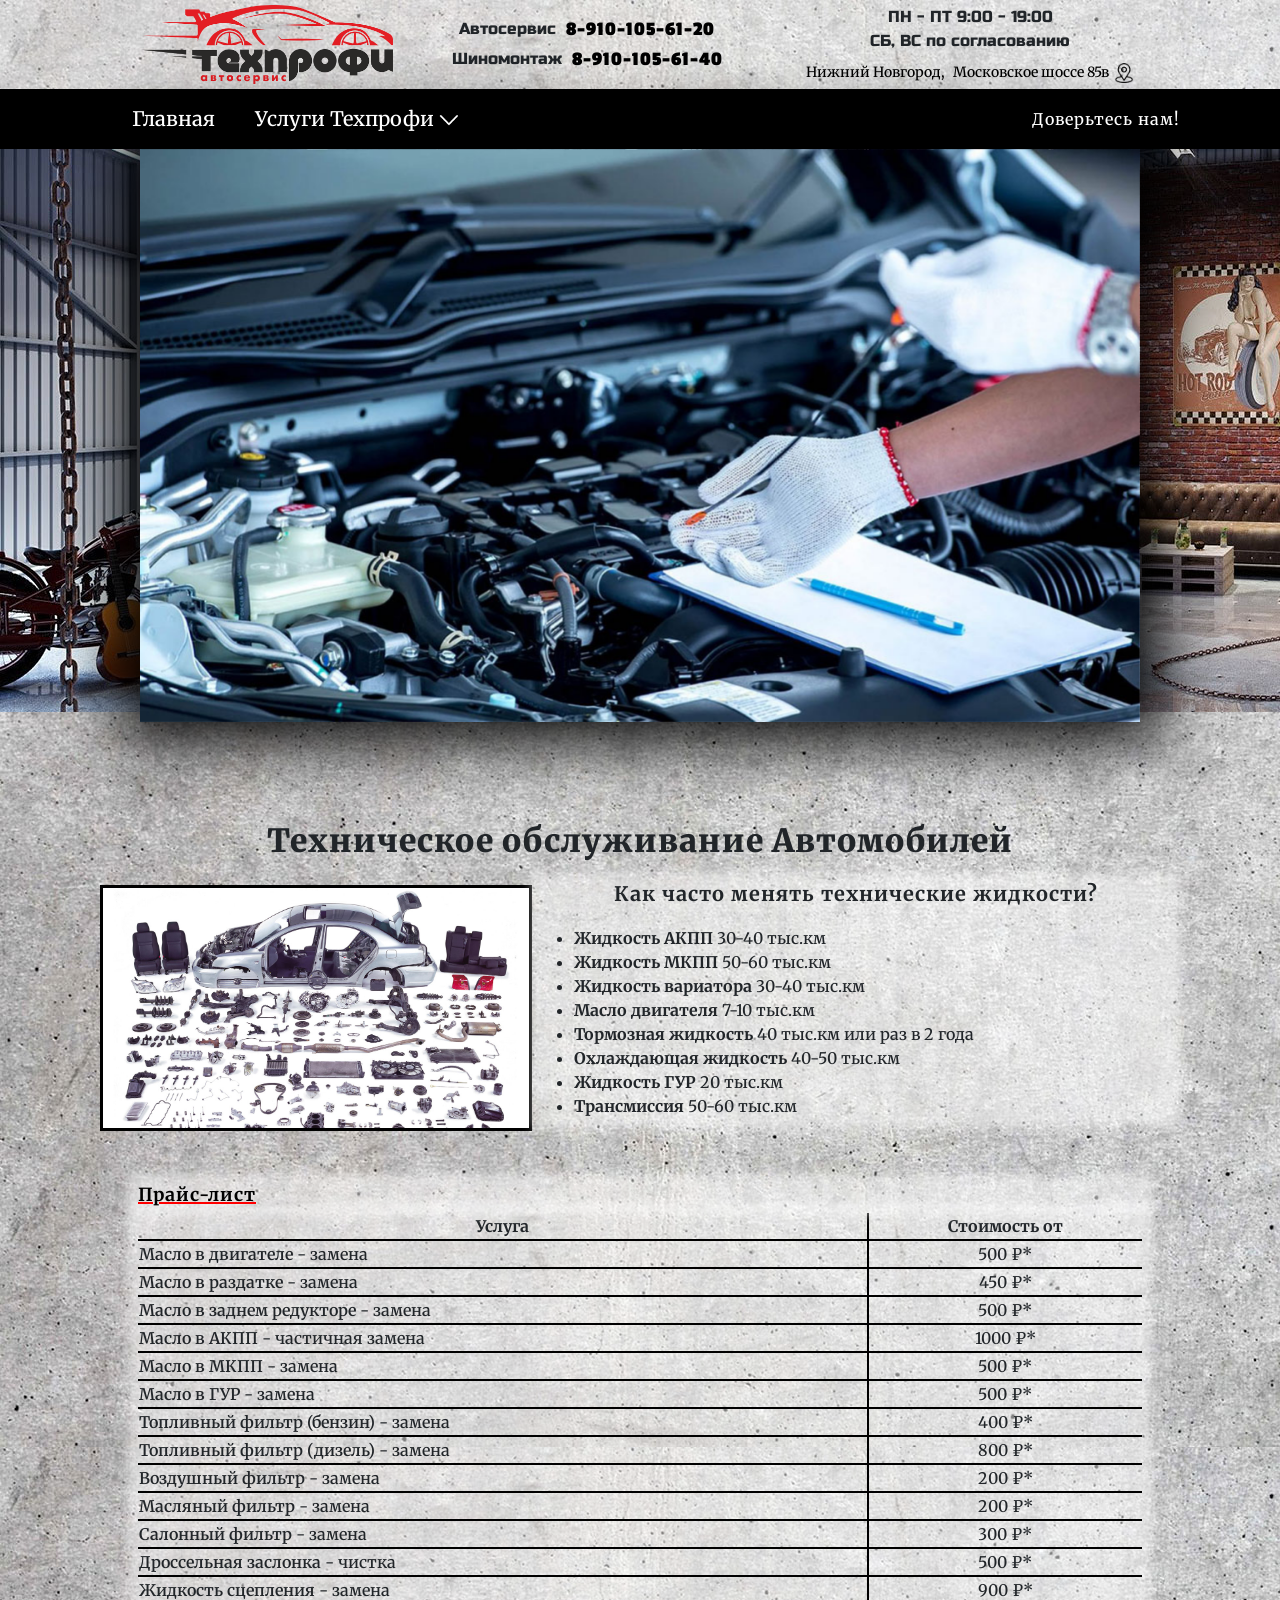
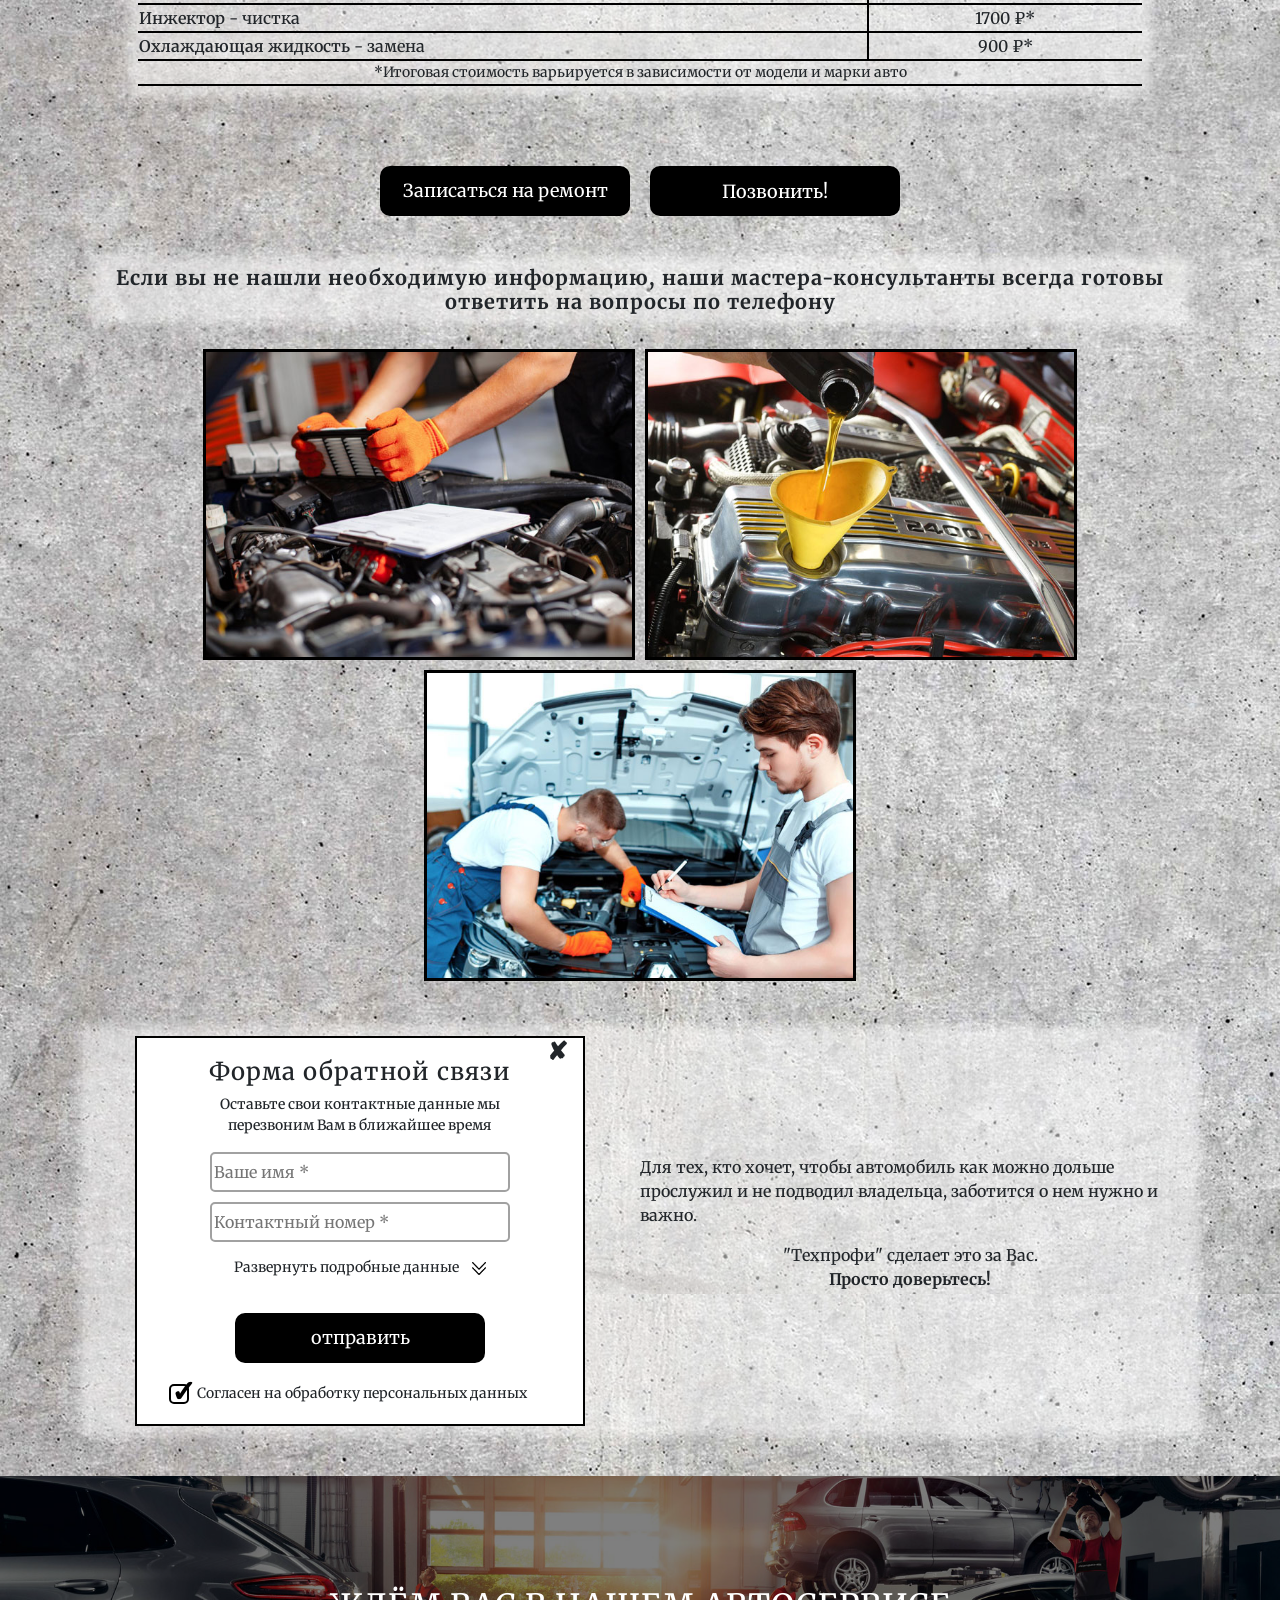
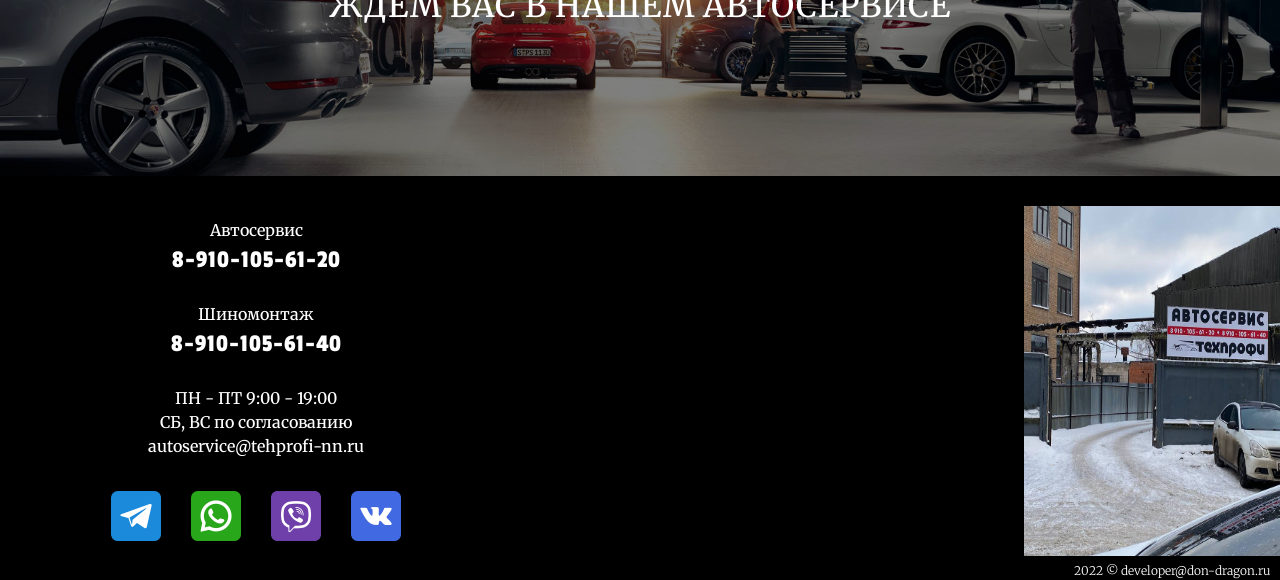
<file: main/maintenance.html>
<!DOCTYPE html>
<html lang="ru">
<head>
    <script type="text/javascript">(function(window,document,n,project_ids){window.GudokData=n;if(typeof project_ids !== "object"){project_ids = [project_ids]};window[n] = {};window[n]["projects"]=project_ids;config_load(project_ids.join(','));function config_load(cId){var a=document.getElementsByTagName("script")[0],s=document.createElement("script"),i=function(){a.parentNode.insertBefore(s,a)},cMrs='';s.async=true;if(document.location.search&&document.location.search.indexOf('?gudok_check=')===0)cMrs+=document.location.search.replace('?','&');s.src="//mod.gudok.tel/script.js?sid="+cId+cMrs;if(window.opera == "[object Opera]"){document.addEventListener("DOMContentLoaded", i, false)}else{i()}}})(window, document, "gd", "wwriidlz1s");</script>
    <meta charset="UTF-8">
    <meta http-equiv="X-UA-Compatible" content="IE=edge">
    <meta name="viewport" content="width=device-width, initial-scale=1.0">
    <meta name="description" content="ТехПрофи- весь спектр услуг по проведению ТО для Вашего авто">
    <meta name="viewport" content="width=device-width, initial-scale=1.0">
    <meta content='Автосервис, диагностика автомобиля, ремонт подвески, техническое обслуживание, шиномонтаж
    дошиповка шин, ремонт рулевых реек' name='keywords'>
    <meta http-equiv="Cache-Control" content="no-cache"> <!--Запрет на кеширование-->
    <meta property="og:type" content="website">
    <meta property="og:description" content="ТехПрофи- весь спектр услуг по проведению ТО для Вашего авто">
    <meta property="og:locale" content="ru_RU">
    <meta property="og:title" content="ТехПрофи- весь спектр услуг по проведению ТО для Вашего авто" >
    <link rel="shortcut icon" href="../assets/icon/favicon.png" type="image/png">
    <link rel="icon" href="../assets/icon/favicon.png" type="image/png">
    <link rel="preconnect" href="https://fonts.googleapis.com">
    <link rel="preconnect" href="https://fonts.gstatic.com" crossorigin>
    <link href="https://fonts.googleapis.com/css2?family=Merriweather:wght@300;400;700;900&family=Passion+One:wght@400;700&family=Russo+One&display=swap" rel="stylesheet">
    <link rel="stylesheet" href="../main/bootstrap.css">
    <link rel="stylesheet" href="../main/normalize.css">
    <link rel="stylesheet" href="../main/style.css">
    <link rel="stylesheet" href="../main/style-popap.css">
    <link rel="stylesheet" href="../main/style-servises.css">
    <title>ТехПрофи</title>
    
    <!-- Yandex.Metrika counter -->
<script type="text/javascript" >
   (function(m,e,t,r,i,k,a){m[i]=m[i]||function(){(m[i].a=m[i].a||[]).push(arguments)};
   m[i].l=1*new Date();
   for (var j = 0; j < document.scripts.length; j++) {if (document.scripts[j].src === r) { return; }}
   k=e.createElement(t),a=e.getElementsByTagName(t)[0],k.async=1,k.src=r,a.parentNode.insertBefore(k,a)})
   (window, document, "script", "https://mc.yandex.ru/metrika/tag.js", "ym");

   ym(91200128, "init", {
        clickmap:true,
        trackLinks:true,
        accurateTrackBounce:true,
        webvisor:true
   });
</script>
<noscript><div><img src="https://mc.yandex.ru/watch/91200128" style="position:absolute; left:-9999px;" alt="" /></div></noscript>
<!-- /Yandex.Metrika counter -->
    
</head>
<body>
  <!-- Кнопка вызова и якорь вверх- в углу фиксированно.
    <div class="fixed-call">
    <a href="tel:+79101056120">
      <img src="assets/icon/call.png" alt="call">
    </a>
  </div>
  <div class="fixed-car" id="fixed-car">
    <a href="#h1">
      <img src="assets/icon/car.png" alt="call">
    </a>
  </div>
  -->
    
  <header>
    <!--
        <div class="header-wrapper-mini">
        <div class="header-contact-mini-call">
          <div class="header-contact-mini-auto-call">
            <span>Автосервис</span>
            <a target="_blank" href="tel:+79101056120">8-910-105-61-20</a>
          </div>
          <div class="header-contact-mini-tire-call">
             <span>Шиномонтаж</span>
             <a target="_blank" href="tel:+79101056140">8-910-105-61-40</a>
          </div>
        </div>
        
        <div class="header-contact-mini-addres">
          <a href="#map-anchor"><img src="assets/icon/location-mini.png" alt="location"></a>
        </div>
      </div>
      
      -->

      <div id="h1" class="header-wrapper">
          <div class="header-logo">
              <img src="../assets/icon/logoService.png" alt="Логотип автосервиса">
          </div>
          <div class="header-contacts">
              <div class="header-contact-auto-service">
                  <span>Автосервис</span>
                  <a target="_blank" href="tel:+79101056120">8-910-105-61-20</a>
              </div>
              <div class="header-contact-tire-service">
                   <span>Шиномонтаж</span>
                   <a target="_blank" href="tel:+79101056140">8-910-105-61-40</a>
              </div>
          </div>
          <div class="header-timetable">
            <span>ПН - ПТ  9:00 - 19:00</span>   <span>СБ, ВС по согласованию</span>
          </div>
          <div class="header-addres">
            <div class="header-addres-wrapper">
              <a href="#map-anchor">Нижний Новгород, </a>
              <a href="#map-anchor">Московское шоссе 85в </a>
            </div>
              <img src="../assets/icon/location.png" alt="Адрес автосервиса">
          </div>
      </div>

        <div class="sticky-menu-contain">
          <div class="menu">
            <div class="menu-wrapper container">
                <div class="burger-bar-img">
                    <img class="burger-bar" src="../assets/icon/burger-bar.png" alt="Скрытое меню">
                    <img class="burger-bar-close scale0" src="../assets/icon/close.png" alt="Скрытое меню закрыто">
                </div>
                <div class="menu-logo">
                  <img src="../assets/icon/logo-menu.png" alt="Логотип автосервиса">
                </div>
                <div class="main-menu">
                  <ul>
                    <li><a href="../index.html">Главная</a></li>
                    <li class="services-main-menu">Услуги Техпрофи<img src="../assets/icon/sale-arrow.png" alt="Развернуть"></li>
                   </ul>
                </div>
                <span> Доверьтесь нам!</span>
            </div>
             <div class="burger-bar-content height0">
              <ul>
                <li><a href="../index.html">Главная</a></li>
                <li><a href="suspensionRepair.html">Ходовая часть и подвеска</a></li>
                <li><a href="diagnosticsCar.html">Диагностика автомобиля</a></li>
                <li><a href="maintenance.html">Техническое обслуживание</a></li>
                <li><a href="steeringRepair.html">Рулевое управление</a></li>
                <li><a href="brakeSystem.html">Тормозная система</a></li>
                <li><a href="transmission.html">Топливная система</a></li>
                <li><a href="tireService.html">Шиномонтаж</a></li>
                <li><a href="tireFinishing.html">Дошиповка шин</a></li>
                <li class="font-size-0"> - </li>
                <li><a href="../main/sale.html"  class="main-menu-sale">Акции</a></li>
                <li class="font-size-0"> - </li>
                <li><a target="_blank" href="tel:+79101056120">Автосервис 8-910-105-61-20</a></li>
                <li><a target="_blank" href="tel:+79101056140">Шиномонтаж 8-910-105-61-40</a></li>
              </ul>
            </div>
        </div>
        </div>
    </header>

    <main>

    <div class="wrapper-carousel">
         <div class="loft1"></div>
         <div class="loft2"></div>
        <div id="carouselExampleCaptions" class="carousel slide" data-bs-ride="carousel">
            <div class="carousel-inner">
              <div class="carousel-item active" data-bs-interval="5000">
                <img src="../assets/img/techobs-fon.jpg" class="d-block w-100" alt="Техническое обслуживание Автомобилей">
              </div>
            </div>
            <button class="carousel-control-prev" type="button" data-bs-target="#carouselExampleCaptions" data-bs-slide="prev">
              <span class="carousel-control-prev-icon" aria-hidden="true"></span>
              <span class="visually-hidden">Previous</span>
            </button>
            <button class="carousel-control-next" type="button" data-bs-target="#carouselExampleCaptions" data-bs-slide="next">
              <span class="carousel-control-next-icon" aria-hidden="true"></span>
              <span class="visually-hidden">Next</span>
            </button>
          </div>
    </div>

    <h1>Техническое обслуживание Автомобилей</h1>
    <div class="services-description container">
    <img class="services-img reasons-img" src="../assets/img/techobs-description.jpg" alt="Техническое обслуживание Автомобилей">
    
      <div class="reasons container">
      <h5>Как часто менять технические жидкости?</h5>
         <ul>
           <li><span>Жидкость АКПП</span> 30-40 тыс.км</li>
           <li><span>Жидкость МКПП</span> 50-60 тыс.км</li>
           <li><span>Жидкость вариатора</span> 30-40 тыс.км</li>
           <li><span>Масло двигателя</span> 7-10 тыс.км</li>
           <li><span>Тормозная жидкость</span> 40 тыс.км или раз в 2 года</li>
           <li><span>Охлаждающая жидкость</span> 40-50 тыс.км</li>
           <li><span>Жидкость ГУР</span> 20 тыс.км</li>
           <li><span>Трансмиссия</span> 50-60 тыс.км</li>
         </ul>
    </div>
    
    </div>
    
    
    <div class="container services-price">
      <h6>Прайс-лист</h6>
      <table>
        <thead>
          <tr>
            <th>Услуга</th>
            <th>Стоимость от</th>
          </tr>
        </thead>
        <tbody>
          <tr>
            <td><span>Масло в двигателе</span> - замена</td>
            <td class="td-center">500 ₽*</td>
          </tr>
          <tr>
            <td><span>Масло в раздатке</span> - замена</td>
            <td class="td-center">450 ₽*</td>
          </tr>
          <tr>
            <td><span>Масло в заднем редукторе</span> - замена</td>
            <td class="td-center">500 ₽*</td>
          </tr>
          <tr>
            <td><span>Масло в АКПП</span> - частичная замена</td>
            <td class="td-center">1000 ₽*</td>
          </tr>
          <tr>
            <td><span>Масло в МКПП</span> - замена</td>
            <td class="td-center">500 ₽*</td>
          </tr>
          <tr>
            <td><span>Масло в ГУР</span> - замена</td>
            <td class="td-center">500 ₽*</td>
          </tr>
          <tr>
            <td><span>Топливный фильтр (бензин)</span> - замена</td>
            <td class="td-center">400 ₽*</td>
          </tr>
          <tr>
            <td><span>Топливный фильтр (дизель)</span> - замена</td>
            <td class="td-center">800 ₽*</td>
          </tr>
          <tr>
            <td><span>Воздушный фильтр</span> - замена</td>
            <td class="td-center">200 ₽*</td>
          </tr>
          <tr>
            <td><span>Масляный фильтр</span> - замена</td>
            <td class="td-center">200 ₽*</td>
          </tr>
          <tr>
            <td><span>Салонный фильтр</span> - замена</td>
            <td class="td-center">300 ₽*</td>
          </tr>
          <tr>
            <td><span>Дроссельная заслонка</span> - чистка</td>
            <td class="td-center">500 ₽*</td>
          </tr>
          <tr>
            <td><span>Жидкость сцепления</span> - замена</td>
            <td class="td-center">900 ₽*</td>
          </tr>
          <tr>
            <td><span>Инжектор</span> - чистка</td>
            <td class="td-center">1700 ₽*</td>
          </tr>
          <tr>
            <td><span>Охлаждающая жидкость</span> - замена</td>
            <td class="td-center">900 ₽*</td>
          </tr>
        </tbody>
        <tfoot>
          <tr>
            <td colspan="2" class="td-center">*Итоговая стоимость варьируется в зависимости от модели и марки авто</td>
          </tr>
        </tfoot>
      </table>
    </div>


        <div class="btn-services-page">
                <button class="dd-button button-formPopup">Записаться на ремонт</button>
    
            <div class="button-hello">
                <a href="tel:+79101056120" class="dd-button">Позвонить!</a>
              </div>
        </div>

        <div class="container">
          <h5>Если вы не нашли необходимую информацию, наши мастера-консультанты всегда готовы ответить на вопросы по телефону</h5>
        </div>

        <div class="service-gallery container">
          <img class="services-img" src="../assets/img/techobs-1.jpg" alt="Тормоза втомобиля">
          <img class="services-img" src="../assets/img/techobs-2.jpg" alt="Тормоза втомобиля">
          <img class="services-img" src="../assets/img/techobs-3.jpg" alt="Тормоза втомобиля">
        </div>

        <div class="services-dop-form container">
            <div class="service-dop">
            <p>Для тех, кто хочет, чтобы автомобиль  как можно дольше прослужил и не подводил владельца, заботится о нем нужно и важно.</p>												
            <p class="service-dop-slogan">  "Техпрофи" сделает это за Вас. <br> <span>Просто доверьтесь!</span></p>
          </div>
          
  
                  <div class="form">
                    <form action="#" id="form" class="form__body">
                      <div class="close-popup">&#10008;</div>
                      <h4 class="form__title">Форма обратной связи </h4>
                      <p>Оставьте свои контактные данные 
                        мы перезвоним Вам в ближайшее время</p>
              
                      <div class="form__item">
                        <label for="formName" class="form__label"></label>
                        <input id="formName" type="text" name="name" class="form__inpute _req" placeholder="Ваше имя *">
                      </div>
              
                      <div class="form__item">
                       <label for="formTell" class="form__label"></label>
                       <input id="formTell" type="number" name="tell" class="form__inpute _req" placeholder="Контактный номер *">
                     </div>
      
                     <div class="detailed-data">
                      <span class="detailed-data-span">Развернуть подробные данные </span>
                      <img class="detailed-data-img" src="../assets/icon/simply-arrow.png" alt="Развернуть">
                    </div>
                     
                    <div class="detailed-data-content">
  
                      <div class="form__item">
                          <label for="formMessage" class="form__label"></label>
                          <textarea name="message" id="formMessage" class="form__inpute" placeholder="Краткое описание"></textarea>
                        </div>
      
                        <div class="form__item">
                          <label for="formBrand" class="form__label"></label>
                          <textarea name="brand" id="formBrand" class="form__inpute" placeholder="Марка и модель авто"></textarea>
                        </div>
       
                      <div class="form__item">
                       <label for="formYear" class="form__label"></label>
                       <input id="formYear" type="number" name="year" class="form__inpute" placeholder="Год выпуска">
                     </div>
       
                     <div class="check-box-wrapper">
                       <label for="formConsumables" class="checkbox__label">Свои расходники</label>
                      <input type="checkbox" name="consumables" class="checkbox__inpute" id="formConsumables" >
                     </div>
                    </div>
                    
                    <button class="form__button" type="submit" >отправить</button>
                    
                    <div class="check-box-wrapper-agreem">
                      <input type="checkbox" name="agreement" class="checkbox__inpute _req" id="formAgreement" checked>
                       <label for="formAgreement" class="checkbox__label">Согласен на обработку персональных данных</label>
                    </div>
                    
                    </form>
                  </div>
        </div>
                

        <div class="waiting-you-wrapper">
          <div class="waiting-you">
            <h2>ждём вас в нашем автосервисе</h2>
          </div>
        </div>
    </main>

    <footer>
      <div class="footer-info" id="footer-info"> 

        <div class="footer-car-service">
          <span>Автосервис</span> <a target="_blank" href="tel:+79101056120">8-910-105-61-20</a>
        </div>
        <div class="footer-tire-service">
          <span>Шиномонтаж</span> <a target="_blank" href="tel:+79101056140">8-910-105-61-40</a>
        </div>

       <div class="footer-timetable"><span>ПН - ПТ  9:00 - 19:00</span>  <span>СБ, ВС по согласованию</span> 
         <a href="mailto:autoservice@tehprofi-nn.ru">autoservice@tehprofi-nn.ru</a>
      </div>

     <div class="footer-social">
        <a target="_blank" href="https://t.me/+79101056120"> <img src="../assets/icon/telegram.png" alt="telegram"></a>
        <a target="_blank" href="https://wa.me/79101056120"> <img src="../assets/icon/whatsapp.png" alt="whatsapp"></a>
        <a target="_blank" href="viber://add?number=79101056120"> <img src="../assets/icon/viber.png" alt="viber"></a>
        <a target="_blank" href="https://vk.com/tehprofinn"> <img src="../assets/icon/vk.png" alt="vk"></a>
     </div>


      <div class="footer-map" id="map-anchor">
       <iframe src="https://yandex.ru/map-widget/v1/-/CCUZBThUXA" allowfullscreen ></iframe>
      </div>
      <div class="entry">
        <img src="../assets/img/entry.jpg" alt="entry">
      </div>
      </div>
      <div class="autor"><a target="_blank" href="mailto:developer@don-dragon.ru">2022 © developer@don-dragon.ru</a></div>
   </footer>

   <script src="../main/bootstrap.js"></script>
   <script src="../main/script.js"></script>
</body>
</html>
</file>
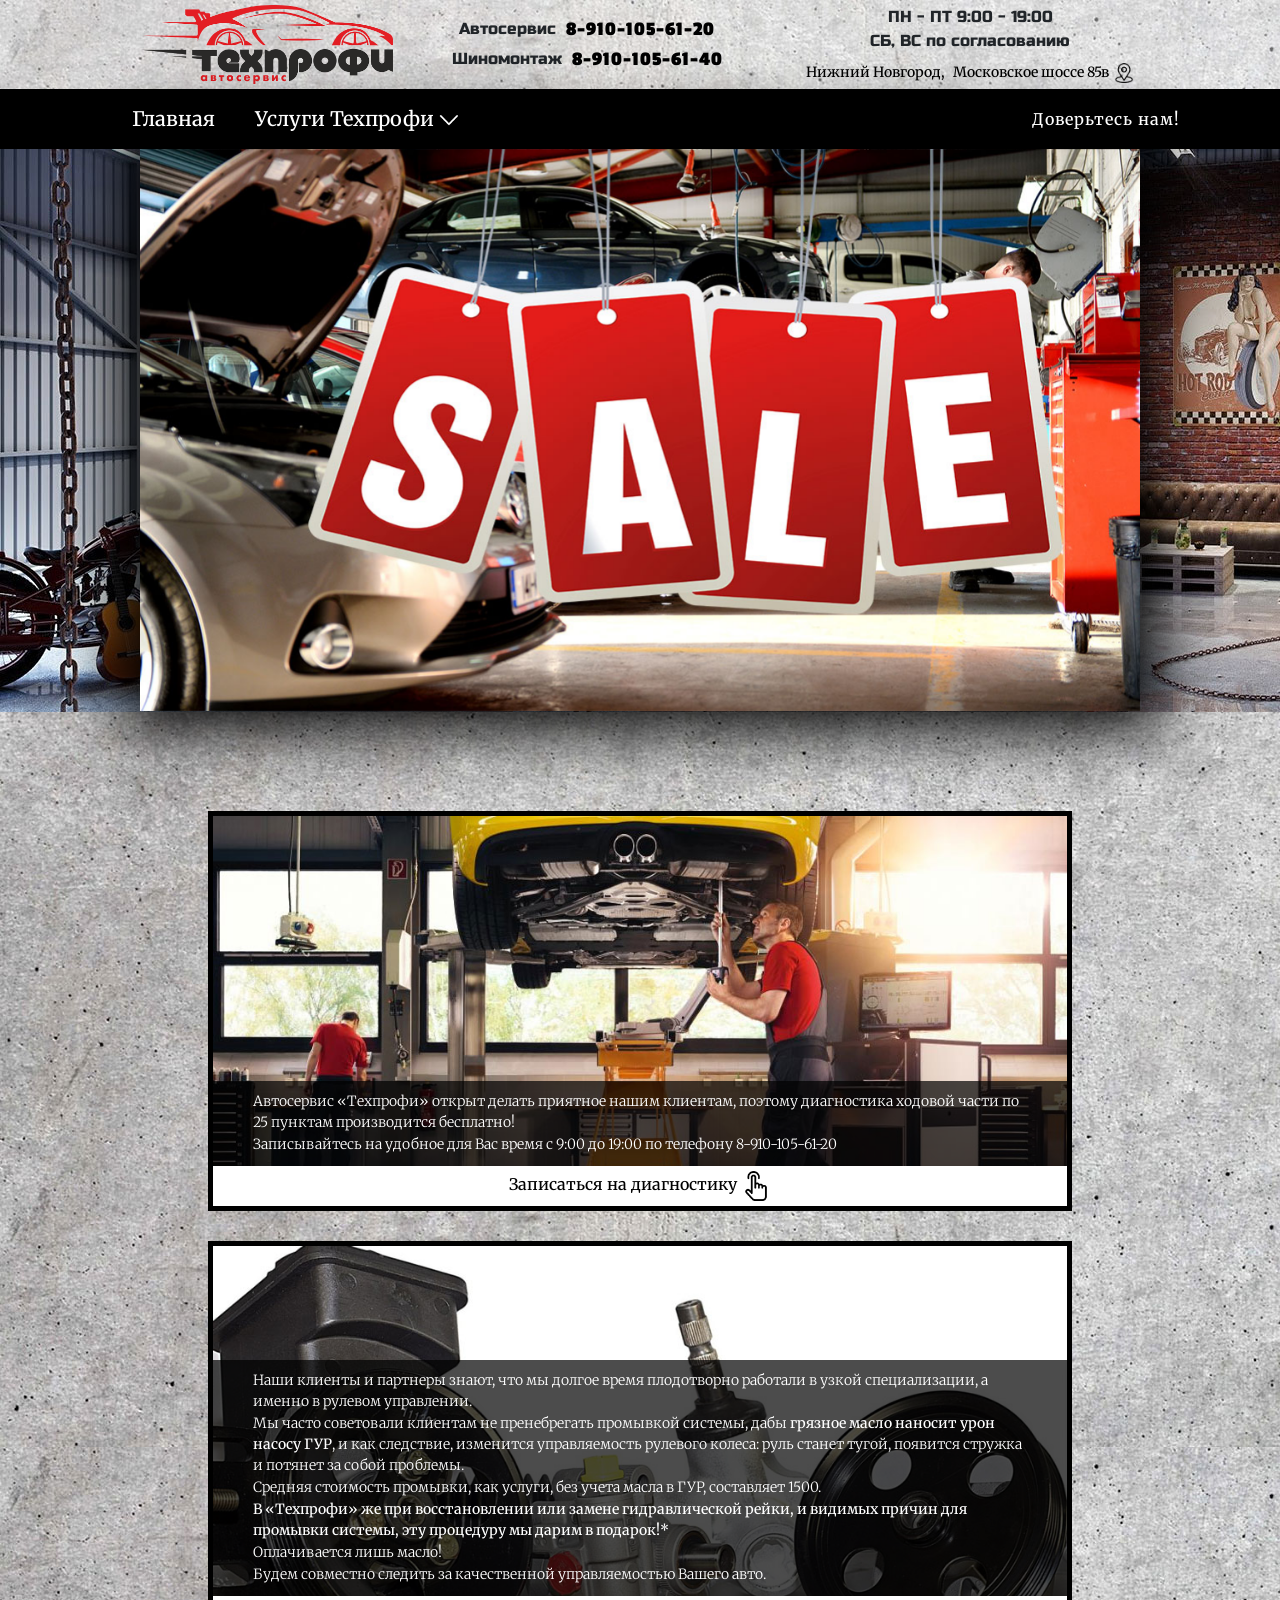
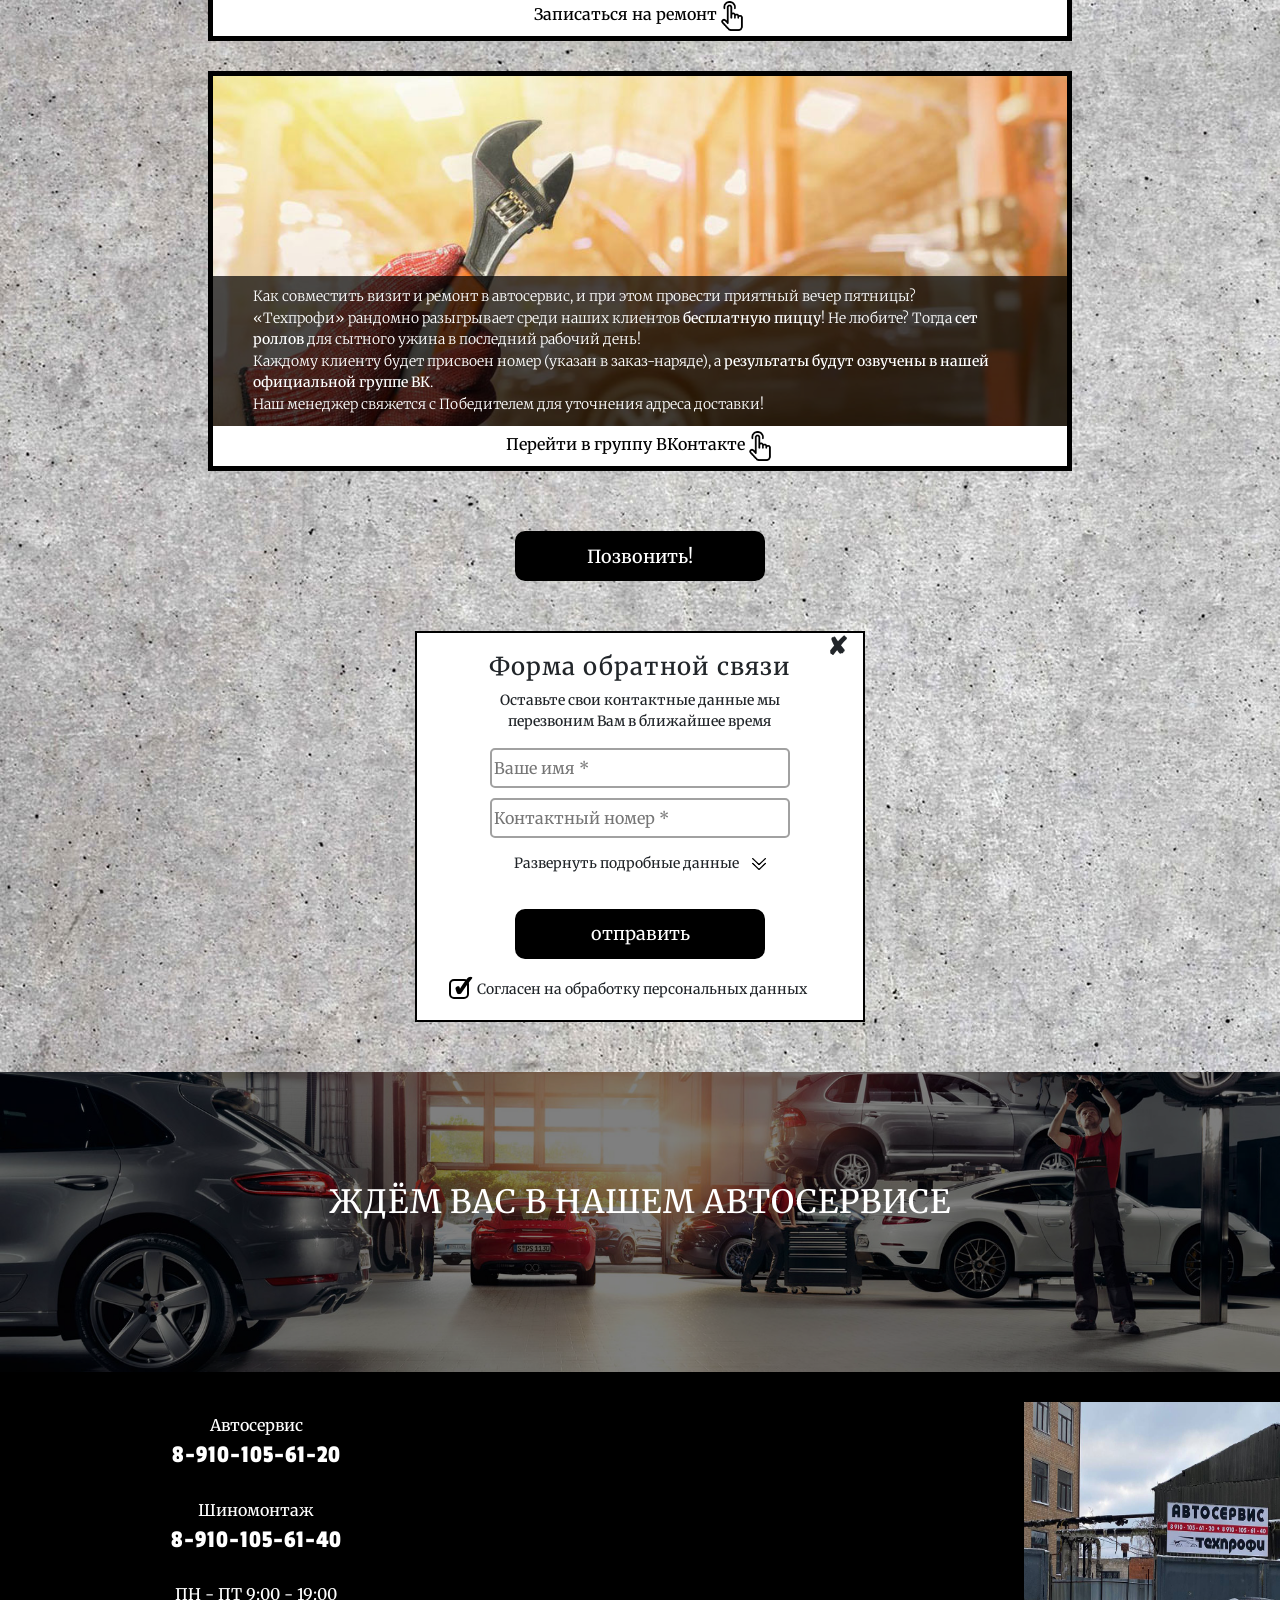
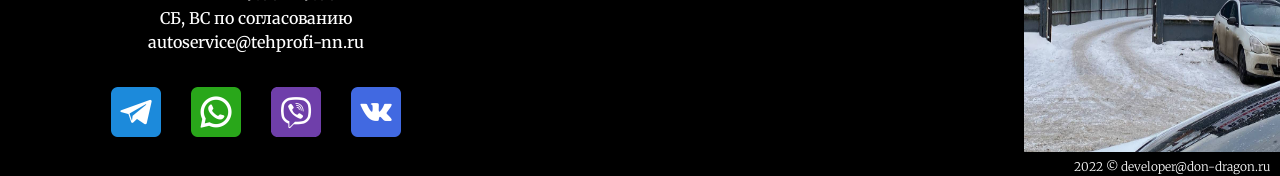
<file: main/sale.html>
<!DOCTYPE html>
<html lang="ru">
<head>
    <script type="text/javascript">(function(window,document,n,project_ids){window.GudokData=n;if(typeof project_ids !== "object"){project_ids = [project_ids]};window[n] = {};window[n]["projects"]=project_ids;config_load(project_ids.join(','));function config_load(cId){var a=document.getElementsByTagName("script")[0],s=document.createElement("script"),i=function(){a.parentNode.insertBefore(s,a)},cMrs='';s.async=true;if(document.location.search&&document.location.search.indexOf('?gudok_check=')===0)cMrs+=document.location.search.replace('?','&');s.src="//mod.gudok.tel/script.js?sid="+cId+cMrs;if(window.opera == "[object Opera]"){document.addEventListener("DOMContentLoaded", i, false)}else{i()}}})(window, document, "gd", "wwriidlz1s");</script>
    <meta charset="UTF-8">
    <meta http-equiv="X-UA-Compatible" content="IE=edge">
    <meta name="viewport" content="width=device-width, initial-scale=1.0">
    <meta name="description" content="ТехПрофи- автосервис в г.Кстово">
    <meta name="viewport" content="width=device-width, initial-scale=1.0">
    <meta content='Автосервис, диагностика автомобиля, ремонт подвески, техническое обслуживание, шиномонтаж
    дошиповка шин, ремонт рулевых реек' name='keywords'>
    <meta http-equiv="Cache-Control" content="no-cache"> <!--Запрет на кеширование-->
    <meta property="og:type" content="website">
    <meta property="og:description" content="ТехПрофи- автосервис в г.Кстово">
    <meta property="og:locale" content="ru_RU">
    <meta property="og:title" content="ТехПрофи- автосервис в г.Кстово" >
    <link rel="shortcut icon" href="../assets/icon/favicon.png" type="image/png">
    <link rel="icon" href="../assets/icon/favicon.png" type="image/png">
    <link rel="preconnect" href="https://fonts.googleapis.com">
    <link rel="preconnect" href="https://fonts.gstatic.com" crossorigin>
    <link href="https://fonts.googleapis.com/css2?family=Merriweather:wght@300;400;700;900&family=Passion+One:wght@400;700&family=Russo+One&display=swap" rel="stylesheet">
    <link rel="stylesheet" href="../main/bootstrap.css">
    <link rel="stylesheet" href="../main/normalize.css">
    <link rel="stylesheet" href="../main/style.css">
    <link rel="stylesheet" href="../main/style-popap.css">
    <link rel="stylesheet" href="../main/style-servises.css">
    <title>ТехПрофи</title>
    
    <!-- Yandex.Metrika counter -->
<script type="text/javascript" >
   (function(m,e,t,r,i,k,a){m[i]=m[i]||function(){(m[i].a=m[i].a||[]).push(arguments)};
   m[i].l=1*new Date();
   for (var j = 0; j < document.scripts.length; j++) {if (document.scripts[j].src === r) { return; }}
   k=e.createElement(t),a=e.getElementsByTagName(t)[0],k.async=1,k.src=r,a.parentNode.insertBefore(k,a)})
   (window, document, "script", "https://mc.yandex.ru/metrika/tag.js", "ym");

   ym(91200128, "init", {
        clickmap:true,
        trackLinks:true,
        accurateTrackBounce:true,
        webvisor:true
   });
</script>
<noscript><div><img src="https://mc.yandex.ru/watch/91200128" style="position:absolute; left:-9999px;" alt="" /></div></noscript>
<!-- /Yandex.Metrika counter -->
    
</head>
<body>
 <!-- Кнопка вызова и якорь вверх- в углу фиксированно.
    <div class="fixed-call">
    <a href="tel:+79101056120">
      <img src="assets/icon/call.png" alt="call">
    </a>
  </div>
  <div class="fixed-car" id="fixed-car">
    <a href="#h1">
      <img src="assets/icon/car.png" alt="call">
    </a>
  </div>
  -->
    
  <header>
    <div class="button-formPopup sale-button-formPopup"></div>
    <!--
        <div class="header-wrapper-mini">
        <div class="header-contact-mini-call">
          <div class="header-contact-mini-auto-call">
            <span>Автосервис</span>
            <a target="_blank" href="tel:+79101056120">8-910-105-61-20</a>
          </div>
          <div class="header-contact-mini-tire-call">
             <span>Шиномонтаж</span>
             <a target="_blank" href="tel:+79101056140">8-910-105-61-40</a>
          </div>
        </div>
        
        <div class="header-contact-mini-addres">
          <a href="#map-anchor"><img src="assets/icon/location-mini.png" alt="location"></a>
        </div>
      </div>
      
      -->

      <div id="h1" class="header-wrapper">
          <div class="header-logo">
              <img src="../assets/icon/logoService.png" alt="Логотип автосервиса">
          </div>
          <div class="header-contacts">
              <div class="header-contact-auto-service">
                  <span>Автосервис</span>
                  <a target="_blank" href="tel:+79101056120">8-910-105-61-20</a>
              </div>
              <div class="header-contact-tire-service">
                   <span>Шиномонтаж</span>
                   <a target="_blank" href="tel:+79101056140">8-910-105-61-40</a>
              </div>
          </div>
          <div class="header-timetable">
            <span>ПН - ПТ  9:00 - 19:00</span>   <span>СБ, ВС по согласованию</span>
          </div>
          <div class="header-addres">
            <div class="header-addres-wrapper">
              <a href="#map-anchor">Нижний Новгород, </a>
              <a href="#map-anchor">Московское шоссе 85в </a>
            </div>
              <img src="../assets/icon/location.png" alt="Адрес автосервиса">
          </div>
      </div>

        <div class="sticky-menu-contain">
          <div class="menu">
            <div class="menu-wrapper container">
                <div class="burger-bar-img">
                    <img class="burger-bar" src="../assets/icon/burger-bar.png" alt="Скрытое меню">
                    <img class="burger-bar-close scale0" src="../assets/icon/close.png" alt="Скрытое меню закрыто">
                </div>
                <div class="menu-logo">
                  <img src="../assets/icon/logo-menu.png" alt="Логотип автосервиса">
                </div>
                <div class="main-menu">
                  <ul>
                    <li><a href="../index.html">Главная</a></li>
                    <li class="services-main-menu">Услуги Техпрофи<img src="../assets/icon/sale-arrow.png" alt="Развернуть"></li>
                   </ul>
                </div>
                <span> Доверьтесь нам!</span>
            </div>
             <div class="burger-bar-content height0">
              <ul>
                <li><a href="../index.html">Главная</a></li>
                <li><a href="suspensionRepair.html">Ходовая часть и подвеска</a></li>
                <li><a href="diagnosticsCar.html">Диагностика автомобиля</a></li>
                <li><a href="maintenance.html">Техническое обслуживание</a></li>
                <li><a href="steeringRepair.html">Рулевое управление</a></li>
                <li><a href="brakeSystem.html">Тормозная система</a></li>
                <li><a href="transmission.html">Топливная система</a></li>
                <li><a href="tireService.html">Шиномонтаж</a></li>
                <li><a href="tireFinishing.html">Дошиповка шин</a></li>
                <li class="font-size-0"> - </li>
                <li><a href="../main/sale.html"  class="main-menu-sale">Акции</a></li>
                <li class="font-size-0"> - </li>
                <li><a target="_blank" href="tel:+79101056120">Автосервис 8-910-105-61-20</a></li>
                <li><a target="_blank" href="tel:+79101056140">Шиномонтаж 8-910-105-61-40</a></li>
              </ul>
            </div>
        </div>
        </div>
    </header>

    <main>

    <div class="wrapper-carousel">
         <div class="loft1"></div>
         <div class="loft2"></div>
        <div id="carouselExampleCaptions" class="carousel slide" data-bs-ride="carousel">
            <div class="carousel-inner">
              <div class="carousel-item active" data-bs-interval="5000">
                <img src="../assets/img/sale-page.jpg" class="d-block w-100" alt="sale1">
              </div>
            </div>
            <button class="carousel-control-prev" type="button" data-bs-target="#carouselExampleCaptions" data-bs-slide="prev">
              <span class="carousel-control-prev-icon" aria-hidden="true"></span>
              <span class="visually-hidden">Previous</span>
            </button>
            <button class="carousel-control-next" type="button" data-bs-target="#carouselExampleCaptions" data-bs-slide="next">
              <span class="carousel-control-next-icon" aria-hidden="true"></span>
              <span class="visually-hidden">Next</span>
            </button>
          </div>
    </div>

    <div class="sale-wrapper container">

        <div class="sale-item sale-item-1">
          <div class="sale-space"></div>
            <div class="sale-info">
                <p>Автосервис «Техпрофи» открыт делать приятное нашим клиентам, поэтому диагностика ходовой части по 25 пунктам производится бесплатно!</p> 
                <p>Записывайтесь на удобное для Вас время с 9:00 до 19:00 по телефону 8-910-105-61-20</p>
            </div>
            <a class="sale-call" target="_blank" href="tel:+79101056140">Записаться на диагностику <img src="../assets/icon/clicking.png" alt="clicking"></a>
        </div>

        <div class="sale-item sale-item-3">
          <div class="sale-space"></div>
            <div class="sale-info">
            <p>Наши клиенты и партнеры знают, что мы долгое время плодотворно работали в узкой специализации, а именно в рулевом управлении. </p> 
            <p> Мы часто советовали  клиентам не пренебрегать промывкой системы, дабы <span>грязное масло наносит урон насосу ГУР</span>, и как следствие, изменится управляемость рулевого колеса: руль станет тугой, появится стружка и потянет за собой проблемы.</p>
            <p>Средняя стоимость промывки, как услуги, без учета масла в ГУР, составляет 1500. </p> 
            <p> <span>В «Техпрофи» же при восстановлении или замене гидравлической рейки, и видимых причин для промывки системы, эту процедуру мы дарим в подарок!*</span> </p>
            <p>Оплачивается лишь масло!</p>
            <p>Будем совместно следить за качественной управляемостью Вашего авто.</p>
            </div>
            <a class="sale-call" target="_blank" href="steeringRepair.html">Записаться на ремонт<img src="../assets/icon/clicking.png" alt="clicking"></a>
        </div>

        <div class="sale-item sale-item-2">
          <div class="sale-space"></div>
            <div class="sale-info">
            <p>Как совместить визит и ремонт в автосервис, и при этом провести приятный вечер пятницы? </p> 
            <p>«Техпрофи» рандомно разыгрывает среди наших клиентов <span>бесплатную пиццу</span>! Не любите? Тогда <span>сет роллов</span> для сытного ужина в последний рабочий день! </p>
            <p>Каждому клиенту будет присвоен номер (указан в заказ-наряде), а <span>результаты будут озвучены в нашей официальной группе ВК</span>. </p> 
            <p>Наш менеджер свяжется с Победителем для уточнения адреса доставки! </p>
            </div>
            <a class="sale-call" target="_blank" href="https://vk.com/tehprofinn">Перейти в группу ВКонтакте<img src="../assets/icon/clicking.png" alt="clicking"></a>
        </div>
    </div>

    <div class="btn-services-page">
      <div class="button-hello">
          <a href="tel:+79101056120" class="dd-button">Позвонить!</a>
      </div>
    </div>
    
   <div class="form">
    <form action="#" id="form" class="form__body">
      <div class="close-popup">&#10008;</div>
      <h4 class="form__title">Форма обратной связи </h4>
      <p>Оставьте свои контактные данные 
        мы перезвоним Вам в ближайшее время</p>

      <div class="form__item">
        <label for="formName" class="form__label"></label>
        <input id="formName" type="text" name="name" class="form__inpute _req" placeholder="Ваше имя *">
      </div>

      <div class="form__item">
       <label for="formTell" class="form__label"></label>
       <input id="formTell" type="number" name="tell" class="form__inpute _req" placeholder="Контактный номер *">
     </div>

     <div class="detailed-data">
      <span class="detailed-data-span">Развернуть подробные данные </span>
      <img class="detailed-data-img" src="../assets/icon/simply-arrow.png" alt="Развернуть">
    </div>
     
    <div class="detailed-data-content">

      <div class="form__item">
          <label for="formMessage" class="form__label"></label>
          <textarea name="message" id="formMessage" class="form__inpute" placeholder="Краткое описание"></textarea>
        </div>

        <div class="form__item">
          <label for="formBrand" class="form__label"></label>
          <textarea name="brand" id="formBrand" class="form__inpute" placeholder="Марка и модель авто"></textarea>
        </div>

      <div class="form__item">
       <label for="formYear" class="form__label"></label>
       <input id="formYear" type="number" name="year" class="form__inpute" placeholder="Год выпуска">
     </div>

     <div class="check-box-wrapper">
       <label for="formConsumables" class="checkbox__label">Свои расходники</label>
      <input type="checkbox" name="consumables" class="checkbox__inpute" id="formConsumables" >
     </div>
    </div>
    
    <button class="form__button" type="submit" >отправить</button>
    
    <div class="check-box-wrapper-agreem">
      <input type="checkbox" name="agreement" class="checkbox__inpute _req" id="formAgreement" checked>
       <label for="formAgreement" class="checkbox__label">Согласен на обработку персональных данных</label>
    </div>
    
    </form>
  </div>

  <div class="waiting-you-wrapper">
    <div class="waiting-you">
      <h2>ждём вас в нашем автосервисе</h2>
    </div>
  </div>
    
                
    </main>

    <footer>
      <div class="footer-info" id="footer-info"> 

        <div class="footer-car-service">
          <span>Автосервис</span> <a target="_blank" href="tel:+79101056120">8-910-105-61-20</a>
        </div>
        <div class="footer-tire-service">
          <span>Шиномонтаж</span> <a target="_blank" href="tel:+79101056140">8-910-105-61-40</a>
        </div>

       <div class="footer-timetable"><span>ПН - ПТ  9:00 - 19:00</span>  <span>СБ, ВС по согласованию</span> 
         <a href="mailto:autoservice@tehprofi-nn.ru">autoservice@tehprofi-nn.ru</a>
      </div>

     <div class="footer-social">
        <a target="_blank" href="https://t.me/+79101056120"> <img src="../assets/icon/telegram.png" alt="telegram"></a>
        <a target="_blank" href="https://wa.me/79101056120"> <img src="../assets/icon/whatsapp.png" alt="whatsapp"></a>
        <a target="_blank" href="viber://add?number=79101056120"> <img src="../assets/icon/viber.png" alt="viber"></a>
        <a target="_blank" href="https://vk.com/tehprofinn"> <img src="../assets/icon/vk.png" alt="vk"></a>
     </div>


      <div class="footer-map" id="map-anchor">
       <iframe src="https://yandex.ru/map-widget/v1/-/CCUZBThUXA" allowfullscreen ></iframe>
      </div>
      <div class="entry">
        <img src="../assets/img/entry.jpg" alt="entry">
      </div>
      </div>
      <div class="autor"><a target="_blank" href="mailto:developer@don-dragon.ru">2022 © developer@don-dragon.ru</a></div>
   </footer>

   <script src="../main/bootstrap.js"></script>
   <script src="../main/script.js"></script>
</body>
</html>
</file>
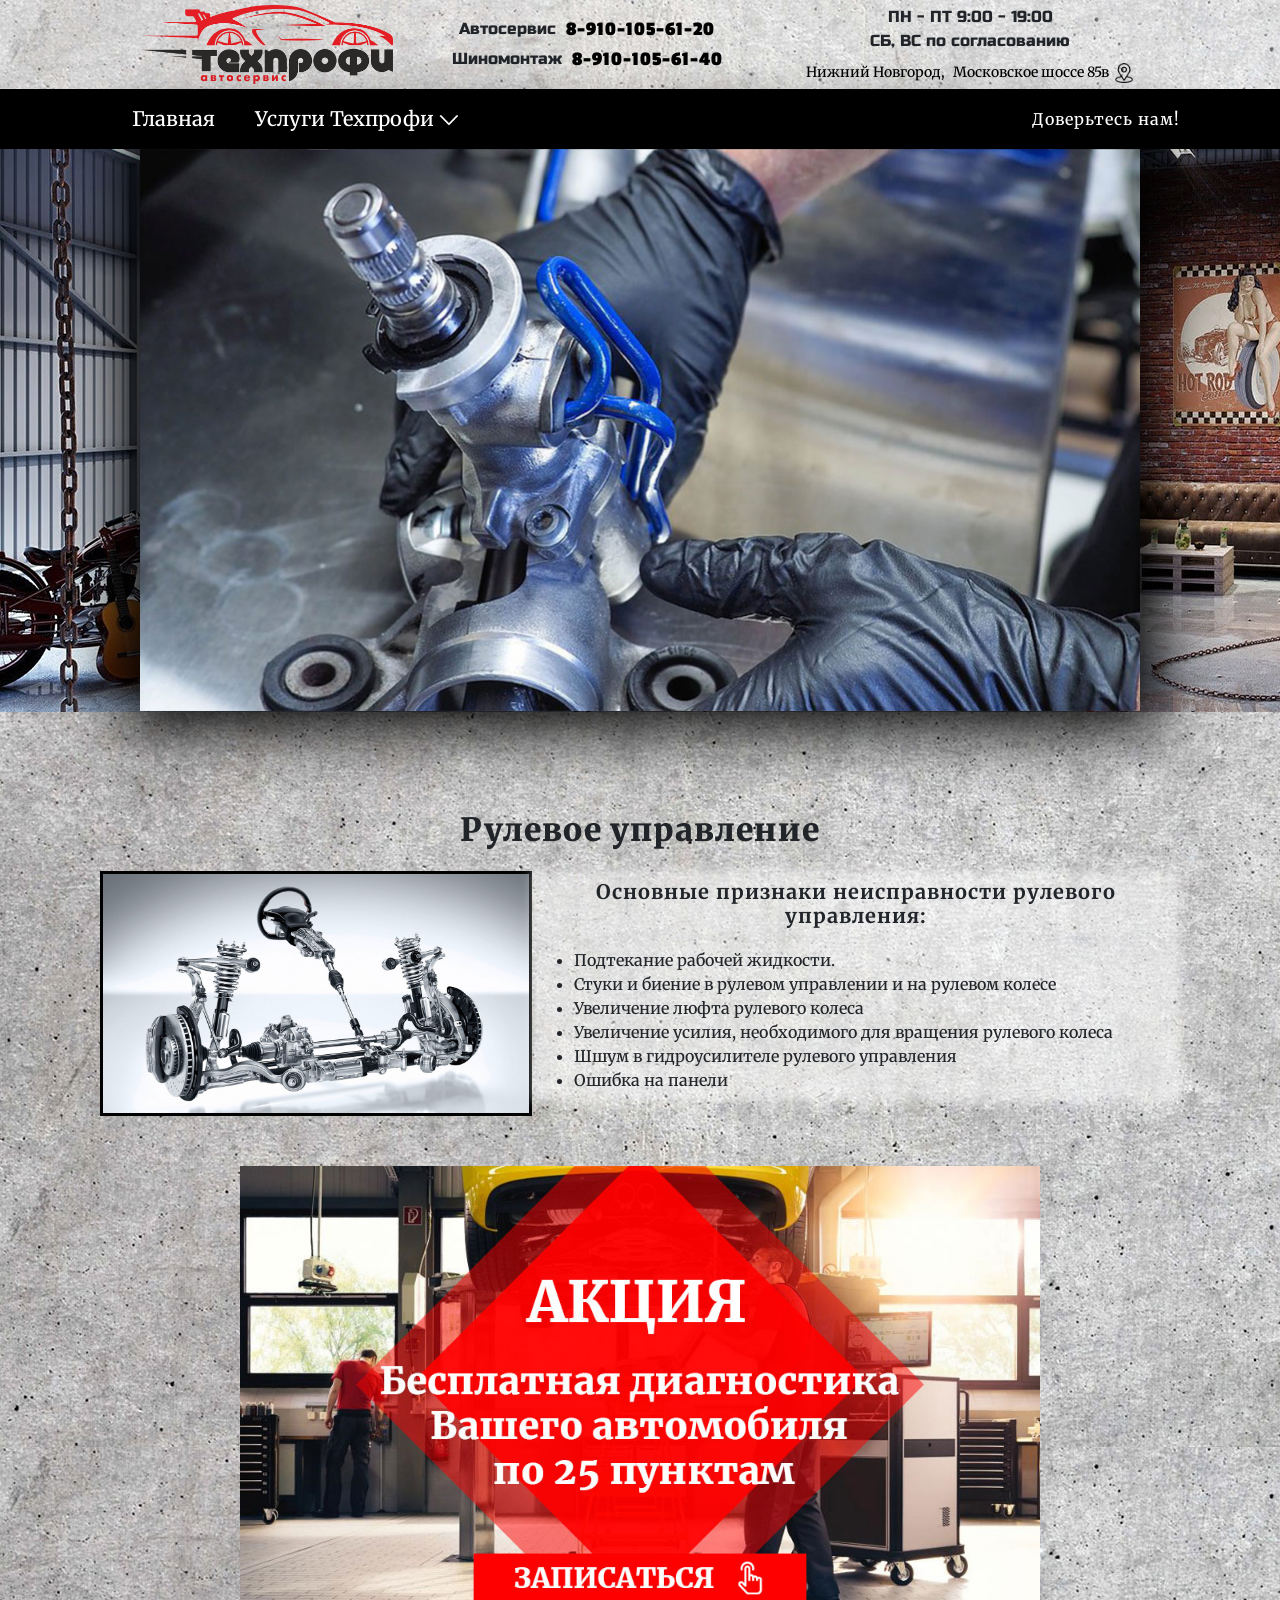
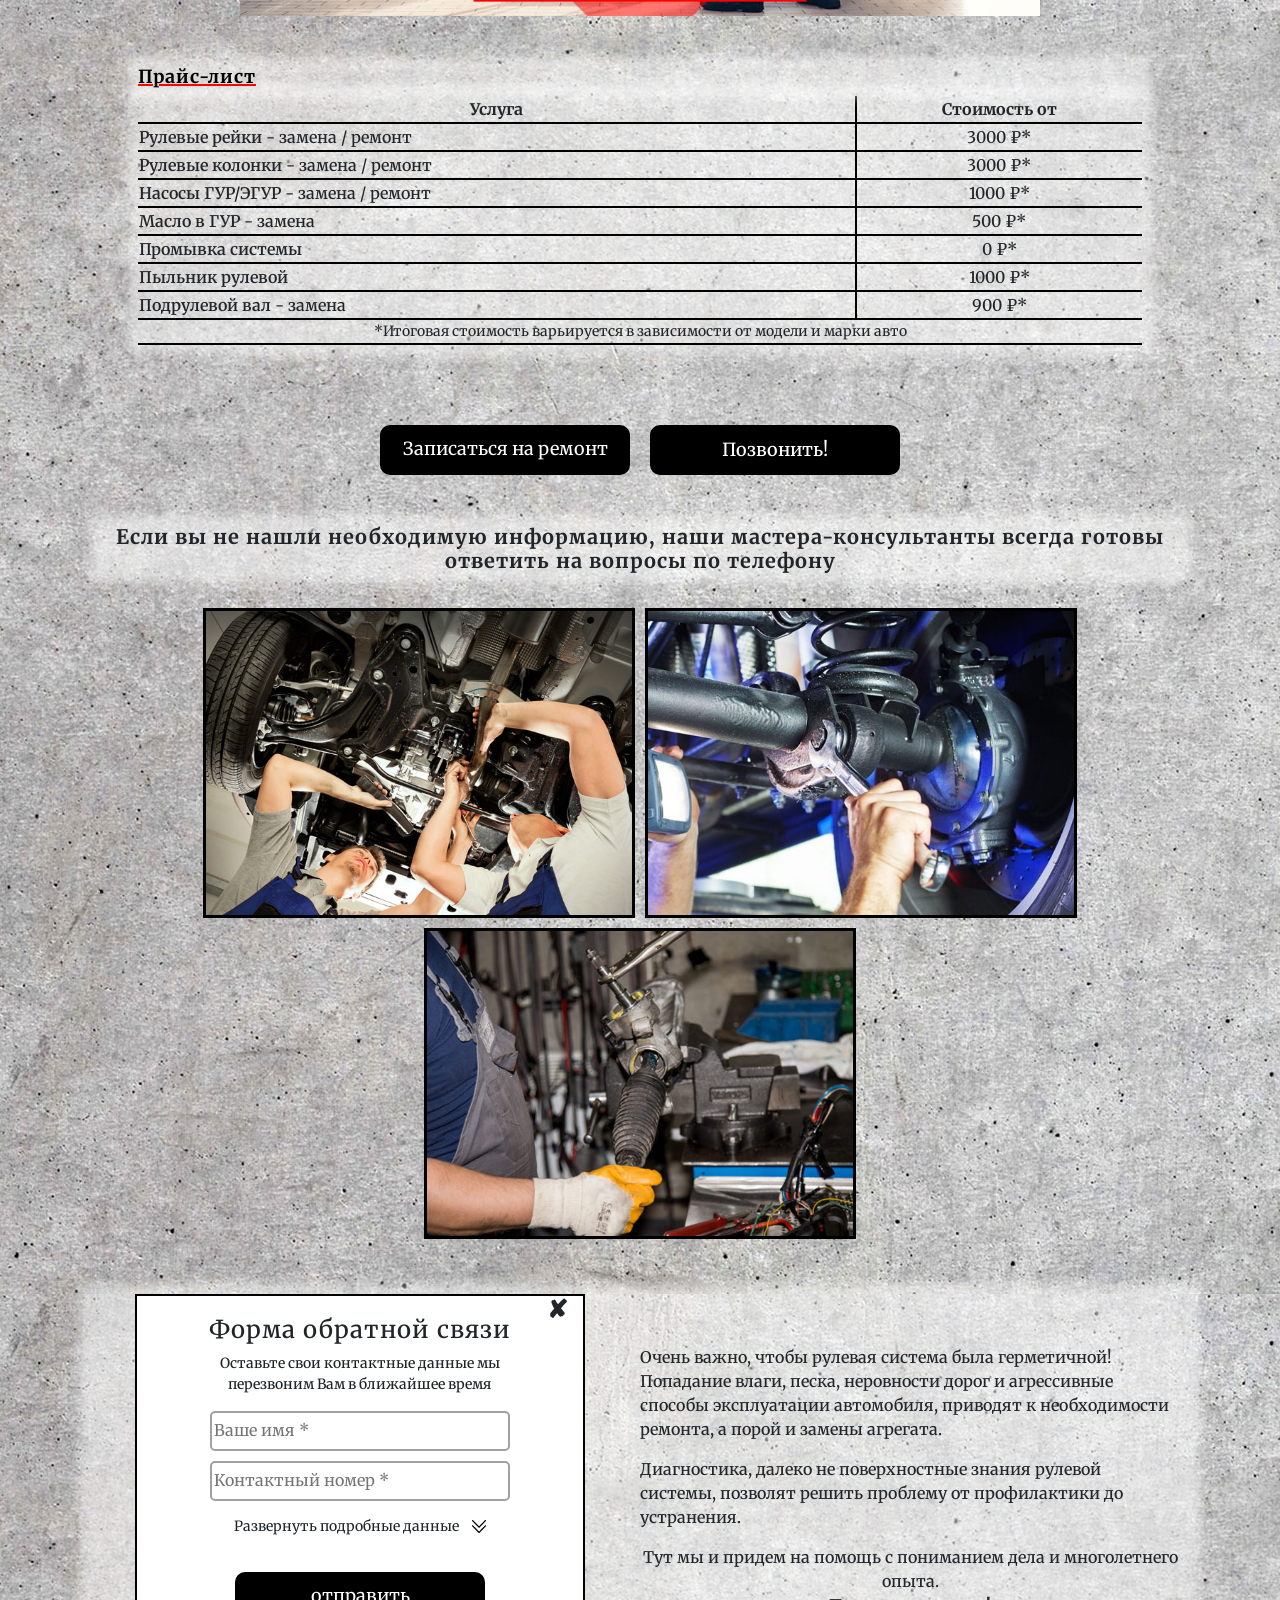
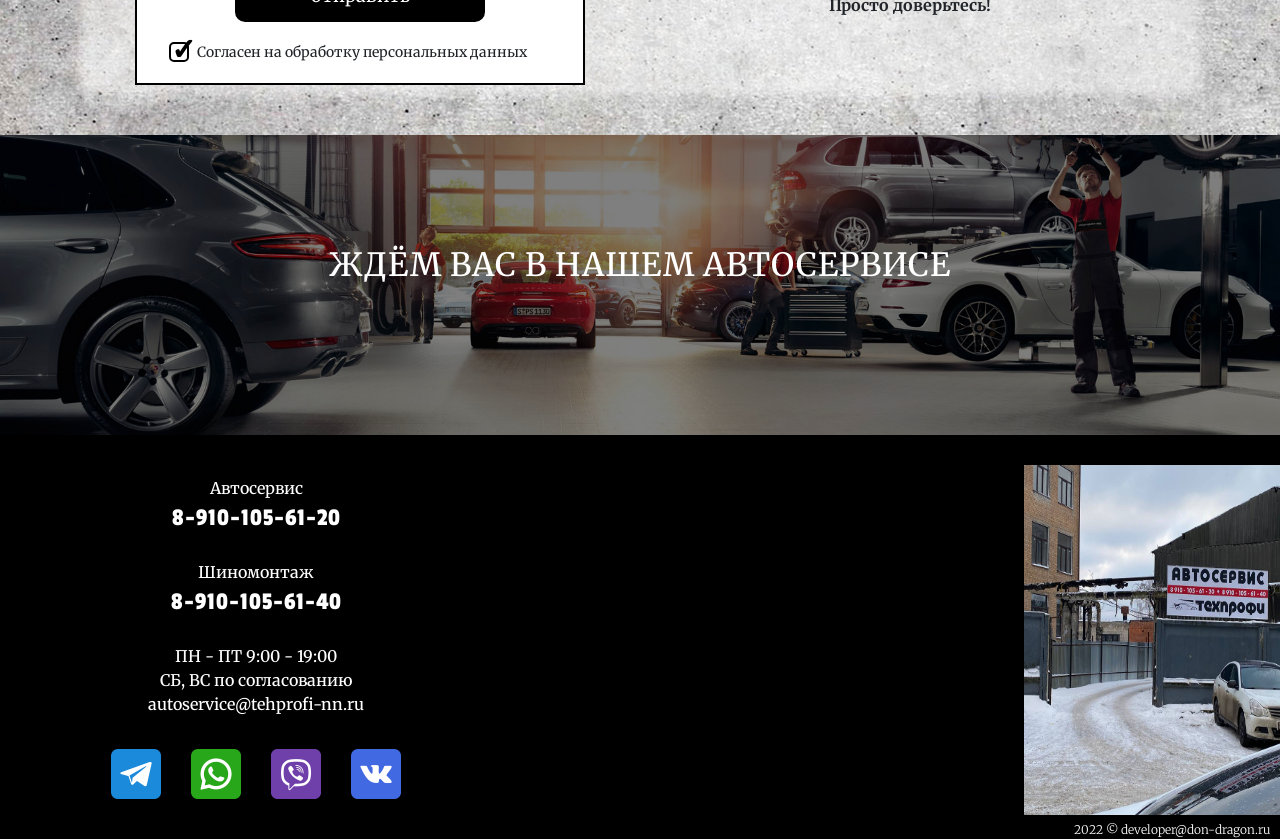
<file: main/steeringRepair.html>
<!DOCTYPE html>
<html lang="ru">
<head>
    <script type="text/javascript">(function(window,document,n,project_ids){window.GudokData=n;if(typeof project_ids !== "object"){project_ids = [project_ids]};window[n] = {};window[n]["projects"]=project_ids;config_load(project_ids.join(','));function config_load(cId){var a=document.getElementsByTagName("script")[0],s=document.createElement("script"),i=function(){a.parentNode.insertBefore(s,a)},cMrs='';s.async=true;if(document.location.search&&document.location.search.indexOf('?gudok_check=')===0)cMrs+=document.location.search.replace('?','&');s.src="//mod.gudok.tel/script.js?sid="+cId+cMrs;if(window.opera == "[object Opera]"){document.addEventListener("DOMContentLoaded", i, false)}else{i()}}})(window, document, "gd", "wwriidlz1s");</script>
    <meta charset="UTF-8">
    <meta http-equiv="X-UA-Compatible" content="IE=edge">
    <meta name="viewport" content="width=device-width, initial-scale=1.0">
    <meta name="description" content="ТехПрофи- весь спектр услуг по ремонту рулевого управления">
    <meta name="viewport" content="width=device-width, initial-scale=1.0">
    <meta content='Автосервис, диагностика автомобиля, ремонт подвески, техническое обслуживание, шиномонтаж
    дошиповка шин, ремонт рулевых реек' name='keywords'>
    <meta http-equiv="Cache-Control" content="no-cache"> <!--Запрет на кеширование-->
    <meta property="og:type" content="website">
    <meta property="og:description" content="ТехПрофи- весь спектр услуг по ремонту рулевого управления">
    <meta property="og:locale" content="ru_RU">
    <meta property="og:title" content="ТехПрофи- весь спектр услуг по ремонту рулевого управления">
    <link rel="shortcut icon" href="../assets/icon/favicon.png" type="image/png">
    <link rel="icon" href="../assets/icon/favicon.png" type="image/png">
    <link rel="preconnect" href="https://fonts.googleapis.com">
    <link rel="preconnect" href="https://fonts.gstatic.com" crossorigin>
    <link href="https://fonts.googleapis.com/css2?family=Merriweather:wght@300;400;700;900&family=Passion+One:wght@400;700&family=Russo+One&display=swap" rel="stylesheet">
    <link rel="stylesheet" href="../main/bootstrap.css">
    <link rel="stylesheet" href="../main/normalize.css">
    <link rel="stylesheet" href="../main/style.css">
    <link rel="stylesheet" href="../main/style-popap.css">
    <link rel="stylesheet" href="../main/style-servises.css">
    <title>ТехПрофи</title>
    
    <!-- Yandex.Metrika counter -->
<script type="text/javascript" >
   (function(m,e,t,r,i,k,a){m[i]=m[i]||function(){(m[i].a=m[i].a||[]).push(arguments)};
   m[i].l=1*new Date();
   for (var j = 0; j < document.scripts.length; j++) {if (document.scripts[j].src === r) { return; }}
   k=e.createElement(t),a=e.getElementsByTagName(t)[0],k.async=1,k.src=r,a.parentNode.insertBefore(k,a)})
   (window, document, "script", "https://mc.yandex.ru/metrika/tag.js", "ym");

   ym(91200128, "init", {
        clickmap:true,
        trackLinks:true,
        accurateTrackBounce:true,
        webvisor:true
   });
</script>
<noscript><div><img src="https://mc.yandex.ru/watch/91200128" style="position:absolute; left:-9999px;" alt="" /></div></noscript>
<!-- /Yandex.Metrika counter -->
    
</head>
<body>
  <!-- Кнопка вызова и якорь вверх- в углу фиксированно.
    <div class="fixed-call">
    <a href="tel:+79101056120">
      <img src="assets/icon/call.png" alt="call">
    </a>
  </div>
  <div class="fixed-car" id="fixed-car">
    <a href="#h1">
      <img src="assets/icon/car.png" alt="call">
    </a>
  </div>
  -->
    
  <header>
    <!--
        <div class="header-wrapper-mini">
        <div class="header-contact-mini-call">
          <div class="header-contact-mini-auto-call">
            <span>Автосервис</span>
            <a target="_blank" href="tel:+79101056120">8-910-105-61-20</a>
          </div>
          <div class="header-contact-mini-tire-call">
             <span>Шиномонтаж</span>
             <a target="_blank" href="tel:+79101056140">8-910-105-61-40</a>
          </div>
        </div>
        
        <div class="header-contact-mini-addres">
          <a href="#map-anchor"><img src="assets/icon/location-mini.png" alt="location"></a>
        </div>
      </div>
      
      -->

      <div id="h1" class="header-wrapper">
          <div class="header-logo">
              <img src="../assets/icon/logoService.png" alt="Логотип автосервиса">
          </div>
          <div class="header-contacts">
              <div class="header-contact-auto-service">
                  <span>Автосервис</span>
                  <a target="_blank" href="tel:+79101056120">8-910-105-61-20</a>
              </div>
              <div class="header-contact-tire-service">
                   <span>Шиномонтаж</span>
                   <a target="_blank" href="tel:+79101056140">8-910-105-61-40</a>
              </div>
          </div>
          <div class="header-timetable">
            <span>ПН - ПТ  9:00 - 19:00</span>   <span>СБ, ВС по согласованию</span>
          </div>
          <div class="header-addres">
            <div class="header-addres-wrapper">
              <a href="#map-anchor">Нижний Новгород, </a>
              <a href="#map-anchor">Московское шоссе 85в </a>
            </div>
              <img src="../assets/icon/location.png" alt="Адрес автосервиса">
          </div>
      </div>

        <div class="sticky-menu-contain">
          <div class="menu">
            <div class="menu-wrapper container">
                <div class="burger-bar-img">
                    <img class="burger-bar" src="../assets/icon/burger-bar.png" alt="Скрытое меню">
                    <img class="burger-bar-close scale0" src="../assets/icon/close.png" alt="Скрытое меню закрыто">
                </div>
                <div class="menu-logo">
                  <img src="../assets/icon/logo-menu.png" alt="Логотип автосервиса">
                </div>
                <div class="main-menu">
                  <ul>
                    <li><a href="../index.html">Главная</a></li>
                    <li class="services-main-menu">Услуги Техпрофи<img src="../assets/icon/sale-arrow.png" alt="Развернуть"></li>
                   </ul>
                </div>
                <span> Доверьтесь нам!</span>
            </div>
             <div class="burger-bar-content height0">
              <ul>
                <li><a href="../index.html">Главная</a></li>
                <li><a href="suspensionRepair.html">Ходовая часть и подвеска</a></li>
                <li><a href="diagnosticsCar.html">Диагностика автомобиля</a></li>
                <li><a href="maintenance.html">Техническое обслуживание</a></li>
                <li><a href="steeringRepair.html">Рулевое управление</a></li>
                <li><a href="brakeSystem.html">Тормозная система</a></li>
                <li><a href="transmission.html">Топливная система</a></li>
                <li><a href="tireService.html">Шиномонтаж</a></li>
                <li><a href="tireFinishing.html">Дошиповка шин</a></li>
                <li class="font-size-0"> - </li>
                <li><a href="../main/sale.html"  class="main-menu-sale">Акции</a></li>
                <li class="font-size-0"> - </li>
                <li><a target="_blank" href="tel:+79101056120">Автосервис 8-910-105-61-20</a></li>
                <li><a target="_blank" href="tel:+79101056140">Шиномонтаж 8-910-105-61-40</a></li>
              </ul>
            </div>
        </div>
        </div>
    </header>

    <main>

    <div class="wrapper-carousel">
         <div class="loft1"></div>
         <div class="loft2"></div>
        <div id="carouselExampleCaptions" class="carousel slide" data-bs-ride="carousel">
            <div class="carousel-inner">
              <div class="carousel-item active" data-bs-interval="5000">
                <img src="../assets/img/reiki-fon.jpg" class="d-block w-100" alt="Рулевое управление">
              </div>
            </div>
            <button class="carousel-control-prev" type="button" data-bs-target="#carouselExampleCaptions" data-bs-slide="prev">
              <span class="carousel-control-prev-icon" aria-hidden="true"></span>
              <span class="visually-hidden">Previous</span>
            </button>
            <button class="carousel-control-next" type="button" data-bs-target="#carouselExampleCaptions" data-bs-slide="next">
              <span class="carousel-control-next-icon" aria-hidden="true"></span>
              <span class="visually-hidden">Next</span>
            </button>
          </div>
    </div>

    <h1>Рулевое управление</h1>
    <div class="services-description container">
    <img class="services-img reasons-img" src="../assets/img/reiki-description.jpg" alt="Рулевое управление">
    <div class="reasons container">
      <h5>Основные признаки неисправности рулевого управления: </h5>
         <ul>
           <li>Подтекание рабочей жидкости.</li>
           <li>Стуки и биение в рулевом управлении и на рулевом колесе</li>
           <li>Увеличение люфта рулевого колеса</li>
           <li>Увеличение усилия, необходимого для вращения рулевого колеса</li>
           <li>Шшум в гидроусилителе рулевого управления</li>
           <li>Ошибка на панели</li>
         </ul>
    </div>
    </div>
    
     <a class="sale-page-banner" target="_blank" href="tel:+79101056140">
      <img src="../assets/img/sale-page-banner.jpg" alt="Акция: Бесплатная диагностика Вашего автомобиля по 25 пунктам">
    </a>
    
    <div class="container services-price">
      <h6>Прайс-лист</h6>
      <table>
        <thead>
          <tr>
            <th>Услуга</th>
            <th>Стоимость от</th>
          </tr>
        </thead>
        <tbody>
          <tr>
            <td><span>Рулевые рейки</span> - замена / ремонт</td>
            <td class="td-center">3000 ₽*</td>
          </tr>
          <tr>
            <td><span>Рулевые колонки</span> - замена / ремонт</td>
            <td class="td-center">3000 ₽*</td>
          </tr>
          <tr>
            <td><span>Насосы ГУР/ЭГУР</span> - замена / ремонт</td>
            <td class="td-center">1000 ₽*</td>
          </tr>
          <tr>
            <td><span>Масло в ГУР</span> - замена</td>
            <td class="td-center">500 ₽*</td>
          </tr>
          <tr>
            <td><span>Промывка системы</span> </td>
            <td class="td-center">0 ₽*</td>
          </tr>
          <tr>
            <td><span>Пыльник рулевой</span></td>
            <td class="td-center">1000 ₽*</td>
          </tr>
          <tr>
            <td><span>Подрулевой вал</span>  - замена</td>
            <td class="td-center">900 ₽*</td>
          </tr>
        </tbody>
        <tfoot>
          <tr>
            <td colspan="2" class="td-center">*Итоговая стоимость варьируется в зависимости от модели и марки авто</td>
          </tr>
        </tfoot>
      </table>
    </div>

        <div class="btn-services-page">
                <button class="dd-button button-formPopup">Записаться на ремонт</button>
    
            <div class="button-hello">
                <a href="tel:+79101056120" class="dd-button">Позвонить!</a>
              </div>
        </div>

        <div class="container">
          <h5>Если вы не нашли необходимую информацию, наши мастера-консультанты всегда готовы ответить на вопросы по телефону</h5>
        </div>

        <div class="service-gallery container">
          <img class="services-img" src="../assets/img/reiki-1.jpg" alt="Тормоза втомобиля">
          <img class="services-img" src="../assets/img/reiki-2.jpg" alt="Тормоза втомобиля">
          <img class="services-img" src="../assets/img/reiki-3.jpg" alt="Тормоза втомобиля">
        </div>

        <div class="services-dop-form container">
          
            <div class="service-dop">
           
            <p>
              Очень важно, чтобы рулевая система была герметичной! Попадание влаги, песка, неровности дорог и агрессивные способы эксплуатации автомобиля, приводят к необходимости ремонта, а порой и замены агрегата. 
            </p>														
            <p>Диагностика, далеко не поверхностные знания рулевой системы, позволят решить проблему от профилактики до устранения. </p>
            <p class="service-dop-slogan"> Тут мы и придем на помощь с пониманием дела и многолетнего опыта.  <br> <span>Просто доверьтесь!</span></p>
          </div>
        
  
                  <div class="form">
                    <form action="#" id="form" class="form__body">
                      <div class="close-popup">&#10008;</div>
                      <h4 class="form__title">Форма обратной связи </h4>
                      <p>Оставьте свои контактные данные 
                        мы перезвоним Вам в ближайшее время</p>
              
                      <div class="form__item">
                        <label for="formName" class="form__label"></label>
                        <input id="formName" type="text" name="name" class="form__inpute _req" placeholder="Ваше имя *">
                      </div>
              
                      <div class="form__item">
                       <label for="formTell" class="form__label"></label>
                       <input id="formTell" type="number" name="tell" class="form__inpute _req" placeholder="Контактный номер *">
                     </div>
      
                     <div class="detailed-data">
                      <span class="detailed-data-span">Развернуть подробные данные </span>
                      <img class="detailed-data-img" src="../assets/icon/simply-arrow.png" alt="Развернуть">
                    </div>
                     
                    <div class="detailed-data-content">
  
                      <div class="form__item">
                          <label for="formMessage" class="form__label"></label>
                          <textarea name="message" id="formMessage" class="form__inpute" placeholder="Краткое описание"></textarea>
                        </div>
      
                        <div class="form__item">
                          <label for="formBrand" class="form__label"></label>
                          <textarea name="brand" id="formBrand" class="form__inpute" placeholder="Марка и модель авто"></textarea>
                        </div>
       
                      <div class="form__item">
                       <label for="formYear" class="form__label"></label>
                       <input id="formYear" type="number" name="year" class="form__inpute" placeholder="Год выпуска">
                     </div>
       
                     <div class="check-box-wrapper">
                       <label for="formConsumables" class="checkbox__label">Свои расходники</label>
                      <input type="checkbox" name="consumables" class="checkbox__inpute" id="formConsumables" >
                     </div>
                    </div>
                    
                    <button class="form__button" type="submit" >отправить</button>
                    
                    <div class="check-box-wrapper-agreem">
                      <input type="checkbox" name="agreement" class="checkbox__inpute _req" id="formAgreement" checked>
                       <label for="formAgreement" class="checkbox__label">Согласен на обработку персональных данных</label>
                    </div>
                    
                    </form>
                  </div>
        </div>
                

        <div class="waiting-you-wrapper">
          <div class="waiting-you">
            <h2>ждём вас в нашем автосервисе</h2>
          </div>
        </div>
    </main>

    <footer>
      <div class="footer-info" id="footer-info"> 

        <div class="footer-car-service">
          <span>Автосервис</span> <a target="_blank" href="tel:+79101056120">8-910-105-61-20</a>
        </div>
        <div class="footer-tire-service">
          <span>Шиномонтаж</span> <a target="_blank" href="tel:+79101056140">8-910-105-61-40</a>
        </div>

       <div class="footer-timetable"><span>ПН - ПТ  9:00 - 19:00</span>  <span>СБ, ВС по согласованию</span> 
         <a href="mailto:autoservice@tehprofi-nn.ru">autoservice@tehprofi-nn.ru</a>
      </div>

     <div class="footer-social">
        <a target="_blank" href="https://t.me/+79101056120"> <img src="../assets/icon/telegram.png" alt="telegram"></a>
        <a target="_blank" href="https://wa.me/79101056120"> <img src="../assets/icon/whatsapp.png" alt="whatsapp"></a>
        <a target="_blank" href="viber://add?number=79101056120"> <img src="../assets/icon/viber.png" alt="viber"></a>
        <a target="_blank" href="https://vk.com/tehprofinn"> <img src="../assets/icon/vk.png" alt="vk"></a>
     </div>


      <div class="footer-map" id="map-anchor">
       <iframe src="https://yandex.ru/map-widget/v1/-/CCUZBThUXA" allowfullscreen ></iframe>
      </div>
      <div class="entry">
        <img src="../assets/img/entry.jpg" alt="entry">
      </div>
      </div>
      <div class="autor"><a target="_blank" href="mailto:developer@don-dragon.ru">2022 © developer@don-dragon.ru</a></div>
   </footer>

   <script src="../main/bootstrap.js"></script>
   <script src="../main/script.js"></script>
</body>
</html>
</file>
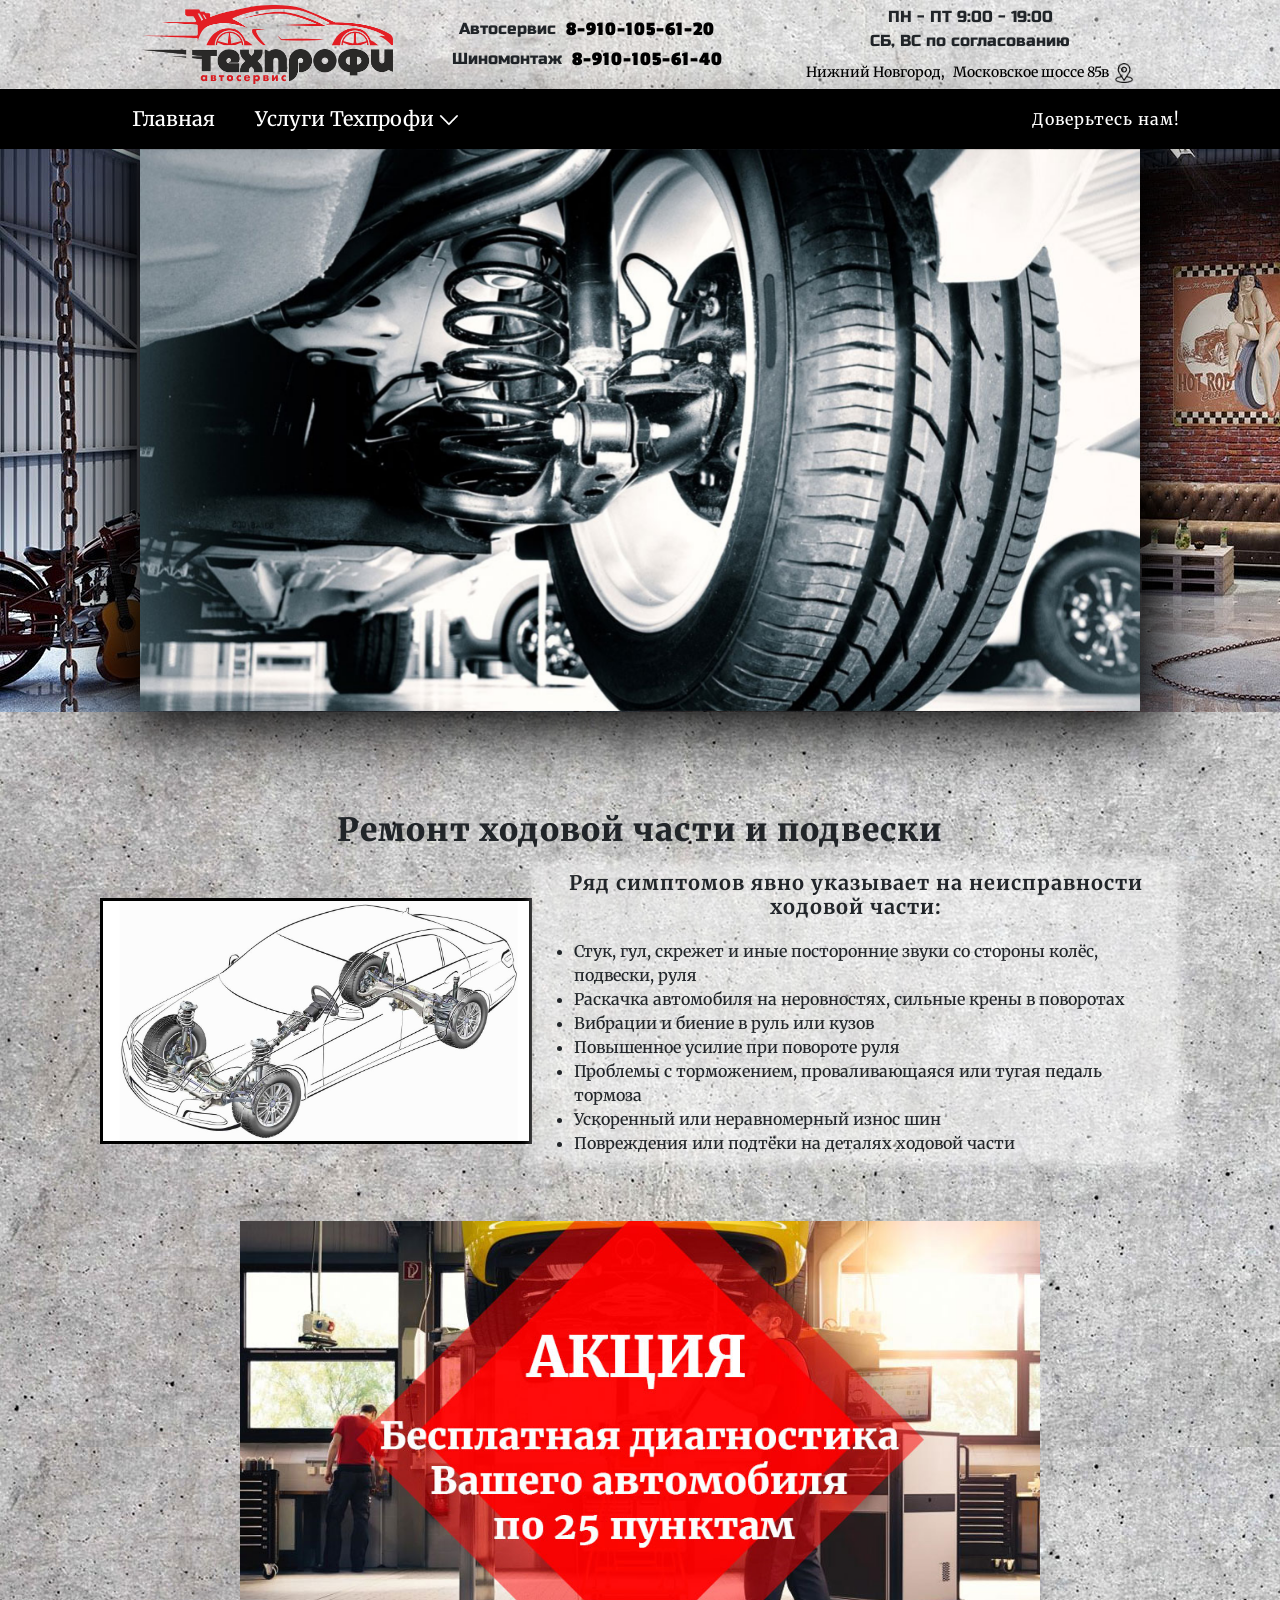
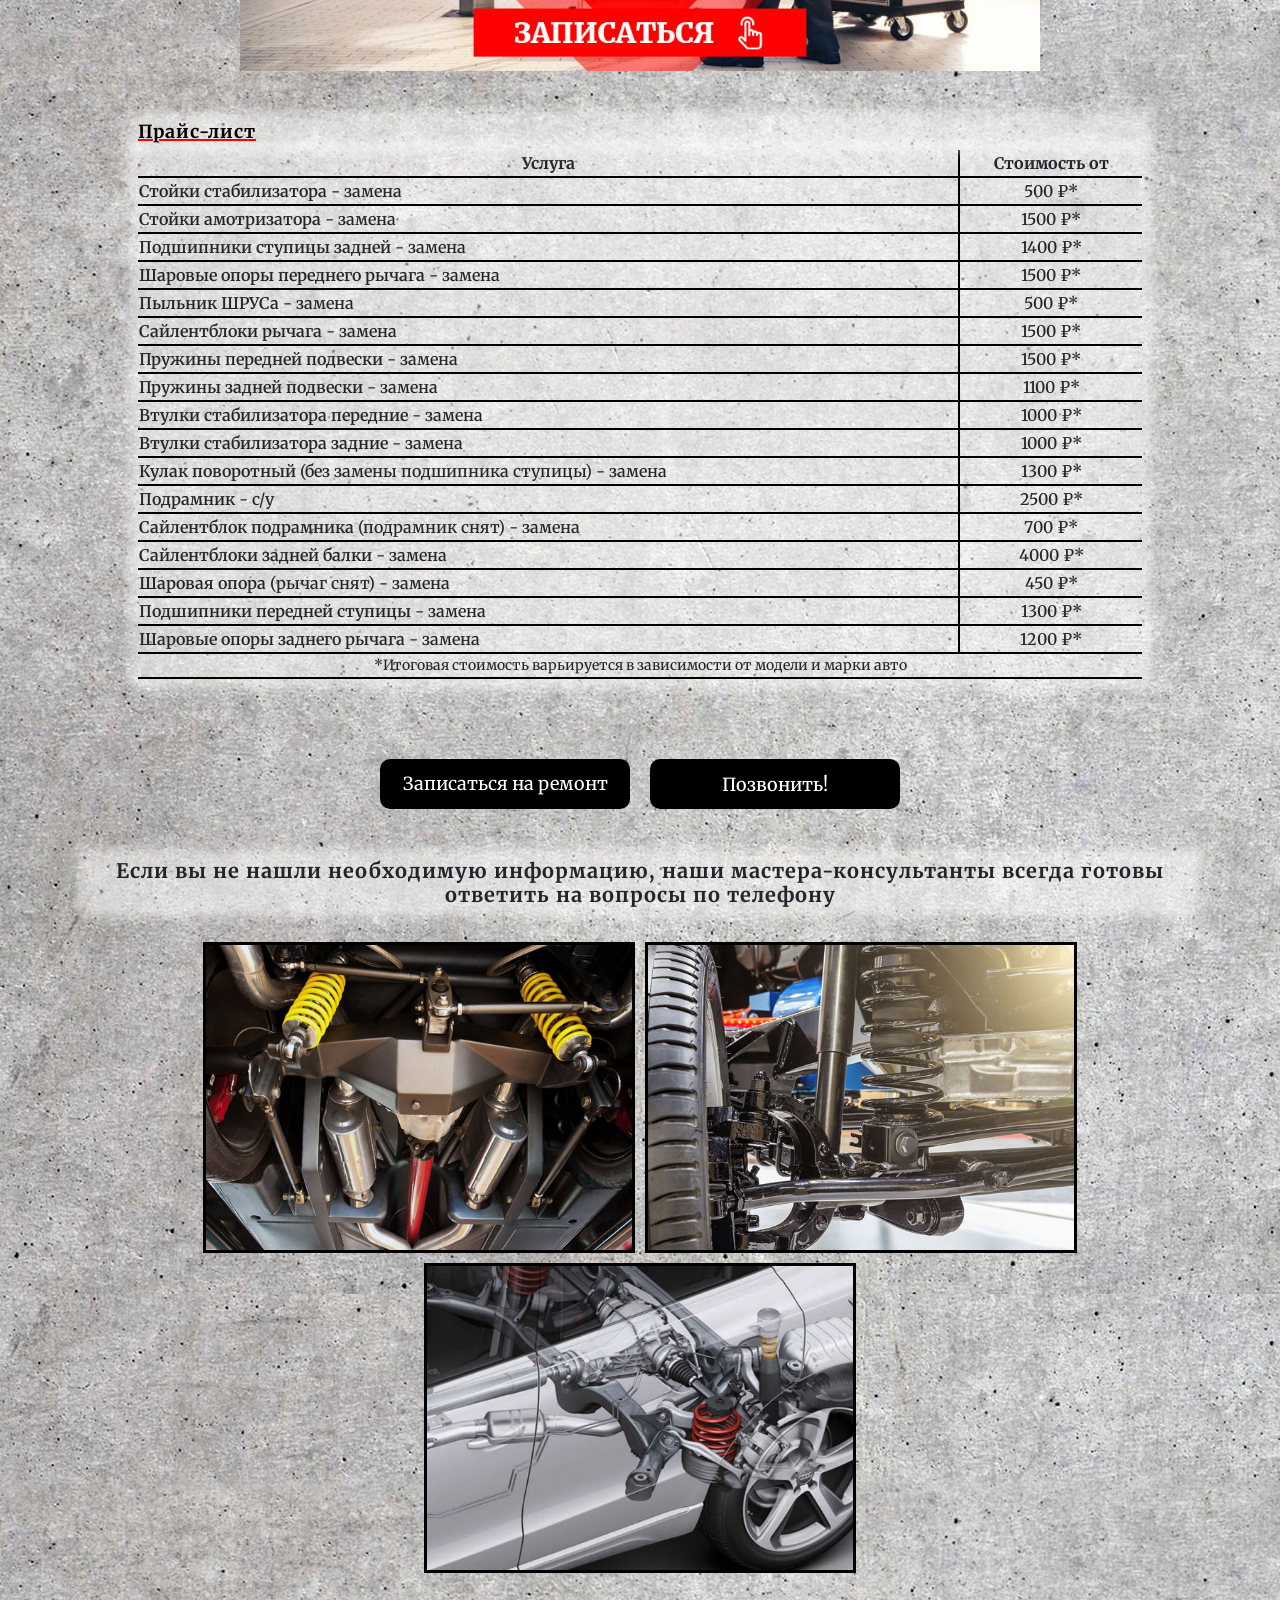
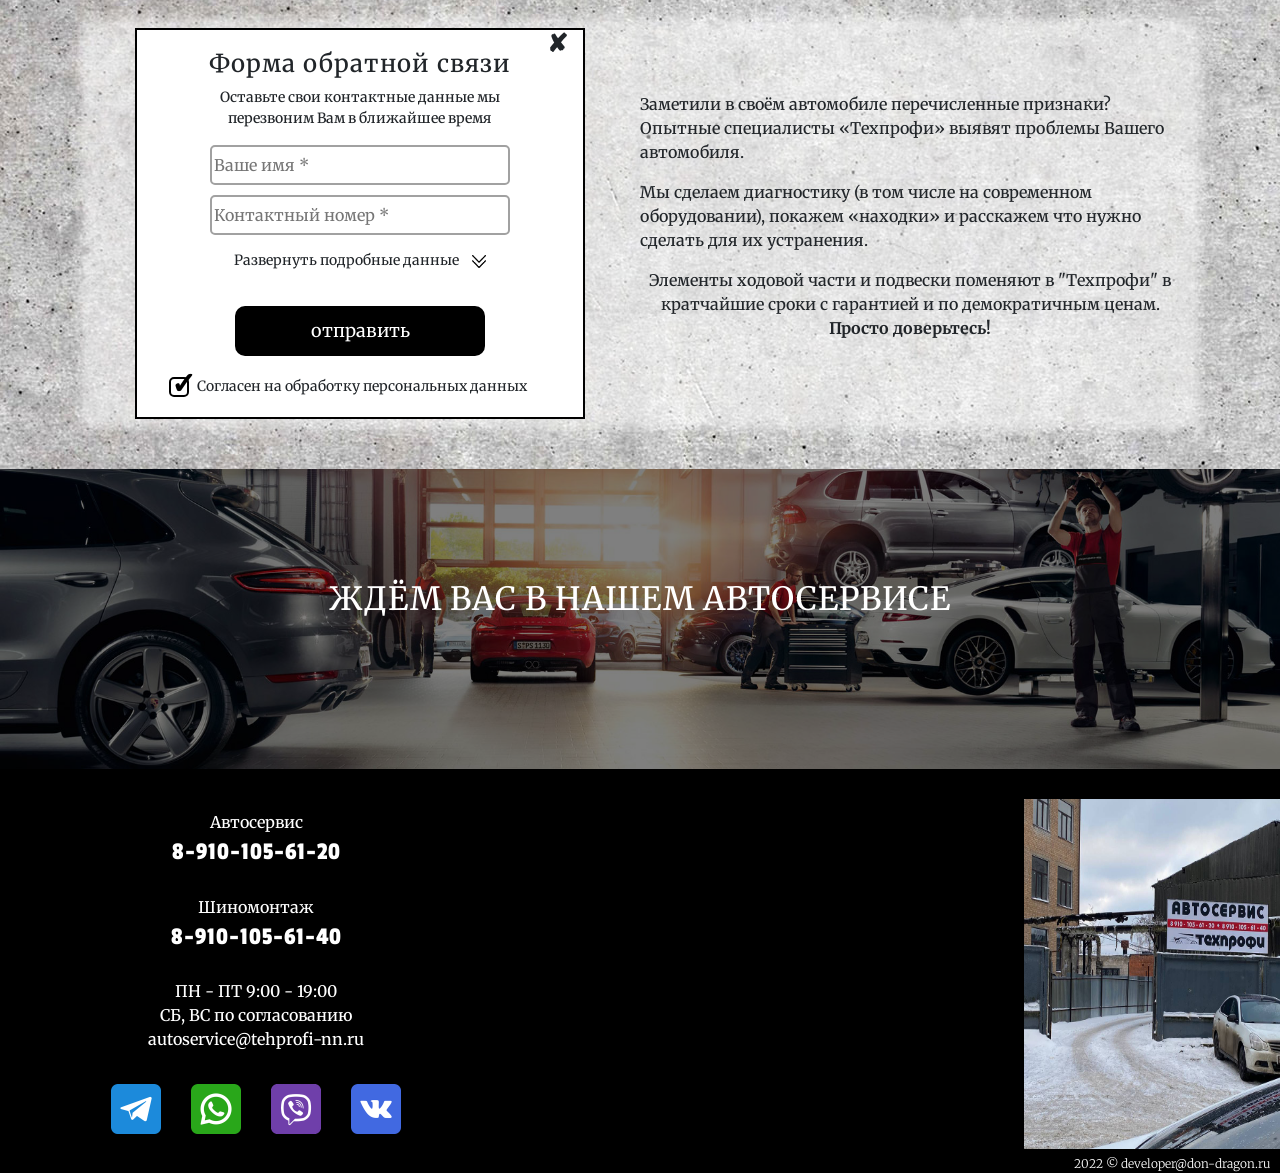
<file: main/suspensionRepair.html>
<!DOCTYPE html>
<html lang="ru">
<head>
    <script type="text/javascript">(function(window,document,n,project_ids){window.GudokData=n;if(typeof project_ids !== "object"){project_ids = [project_ids]};window[n] = {};window[n]["projects"]=project_ids;config_load(project_ids.join(','));function config_load(cId){var a=document.getElementsByTagName("script")[0],s=document.createElement("script"),i=function(){a.parentNode.insertBefore(s,a)},cMrs='';s.async=true;if(document.location.search&&document.location.search.indexOf('?gudok_check=')===0)cMrs+=document.location.search.replace('?','&');s.src="//mod.gudok.tel/script.js?sid="+cId+cMrs;if(window.opera == "[object Opera]"){document.addEventListener("DOMContentLoaded", i, false)}else{i()}}})(window, document, "gd", "wwriidlz1s");</script>
    <meta charset="UTF-8">
    <meta http-equiv="X-UA-Compatible" content="IE=edge">
    <meta name="viewport" content="width=device-width, initial-scale=1.0">
    <meta name="description" content="ТехПрофи- весь спектр услуг по ремонту подвески">
    <meta name="viewport" content="width=device-width, initial-scale=1.0">
    <meta content='Автосервис, диагностика автомобиля, ремонт подвески, техническое обслуживание, шиномонтаж, дошиповка шин, ремонт рулевых реек' name='keywords'>
    <meta http-equiv="Cache-Control" content="no-cache"> <!--Запрет на кеширование-->
    <meta property="og:type" content="website">
    <meta property="og:description" content="ТехПрофи- весь спектр услуг по ремонту подвески">
    <meta property="og:locale" content="ru_RU">
    <meta property="og:title" content="ТехПрофи- весь спектр услуг по ремонту подвески" >
    <link rel="shortcut icon" href="../assets/icon/favicon.png" type="image/png">
    <link rel="icon" href="../assets/icon/favicon.png" type="image/png">
    <link rel="preconnect" href="https://fonts.googleapis.com">
    <link rel="preconnect" href="https://fonts.gstatic.com" crossorigin>
    <link href="https://fonts.googleapis.com/css2?family=Merriweather:wght@300;400;700;900&family=Passion+One:wght@400;700&family=Russo+One&display=swap" rel="stylesheet">
    <link rel="stylesheet" href="../main/bootstrap.css">
    <link rel="stylesheet" href="../main/normalize.css">
    <link rel="stylesheet" href="../main/style.css">
    <link rel="stylesheet" href="../main/style-popap.css">
    <link rel="stylesheet" href="../main/style-servises.css">
    <title>ТехПрофи</title>
    
    <!-- Yandex.Metrika counter -->
<script type="text/javascript" >
   (function(m,e,t,r,i,k,a){m[i]=m[i]||function(){(m[i].a=m[i].a||[]).push(arguments)};
   m[i].l=1*new Date();
   for (var j = 0; j < document.scripts.length; j++) {if (document.scripts[j].src === r) { return; }}
   k=e.createElement(t),a=e.getElementsByTagName(t)[0],k.async=1,k.src=r,a.parentNode.insertBefore(k,a)})
   (window, document, "script", "https://mc.yandex.ru/metrika/tag.js", "ym");

   ym(91200128, "init", {
        clickmap:true,
        trackLinks:true,
        accurateTrackBounce:true,
        webvisor:true
   });
</script>
<noscript><div><img src="https://mc.yandex.ru/watch/91200128" style="position:absolute; left:-9999px;" alt="" /></div></noscript>
<!-- /Yandex.Metrika counter -->
    
</head>
<body>
  <!-- Кнопка вызова и якорь вверх- в углу фиксированно.
    <div class="fixed-call">
    <a href="tel:+79101056120">
      <img src="assets/icon/call.png" alt="call">
    </a>
  </div>
  <div class="fixed-car" id="fixed-car">
    <a href="#h1">
      <img src="assets/icon/car.png" alt="call">
    </a>
  </div>
  -->
    
  <header>
    <!--
        <div class="header-wrapper-mini">
        <div class="header-contact-mini-call">
          <div class="header-contact-mini-auto-call">
            <span>Автосервис</span>
            <a target="_blank" href="tel:+79101056120">8-910-105-61-20</a>
          </div>
          <div class="header-contact-mini-tire-call">
             <span>Шиномонтаж</span>
             <a target="_blank" href="tel:+79101056140">8-910-105-61-40</a>
          </div>
        </div>
        
        <div class="header-contact-mini-addres">
          <a href="#map-anchor"><img src="assets/icon/location-mini.png" alt="location"></a>
        </div>
      </div>
      
      -->

      <div id="h1" class="header-wrapper">
          <div class="header-logo">
              <img src="../assets/icon/logoService.png" alt="Логотип автосервиса">
          </div>
          <div class="header-contacts">
              <div class="header-contact-auto-service">
                  <span>Автосервис</span>
                  <a target="_blank" href="tel:+79101056120">8-910-105-61-20</a>
              </div>
              <div class="header-contact-tire-service">
                   <span>Шиномонтаж</span>
                   <a target="_blank" href="tel:+79101056140">8-910-105-61-40</a>
              </div>
          </div>
          <div class="header-timetable">
            <span>ПН - ПТ  9:00 - 19:00</span>   <span>СБ, ВС по согласованию</span>
          </div>
          <div class="header-addres">
            <div class="header-addres-wrapper">
              <a href="#map-anchor">Нижний Новгород, </a>
              <a href="#map-anchor">Московское шоссе 85в </a>
            </div>
              <img src="../assets/icon/location.png" alt="Адрес автосервиса">
          </div>
      </div>

        <div class="sticky-menu-contain">
          <div class="menu">
            <div class="menu-wrapper container">
                <div class="burger-bar-img">
                    <img class="burger-bar" src="../assets/icon/burger-bar.png" alt="Скрытое меню">
                    <img class="burger-bar-close scale0" src="../assets/icon/close.png" alt="Скрытое меню закрыто">
                </div>
                <div class="menu-logo">
                  <img src="../assets/icon/logo-menu.png" alt="Логотип автосервиса">
                </div>
                <div class="main-menu">
                  <ul>
                    <li><a href="../index.html">Главная</a></li>
                    <li class="services-main-menu">Услуги Техпрофи<img src="../assets/icon/sale-arrow.png" alt="Развернуть"></li>
                   </ul>
                </div>
                <span> Доверьтесь нам!</span>
            </div>
             <div class="burger-bar-content height0">
              <ul>
                <li><a href="../index.html">Главная</a></li>
                <li><a href="suspensionRepair.html">Ходовая часть и подвеска</a></li>
                <li><a href="diagnosticsCar.html">Диагностика автомобиля</a></li>
                <li><a href="maintenance.html">Техническое обслуживание</a></li>
                <li><a href="steeringRepair.html">Рулевое управление</a></li>
                <li><a href="brakeSystem.html">Тормозная система</a></li>
                <li><a href="transmission.html">Топливная система</a></li>
                <li><a href="tireService.html">Шиномонтаж</a></li>
                <li><a href="tireFinishing.html">Дошиповка шин</a></li>
                <li class="font-size-0"> - </li>
                <li><a href="../main/sale.html"  class="main-menu-sale">Акции</a></li>
                <li class="font-size-0"> - </li>
                <li><a target="_blank" href="tel:+79101056120">Автосервис 8-910-105-61-20</a></li>
                <li><a target="_blank" href="tel:+79101056140">Шиномонтаж 8-910-105-61-40</a></li>
              </ul>
            </div>
        </div>
        </div>
    </header>

    <main>

    <div class="wrapper-carousel">
         <div class="loft1"></div>
         <div class="loft2"></div>
        <div id="carouselExampleCaptions" class="carousel slide" data-bs-ride="carousel">
            <div class="carousel-inner">
              <div class="carousel-item active" data-bs-interval="5000">
                <img src="../assets/img/podveska-fon.jpg" class="d-block w-100" alt="Ремонт подвески">
              </div>
            </div>
            <button class="carousel-control-prev" type="button" data-bs-target="#carouselExampleCaptions" data-bs-slide="prev">
              <span class="carousel-control-prev-icon" aria-hidden="true"></span>
              <span class="visually-hidden">Previous</span>
            </button>
            <button class="carousel-control-next" type="button" data-bs-target="#carouselExampleCaptions" data-bs-slide="next">
              <span class="carousel-control-next-icon" aria-hidden="true"></span>
              <span class="visually-hidden">Next</span>
            </button>
          </div>
    </div>

    <h1>Ремонт ходовой части и подвески</h1>
    <div class="services-description container">
    <img class="services-img reasons-img" src="../assets/img/podveska-description.jpg" alt="Ремонт подвески">
    
      <div class="reasons container">
      <h5>Ряд симптомов явно указывает на неисправности ходовой части:</h5>
         <ul>
           <li>Стук, гул, скрежет и иные посторонние звуки со стороны колёс, подвески, руля</li>
           <li>Раскачка автомобиля на неровностях, сильные крены в поворотах</li>
           <li>Вибрации и биение в руль или кузов</li>
           <li>Повышенное усилие при повороте руля</li>
           <li>Проблемы с торможением, проваливающаяся или тугая педаль тормоза</li>
           <li>Ускоренный или неравномерный износ шин</li>
           <li>Повреждения или подтёки на деталях ходовой части</li>
         </ul>
    </div>
    
    </div>
    
     <a class="sale-page-banner" target="_blank" href="tel:+79101056140">
      <img src="../assets/img/sale-page-banner.jpg" alt="Акция: Бесплатная диагностика Вашего автомобиля по 25 пунктам">
    </a>
    
    <div class="container services-price">
      <h6>Прайс-лист</h6>
      <table>
        <thead>
          <tr>
            <th>Услуга</th>
            <th>Стоимость от</th>
          </tr>
        </thead>
        <tbody>
          <tr>
            <td><span>Стойки стабилизатора</span> - замена</td>
            <td class="td-center">500 ₽*</td>
          </tr>
          <tr>
            <td><span>Стойки амотризатора</span> - замена</td>
            <td class="td-center">1500 ₽*</td>
          </tr>
          <tr>
            <td><span>Подшипники ступицы задней</span> - замена</td>
            <td class="td-center">1400 ₽*</td>
          </tr>
          <tr>
            <td><span>Шаровые опоры переднего рычага</span> - замена</td>
            <td class="td-center">1500 ₽*</td>
          </tr>
          <tr>
            <td><span>Пыльник ШРУСа</span> - замена</td>
            <td class="td-center">500 ₽*</td>
          </tr>
          <tr>
            <td><span>Сайлентблоки рычага</span> - замена</td>
            <td class="td-center">1500 ₽*</td>
          </tr>
          <tr>
            <td><span>Пружины передней подвески</span> - замена</td>
            <td class="td-center">1500 ₽*</td>
          </tr>
          <tr>
            <td><span>Пружины задней подвески</span> - замена</td>
            <td class="td-center">1100 ₽*</td>
          </tr>
          <tr>
            <td><span>Втулки стабилизатора передние</span> - замена</td>
            <td class="td-center">1000 ₽*</td>
          </tr>
          <tr>
            <td><span>Втулки стабилизатора задние</span> - замена</td>
            <td class="td-center">1000 ₽*</td>
          </tr>
          <tr>
            <td><span>Кулак поворотный</span> (без замены подшипника ступицы) - замена</td>
            <td class="td-center">1300 ₽*</td>
          </tr>
          <tr>
            <td><span>Подрамник</span> - с/у</td>
            <td class="td-center">2500 ₽*</td>
          </tr>
          <tr>
            <td><span>Сайлентблок подрамника</span> (подрамник снят) - замена</td>
            <td class="td-center">700 ₽*</td>
          </tr>
          <tr>
            <td><span>Сайлентблоки задней балки</span> - замена</td>
            <td class="td-center">4000 ₽*</td>
          </tr>
          <tr>
            <td><span>Шаровая опора</span> (рычаг снят) - замена</td>
            <td class="td-center">450 ₽*</td>
          </tr>
          <tr>
            <td><span>Подшипники передней ступицы</span> - замена</td>
            <td class="td-center">1300 ₽*</td>
          </tr>
          <tr>
            <td><span>Шаровые опоры заднего рычага</span> - замена</td>
            <td class="td-center">1200 ₽*</td>
          </tr>
        </tbody>
        <tfoot>
          <tr>
            <td colspan="2" class="td-center">*Итоговая стоимость варьируется в зависимости от модели и марки авто</td>
          </tr>
        </tfoot>
      </table>
    </div>


        <div class="btn-services-page">
                <button class="dd-button button-formPopup">Записаться на ремонт</button>

            <div class="button-hello">
                <a href="tel:+79101056120" class="dd-button">Позвонить!</a>
              </div>
        </div>

        <h5 class="container">Если вы не нашли необходимую информацию, наши мастера-консультанты всегда готовы ответить на вопросы по телефону</h5>

        <div class="service-gallery container">
          <img class="services-img" src="../assets/img/podveska-1.jpg" alt="Тормоза втомобиля">
          <img class="services-img" src="../assets/img/podveska-2.jpg" alt="Тормоза втомобиля">
          <img class="services-img" src="../assets/img/podveska-3.jpg" alt="Тормоза втомобиля">
        </div>

        <div class="services-dop-form container">
          <div class="service-dop">
            <p>Заметили в своём автомобиле перечисленные признаки? Опытные специалисты «Техпрофи» выявят проблемы Вашего автомобиля.</p> 
            <p> Мы сделаем диагностику (в том числе на современном оборудовании), покажем «находки» и расскажем что нужно сделать для их устранения.</p>
            <p class="service-dop-slogan"> Элементы ходовой части и подвески поменяют в "Техпрофи" в кратчайшие сроки с гарантией и по демократичным ценам. <br> <span>Просто доверьтесь!</span></p>
          </div>
  
                  <div class="form">
                    <form action="#" id="form" class="form__body">
                      <div class="close-popup">&#10008;</div>
                      <h4 class="form__title">Форма обратной связи </h4>
                      <p>Оставьте свои контактные данные 
                        мы перезвоним Вам в ближайшее время</p>
              
                      <div class="form__item">
                        <label for="formName" class="form__label"></label>
                        <input id="formName" type="text" name="name" class="form__inpute _req" placeholder="Ваше имя *">
                      </div>
              
                      <div class="form__item">
                       <label for="formTell" class="form__label"></label>
                       <input id="formTell" type="number" name="tell" class="form__inpute _req" placeholder="Контактный номер *">
                     </div>
      
                     <div class="detailed-data">
                      <span class="detailed-data-span">Развернуть подробные данные </span>
                      <img class="detailed-data-img" src="../assets/icon/simply-arrow.png" alt="Развернуть">
                    </div>
                     
                    <div class="detailed-data-content">
  
                      <div class="form__item">
                          <label for="formMessage" class="form__label"></label>
                          <textarea name="message" id="formMessage" class="form__inpute" placeholder="Краткое описание"></textarea>
                        </div>
      
                        <div class="form__item">
                          <label for="formBrand" class="form__label"></label>
                          <textarea name="brand" id="formBrand" class="form__inpute" placeholder="Марка и модель авто"></textarea>
                        </div>
       
                      <div class="form__item">
                       <label for="formYear" class="form__label"></label>
                       <input id="formYear" type="number" name="year" class="form__inpute" placeholder="Год выпуска">
                     </div>
       
                     <div class="check-box-wrapper">
                       <label for="formConsumables" class="checkbox__label">Свои расходники</label>
                      <input type="checkbox" name="consumables" class="checkbox__inpute" id="formConsumables" >
                     </div>
                    </div>
                    
                    <button class="form__button" type="submit" >отправить</button>
                    
                    <div class="check-box-wrapper-agreem">
                      <input type="checkbox" name="agreement" class="checkbox__inpute _req" id="formAgreement" checked>
                       <label for="formAgreement" class="checkbox__label">Согласен на обработку персональных данных</label>
                    </div>
                    
                    </form>
                  </div>
        </div>
                

        <div class="waiting-you-wrapper">
          <div class="waiting-you">
            <h2>ждём вас в нашем автосервисе</h2>
          </div>
        </div>
    </main>

    <footer>
      <div class="footer-info" id="footer-info"> 

        <div class="footer-car-service">
          <span>Автосервис</span> <a target="_blank" href="tel:+79101056120">8-910-105-61-20</a>
        </div>
        <div class="footer-tire-service">
          <span>Шиномонтаж</span> <a target="_blank" href="tel:+79101056140">8-910-105-61-40</a>
        </div>

       <div class="footer-timetable"><span>ПН - ПТ  9:00 - 19:00</span>  <span>СБ, ВС по согласованию</span> 
         <a href="mailto:autoservice@tehprofi-nn.ru">autoservice@tehprofi-nn.ru</a>
      </div>

     <div class="footer-social">
        <a target="_blank" href="https://t.me/+79101056120"> <img src="../assets/icon/telegram.png" alt="telegram"></a>
        <a target="_blank" href="https://wa.me/79101056120"> <img src="../assets/icon/whatsapp.png" alt="whatsapp"></a>
        <a target="_blank" href="viber://add?number=79101056120"> <img src="../assets/icon/viber.png" alt="viber"></a>
        <a target="_blank" href="https://vk.com/tehprofinn"> <img src="../assets/icon/vk.png" alt="vk"></a>
     </div>


      <div class="footer-map" id="map-anchor">
       <iframe src="https://yandex.ru/map-widget/v1/-/CCUZBThUXA" allowfullscreen ></iframe>
      </div>
      <div class="entry">
        <img src="../assets/img/entry.jpg" alt="entry">
      </div>
      </div>
      <div class="autor"><a target="_blank" href="mailto:developer@don-dragon.ru">2022 © developer@don-dragon.ru</a></div>
   </footer>

   <script src="../main/bootstrap.js"></script>
   <script src="../main/script.js"></script>
</body>
</html>
</file>
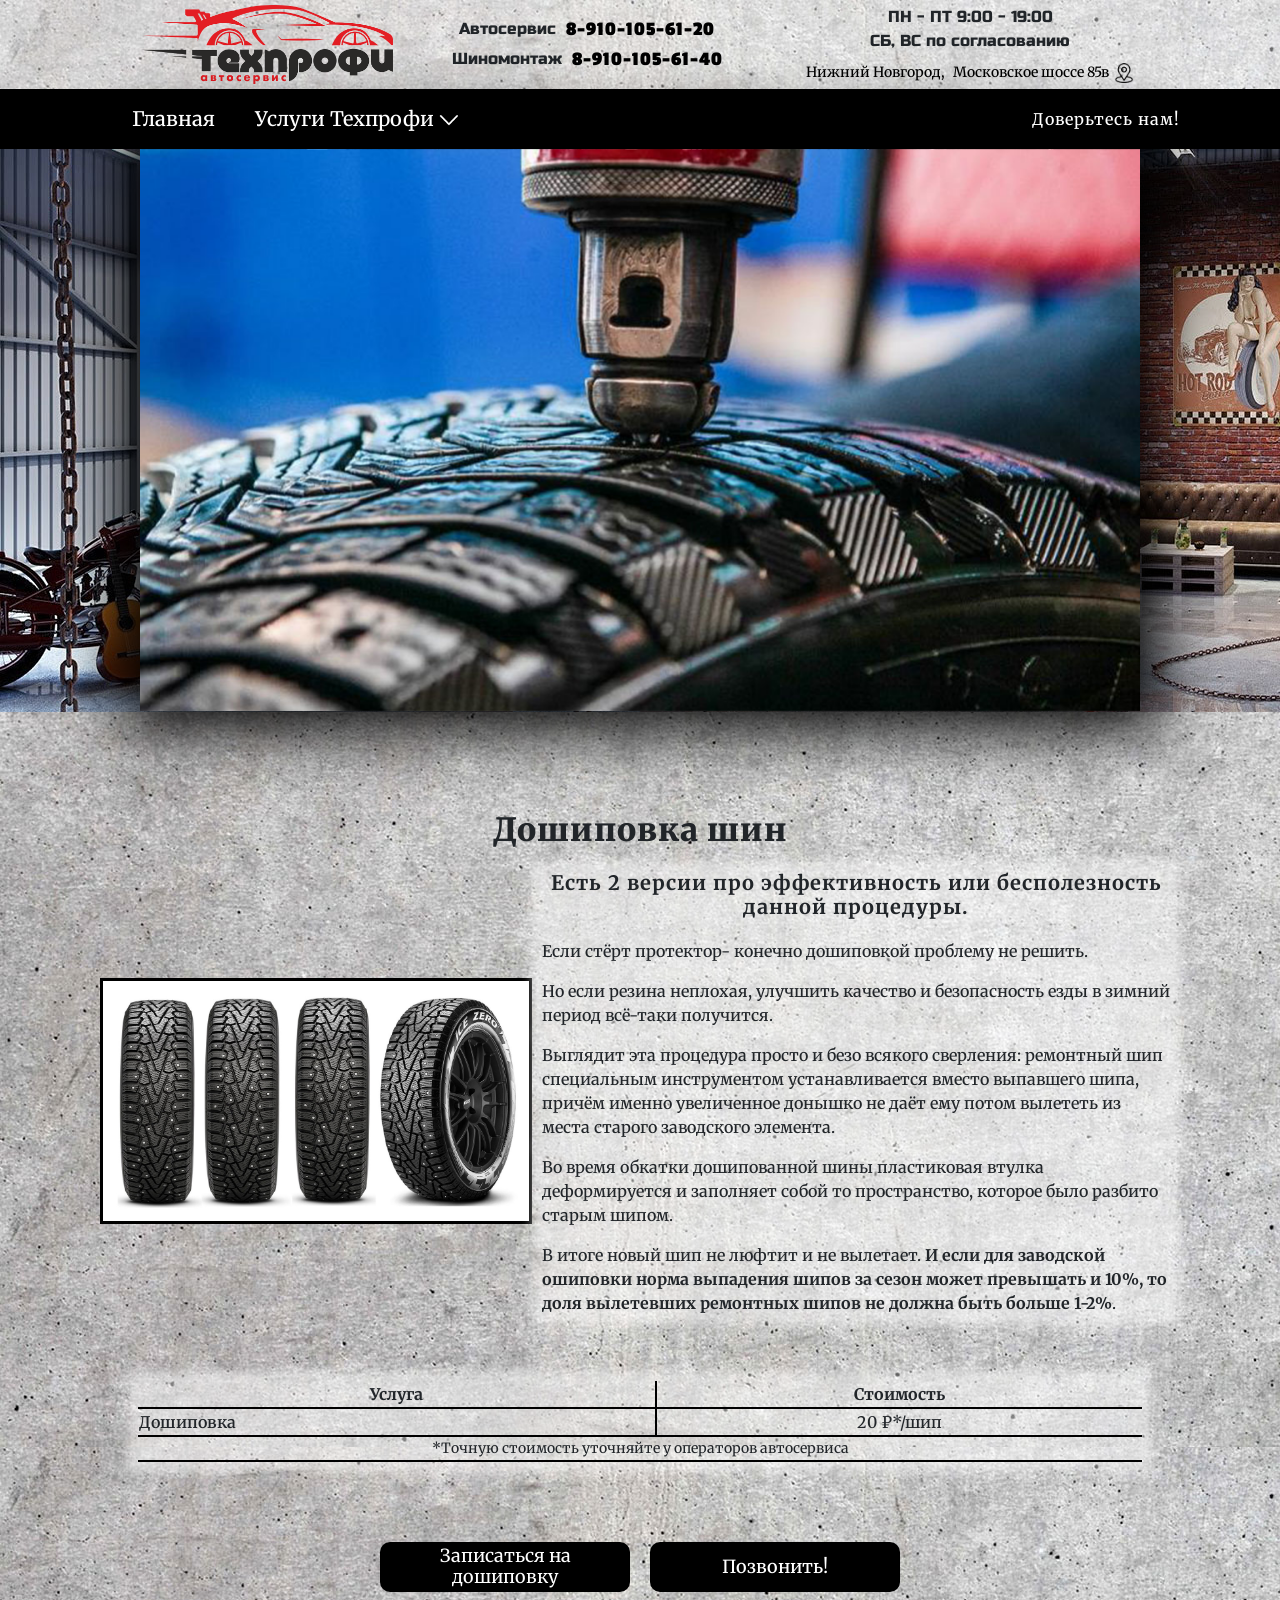
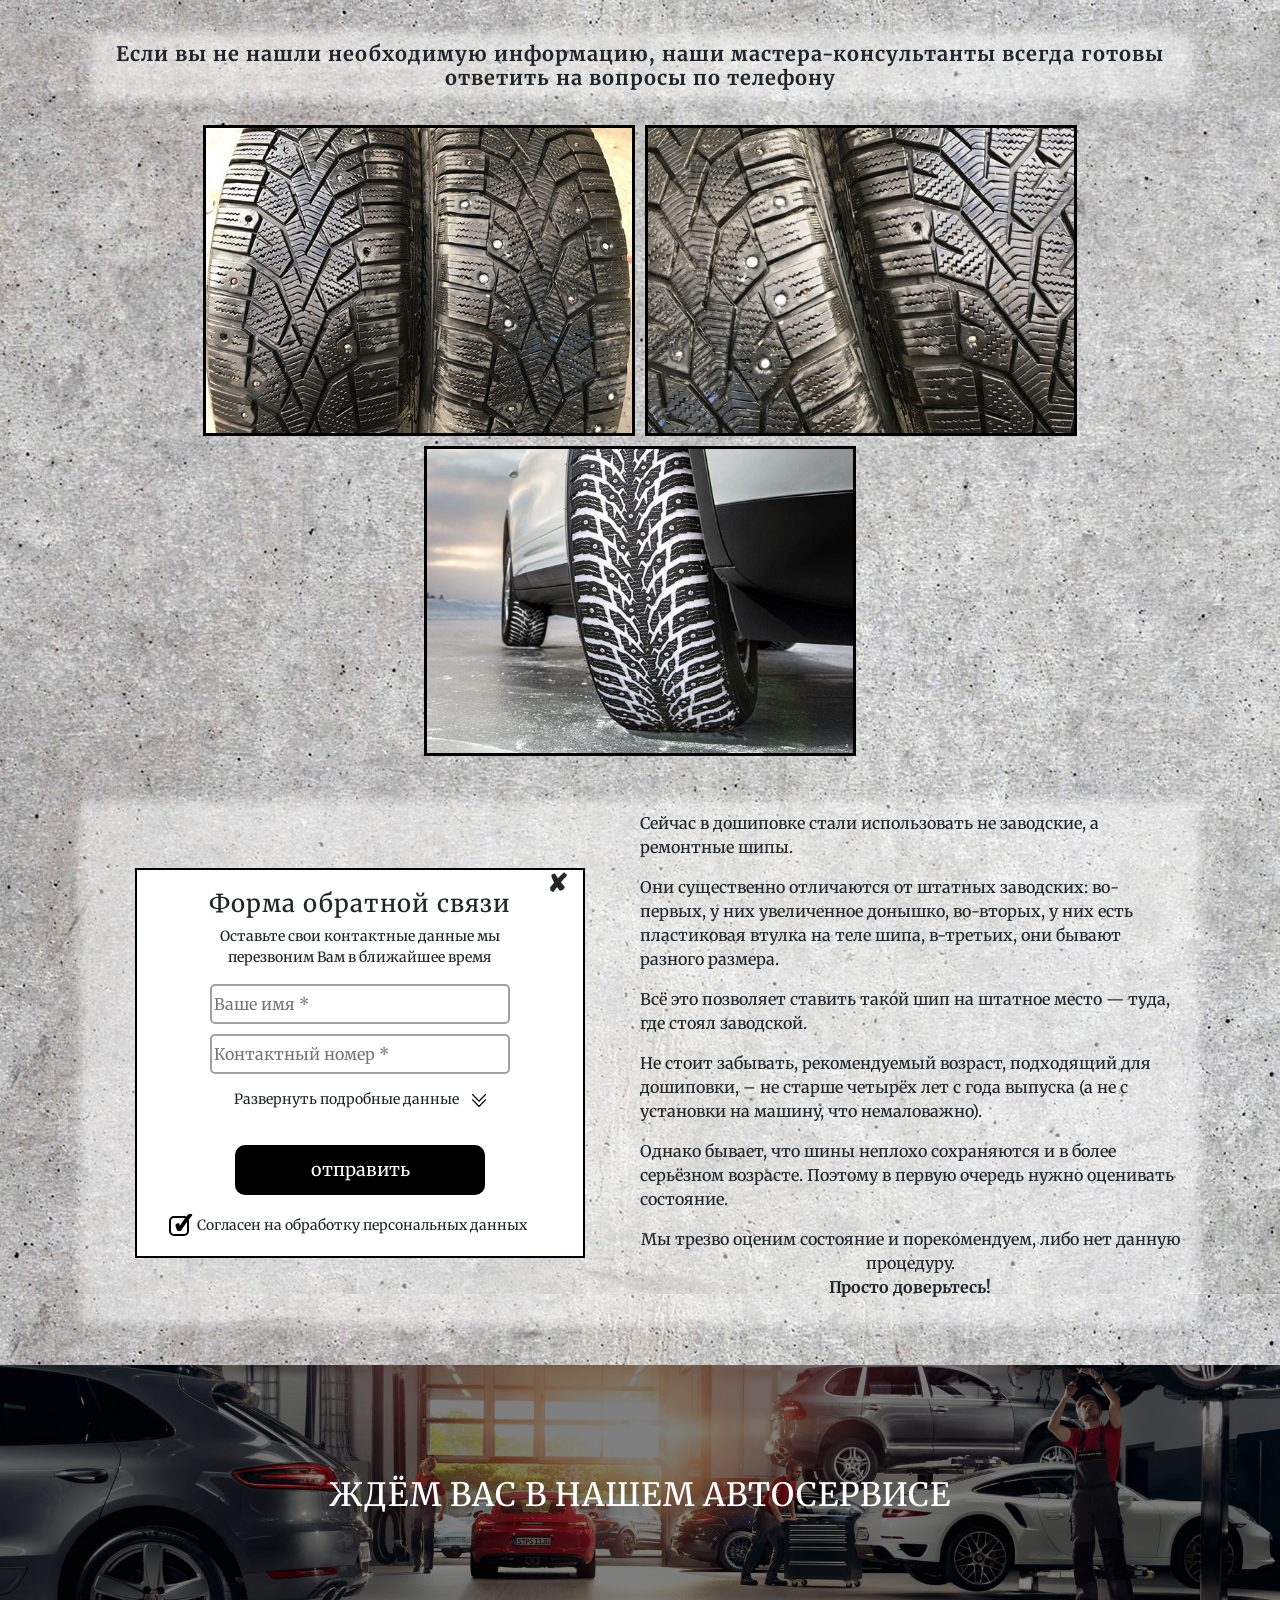
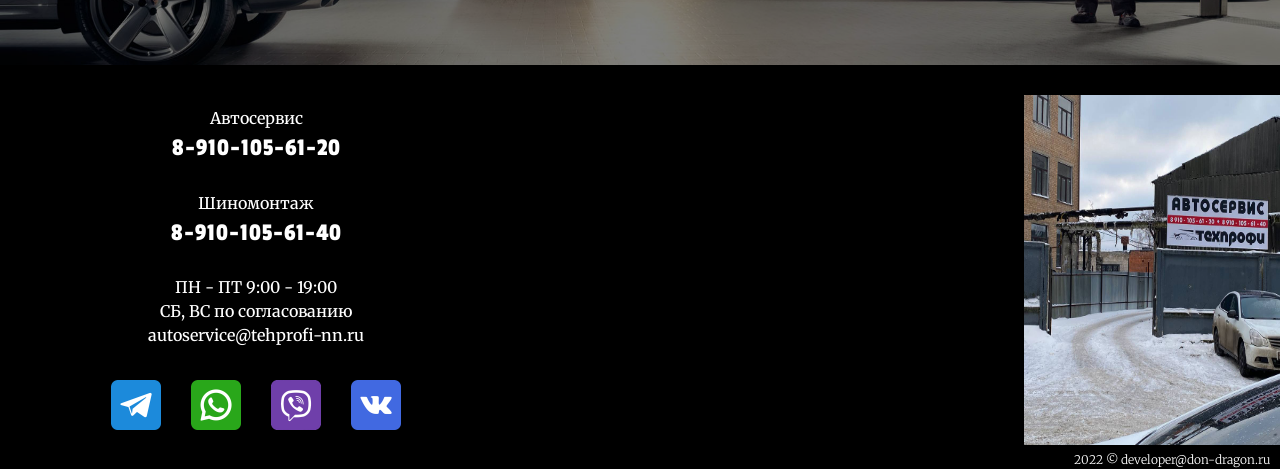
<file: main/tireFinishing.html>
<!DOCTYPE html>
<html lang="ru">
<head>
    <script type="text/javascript">(function(window,document,n,project_ids){window.GudokData=n;if(typeof project_ids !== "object"){project_ids = [project_ids]};window[n] = {};window[n]["projects"]=project_ids;config_load(project_ids.join(','));function config_load(cId){var a=document.getElementsByTagName("script")[0],s=document.createElement("script"),i=function(){a.parentNode.insertBefore(s,a)},cMrs='';s.async=true;if(document.location.search&&document.location.search.indexOf('?gudok_check=')===0)cMrs+=document.location.search.replace('?','&');s.src="//mod.gudok.tel/script.js?sid="+cId+cMrs;if(window.opera == "[object Opera]"){document.addEventListener("DOMContentLoaded", i, false)}else{i()}}})(window, document, "gd", "wwriidlz1s");</script>
    <meta charset="UTF-8">
    <meta http-equiv="X-UA-Compatible" content="IE=edge">
    <meta name="viewport" content="width=device-width, initial-scale=1.0">
    <meta name="description" content="ТехПрофи- дошиповка лучшими материалами!">
    <meta name="viewport" content="width=device-width, initial-scale=1.0">
    <meta content='Автосервис, диагностика автомобиля, ремонт подвески, техническое обслуживание, шиномонтаж
    дошиповка шин, ремонт рулевых реек' name='keywords'>
    <meta http-equiv="Cache-Control" content="no-cache"> <!--Запрет на кеширование-->
    <meta property="og:type" content="website">
    <meta property="og:description" content="ТехПрофи- дошиповка лучшими материалами!">
    <meta property="og:locale" content="ru_RU">
    <meta property="og:title" content="ТехПрофи- дошиповка лучшими материалами!" >
    <link rel="shortcut icon" href="../assets/icon/favicon.png" type="image/png">
    <link rel="icon" href="../assets/icon/favicon.png" type="image/png">
    <link rel="preconnect" href="https://fonts.googleapis.com">
    <link rel="preconnect" href="https://fonts.gstatic.com" crossorigin>
    <link href="https://fonts.googleapis.com/css2?family=Merriweather:wght@300;400;700;900&family=Passion+One:wght@400;700&family=Russo+One&display=swap" rel="stylesheet">
    <link rel="stylesheet" href="../main/bootstrap.css">
    <link rel="stylesheet" href="../main/normalize.css">
    <link rel="stylesheet" href="../main/style.css">
    <link rel="stylesheet" href="../main/style-popap.css">
    <link rel="stylesheet" href="../main/style-servises.css">
    <title>ТехПрофи</title>
    
    <!-- Yandex.Metrika counter -->
<script type="text/javascript" >
   (function(m,e,t,r,i,k,a){m[i]=m[i]||function(){(m[i].a=m[i].a||[]).push(arguments)};
   m[i].l=1*new Date();
   for (var j = 0; j < document.scripts.length; j++) {if (document.scripts[j].src === r) { return; }}
   k=e.createElement(t),a=e.getElementsByTagName(t)[0],k.async=1,k.src=r,a.parentNode.insertBefore(k,a)})
   (window, document, "script", "https://mc.yandex.ru/metrika/tag.js", "ym");

   ym(91200128, "init", {
        clickmap:true,
        trackLinks:true,
        accurateTrackBounce:true,
        webvisor:true
   });
</script>
<noscript><div><img src="https://mc.yandex.ru/watch/91200128" style="position:absolute; left:-9999px;" alt="" /></div></noscript>
<!-- /Yandex.Metrika counter -->
    
</head>
<body>
 <!-- Кнопка вызова и якорь вверх- в углу фиксированно.
    <div class="fixed-call">
    <a href="tel:+79101056120">
      <img src="assets/icon/call.png" alt="call">
    </a>
  </div>
  <div class="fixed-car" id="fixed-car">
    <a href="#h1">
      <img src="assets/icon/car.png" alt="call">
    </a>
  </div>
  -->
    
  <header>
    <!--
        <div class="header-wrapper-mini">
        <div class="header-contact-mini-call">
          <div class="header-contact-mini-auto-call">
            <span>Автосервис</span>
            <a target="_blank" href="tel:+79101056120">8-910-105-61-20</a>
          </div>
          <div class="header-contact-mini-tire-call">
             <span>Шиномонтаж</span>
             <a target="_blank" href="tel:+79101056140">8-910-105-61-40</a>
          </div>
        </div>
        
        <div class="header-contact-mini-addres">
          <a href="#map-anchor"><img src="assets/icon/location-mini.png" alt="location"></a>
        </div>
      </div>
      
      -->

      <div id="h1" class="header-wrapper">
          <div class="header-logo">
              <img src="../assets/icon/logoService.png" alt="Логотип автосервиса">
          </div>
          <div class="header-contacts">
              <div class="header-contact-auto-service">
                  <span>Автосервис</span>
                  <a target="_blank" href="tel:+79101056120">8-910-105-61-20</a>
              </div>
              <div class="header-contact-tire-service">
                   <span>Шиномонтаж</span>
                   <a target="_blank" href="tel:+79101056140">8-910-105-61-40</a>
              </div>
          </div>
          <div class="header-timetable">
            <span>ПН - ПТ  9:00 - 19:00</span>   <span>СБ, ВС по согласованию</span>
          </div>
          <div class="header-addres">
            <div class="header-addres-wrapper">
              <a href="#map-anchor">Нижний Новгород, </a>
              <a href="#map-anchor">Московское шоссе 85в </a>
            </div>
              <img src="../assets/icon/location.png" alt="Адрес автосервиса">
          </div>
      </div>

        <div class="sticky-menu-contain">
          <div class="menu">
            <div class="menu-wrapper container">
                <div class="burger-bar-img">
                    <img class="burger-bar" src="../assets/icon/burger-bar.png" alt="Скрытое меню">
                    <img class="burger-bar-close scale0" src="../assets/icon/close.png" alt="Скрытое меню закрыто">
                </div>
                <div class="menu-logo">
                  <img src="../assets/icon/logo-menu.png" alt="Логотип автосервиса">
                </div>
                <div class="main-menu">
                  <ul>
                    <li><a href="../index.html">Главная</a></li>
                    <li class="services-main-menu">Услуги Техпрофи<img src="../assets/icon/sale-arrow.png" alt="Развернуть"></li>
                   </ul>
                </div>
                <span> Доверьтесь нам!</span>
            </div>
             <div class="burger-bar-content height0">
              <ul>
                <li><a href="../index.html">Главная</a></li>
                <li><a href="suspensionRepair.html">Ходовая часть и подвеска</a></li>
                <li><a href="diagnosticsCar.html">Диагностика автомобиля</a></li>
                <li><a href="maintenance.html">Техническое обслуживание</a></li>
                <li><a href="steeringRepair.html">Рулевое управление</a></li>
                <li><a href="brakeSystem.html">Тормозная система</a></li>
                <li><a href="transmission.html">Топливная система</a></li>
                <li><a href="tireService.html">Шиномонтаж</a></li>
                <li><a href="tireFinishing.html">Дошиповка шин</a></li>
                <li class="font-size-0"> - </li>
                <li><a href="../main/sale.html"  class="main-menu-sale">Акции</a></li>
                <li class="font-size-0"> - </li>
                <li><a target="_blank" href="tel:+79101056120">Автосервис 8-910-105-61-20</a></li>
                <li><a target="_blank" href="tel:+79101056140">Шиномонтаж 8-910-105-61-40</a></li>
              </ul>
            </div>
        </div>
        </div>
    </header>

    <main>

    <div class="wrapper-carousel">
         <div class="loft1"></div>
         <div class="loft2"></div>
        <div id="carouselExampleCaptions" class="carousel slide" data-bs-ride="carousel">
            <div class="carousel-inner">
              <div class="carousel-item active" data-bs-interval="5000">
                <img src="../assets/img/doship-fon.jpg" class="d-block w-100" alt="Дошиповка шин">
              </div>
            </div>
            <button class="carousel-control-prev" type="button" data-bs-target="#carouselExampleCaptions" data-bs-slide="prev">
              <span class="carousel-control-prev-icon" aria-hidden="true"></span>
              <span class="visually-hidden">Previous</span>
            </button>
            <button class="carousel-control-next" type="button" data-bs-target="#carouselExampleCaptions" data-bs-slide="next">
              <span class="carousel-control-next-icon" aria-hidden="true"></span>
              <span class="visually-hidden">Next</span>
            </button>
          </div>
    </div>

    <h1>Дошиповка шин</h1>
    <div class="services-description container">
    <img class="services-img reasons-img" src="../assets/img/doship-description.jpg" alt="Дошиповка шин">
    <div class="reasons container">
         <h5>
          Есть 2 версии про эффективность или бесполезность данной процедуры.
         </h5> 
         <p>
          Если стёрт протектор- конечно дошиповкой проблему не решить.
         </p> 
         <p>
          Но если резина неплохая, улучшить качество и безопасность езды в зимний период всё-таки получится. 
         </p>
         <p>
          Выглядит эта процедура просто и безо всякого сверления: ремонтный шип специальным инструментом устанавливается вместо выпавшего шипа, причём именно увеличенное донышко не даёт ему потом вылететь из места старого заводского элемента.
         </p> 
         <p>
          Во время обкатки дошипованной шины пластиковая втулка деформируется и заполняет собой то пространство, которое было разбито старым шипом.
         </p> 
         <p>
          В итоге новый шип не люфтит и не вылетает. <span>И если для заводской ошиповки норма выпадения шипов за сезон может превышать и 10%, то доля вылетевших ремонтных шипов не должна быть больше 1-2%</span>.
         </p>            
    </div>
    </div>
    
    <div class="container services-price">
      <table>
        <thead>
          <tr>
            <th>Услуга</th>
            <th>Стоимость</th>
          </tr>
        </thead>
        <tbody>
          <tr>
            <td><span>Дошиповка</span></td>
            <td class="td-center">20 ₽*/шип</td>
          </tr>
        </tbody>
        <tfoot>
          <tr>
            <td colspan="2" class="td-center">*Точную стоимость уточняйте у операторов автосервиса</td>
          </tr>
        </tfoot>
      </table>
    </div>

        <div class="btn-services-page">
                <button class="dd-button button-formPopup">Записаться на дошиповку</button>
    
            <div class="button-hello">
                <a href="tel:+79101056140" class="dd-button">Позвонить!</a>
              </div>
        </div>

        <div class="container">
          <h5>Если вы не нашли необходимую информацию, наши мастера-консультанты всегда готовы ответить на вопросы по телефону</h5>
        </div>

        <div class="service-gallery container">
          <img class="services-img" src="../assets/img/doship-1.jpg" alt="Тормоза втомобиля">
          <img class="services-img" src="../assets/img/doship-2.jpg" alt="Тормоза втомобиля">
          <img class="services-img" src="../assets/img/doship-3.jpg" alt="Тормоза втомобиля">
        </div>

        <div class="services-dop-form container">
          <div class="service-dop">
             <p>
              Сейчас в дошиповке стали использовать не заводские, а ремонтные шипы.
             </p>
             <p>
              Они существенно отличаются от штатных заводских: во-первых, у них увеличенное донышко, во-вторых, у них есть пластиковая втулка на теле шипа, в-третьих, они бывают разного размера.
             </p> 
             <p>
              Всё это позволяет ставить такой шип на штатное место — туда, где стоял заводской.
             </p> 
             <p>Не стоит забывать, рекомендуемый возраст, подходящий для дошиповки, – не старше четырёх лет с года выпуска (а не с установки на машину, что немаловажно).</p>
             <p>
              Однако бывает, что шины неплохо сохраняются и в более серьёзном возрасте. Поэтому в первую очередь нужно оценивать состояние.
             </p>
            <p class="service-dop-slogan"> Мы трезво оценим состояние и порекомендуем, либо нет данную процедуру. <br> <span>Просто доверьтесь!</span></p>
          </div>
  
                  <div class="form">
                    <form action="#" id="form" class="form__body">
                      <div class="close-popup">&#10008;</div>
                      <h4 class="form__title">Форма обратной связи </h4>
                      <p>Оставьте свои контактные данные 
                        мы перезвоним Вам в ближайшее время</p>
              
                      <div class="form__item">
                        <label for="formName" class="form__label"></label>
                        <input id="formName" type="text" name="name" class="form__inpute _req" placeholder="Ваше имя *">
                      </div>
              
                      <div class="form__item">
                       <label for="formTell" class="form__label"></label>
                       <input id="formTell" type="number" name="tell" class="form__inpute _req" placeholder="Контактный номер *">
                     </div>
      
                     <div class="detailed-data">
                      <span class="detailed-data-span">Развернуть подробные данные </span>
                      <img class="detailed-data-img" src="../assets/icon/simply-arrow.png" alt="Развернуть">
                    </div>
                     
                    <div class="detailed-data-content">
  
                      <div class="form__item">
                          <label for="formMessage" class="form__label"></label>
                          <textarea name="message" id="formMessage" class="form__inpute" placeholder="Краткое описание"></textarea>
                        </div>
      
                        <div class="form__item">
                          <label for="formBrand" class="form__label"></label>
                          <textarea name="brand" id="formBrand" class="form__inpute" placeholder="Марка шин"></textarea>
                        </div>
       
                     <div class="check-box-wrapper">
                       <label for="formConsumables" class="checkbox__label">Свои расходники</label>
                      <input type="checkbox" name="consumables" class="checkbox__inpute" id="formConsumables" >
                     </div>
                    </div>
                    
                    <button class="form__button" type="submit" >отправить</button>
                    
                    <div class="check-box-wrapper-agreem">
                      <input type="checkbox" name="agreement" class="checkbox__inpute _req" id="formAgreement" checked>
                       <label for="formAgreement" class="checkbox__label">Согласен на обработку персональных данных</label>
                    </div>
                    
                    </form>
                  </div>
        </div>
                

        <div class="waiting-you-wrapper">
          <div class="waiting-you">
            <h2>ждём вас в нашем автосервисе</h2>
          </div>
        </div>
    </main>

    <footer>
      <div class="footer-info" id="footer-info"> 

        <div class="footer-car-service">
          <span>Автосервис</span> <a target="_blank" href="tel:+79101056120">8-910-105-61-20</a>
        </div>
        <div class="footer-tire-service">
          <span>Шиномонтаж</span> <a target="_blank" href="tel:+79101056140">8-910-105-61-40</a>
        </div>

       <div class="footer-timetable"><span>ПН - ПТ  9:00 - 19:00</span>  <span>СБ, ВС по согласованию</span> 
         <a href="mailto:autoservice@tehprofi-nn.ru">autoservice@tehprofi-nn.ru</a>
      </div>

     <div class="footer-social">
        <a target="_blank" href="https://t.me/+79101056120"> <img src="../assets/icon/telegram.png" alt="telegram"></a>
        <a target="_blank" href="https://wa.me/79101056120"> <img src="../assets/icon/whatsapp.png" alt="whatsapp"></a>
        <a target="_blank" href="viber://add?number=79101056120"> <img src="../assets/icon/viber.png" alt="viber"></a>
        <a target="_blank" href="https://vk.com/tehprofinn"> <img src="../assets/icon/vk.png" alt="vk"></a>
     </div>


      <div class="footer-map" id="map-anchor">
       <iframe src="https://yandex.ru/map-widget/v1/-/CCUZBThUXA" allowfullscreen ></iframe>
      </div>
      <div class="entry">
        <img src="../assets/img/entry.jpg" alt="entry">
      </div>
      </div>
      <div class="autor"><a target="_blank" href="mailto:developer@don-dragon.ru">2022 © developer@don-dragon.ru</a></div>
   </footer>

   <script src="../main/bootstrap.js"></script>
   <script src="../main/script.js"></script>
</body>
</html>
</file>
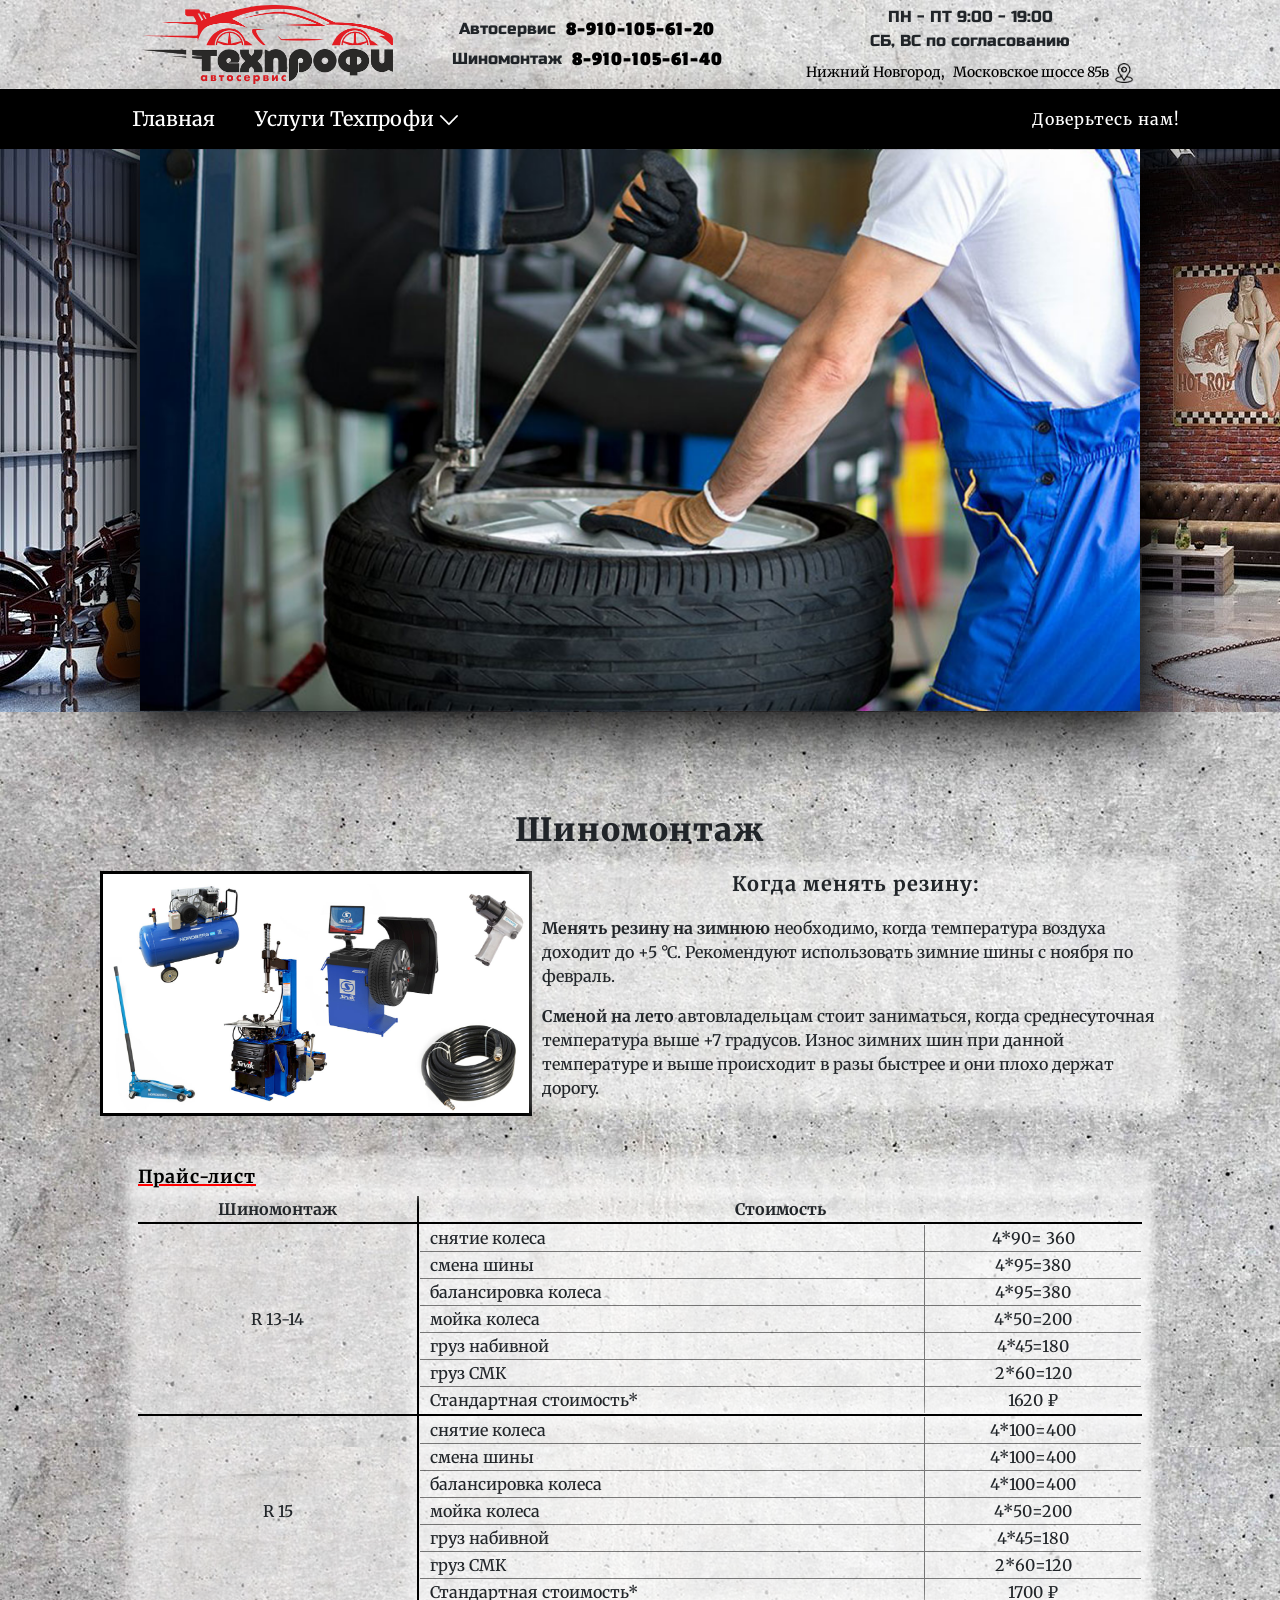
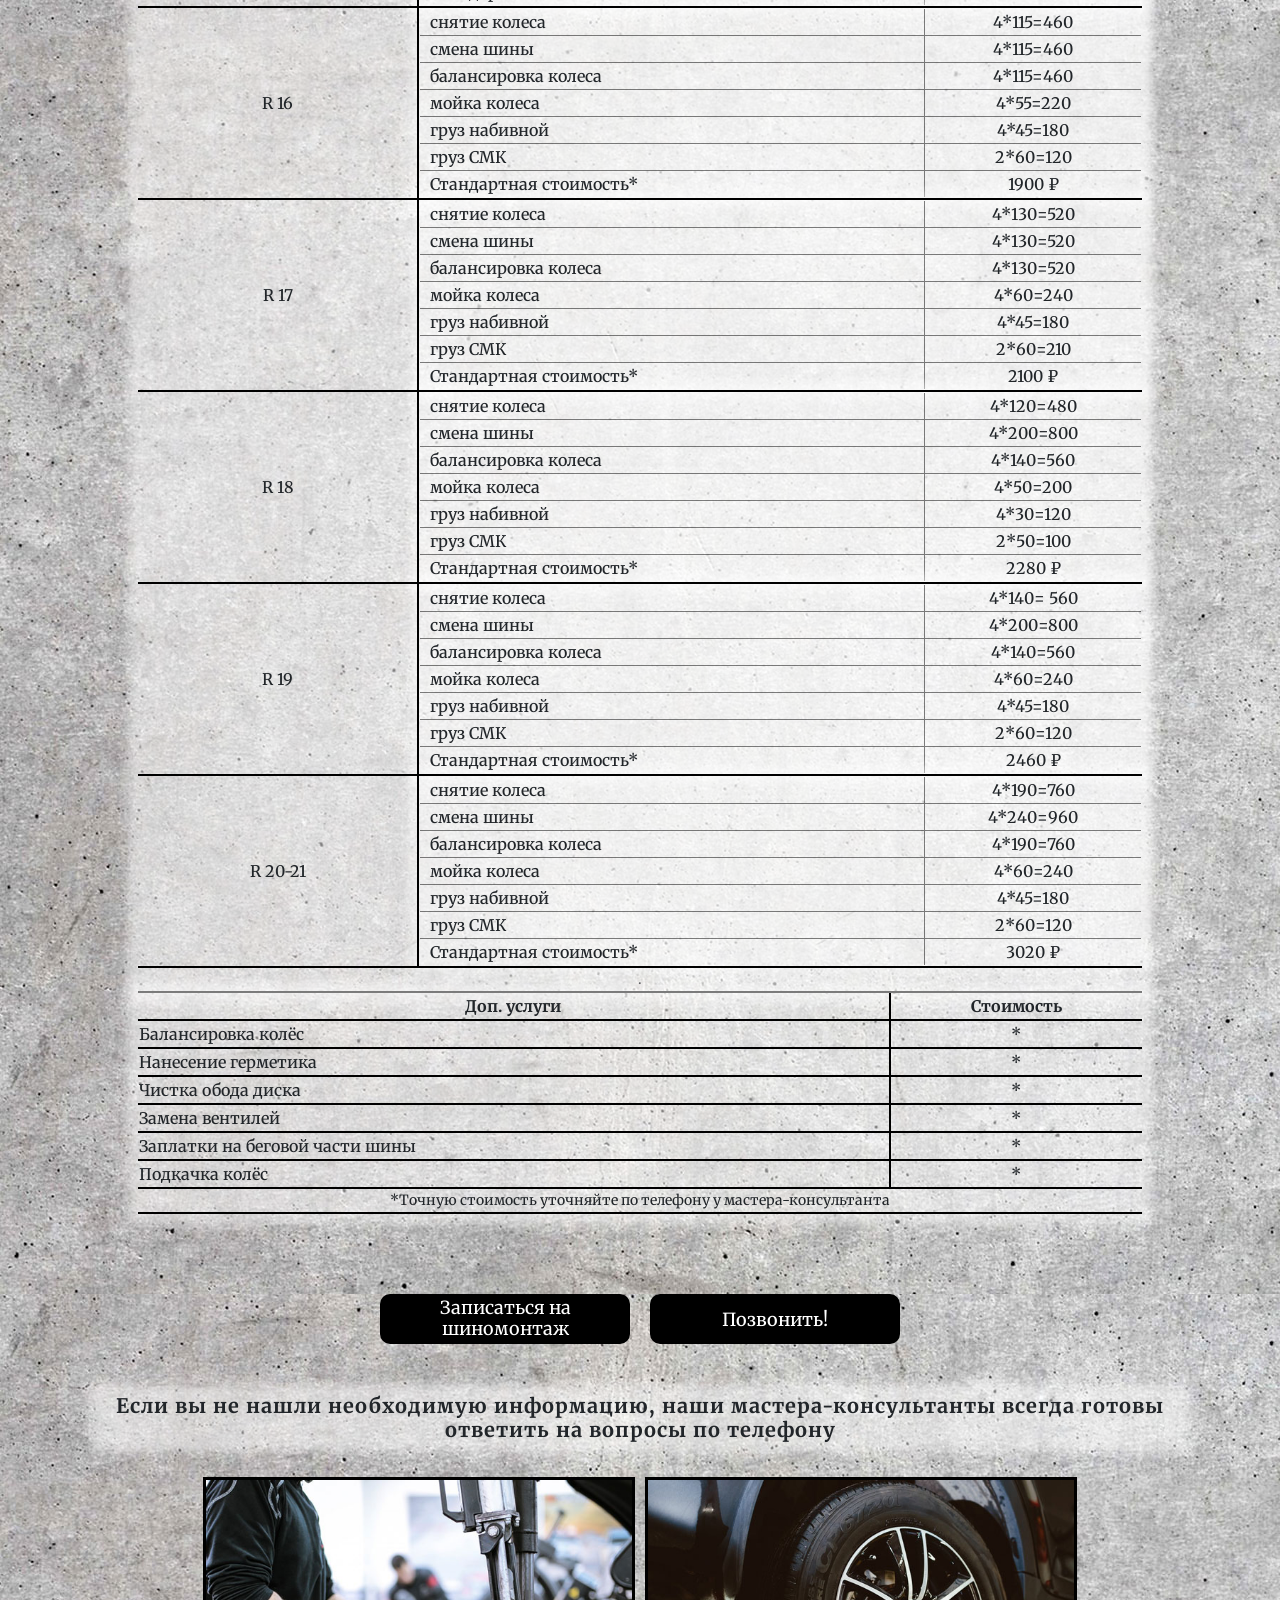
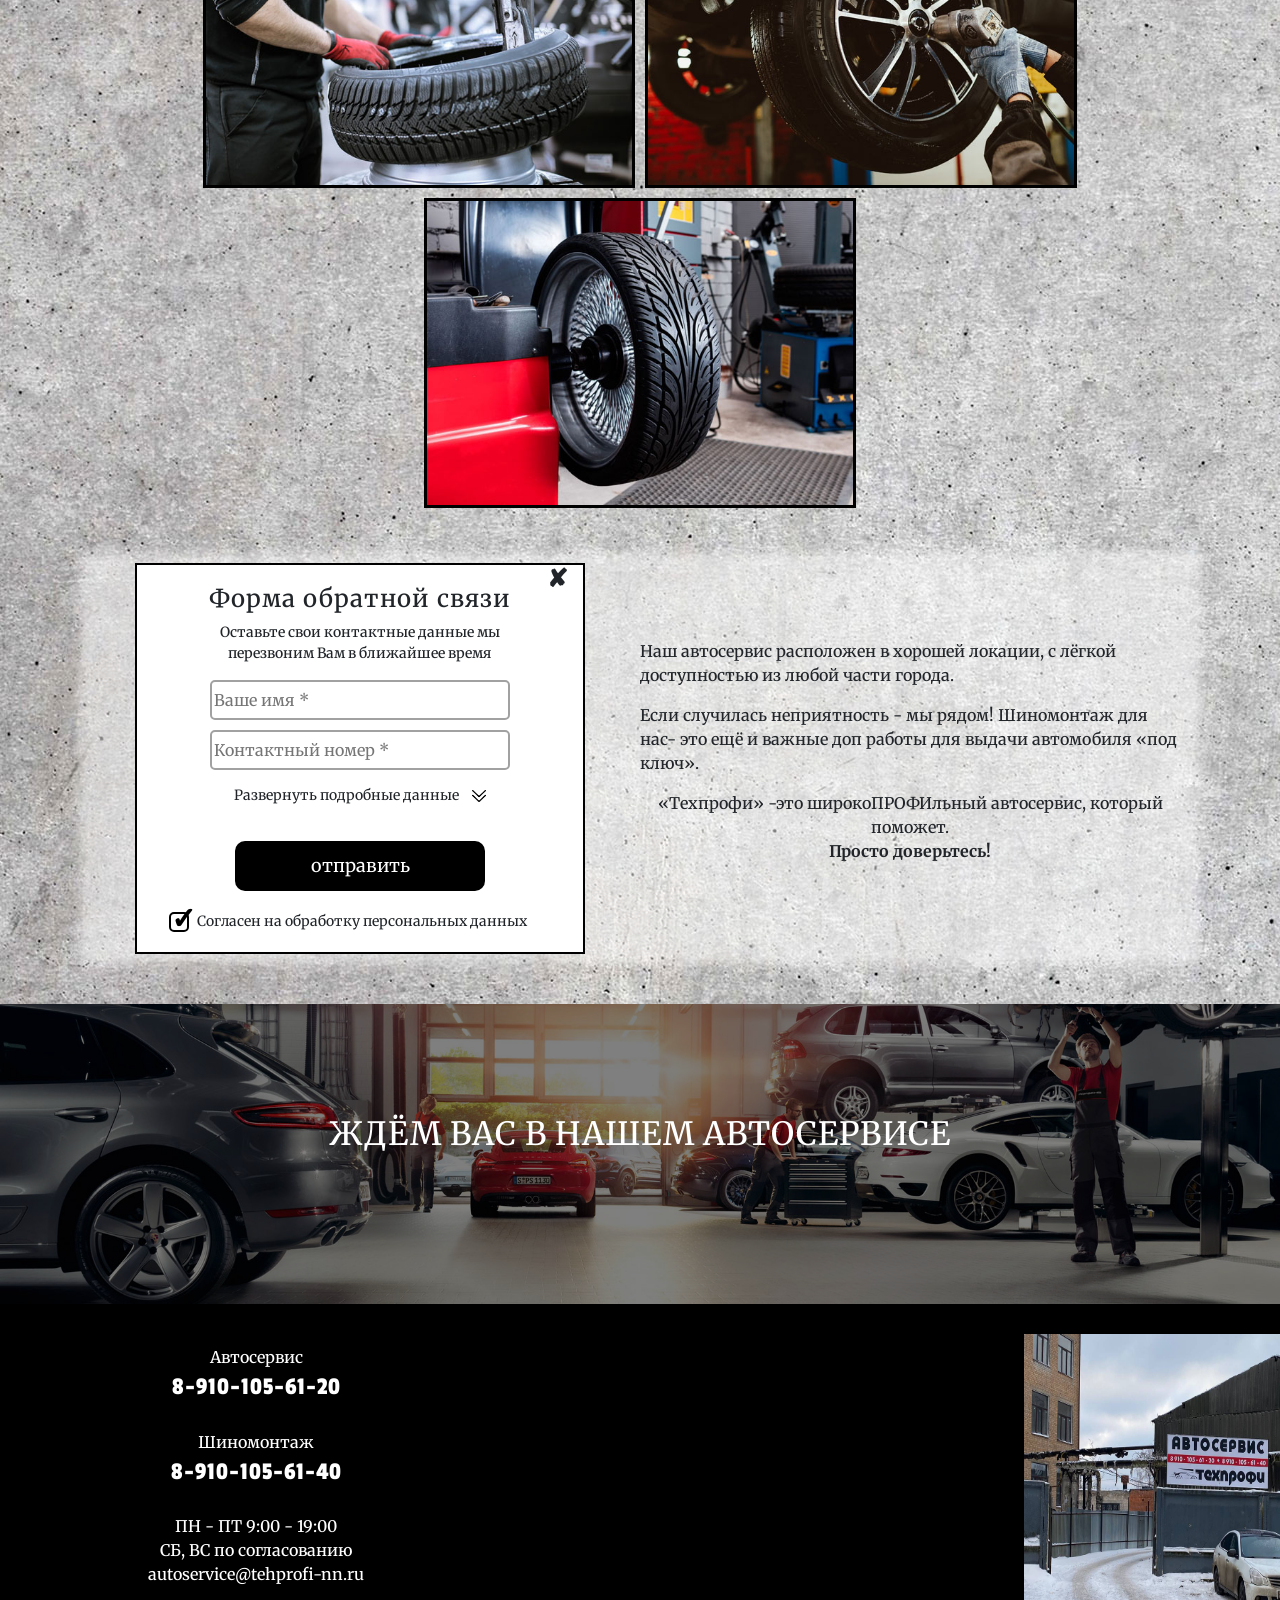
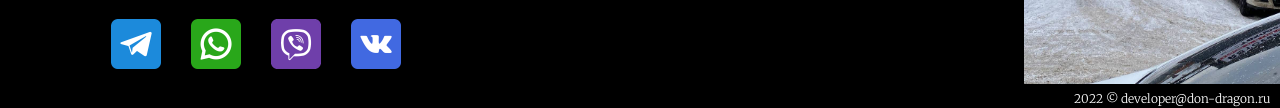
<file: main/tireService.html>
<!DOCTYPE html>
<html lang="ru">
<head>
    <script type="text/javascript">(function(window,document,n,project_ids){window.GudokData=n;if(typeof project_ids !== "object"){project_ids = [project_ids]};window[n] = {};window[n]["projects"]=project_ids;config_load(project_ids.join(','));function config_load(cId){var a=document.getElementsByTagName("script")[0],s=document.createElement("script"),i=function(){a.parentNode.insertBefore(s,a)},cMrs='';s.async=true;if(document.location.search&&document.location.search.indexOf('?gudok_check=')===0)cMrs+=document.location.search.replace('?','&');s.src="//mod.gudok.tel/script.js?sid="+cId+cMrs;if(window.opera == "[object Opera]"){document.addEventListener("DOMContentLoaded", i, false)}else{i()}}})(window, document, "gd", "wwriidlz1s");</script>
    <meta charset="UTF-8">
    <meta http-equiv="X-UA-Compatible" content="IE=edge">
    <meta name="viewport" content="width=device-width, initial-scale=1.0">
    <meta name="description" content="ТехПрофи- шиномонтаж от 13 до 21 радиуса">
    <meta name="viewport" content="width=device-width, initial-scale=1.0">
    <meta content='Автосервис, диагностика автомобиля, ремонт подвески, техническое обслуживание, шиномонтаж
    дошиповка шин, ремонт рулевых реек' name='keywords'>
    <meta http-equiv="Cache-Control" content="no-cache"> <!--Запрет на кеширование-->
    <meta property="og:type" content="website">
    <meta property="og:description" content="ТехПрофи- шиномонтаж от 13 до 21 радиуса">
    <meta property="og:locale" content="ru_RU">
    <meta property="og:title" content="ТехПрофи- шиномонтаж от 13 до 21 радиуса" >
    <link rel="shortcut icon" href="../assets/icon/favicon.png" type="image/png">
    <link rel="icon" href="../assets/icon/favicon.png" type="image/png">
    <link rel="preconnect" href="https://fonts.googleapis.com">
    <link rel="preconnect" href="https://fonts.gstatic.com" crossorigin>
    <link href="https://fonts.googleapis.com/css2?family=Merriweather:wght@300;400;700;900&family=Passion+One:wght@400;700&family=Russo+One&display=swap" rel="stylesheet">
    <link rel="stylesheet" href="../main/bootstrap.css">
    <link rel="stylesheet" href="../main/normalize.css">
    <link rel="stylesheet" href="../main/style.css">
    <link rel="stylesheet" href="../main/style-popap.css">
    <link rel="stylesheet" href="../main/style-servises.css">
    <title>ТехПрофи</title>
    
    <!-- Yandex.Metrika counter -->
<script type="text/javascript" >
   (function(m,e,t,r,i,k,a){m[i]=m[i]||function(){(m[i].a=m[i].a||[]).push(arguments)};
   m[i].l=1*new Date();
   for (var j = 0; j < document.scripts.length; j++) {if (document.scripts[j].src === r) { return; }}
   k=e.createElement(t),a=e.getElementsByTagName(t)[0],k.async=1,k.src=r,a.parentNode.insertBefore(k,a)})
   (window, document, "script", "https://mc.yandex.ru/metrika/tag.js", "ym");

   ym(91200128, "init", {
        clickmap:true,
        trackLinks:true,
        accurateTrackBounce:true,
        webvisor:true
   });
</script>
<noscript><div><img src="https://mc.yandex.ru/watch/91200128" style="position:absolute; left:-9999px;" alt="" /></div></noscript>
<!-- /Yandex.Metrika counter -->
    
</head>
<body>
  <!-- Кнопка вызова и якорь вверх- в углу фиксированно.
    <div class="fixed-call">
    <a href="tel:+79101056120">
      <img src="assets/icon/call.png" alt="call">
    </a>
  </div>
  <div class="fixed-car" id="fixed-car">
    <a href="#h1">
      <img src="assets/icon/car.png" alt="call">
    </a>
  </div>
  -->
    
  <header>
    <!--
        <div class="header-wrapper-mini">
        <div class="header-contact-mini-call">
          <div class="header-contact-mini-auto-call">
            <span>Автосервис</span>
            <a target="_blank" href="tel:+79101056120">8-910-105-61-20</a>
          </div>
          <div class="header-contact-mini-tire-call">
             <span>Шиномонтаж</span>
             <a target="_blank" href="tel:+79101056140">8-910-105-61-40</a>
          </div>
        </div>
        
        <div class="header-contact-mini-addres">
          <a href="#map-anchor"><img src="assets/icon/location-mini.png" alt="location"></a>
        </div>
      </div>
      
      -->

      <div id="h1" class="header-wrapper">
          <div class="header-logo">
              <img src="../assets/icon/logoService.png" alt="Логотип автосервиса">
          </div>
          <div class="header-contacts">
              <div class="header-contact-auto-service">
                  <span>Автосервис</span>
                  <a target="_blank" href="tel:+79101056120">8-910-105-61-20</a>
              </div>
              <div class="header-contact-tire-service">
                   <span>Шиномонтаж</span>
                   <a target="_blank" href="tel:+79101056140">8-910-105-61-40</a>
              </div>
          </div>
          <div class="header-timetable">
            <span>ПН - ПТ  9:00 - 19:00</span>   <span>СБ, ВС по согласованию</span>
          </div>
          <div class="header-addres">
            <div class="header-addres-wrapper">
              <a href="#map-anchor">Нижний Новгород, </a>
              <a href="#map-anchor">Московское шоссе 85в </a>
            </div>
              <img src="../assets/icon/location.png" alt="Адрес автосервиса">
          </div>
      </div>

        <div class="sticky-menu-contain">
          <div class="menu">
            <div class="menu-wrapper container">
                <div class="burger-bar-img">
                    <img class="burger-bar" src="../assets/icon/burger-bar.png" alt="Скрытое меню">
                    <img class="burger-bar-close scale0" src="../assets/icon/close.png" alt="Скрытое меню закрыто">
                </div>
                <div class="menu-logo">
                  <img src="../assets/icon/logo-menu.png" alt="Логотип автосервиса">
                </div>
                <div class="main-menu">
                  <ul>
                    <li><a href="../index.html">Главная</a></li>
                    <li class="services-main-menu">Услуги Техпрофи<img src="../assets/icon/sale-arrow.png" alt="Развернуть"></li>
                   </ul>
                </div>
                <span> Доверьтесь нам!</span>
            </div>
             <div class="burger-bar-content height0">
              <ul>
                <li><a href="../index.html">Главная</a></li>
                <li><a href="suspensionRepair.html">Ходовая часть и подвеска</a></li>
                <li><a href="diagnosticsCar.html">Диагностика автомобиля</a></li>
                <li><a href="maintenance.html">Техническое обслуживание</a></li>
                <li><a href="steeringRepair.html">Рулевое управление</a></li>
                <li><a href="brakeSystem.html">Тормозная система</a></li>
                <li><a href="transmission.html">Топливная система</a></li>
                <li><a href="tireService.html">Шиномонтаж</a></li>
                <li><a href="tireFinishing.html">Дошиповка шин</a></li>
                <li class="font-size-0"> - </li>
                <li><a href="../main/sale.html"  class="main-menu-sale">Акции</a></li>
                <li class="font-size-0"> - </li>
                <li><a target="_blank" href="tel:+79101056120">Автосервис 8-910-105-61-20</a></li>
                <li><a target="_blank" href="tel:+79101056140">Шиномонтаж 8-910-105-61-40</a></li>
              </ul>
            </div>
        </div>
        </div>
    </header>

    <main>

    <div class="wrapper-carousel">
         <div class="loft1"></div>
         <div class="loft2"></div>
        <div id="carouselExampleCaptions" class="carousel slide" data-bs-ride="carousel">
            <div class="carousel-inner">
              <div class="carousel-item active" data-bs-interval="5000">
                <img src="../assets/img/shinomontag-fon.jpg" class="d-block w-100" alt="Шиномонтаж">
              </div>
            </div>
            <button class="carousel-control-prev" type="button" data-bs-target="#carouselExampleCaptions" data-bs-slide="prev">
              <span class="carousel-control-prev-icon" aria-hidden="true"></span>
              <span class="visually-hidden">Previous</span>
            </button>
            <button class="carousel-control-next" type="button" data-bs-target="#carouselExampleCaptions" data-bs-slide="next">
              <span class="carousel-control-next-icon" aria-hidden="true"></span>
              <span class="visually-hidden">Next</span>
            </button>
          </div>
    </div>

    <h1>Шиномонтаж</h1>
    <div class="services-description container">
    <img class="services-img reasons-img" src="../assets/img/shinomontag-description.jpg" alt="Шиномонтаж">
  
      <div class="reasons container">
      <h5>Когда менять резину:</h5>
         <p><span>Менять резину на зимнюю</span> необходимо, когда температура воздуха доходит до +5 °С. Рекомендуют использовать зимние шины с ноября по февраль.  </p>
         <p><span>Сменой на лето</span> автовладельцам стоит заниматься, когда среднесуточная температура выше +7 градусов. Износ зимних шин при данной температуре и выше происходит в разы быстрее и они плохо держат дорогу.</p>
    </div>
    
    </div>
    
   
     <div class="container services-price">
      <h6>Прайс-лист</h6>
      <table>
        <thead>
          <tr>
            <th>Шиномонтаж</th>
            <th >Стоимость</th>
          </tr>  
        </thead>
        <tbody>
          <tr>
            <td class="td-center">R 13-14</td>
            <td class="td-center">
              <table class="services-price-inside-table">
                <tr>
                  <td>снятие колеса</td>
                  <td>4*90= 360</td>
                </tr>
                <tr>
                  <td>смена шины</td>
                  <td>4*95=380</td>
                </tr>
                <tr>
                  <td>балансировка колеса</td>
                  <td>4*95=380</td>
                </tr>
                <tr>
                  <td>мойка колеса</td>
                  <td>4*50=200</td>
                </tr>
                <tr>
                  <td>груз набивной</td>
                  <td>4*45=180</td>
                </tr>
                <tr>
                  <td>груз СМК</td>
                  <td>2*60=120</td>
                </tr>
                <tr>
                  <td>Стандартная стоимость*</td>
                  <td>1620 ₽</td>
                </tr>
              </table>
            </td>
          </tr>
          <tr>
            <td class="td-center">R 15</td>
            <td class="td-center">
              <table class="services-price-inside-table">
                <tr>
                  <td>снятие колеса</td>
                  <td>4*100=400</td>
                </tr>
                <tr>
                  <td>смена шины</td>
                  <td>4*100=400</td>
                </tr>
                <tr>
                  <td>балансировка колеса</td>
                  <td>4*100=400</td>
                </tr>
                <tr>
                  <td>мойка колеса</td>
                  <td>4*50=200</td>
                </tr>
                <tr>
                  <td>груз набивной</td>
                  <td>4*45=180</td>
                </tr>
                <tr>
                  <td>груз СМК</td>
                  <td>2*60=120</td>
                </tr>
                <tr>
                  <td>Стандартная стоимость*</td>
                  <td>1700 ₽</td>
                </tr>
              </table>
            </td>
          </tr>
          <tr>
            <td class="td-center">R 16</td>
            <td class="td-center">
              <table class="services-price-inside-table">
                <tr>
                  <td>снятие колеса</td>
                  <td>4*115=460</td>
                </tr>
                <tr>
                  <td>смена шины</td>
                  <td>4*115=460</td>
                </tr>
                <tr>
                  <td>балансировка колеса</td>
                  <td>4*115=460</td>
                </tr>
                <tr>
                  <td>мойка колеса</td>
                  <td>4*55=220</td>
                </tr>
                <tr>
                  <td>груз набивной</td>
                  <td>4*45=180</td>
                </tr>
                <tr>
                  <td>груз СМК</td>
                  <td>2*60=120</td>
                </tr>
                <tr>
                  <td>Стандартная стоимость*</td>
                  <td>1900 ₽</td>
                </tr>
              </table>
            </td>
          </tr>
          <tr>
            <td class="td-center">R 17</td>
            <td class="td-center">
              <table class="services-price-inside-table">
                <tr>
                  <td>снятие колеса</td>
                  <td>4*130=520</td>
                </tr>
                <tr>
                  <td>смена шины</td>
                  <td>4*130=520</td>
                </tr>
                <tr>
                  <td>балансировка колеса</td>
                  <td>4*130=520</td>
                </tr>
                <tr>
                  <td>мойка колеса</td>
                  <td>4*60=240</td>
                </tr>
                <tr>
                  <td>груз набивной</td>
                  <td>4*45=180</td>
                </tr>
                <tr>
                  <td>груз СМК</td>
                  <td>2*60=210</td>
                </tr>
                <tr>
                  <td>Стандартная стоимость*</td>
                  <td>2100 ₽</td>
                </tr>
              </table>
            </td>
          </tr>
          <tr>
            <td class="td-center">R 18</td>
            <td class="td-center">
              <table class="services-price-inside-table">
                <tr>
                  <td>снятие колеса</td>
                  <td>4*120=480</td>
                </tr>
                <tr>
                  <td>смена шины</td>
                  <td>4*200=800</td>
                </tr>
                <tr>
                  <td>балансировка колеса</td>
                  <td>4*140=560</td>
                </tr>
                <tr>
                  <td>мойка колеса</td>
                  <td>4*50=200</td>
                </tr>
                <tr>
                  <td>груз набивной</td>
                  <td>4*30=120</td>
                </tr>
                <tr>
                  <td>груз СМК</td>
                  <td>2*50=100</td>
                </tr>
                <tr>
                  <td>Стандартная стоимость*</td>
                  <td>2280 ₽</td>
                </tr>
              </table>
            </td>
          </tr>
          <tr>
            <td class="td-center">R 19</td>
            <td class="td-center">
              <table class="services-price-inside-table">
                <tr>
                  <td>снятие колеса</td>
                  <td>4*140= 560</td>
                </tr>
                <tr>
                  <td>смена шины</td>
                  <td>4*200=800</td>
                </tr>
                <tr>
                  <td>балансировка колеса</td>
                  <td>4*140=560</td>
                </tr>
                <tr>
                  <td>мойка колеса</td>
                  <td>4*60=240</td>
                </tr>
                <tr>
                  <td>груз набивной</td>
                  <td>4*45=180</td>
                </tr>
                <tr>
                  <td>груз СМК</td>
                  <td>2*60=120</td>
                </tr>
                <tr>
                  <td>Стандартная стоимость*</td>
                  <td>2460 ₽</td>
                </tr>
              </table>
            </td>
          </tr>
          <tr>
            <td class="td-center">R 20-21</td>
            <td class="td-center">
              <table class="services-price-inside-table">
                <tr>
                  <td>снятие колеса</td>
                  <td>4*190=760</td>
                </tr>
                <tr>
                  <td>смена шины</td>
                  <td>4*240=960</td>
                </tr>
                <tr>
                  <td>балансировка колеса</td>
                  <td>4*190=760</td>
                </tr>
                <tr>
                  <td>мойка колеса</td>
                  <td>4*60=240</td>
                </tr>
                <tr>
                  <td>груз набивной</td>
                  <td>4*45=180</td>
                </tr>
                <tr>
                  <td>груз СМК</td>
                  <td>2*60=120</td>
                </tr>
                <tr>
                  <td>Стандартная стоимость*</td>
                  <td>3020 ₽</td>
                </tr>
              </table>
            </td>
          </tr>
        </tbody>
        <tfoot>
          <tr>
            <td colspan="2" class="td-center">.</td>
          </tr>
        </tfoot>
      </table>   

      <table>
        <thead>
          <tr>
            <th class="border-right">Доп. услуги</th>
            <th>Стоимость</th>
          </tr>
        </thead>
        <tbody>
          <tr>
            <td>Балансировка колёс</td>
            <td class="td-center">*</td>
          </tr>
          <tr>
            <td>Нанесение герметика</td>
            <td class="td-center">*</td>
          </tr>
          <tr>
            <td>Чистка обода диска</td>
            <td class="td-center">*</td>
          </tr>
          <tr>
            <td>Замена вентилей </td>
            <td class="td-center">*</td>
          </tr>
          <tr>
            <td>Заплатки на беговой части шины</td>
            <td class="td-center">*</td>
          </tr>
          <tr>
            <td>Подкачка колёс</td>
            <td class="td-center">*</td>
          </tr>
        </tbody>
        <tfoot>
          <tr>
            <td colspan="2" class="td-center">*Точную стоимость уточняйте по телефону  у  мастера-консультанта</td>
          </tr>
        </tfoot>
      </table>
    </div>
   

        <div class="btn-services-page">
                <button class="dd-button button-formPopup">Записаться на шиномонтаж</button>

            <div class="button-hello">
                <a href="tel:+79101056140" class="dd-button">Позвонить!</a>
              </div>
        </div>

        <div class="container">
          <h5>Если вы не нашли необходимую информацию, наши мастера-консультанты всегда готовы ответить на вопросы по телефону</h5>
        </div>

        <div class="service-gallery container">
          <img class="services-img" src="../assets/img/shinomontag-1.jpg" alt="Тормоза втомобиля">
          <img class="services-img" src="../assets/img/shinomontag-2.jpg" alt="Тормоза втомобиля">
          <img class="services-img" src="../assets/img/shinomontag-3.jpg" alt="Тормоза втомобиля">
        </div>

        <div class="services-dop-form container">

            <div class="service-dop">
            <p>Наш автосервис расположен в хорошей локации, с лёгкой доступностью из любой части города. </p>
            <p>Если случилась неприятность - мы рядом! Шиномонтаж для нас- это ещё и важные доп работы для выдачи автомобиля «под ключ». </p>
            <p class="service-dop-slogan"> «Техпрофи» -это широкоПРОФИльный автосервис, который поможет. <br> <span>Просто доверьтесь!</span></p>
          </div>
  
                  <div class="form">
                    <form action="#" id="form" class="form__body">
                      <div class="close-popup">&#10008;</div>
                      <h4 class="form__title">Форма обратной связи </h4>
                      <p>Оставьте свои контактные данные 
                        мы перезвоним Вам в ближайшее время</p>
              
                      <div class="form__item">
                        <label for="formName" class="form__label"></label>
                        <input id="formName" type="text" name="name" class="form__inpute _req" placeholder="Ваше имя *">
                      </div>
              
                      <div class="form__item">
                       <label for="formTell" class="form__label"></label>
                       <input id="formTell" type="number" name="tell" class="form__inpute _req" placeholder="Контактный номер *">
                     </div>
      
                     <div class="detailed-data">
                      <span class="detailed-data-span">Развернуть подробные данные </span>
                      <img class="detailed-data-img" src="../assets/icon/simply-arrow.png" alt="Развернуть">
                    </div>
                     
                    <div class="detailed-data-content">
  
                      <div class="form__item">
                          <label for="formMessage" class="form__label"></label>
                          <textarea name="message" id="formMessage" class="form__inpute" placeholder="Краткое описание"></textarea>
                        </div>
       
                     <div class="check-box-wrapper">
                       <label for="formConsumables" class="checkbox__label">Шины на дисках</label>
                      <input type="checkbox" name="consumables" class="checkbox__inpute" id="formConsumables" >
                     </div>
                    </div>
                    
                    <button class="form__button" type="submit" >отправить</button>
                    
                    <div class="check-box-wrapper-agreem">
                      <input type="checkbox" name="agreement" class="checkbox__inpute _req" id="formAgreement" checked>
                       <label for="formAgreement" class="checkbox__label">Согласен на обработку персональных данных</label>
                    </div>
                    
                    </form>
                  </div>
        </div>
                

        <div class="waiting-you-wrapper">
          <div class="waiting-you">
            <h2>ждём вас в нашем автосервисе</h2>
          </div>
        </div>
    </main>

    <footer>
      <div class="footer-info" id="footer-info"> 

        <div class="footer-car-service">
          <span>Автосервис</span> <a target="_blank" href="tel:+79101056120">8-910-105-61-20</a>
        </div>
        <div class="footer-tire-service">
          <span>Шиномонтаж</span> <a target="_blank" href="tel:+79101056140">8-910-105-61-40</a>
        </div>

       <div class="footer-timetable"><span>ПН - ПТ  9:00 - 19:00</span>  <span>СБ, ВС по согласованию</span> 
         <a href="mailto:autoservice@tehprofi-nn.ru">autoservice@tehprofi-nn.ru</a>
      </div>

     <div class="footer-social">
        <a target="_blank" href="https://t.me/+79101056120"> <img src="../assets/icon/telegram.png" alt="telegram"></a>
        <a target="_blank" href="https://wa.me/79101056120"> <img src="../assets/icon/whatsapp.png" alt="whatsapp"></a>
        <a target="_blank" href="viber://add?number=79101056120"> <img src="../assets/icon/viber.png" alt="viber"></a>
        <a target="_blank" href="https://vk.com/tehprofinn"> <img src="../assets/icon/vk.png" alt="vk"></a>
     </div>

      <div class="footer-map" id="map-anchor">
       <iframe src="https://yandex.ru/map-widget/v1/-/CCUZBThUXA" allowfullscreen ></iframe>
      </div>
      <div class="entry">
        <img src="../assets/img/entry.jpg" alt="entry">
      </div>
      </div>
      <div class="autor"><a target="_blank" href="mailto:developer@don-dragon.ru">2022 © developer@don-dragon.ru</a></div>
   </footer>

   <script src="../main/bootstrap.js"></script>
   <script src="../main/script.js"></script>
</body>
</html>
</file>
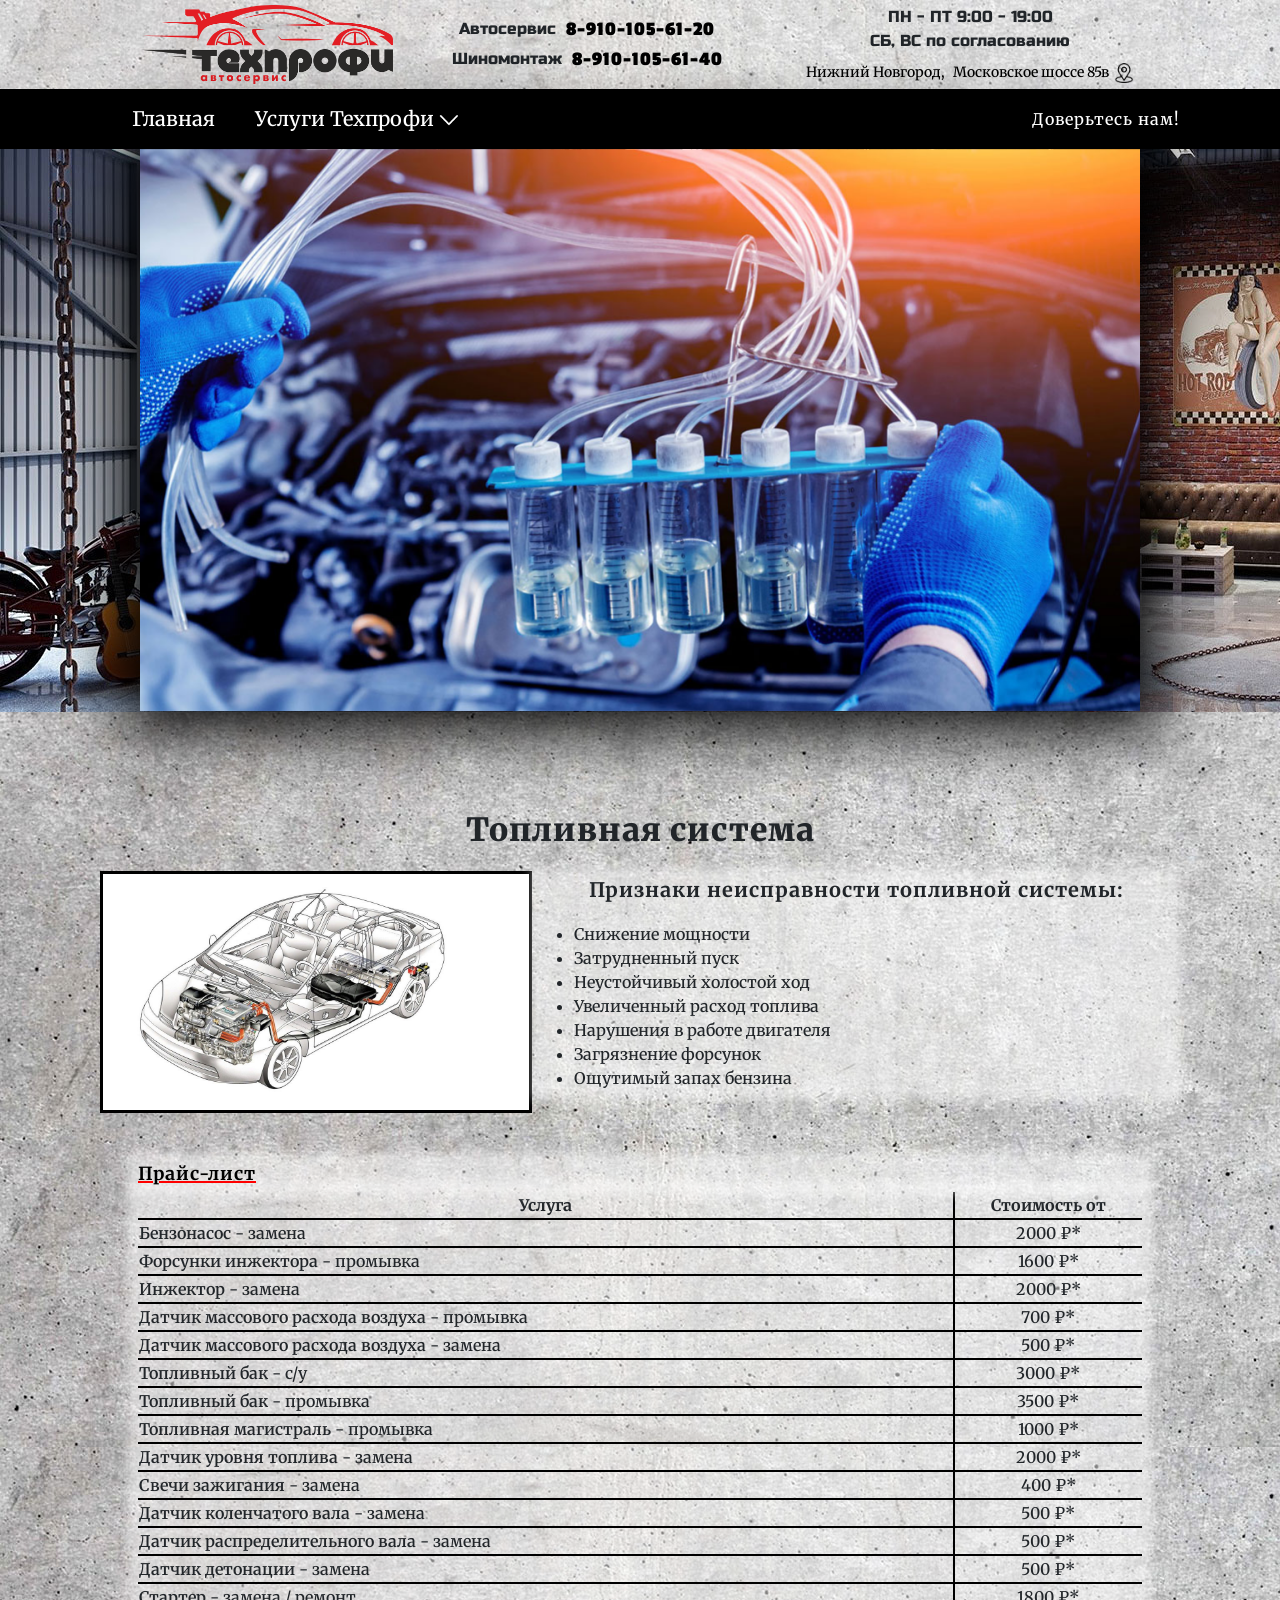
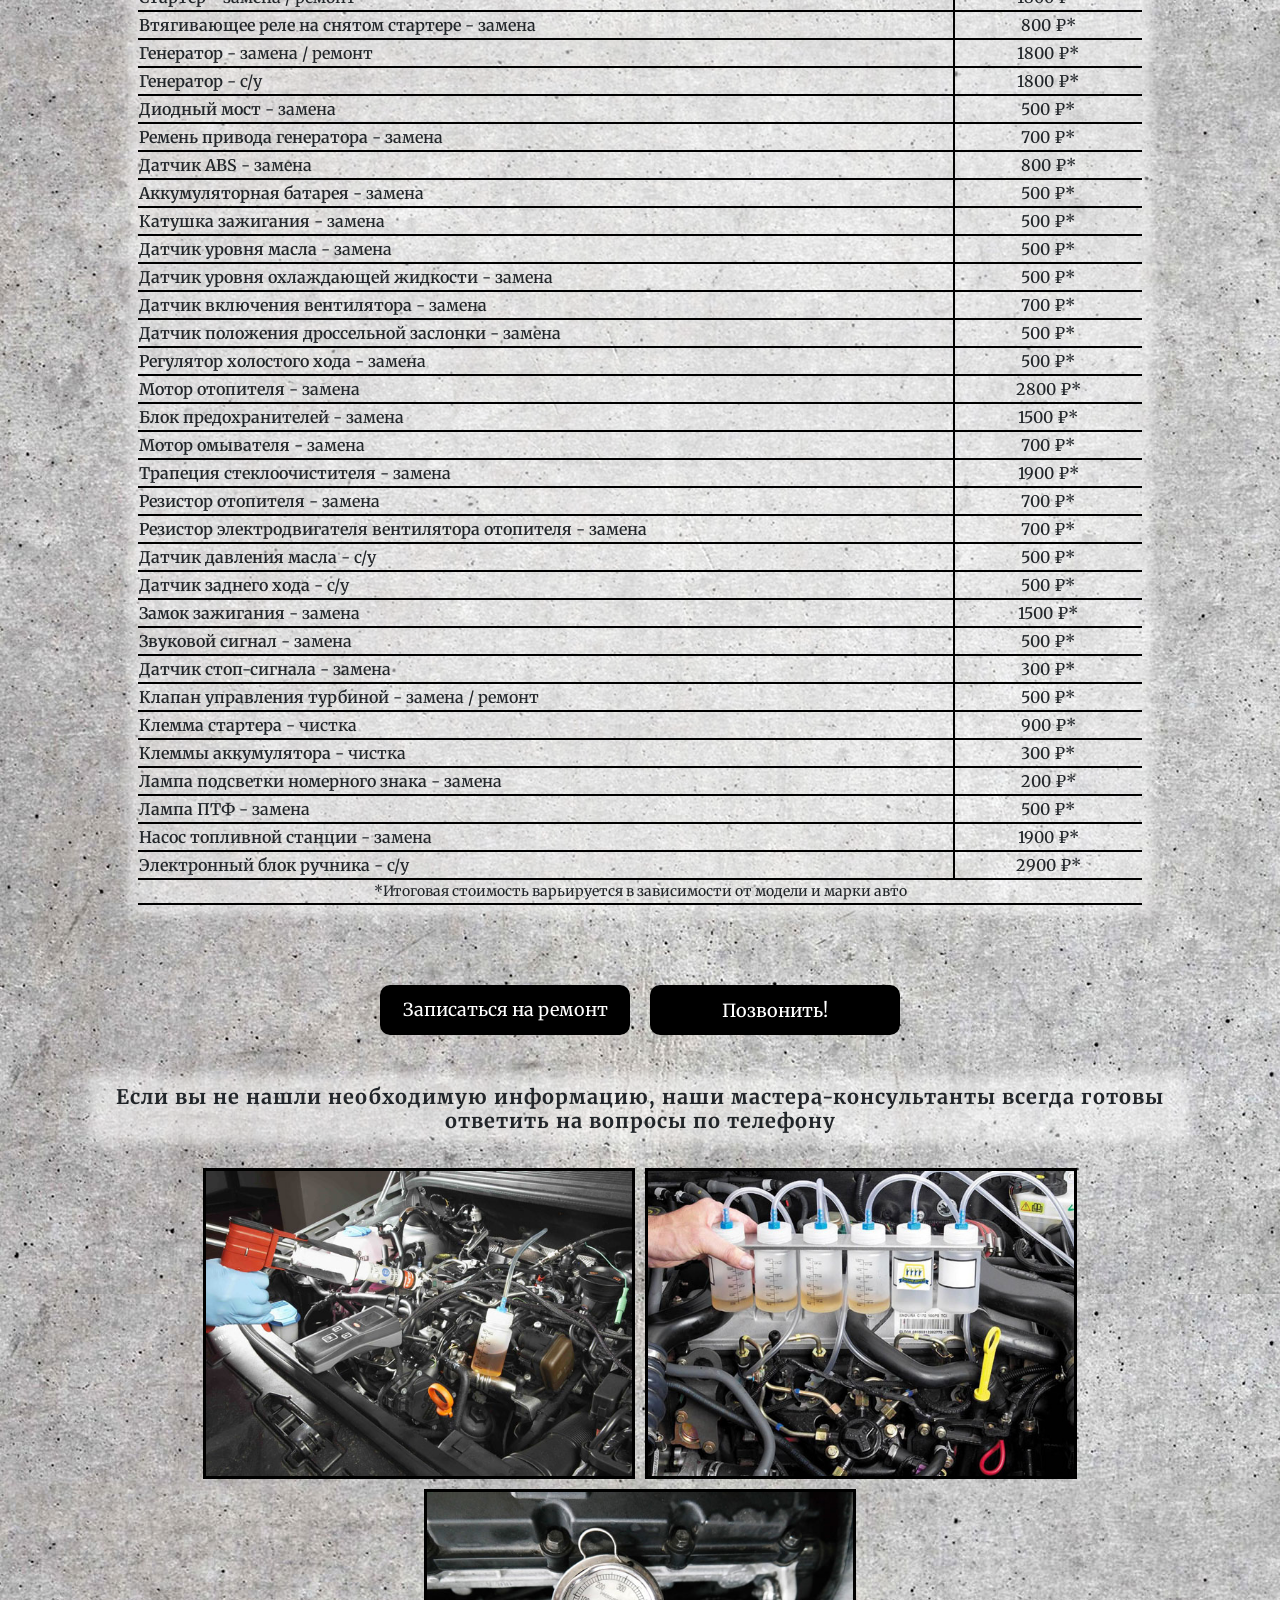
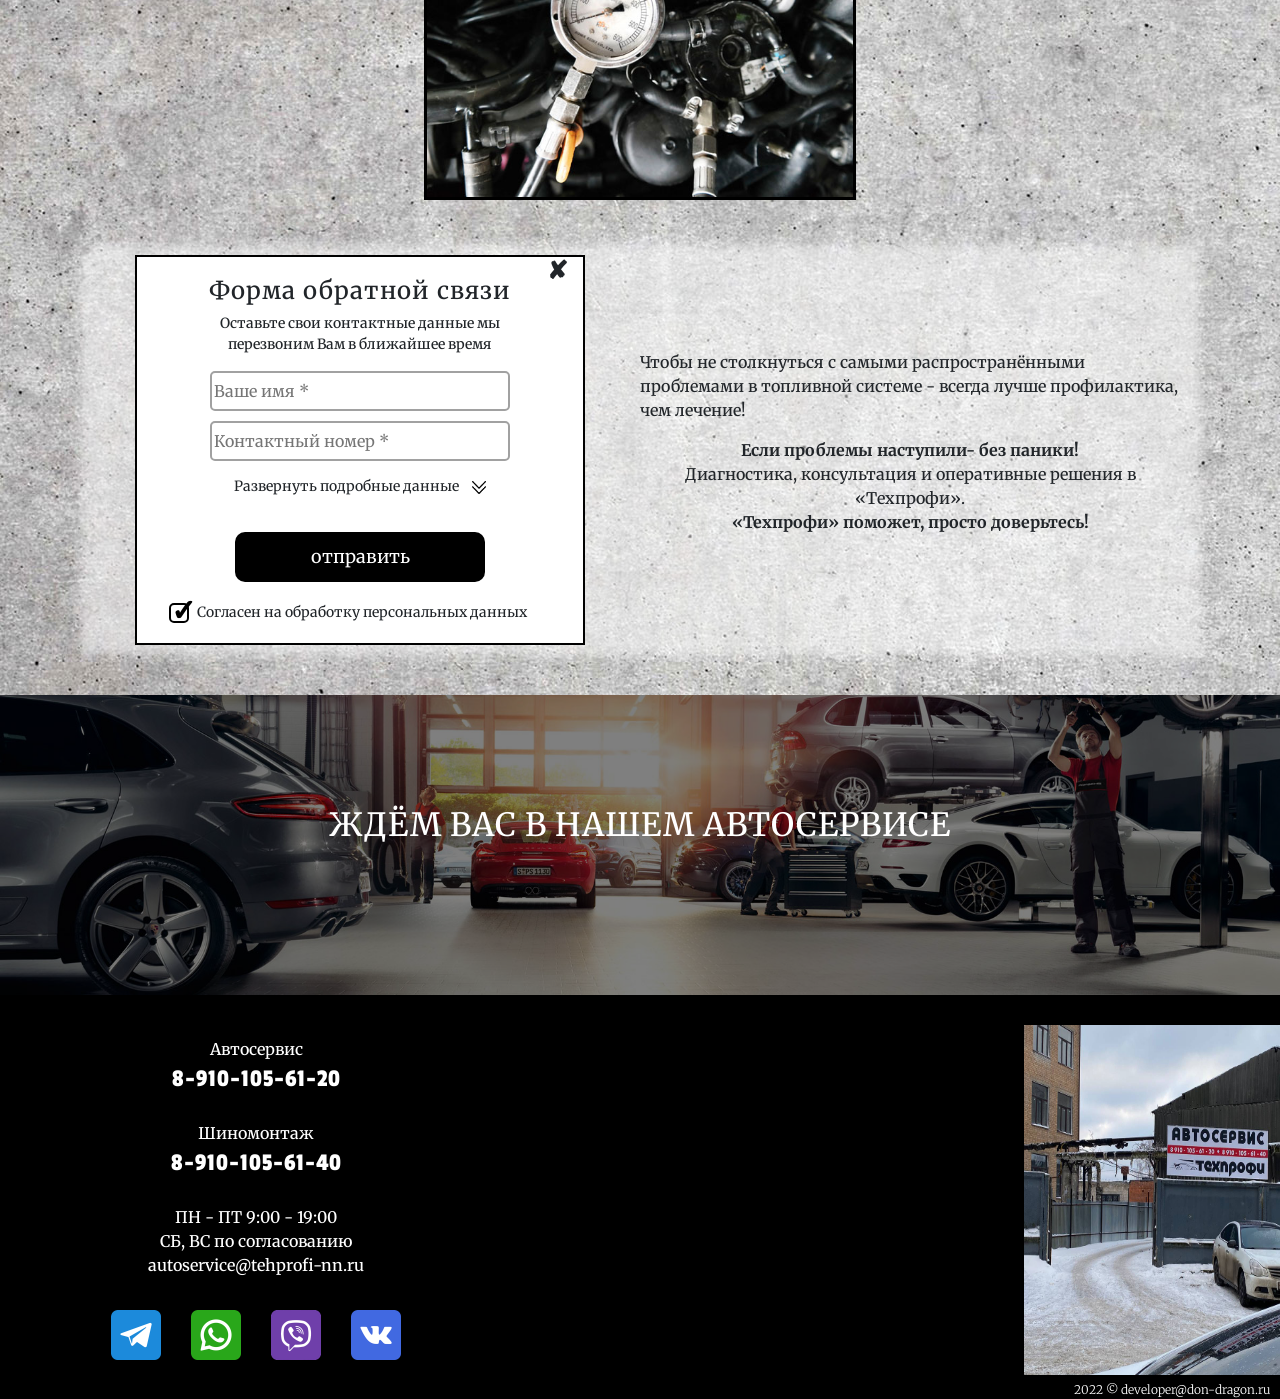
<file: main/transmission.html>
<!DOCTYPE html>
<html lang="ru">
<head>
    <script type="text/javascript">(function(window,document,n,project_ids){window.GudokData=n;if(typeof project_ids !== "object"){project_ids = [project_ids]};window[n] = {};window[n]["projects"]=project_ids;config_load(project_ids.join(','));function config_load(cId){var a=document.getElementsByTagName("script")[0],s=document.createElement("script"),i=function(){a.parentNode.insertBefore(s,a)},cMrs='';s.async=true;if(document.location.search&&document.location.search.indexOf('?gudok_check=')===0)cMrs+=document.location.search.replace('?','&');s.src="//mod.gudok.tel/script.js?sid="+cId+cMrs;if(window.opera == "[object Opera]"){document.addEventListener("DOMContentLoaded", i, false)}else{i()}}})(window, document, "gd", "wwriidlz1s");</script>
    <meta charset="UTF-8">
    <meta http-equiv="X-UA-Compatible" content="IE=edge">
    <meta name="viewport" content="width=device-width, initial-scale=1.0">
    <meta name="description" content="ТехПрофи- весь спектр услуг по ремонту топливной системы авто">
    <meta name="viewport" content="width=device-width, initial-scale=1.0">
    <meta content='Автосервис, диагностика автомобиля, ремонт подвески, техническое обслуживание, шиномонтаж
    дошиповка шин, ремонт рулевых реек' name='keywords'>
    <meta http-equiv="Cache-Control" content="no-cache"> <!--Запрет на кеширование-->
    <meta property="og:type" content="website">
    <meta property="og:description" content="ТехПрофи- весь спектр услуг по ремонту топливной системы авто">
    <meta property="og:locale" content="ru_RU">
    <meta property="og:title" content="ТехПрофи- весь спектр услуг по ремонту топливной системы авто" >
    <link rel="shortcut icon" href="../assets/icon/favicon.png" type="image/png">
    <link rel="icon" href="../assets/icon/favicon.png" type="image/png">
    <link rel="preconnect" href="https://fonts.googleapis.com">
    <link rel="preconnect" href="https://fonts.gstatic.com" crossorigin>
    <link href="https://fonts.googleapis.com/css2?family=Merriweather:wght@300;400;700;900&family=Passion+One:wght@400;700&family=Russo+One&display=swap" rel="stylesheet">
    <link rel="stylesheet" href="../main/bootstrap.css">
    <link rel="stylesheet" href="../main/normalize.css">
    <link rel="stylesheet" href="../main/style.css">
    <link rel="stylesheet" href="../main/style-popap.css">
    <link rel="stylesheet" href="../main/style-servises.css">
    <title>ТехПрофи</title>
    
    <!-- Yandex.Metrika counter -->
<script type="text/javascript" >
   (function(m,e,t,r,i,k,a){m[i]=m[i]||function(){(m[i].a=m[i].a||[]).push(arguments)};
   m[i].l=1*new Date();
   for (var j = 0; j < document.scripts.length; j++) {if (document.scripts[j].src === r) { return; }}
   k=e.createElement(t),a=e.getElementsByTagName(t)[0],k.async=1,k.src=r,a.parentNode.insertBefore(k,a)})
   (window, document, "script", "https://mc.yandex.ru/metrika/tag.js", "ym");

   ym(91200128, "init", {
        clickmap:true,
        trackLinks:true,
        accurateTrackBounce:true,
        webvisor:true
   });
</script>
<noscript><div><img src="https://mc.yandex.ru/watch/91200128" style="position:absolute; left:-9999px;" alt="" /></div></noscript>
<!-- /Yandex.Metrika counter -->
    
</head>
<body>
  <!-- Кнопка вызова и якорь вверх- в углу фиксированно.
    <div class="fixed-call">
    <a href="tel:+79101056120">
      <img src="assets/icon/call.png" alt="call">
    </a>
  </div>
  <div class="fixed-car" id="fixed-car">
    <a href="#h1">
      <img src="assets/icon/car.png" alt="call">
    </a>
  </div>
  -->
    
  <header>
    <!--
        <div class="header-wrapper-mini">
        <div class="header-contact-mini-call">
          <div class="header-contact-mini-auto-call">
            <span>Автосервис</span>
            <a target="_blank" href="tel:+79101056120">8-910-105-61-20</a>
          </div>
          <div class="header-contact-mini-tire-call">
             <span>Шиномонтаж</span>
             <a target="_blank" href="tel:+79101056140">8-910-105-61-40</a>
          </div>
        </div>
        
        <div class="header-contact-mini-addres">
          <a href="#map-anchor"><img src="assets/icon/location-mini.png" alt="location"></a>
        </div>
      </div>
      
      -->

      <div id="h1" class="header-wrapper">
          <div class="header-logo">
              <img src="../assets/icon/logoService.png" alt="Логотип автосервиса">
          </div>
          <div class="header-contacts">
              <div class="header-contact-auto-service">
                  <span>Автосервис</span>
                  <a target="_blank" href="tel:+79101056120">8-910-105-61-20</a>
              </div>
              <div class="header-contact-tire-service">
                   <span>Шиномонтаж</span>
                   <a target="_blank" href="tel:+79101056140">8-910-105-61-40</a>
              </div>
          </div>
          <div class="header-timetable">
            <span>ПН - ПТ  9:00 - 19:00</span>   <span>СБ, ВС по согласованию</span>
          </div>
          <div class="header-addres">
            <div class="header-addres-wrapper">
              <a href="#map-anchor">Нижний Новгород, </a>
              <a href="#map-anchor">Московское шоссе 85в </a>
            </div>
              <img src="../assets/icon/location.png" alt="Адрес автосервиса">
          </div>
      </div>

        <div class="sticky-menu-contain">
          <div class="menu">
            <div class="menu-wrapper container">
                <div class="burger-bar-img">
                    <img class="burger-bar" src="../assets/icon/burger-bar.png" alt="Скрытое меню">
                    <img class="burger-bar-close scale0" src="../assets/icon/close.png" alt="Скрытое меню закрыто">
                </div>
                <div class="menu-logo">
                  <img src="../assets/icon/logo-menu.png" alt="Логотип автосервиса">
                </div>
                <div class="main-menu">
                  <ul>
                    <li><a href="../index.html">Главная</a></li>
                    <li class="services-main-menu">Услуги Техпрофи<img src="../assets/icon/sale-arrow.png" alt="Развернуть"></li>
                   </ul>
                </div>
                <span> Доверьтесь нам!</span>
            </div>
             <div class="burger-bar-content height0">
              <ul>
                <li><a href="../index.html">Главная</a></li>
                <li><a href="suspensionRepair.html">Ходовая часть и подвеска</a></li>
                <li><a href="diagnosticsCar.html">Диагностика автомобиля</a></li>
                <li><a href="maintenance.html">Техническое обслуживание</a></li>
                <li><a href="steeringRepair.html">Рулевое управление</a></li>
                <li><a href="brakeSystem.html">Тормозная система</a></li>
                <li><a href="transmission.html">Топливная система</a></li>
                <li><a href="tireService.html">Шиномонтаж</a></li>
                <li><a href="tireFinishing.html">Дошиповка шин</a></li>
                <li class="font-size-0"> - </li>
                <li><a href="../main/sale.html"  class="main-menu-sale">Акции</a></li>
                <li class="font-size-0"> - </li>
                <li><a target="_blank" href="tel:+79101056120">Автосервис 8-910-105-61-20</a></li>
                <li><a target="_blank" href="tel:+79101056140">Шиномонтаж 8-910-105-61-40</a></li>
              </ul>
            </div>
        </div>
        </div>
    </header>

    <main>

    <div class="wrapper-carousel">
         <div class="loft1"></div>
         <div class="loft2"></div>
        <div id="carouselExampleCaptions" class="carousel slide" data-bs-ride="carousel">
            <div class="carousel-inner">
              <div class="carousel-item active" data-bs-interval="5000">
                <img src="../assets/img/transmis-fon.jpg" class="d-block w-100" alt="Топливная система">
              </div>
            </div>
            <button class="carousel-control-prev" type="button" data-bs-target="#carouselExampleCaptions" data-bs-slide="prev">
              <span class="carousel-control-prev-icon" aria-hidden="true"></span>
              <span class="visually-hidden">Previous</span>
            </button>
            <button class="carousel-control-next" type="button" data-bs-target="#carouselExampleCaptions" data-bs-slide="next">
              <span class="carousel-control-next-icon" aria-hidden="true"></span>
              <span class="visually-hidden">Next</span>
            </button>
          </div>
    </div>

    <h1>Топливная система</h1>
    <div class="services-description container">
    <img class="services-img reasons-img" src="../assets/img/transmis-description.jpg" alt="Топливная система схема">
        <div class="reasons container">
      <h5>Признаки неисправности топливной системы:</h5>
         <ul>
           <li>Снижение мощности</li>
           <li>Затрудненный пуск</li>
           <li>Неустойчивый холостой ход</li>
           <li>Увеличенный расход топлива</li>
           <li>Нарушения в работе двигателя</li>
           <li>Загрязнение форсунок</li>
           <li>Ощутимый запах бензина</li>
         </ul>
    </div>
    </div>
    
     
    <div class="container services-price">
      <h6>Прайс-лист</h6>
      <table>
        <thead>
          <tr>
            <th>Услуга</th>
            <th>Стоимость от</th>
          </tr>
        </thead>
        <tbody>
          <tr>
            <td><span>Бензонасос</span> - замена</td>
            <td class="td-center">2000 ₽*</td>
          </tr>
          <tr>
            <td><span>Форсунки инжектора</span> - промывка</td>
            <td class="td-center">1600 ₽*</td>
          </tr>
          <tr>
            <td><span>Инжектор</span> - замена</td>
            <td class="td-center">2000 ₽*</td>
          </tr>
          <tr>
            <td><span>Датчик массового расхода воздуха</span> - промывка</td>
            <td class="td-center">700 ₽*</td>
          </tr>
          <tr>
            <td><span>Датчик массового расхода воздуха</span> - замена</td>
            <td class="td-center">500 ₽*</td>
          </tr>
          <tr>
            <td><span>Топливный бак</span> - с/у</td>
            <td class="td-center">3000 ₽*</td>
          </tr>
          <tr>
            <td><span>Топливный бак</span>  - промывка</td>
            <td class="td-center">3500 ₽*</td>
          </tr>
          <tr>
            <td><span>Топливная магистраль</span> - промывка</td>
            <td class="td-center">1000 ₽*</td>
          </tr>
          <tr>
            <td><span>Датчик уровня топлива</span> - замена</td>
            <td class="td-center">2000 ₽*</td>
          </tr>
          <tr>
            <td><span>Свечи зажигания</span> - замена</td>
            <td class="td-center">400 ₽*</td>
          </tr>
          <tr>
            <td><span>Датчик коленчатого вала</span> - замена</td>
            <td class="td-center">500 ₽*</td>
          </tr>
          <tr>
            <td><span>Датчик распределительного вала</span> - замена</td>
            <td class="td-center">500 ₽*</td>
          </tr>
          <tr>
            <td><span>Датчик детонации</span> - замена</td>
            <td class="td-center">500 ₽*</td>
          </tr>
          <tr>
            <td><span>Стартер</span> - замена / ремонт</td>
            <td class="td-center">1800 ₽*</td>
          </tr>
          <tr>
            <td><span>Втягивающее реле на снятом стартере</span> - замена</td>
            <td class="td-center">800 ₽*</td>
          </tr>
          <tr>
            <td><span>Генератор</span> - замена / ремонт</td>
            <td class="td-center">1800 ₽*</td>
          </tr>
          <tr>
            <td><span>Генератор</span> - с/у</td>
            <td class="td-center">1800 ₽*</td>
          </tr>
          <tr>
            <td><span>Диодный мост</span> - замена</td>
            <td class="td-center">500 ₽*</td>
          </tr>
          <tr>
            <td><span>Ремень привода генератора</span> - замена</td>
            <td class="td-center">700 ₽*</td>
          </tr>
          <tr>
            <td><span>Датчик ABS</span> - замена</td>
            <td class="td-center">800 ₽*</td>
          </tr>
          <tr>
            <td><span>Аккумуляторная батарея</span> - замена</td>
            <td class="td-center">500 ₽*</td>
          </tr>
          <tr>
            <td><span>Катушка зажигания</span> - замена</td>
            <td class="td-center">500 ₽*</td>
          </tr>
          <tr>
            <td><span>Датчик уровня масла</span> - замена</td>
            <td class="td-center">500 ₽*</td>
          </tr>
          <tr>
            <td><span>Датчик уровня охлаждающей жидкости</span> - замена</td>
            <td class="td-center">500 ₽*</td>
          </tr>
          <tr>
            <td><span>Датчик включения вентилятора</span> - замена</td>
            <td class="td-center">700 ₽*</td>
          </tr>
          <tr>
            <td><span>Датчик положения дроссельной заслонки</span> - замена</td>
            <td class="td-center">500 ₽*</td>
          </tr>
          <tr>
            <td><span>Регулятор холостого хода</span> - замена</td>
            <td class="td-center">500 ₽*</td>
          </tr>
          <tr>
            <td><span>Мотор отопителя</span> - замена</td>
            <td class="td-center">2800 ₽*</td>
          </tr>
          <tr>
            <td><span>Блок предохранителей</span> - замена</td>
            <td class="td-center">1500 ₽*</td>
          </tr>
          <tr>
            <td><span>Мотор омывателя</span> - замена</td>
            <td class="td-center">700 ₽*</td>
          </tr>
          <tr>
            <td><span>Трапеция стеклоочистителя</span> - замена</td>           
            <td class="td-center">1900 ₽*</td>
          </tr>
          <tr>
            <td><span>Резистор отопителя</span> - замена</td>
            <td class="td-center">700 ₽*</td>
          </tr>
          <tr>
            <td><span>Резистор электродвигателя вентилятора отопителя</span> - замена</td>
            <td class="td-center">700 ₽*</td>
          </tr>
          <tr>
            <td><span>Датчик давления масла</span> - с/у</td>
            <td class="td-center">500 ₽*</td>
          </tr>
          <tr>
            <td><span>Датчик заднего хода</span> - с/у</td>
            <td class="td-center">500 ₽*</td>
          </tr>
          <tr>
            <td><span>Замок зажигания</span> - замена</td>
            <td class="td-center">1500 ₽*</td>
          </tr>
          <tr>
            <td><span>Звуковой сигнал</span> - замена</td>
            <td class="td-center">500 ₽*</td>
          </tr>
          <tr>
            <td><span>Датчик стоп-сигнала</span> - замена</td>
            <td class="td-center">300 ₽*</td>
          </tr>
          <tr>
            <td><span>Клапан управления турбиной</span> - замена / ремонт</td>
            <td class="td-center">500 ₽*</td>
          </tr>
          <tr>
            <td><span>Клемма стартера</span> - чистка</td>
            <td class="td-center">900 ₽*</td>
          </tr>
          <tr>
            <td><span>Клеммы аккумулятора</span> - чистка</td>
            <td class="td-center">300 ₽*</td>
          </tr>
          <tr>
            <td><span>Лампа подсветки номерного знака</span> - замена</td>
            <td class="td-center">200 ₽*</td>
          </tr>
          <tr>
            <td><span>Лампа ПТФ </span> - замена</td>
            <td class="td-center">500 ₽*</td>
          </tr>
          <tr>
            <td><span>Насос топливной станции</span> - замена</td>
            <td class="td-center">1900 ₽*</td>
          </tr>
          <tr>
            <td><span>Электронный блок ручника</span> - с/у</td>
            <td class="td-center">2900 ₽*</td>
          </tr>
        </tbody>
        <tfoot>
          <tr>
            <td colspan="2" class="td-center">*Итоговая стоимость варьируется в зависимости от модели и марки авто</td>
          </tr>
        </tfoot>
      </table>
    </div>
 

        <div class="btn-services-page">
                <button class="dd-button button-formPopup">Записаться на ремонт</button>
                
            <div class="button-hello">
                <a href="tel:+79101056120" class="dd-button">Позвонить!</a>
              </div>
        </div>

        <div class="container">
          <h5>Если вы не нашли необходимую информацию, наши мастера-консультанты всегда готовы ответить на вопросы по телефону</h5>
        </div>

        <div class="service-gallery container">
          <img class="services-img" src="../assets/img/transmis-1.jpg" alt="Тормоза втомобиля">
          <img class="services-img" src="../assets/img/transmis-2.jpg" alt="Тормоза втомобиля">
          <img class="services-img" src="../assets/img/transmis-3.jpg" alt="Тормоза втомобиля">
        </div>

        <div class="services-dop-form container">
            <div class="service-dop">
            <p> Чтобы не столкнуться с самыми распространёнными проблемами в топливной системе - всегда лучше профилактика, чем лечение! </p>
            <p class="service-dop-slogan"> <span>Если проблемы наступили- без паники! </span> <br> Диагностика, консультация и оперативные решения в «Техпрофи». <br> <span>«Техпрофи» поможет, просто доверьтесь!</span></p>
          </div>

  
                  <div class="form">
                    <form action="#" id="form" class="form__body">
                      <div class="close-popup">&#10008;</div>
                      <h4 class="form__title">Форма обратной связи </h4>
                      <p>Оставьте свои контактные данные 
                        мы перезвоним Вам в ближайшее время</p>
              
                      <div class="form__item">
                        <label for="formName" class="form__label"></label>
                        <input id="formName" type="text" name="name" class="form__inpute _req" placeholder="Ваше имя *">
                      </div>
              
                      <div class="form__item">
                       <label for="formTell" class="form__label"></label>
                       <input id="formTell" type="number" name="tell" class="form__inpute _req" placeholder="Контактный номер *">
                     </div>
      
                     <div class="detailed-data">
                      <span class="detailed-data-span">Развернуть подробные данные </span>
                      <img class="detailed-data-img" src="../assets/icon/simply-arrow.png" alt="Развернуть">
                    </div>
                     
                    <div class="detailed-data-content">
  
                      <div class="form__item">
                          <label for="formMessage" class="form__label"></label>
                          <textarea name="message" id="formMessage" class="form__inpute" placeholder="Краткое описание"></textarea>
                        </div>
      
                        <div class="form__item">
                          <label for="formBrand" class="form__label"></label>
                          <textarea name="brand" id="formBrand" class="form__inpute" placeholder="Марка и модель авто"></textarea>
                        </div>
       
                      <div class="form__item">
                       <label for="formYear" class="form__label"></label>
                       <input id="formYear" type="number" name="year" class="form__inpute" placeholder="Год выпуска">
                     </div>
       
                     <div class="check-box-wrapper">
                       <label for="formConsumables" class="checkbox__label">Свои расходники</label>
                      <input type="checkbox" name="consumables" class="checkbox__inpute" id="formConsumables" >
                     </div>
                    </div>
                    
                    <button class="form__button" type="submit" >отправить</button>
                    
                    <div class="check-box-wrapper-agreem">
                      <input type="checkbox" name="agreement" class="checkbox__inpute _req" id="formAgreement" checked>
                       <label for="formAgreement" class="checkbox__label">Согласен на обработку персональных данных</label>
                    </div>
                    
                    </form>
                  </div>
        </div>
                

        <div class="waiting-you-wrapper">
          <div class="waiting-you">
            <h2>ждём вас в нашем автосервисе</h2>
          </div>
        </div>
    </main>

    <footer>
      <div class="footer-info" id="footer-info"> 

        <div class="footer-car-service">
          <span>Автосервис</span> <a target="_blank" href="tel:+79101056120">8-910-105-61-20</a>
        </div>
        <div class="footer-tire-service">
          <span>Шиномонтаж</span> <a target="_blank" href="tel:+79101056140">8-910-105-61-40</a>
        </div>

       <div class="footer-timetable"><span>ПН - ПТ  9:00 - 19:00</span>  <span>СБ, ВС по согласованию</span> 
         <a href="mailto:autoservice@tehprofi-nn.ru">autoservice@tehprofi-nn.ru</a>
      </div>

     <div class="footer-social">
        <a target="_blank" href="https://t.me/+79101056120"> <img src="../assets/icon/telegram.png" alt="telegram"></a>
        <a target="_blank" href="https://wa.me/79101056120"> <img src="../assets/icon/whatsapp.png" alt="whatsapp"></a>
        <a target="_blank" href="viber://add?number=79101056120"> <img src="../assets/icon/viber.png" alt="viber"></a>
        <a target="_blank" href="https://vk.com/tehprofinn"> <img src="../assets/icon/vk.png" alt="vk"></a>
     </div>


      <div class="footer-map" id="map-anchor">
       <iframe src="https://yandex.ru/map-widget/v1/-/CCUZBThUXA" allowfullscreen ></iframe>
      </div>
      <div class="entry">
        <img src="../assets/img/entry.jpg" alt="entry">
      </div>
      </div>
      <div class="autor"><a target="_blank" href="mailto:developer@don-dragon.ru">2022 © developer@don-dragon.ru</a></div>
   </footer>

   <script src="../main/bootstrap.js"></script>
   <script src="../main/script.js"></script>
</body>
</html>
</file>
<file: assets/style.css>
@font-face {
    font-display: swap;
    font-family: 'ff';
    font-style: normal;
    font-weight: 400;
    src: url('20011.ttf');
}

.op {
    border: 1px solid rgb(82, 239, 100);
}

body {
    letter-spacing: 0.5px;
    font-family: 'ff';
    box-sizing: border-box;
    font-size: 18px;
}

.section_wrap {
    transition: 0.5s all;
}

.section_vis {
    display: block;
}

.section_dis {
    display: none;
}

.topic_nav .container {
    display: flex;
    justify-content: center;
    gap: 20px;
    width: 80%;
    margin: 0 auto;
}

.container {
    width: 80%;
    margin: 0 auto;
}

h2 {
    font-size: 0.1px;
}

h1 {
    text-align: center;
    margin: 50px 0 30px 0;
}

.topic_nav {
    margin: 0 auto;
}

.btn-topic_nav {
    min-width: 150px;
    height: 35px;
    background-color: rgb(223, 223, 223);
    border: none;
    cursor: pointer;
    border-radius: 5px;
    box-shadow: inset 0 0 10px black;
    transition: 0.3s all;
}

.btn-topic_nav:hover {
    transform: translateY(-5px);
}

.btn-topic_nav:active {
    transform: translateY(5px);
    box-shadow: inset 0 0 15px black;
}



ul>li {
    margin: 5px;
}

p {
    margin: 0 0 5px 0;
}

.question p {
    font-size: 24px;
    display: block;
    margin: 10px;
    font-weight: 600;
}
.answer{
    margin-bottom: 20px;
}
.answer span {
    font-weight: 600;
}

#field{
    width: 200px;
    height: 200px;
}

@media (max-width:768px) {
    body {
        letter-spacing: 0.3px;
        font-size: 16px;
    }
    .btn-container{
        display: flex;
        flex-wrap: wrap;
    }
    .container {
        width: 95%;
    }
    .question p {
        font-size: 20px;
    }
    ul{
        padding: 0 0 0 10px;
    }
}
</file>
<file: main/style.css>
body{
    font-family: 'Merriweather', serif;
    background-image: url('../assets/icon/background.jpg');
    background-repeat: repeat;
    font-weight: 500;
}
.header-wrapper{
    display: none;
}
.header-wrapper-mini{
    background-color: black;
    color: white;
    letter-spacing: 1px;
    display: flex;
    flex-direction:row;
    justify-content: space-around;
    align-items: center;
    padding: 10px 10px 0 10px;
    line-height: 150%;
}
.header-contact-mini-auto-call span,
.header-contact-mini-tire-call span{
    font-size: 12px;
}
.header-contact-mini-auto-call a,
.header-contact-mini-tire-call a{
    font-family: 'Russo One', sans-serif;
}
.header-contact-mini-addres a img{
    width: 25px;
}
.header-wrapper-mini a{
    text-decoration: none;
    color: white;
}
.fixed-call{
    position: fixed;
    display: flex;
    align-items: center;
    bottom: 60px;
    right: 90px;
    z-index: 20;
}
.fixed-call img{
    width: 40px;
}
.fixed-call a{
    display: block;
    border-radius: 50%;
    padding: 10px;
    background: linear-gradient(-45deg,  #1a6e00, #00ff40, #00ffbf, #40d158);
    background-size: 400% 400%;
    animation: gradient 4s ease infinite;
}
@keyframes gradient {
    0% {
        background-position: 0% 50%;
    }
    50% {
        background-position: 100% 50%;
    }
    100% {
        background-position: 0% 50%;
    }
}
.fixed-car {
    position: fixed;
    bottom: 10px;
    right: 10px;
    z-index: 20;
    animation: climb-up 2s ease infinite;
}
.fixed-car img{
    width: 60px;
}
.fixed-car a{
    display: block;
}

@keyframes climb-up {
    0% {
        bottom: 10px;
    }
    50% {
        bottom: 15px;
    }
    100% {
        bottom: 10px;
    }
}

.op{
    border: rgb(9, 255, 0) solid 1px;
}
.container{
    padding: 0 10px;
    margin: 0 auto;
}
.d-none{
    display: none;
}
.main-menu{
    display: none;
    z-index: 5;
}
/*-------------------------------------------------*/


/**-------------------------*/
.menu{
    background-color: black;
    padding: 5px 15px;
    position: relative;
    z-index: 5;
}
.menu-wrapper{
    display: flex;
    align-items: center;
    justify-content: space-between;
}
.menu span{
    color: white;
    letter-spacing: 1px;
    white-space: nowrap;
    display: none;
}

.menu-logo img{
    width: 100px;
}
.main-menu-sale{
    animation: sale-color 3s infinite;
    transition: 0.5s all;
}
@keyframes sale-color{
    0% {color: rgb(255, 255, 255);}
    50% {color: red;}
    100% {color: rgb(255, 255, 255);}
}
.burger-bar-img{
    width: 40px;
    height: 40px;
    display: flex;
    align-items: center;
    position: relative;
    cursor: pointer;
}
.burger-bar-img img{
    width: 40px;
    position: absolute;
}
.burger-bar, .burger-bar-close{
    transition: 0.5s;
}
.scale0{
    transform: scale(0);
    transition: 0.5s;
}
.burger-bar-content ul{
    margin: 0;
}
.burger-bar-content{
    position: absolute;
    background-color: black;
    transition: 1s;
    overflow: hidden;
    width: 100%;
    left: 0;
    border-top: 1px solid rgb(255, 255, 255);
    z-index: 2;
}
.height0{
    max-height: 0;
    border: none;
}
.burger-bar-content li{
    margin-bottom: 10px;
    list-style: none;
}
.burger-bar-content li:first-child{
    margin-top: 20px;
}
.burger-bar-content a{
    text-decoration: none;
    color: white;
    transition: all 0.5s;
}
.burger-bar-content a:hover,
.burger-bar-content a:active{
    transition: all 0.5s;
    color: red;
}

.sticky-menu{
    position: fixed;
    top: 0;
    z-index: 200;
    width: 100%;
}
/*-----------------------------*/
.carousel{
    margin-bottom: 50px;
}
.carousel-item img{
    height: 100%;
}
.carousel a{
    text-decoration: none;
    color: white;
}
.carousel-caption{
    margin-bottom: 10px;
}
.carousel-caption h2{
    margin-bottom: 10px;
}
.carousel-caption a span{
    font-size: 14px;
    text-transform: lowercase;
}
.carousel-caption a img{
    width: 20px;
}

/*-----------------------------------------*/
.tehprofi-this{
    display: flex;
    align-items: center;
    justify-content: center;
    margin-bottom: 30px;
}
.tehprofi-this h2{
    display: block;
    margin: 0 0 0 5px;
    font-family: 'Russo One', sans-serif;
}
.tehprofi-this img{
    max-width: 70%;
}
/*-------------------------------------*/
h2{
   text-align: center;
   margin-bottom: 40px;
}
.h2-bold,
h1{
    font-weight: 900;
}
.advantages{
    background-color: rgba(255, 255, 255, 0.5);
    box-shadow: 0 0 30px 30px rgba(255, 255, 255, 0.5);
    z-index: -1;   
    font-weight: 400; 
    margin-bottom: 30px;
    display: flex;
    flex-wrap: wrap;
}
.advantage_item{
    display: flex;
    margin-bottom: 20px;
    display: flex;
    align-items: center;
}
.advantage_item img{
    width: 60px;
    margin-right: 20px;
}
.advantage_item p{
    padding: 0;
    margin: 0;
    font-weight: 600;
}
.advantages p span{
    font-weight: 700;
}
.button-hello{
   display: flex;
   justify-content: center;
   position: relative;
}
.button-advantage a{
    color: white;
    text-decoration: none;
}
.dd-button{
    border: none;
    background-color: black;
    color: white;
    width: 250px;
    height: 50px;
    border-radius: 10px;
    font-size: 18px;
    margin-top: 20px; /*fix -top*/
    transition: 0.5s;
    margin-bottom: 50px;
    text-decoration: none;
    display: flex;
    align-items: center;
    justify-content: center;
}
.dd-button:active,
.dd-button:hover{
    transition: 0.5s;
    background-color: red;
    color: black;
    font-weight: 700;
}
/*--------------------------------------*/

.services{
    display: grid;
    grid-template-columns: repeat(2, 1fr);
    gap: 15px;
    margin-bottom: 30px;
}
.services a{
    text-decoration: none;
}
.service{
    background-color: black;
    color: white;
    display: flex;
    flex-direction: column;
    align-items: center;
    justify-content: space-between;
    position: relative;
    transition: 0.5s;
    cursor: pointer;
    z-index: 1;
}
.services-info{
    background-color: rgb(0, 0, 0);
    width: 100%;
    height:70px;
    padding: 0 20px;
    display: flex;
    align-items: center;
    justify-content: center;
}
.services-info span{
    display: block;
    text-align: center;
}
.service-img-wrapper{
    overflow: hidden;
    width: 100%;
}
.service img{
    width: 100%;
    transition: 0.5s;
}
.scale12{
    transform: scale(1.2);
    transition: 0.5s;
}
.service::before,
.service::after{
    content: '';
    transition: 0.5s;
    position: absolute;
    width: 70px;
    height: 70px;
    background-color: red;
    z-index: -1;
}
.service::before{
    right: -4px;
    top: -4px;
}
.service::after{
    left: -4px;
    bottom: -4px;
}
.service:hover::before,
.service:hover::after{
    width: 100%;
    height: 100%;
}
.service:active::before,
.service:active::after{
    width: 100%;
    height: 100%;
}

/*---------------------------------*/

.simply-wrapper{
    z-index: -1;
    margin-bottom: 30px;
}
.simply li,
.simply-slogan,
.simply-scheme{
    background-color: rgba(255, 255, 255, 0.4);
    box-shadow: 0 0 30px 30px rgba(255, 255, 255, 0.4);
}
.simply li span{
    font-weight: 700;
}
.simply-slogan{
    display: flex;
    align-items: center;
    flex-direction: column;
    margin-bottom: 30px;
}
.simply-slogan span{
    font-weight: 900;
}

.simply-elem{
    width: 50px;
}
.simply-arrow{
    width: 20px;
}
.simply-scheme {
    margin: 0 auto;
    width: 60%;
    display: grid;
    grid-template-columns: 3% 30% 30% 30% 3%;
    grid-template-rows: repeat(5, 40px);
    grid-template-areas:    
        '. phone arrow-1 clock .' 
        '. . . arrow-2 .'
        '. maintenance arrow-3 driving .'
        '. arrow-4 . . .'
        '. repair arrow-5 payment .';
    justify-items: center;
    align-items: center;
    margin-bottom: 80px;
}
.simply-phone {
    grid-area: phone;
}
.simply-arrow-1 {
    grid-area: arrow-1;
    transform: rotate(270deg);
}
.simply-clock {
    grid-area: clock;
    width: 40px;
}
.simply-arrow-2 {
    grid-area: arrow-2;
}
.simply-driving {
    grid-area: driving;
}
.simply-arrow-3 {
    grid-area: arrow-3;
    transform: rotate(90deg);
}
.simply-maintenance {
    grid-area: maintenance;
}
.simply-arrow-4 {
    grid-area: arrow-4;
}
.simply-repair {
    grid-area: repair;
}
.simply-arrow-5 {
    grid-area: arrow-5;
    transform: rotate(270deg);
}
.simply-payment {
    grid-area: payment;
}
h5{
    display: flex;
    justify-content:center ;
    margin-bottom: 20px;
}

.waiting-you-wrapper{
    background-image: url('../assets/img/wait.jpg');
    background-size: cover;
    margin-bottom: 30px;
    background-position: center;
}
.waiting-you{
    height: 300px;
    display: flex;
    justify-content: center;
    align-items:  center;
    color: rgb(255, 255, 255);
    background-color: rgba(0, 0, 0, 0.5);
    padding: 40px;
    font-weight: 900;
    text-transform: uppercase;
    letter-spacing: 1px;
}

.waiting-you h2{
    line-height: 150%;
}


/*---------------------------------------------------*/

footer{
    background-color: black;
    color: white;
}
.footer-info{
    display: grid;
    width: 100%;
    grid-template-columns: 70% 30%;
    grid-template-areas:
    'footer-car footer-social'
    'footer-tire footer-social'
    'footer-timetable footer-social'
    'footer-map footer-map'
    'entry entry';
    justify-items: center;
    align-items: center;
}
.footer-car-service {
    grid-area: footer-car;
    display: flex;
    flex-direction: column;
    align-items: center;
}
.footer-tire-service {
    grid-area: footer-tire;
    display: flex;
    flex-direction: column;
    align-items: center;
    
}
.footer-car-service a,
.footer-tire-service a{
    color: white;
    text-decoration: none;
    font-size: 25px;
    transition: 0.5s all;
    font-family: 'Passion One', cursive;
    letter-spacing: 1px;
}
.footer-car-service a:hover,
.footer-tire-service a:hover,
.footer-car-service a:active,
.footer-tire-service a:active{
    transform: scale(1.2);
    transition: 0.5s all;
}

.footer-timetable {
    grid-area: footer-timetable;
    display: flex;
    flex-direction: column;
    align-items: center;
}
.footer-timetable a{
    text-decoration: none;
    color: white;
}
.footer-timetable a:hover,
.footer-timetable a:active{
    color: red;
}
.footer-social {
    grid-area: footer-social;
    display: flex;
    flex-wrap: wrap;
    justify-content: center;
    flex-direction: column;
}
.footer-social img{
    width: 70px;
    margin: 10px 0;
}
.footer-social a{
    transition: all 0.5s;
}
.footer-social a:hover,
.footer-social a:active{
    transform: scale(1.1);
    transition: all 0.5s;
}

.footer-map {
    grid-area: footer-map;
    width: 100%;
}
.footer-map iframe{
    width: 100%;
    height: 350px;
}
.entry{
    width: 100%;
    grid-area: entry;
}
.entry img{
    width: 100%;
}

.autor a{
    color: white;
    font-weight: 100;
    text-decoration: none;
    font-size: 12px;
    padding-right: 10px;
    display: block;
    text-align: end;
}
.autor a:hover{
    color: red;
}


/*---------------------------------------*/

@media (min-width: 500px) {
    .menu span{
        display: block;
    }
    
}

@media (min-width: 768px) {
    .header-contact-mini-call{
        display: flex;
    }
    .header-contact-mini-auto-call{
        margin-right: 20px;
    }

.carousel-caption {
    position: absolute;
    right: 25%;
    bottom: auto;
    top: 50%;
    left: 25%;
  }
.carousel-item img{
    height: 100%;
}


.tehprofi-this h2{
    font-size: 30px;
}
.tehprofi-this img{
    max-width: 50%;
}

.advantages{
    justify-content: space-around;
    padding-left: 30px;
}
.advantage_item{
    width: 47%;
    margin-bottom: 30px;
}

.services{
    grid-template-columns: repeat(3, 1fr);
    grid-template-areas: 
    'suspensionRepair diagnosticsCar maintenance'
    'steeringRepair brakeSystem transmission'
    'tireService tireService tireFinishing';
    padding: 0;
}
.service{
    height: 250px;
}
.service-img-wrapper{
    width: auto;
    height: 100%;
}
.service-img-wrapper img{
    height: 100%;
    width: 150%;
}
#suspensionRepair{
    grid-area: suspensionRepair ;
}
#diagnosticsCar{
    grid-area: diagnosticsCar;
}
#maintenance{
    grid-area: maintenance;
}
#steeringRepair{
    grid-area: steeringRepair;
}
#tireFinishing{
    grid-area: brakeSystem;
}
#transmission{
    grid-area: transmission;
}
#tireService{
    grid-area: tireService;
}
#tireFinishing{
    grid-area: tireFinishing;
}
#tireService .service-img-wrapper{
    width: 100%;
}
#tireService .service-img-wrapper img{
    width: 100%;
}

.simply-wrapper{
    border: black 1px solid;
    padding: 20px;
    margin-bottom: 60px;
}
.simply li{
    margin-bottom: 10px;
}
.simply li:last-child{
    margin-bottom: 20px;
}
.simply-scheme {
    grid-template-columns: 20% 20% 20% 20% 20%;
    grid-template-rows: repeat(2, 60px);
    grid-template-areas:    
        'phone arrow-1 clock arrow-2 driving' 
        '. . . . arrow-3'
        'payment arrow-5 repair arrow-4 maintenance';
    margin-bottom: 30px;
}
.simply-arrow-2 {
    transform: rotate(270deg);
}
.simply-arrow-3 {
    transform: rotate(0);
}
.simply-arrow-4 {
    transform: rotate(90deg);
}
.simply-arrow-5 {
    transform: rotate(90deg);
}
h5{
    width: 100%;
    text-align: center;
    margin-bottom: 20px;
    margin-top: 5 0px;
}


footer{
    padding-top: 30px;
}
.footer-info{
    display: grid;
    width: 100%;
    grid-template-columns: 50% 50%;
    grid-template-areas:
    'footer-car footer-timetable'
    'footer-tire footer-social'
    'entry footer-map';
    justify-items: center;
    align-items: center;
}
.footer-car-service span{
    line-height: 150%;
}
.footer-social {
    grid-area: footer-social;
    display: flex;
    flex-direction: row;
    margin-bottom: 30px;
}
.footer-social img{
    width: 50px;
}
.footer-social a{
    margin-right: 30px;
}
.footer-social a:last-child{
    margin-right: 0;
}
.footer-social a:last-child{
    margin-right: 0;
}
.entry{
    margin-right: 10px;
    height: 356px;
}
.entry img{
    height: 350px;
}

}
@media (min-width: 1000px){
    .fixed-call{
        display: none;
    }
    .carousel{
        max-width: 1000px;
        margin:  0 auto 100px auto;
        box-shadow: 0 0 60px 20px black;
    }
    .loft1{
        position: absolute;
        width: 50%;
        height: 563px;
        background-image: url(../assets/img/loft2.jpg);
        right: 0;
    }
    .loft2{
        position: absolute;
        width: 50%;
        height: 563px;
        background-image: url(../assets/img/loft1.jpg);
        left: 0;
    }
    .service{
        height: 300px;
    }
    .services-info{
        height:60px;
    }
}
@media (min-width: 1100px){

    .menu-logo{
        display: none;
    }
    .header-wrapper-mini{
        display: none;
    }

    .header-wrapper{
        display: grid;
        grid-template-columns: 10% 20% 30% 30% 10%;
        justify-items: center;
        align-items: center;
        grid-gap: 5px;
        grid-template-areas: 
        '. header-logo header-contacts header-timetable .'
        '. header-logo header-contacts header-addres .';
        padding: 5px 10px;
        margin: 0 auto;
        background-color: rgba(255, 255, 255, 0.4);
        box-shadow: 0 0 30px 30px rgba(255, 255, 255, 0.4);
        z-index: -1;
    }
    .header-logo{
        grid-area: header-logo ;
    }
    .header-logo img{
        width: 100%;
    }
    .header-contacts{
        grid-area: header-contacts ;
    }
    .header-contacts a{
        font-family: 'Passion One', 'Russo One', sans-serif;
        letter-spacing: 1px;
    }
    .header-contact-auto-service,
    .header-contact-tire-service,
    .header-timetable{
        display: flex;
        justify-content: center;
        align-items: center;
    }
    .header-contacts span,
    .header-timetable{
        font-family: 'Russo One', sans-serif;    
    }
    .header-timetable{
        grid-area: header-timetable ;
        flex-direction: column;
    }
    .header-contacts a{
        margin-left: 10px;
        text-decoration: none;
        color: black;
        font-weight: bold;
        font-size: 20px;
        transition: 0.5s all;
    }
    
    .header-addres{
        grid-area:header-addres;
        display: flex;
        align-items: flex-end;
        flex-wrap: wrap;
        justify-content: center;
        letter-spacing: 110%;
    }
    .header-addres-wrapper{
        text-align: center;
    }
    .header-addres img{
        width: 20px;
    }
    .header-addres a{
        text-decoration: none;
        color: black;
        white-space: nowrap;
        margin-right: 5px;
        font-size: 14px;
    }
    .header-addres a:hover{
        color: red;
    }
    
    .header-contact-auto-service a:hover,
    .header-contact-tire-service a:hover{
        transform: scale(1.2);
        transition: all 0.5s;
        margin-left: 10px;
        display: block;
    }

    .main-menu ul{        
        display: flex;
        margin: 0;
        font-size: 20px;
    }
    .main-menu ul li{
        list-style: none;
        margin-right: 20px;
    }
    .main-menu ul li a{
        color: white;
        text-decoration: none;
    }
    .main-menu a:hover,
    .main-menu a:active{
        transition: all 0.5s;
        color: red;
    }
    
    .tehprofi-this img{
        max-width: 40%;
    }

    .advantage_item{
        width: 40%;
        margin-bottom: 40px;
    }  
    .simply-scheme-form{
        display: flex;
        justify-content: center;
        align-items: center;
    }
    .simply-form{
        margin: 0;
        margin-left: 20px;
    }
    .simply-scheme {
        margin: 0;
        width: 35%;
        grid-template-columns: 20% 20% 20% 20% 20%;
        grid-template-rows: 80px 40px 80px;
        grid-template-areas:    
            'phone arrow-1 clock arrow-2 driving' 
            '. . . . arrow-3'
            'payment arrow-5 repair arrow-4 maintenance';
    }

    .footer-info{
        display: grid;
        width: 100%;
        grid-template-columns: 40% 40% 20%;
        grid-template-areas:
        'footer-car footer-map entry'
        'footer-tire footer-map entry'
        'footer-timetable footer-map entry'
        'footer-social footer-map entry';
    }
    .footer-social {
        margin-bottom: 0px;
    }
    .footer-map{
        margin-right: 10px;
    }
    .entry{
        margin-right: 0;
    }
}

@media (min-width: 1200px){

    #tireService .service-img-wrapper img{
        height: 150%;
    }
    .burger-bar-content,
    .burger-bar-img{
        display: none;
        font-size: 18px;
    }

    .main-menu{
        display: block;
        padding: 5px 0;
    }
}
@media (min-width: 1400px){
    .tehprofi-this img{
        max-width: 30%;
    }

    .services-wrapper{
        width: 1100px;
    }
    .advantage_item img{
        width: 70px;
    }
    .advantage_item p{
       font-size: 18px;
    }

}
@media (min-width: 1600px){
    .header-contacts span,
    .header-timetable span{
        font-size: 18px;
    }
    .header-addres-wrapper a{
        font-size: 16px;
    }
    .header-contacts a{
        font-size: 22px;
    }
    .footer-info{
        display: grid;
        width: 100%;
        grid-template-columns: 15% 15% 50% 20%;
        grid-template-areas:
        'footer-car footer-tire footer-map entry'
        'footer-timetable footer-social footer-map entry';
    } 
}

@media (max-width: 344px){
   body{
    font-size: 14px;
   }
   .header-contact-auto-service,
    .header-contact-tire-service,
    .header-timetable{
    flex-direction: column;
}
}
</file>
<file: main/style-popap.css>
.form{
    margin: 0 auto;
    transition: all 1s;
    z-index: 10;    
    display: flex;
    justify-content: center;
    align-items: center;
}
form{
    background-color: white;
    padding: 20px 10px;
    transition: 1s;
    border: solid 2px rgb(0, 0, 0);
    min-width: 300px;
    max-width: 450px;
}
.form-active{
    background-color: rgba(0, 0, 0, 0.7);
    position: fixed;
    width: 100%;
    top: 0;
    left: 0;
    height: 100%;
    transition: all 1s;
}
.close-popup{
    position: absolute;
    right: 15px;
    top: -5px;
    font-size: 25px;
    font-weight: 700;
}
.form__body{
      position: relative;
      display: flex;
      flex-direction: column;
      align-items: center;
  }
  .form__body::after{
      content: "";
      position: absolute;
      top: 0;
      left: 0;
      width: 100%;
      height: 100%;
      background: #2b2a2973 url('../assets/icon/loading.gif') center / 50px no-repeat;;
      opacity: 0;
      visibility: hidden;
      transition: all 0,5s;
  }
  .form__body._sending::after{
      opacity: 1;
      visibility: visible;
  }

form h4{
    display: flex;
    justify-content: center;
}
form p {
    font-size: 14px;
    width: 80%; 
    text-align: center;
}
.form__inpute{
    border: none;
    background-color: transparent;
    width: 100%;
}
.form__item {
    width: 300px;
    height: 40px;
    border: 2px solid rgb(161, 161, 161);
    border-radius: 5px;
    margin-bottom: 10px;
    display: flex;
}
textarea::placeholder{
    padding-top: 7px;
}
.detailed-data {
    padding: 5px;
    margin-bottom: 10px;
    font-weight: 400;
    font-size: 14px;
}
.detailed-data-img{
    width: 14px;
    margin-left: 10px;
    transition: 0.5s;
}
.detailed-data-active-img{
    transform: rotate(180deg);
    transition: 0.5s;
}

.detailed-data-content{
    height: 0;
    overflow: hidden;
}
.detailed-data-content-active{
    height: 100%;
}

.check-box-wrapper{
    width: 250px;
    text-align: end;
    margin-bottom: 10px;
}
.check-box-wrapper-agreem{
    font-size: 14px;
}
.checkbox__label {
    font-weight: 400;
}
.check-box-wrapper,
.check-box-wrapper-agreem{
    position: relative;
    padding: 0 25px;
}
.checkbox__inpute,
.checkbox__inpute._req{
    -webkit-appearance: none;
    -moz-appearance: none;
    appearance: none;
    outline: none;
    width: 0px;
    height: 0px;
}
.checkbox__inpute::after{
    content: '';
    position: absolute;
    width: 20px;
    height: 20px;
    border: 2px solid rgb(161, 161, 161);
    border-radius: 5px;
    top: 50%;
    transform: translateY(-50%);
    right: 0px;
}
.checkbox__inpute._req::after{
    content: '';
    position: absolute;
    width: 20px;
    height: 20px;
    border: 2px solid rgb(161, 161, 161);
    border-radius: 5px;
    top: 50%;
    transform: translateY(-50%);
    left: 0px;
}
.checkbox__inpute:checked::after,
.checkbox__inpute._req:checked::after{    
    border: 2px solid rgb(0, 0, 0);
}
.checkbox__inpute._req:checked::before{
    position: absolute;
    content: '✓';
    font-size: 30px;
    font-weight: 700;
    top: 35%;
    transform: translateY(-50%);
    left: 2px;
}
.checkbox__inpute:checked::before{
    position: absolute;
    content: '✓';
    font-size: 30px;
    font-weight: 700;
    top: 35%;
    transform: translateY(-50%);
    right: -5px;
}
.form__button {
    border: none;
    background-color: black;
    color: white;
    width: 250px;
    height: 50px;
    border-radius: 10px;
    font-size: 18px;
    margin: 20px;
    transition: 0.5s;
}
.form__button:active{
    transform: scale(1.3);
    transition: 0.5s;
    background-color: red;
    color: black;
}

.form__inpute._error{
    background-color: rgba(255, 0, 0, 0.322);
}

.checkbox__inpute._error{
    border: none;
}
.checkbox__inpute._req._error::after{
    background-color: rgba(255, 0, 0, 0.5);
}
.checkbox__inpute._req._error:checked::after{
    background-color: transparent;
}

.detailed-data{
    cursor: pointer;
}
  /*-----------------------------*/



@media (max-width: 380px){
    h4.form__title{
        font-size: 16px;
    }
    .form p{
        font-size: 14px;
    }
}
@media (min-width: 1000px){
    .services-dop-form{
        display: flex;
        flex-direction: row-reverse;
        align-items: center;
    }
    .service-dop{
        width: 50%;
        margin-left: 20px;
    }
}
</file>
<file: main/style-servises.css>
/*------------------------service---------------------------*/
body{
    font-weight: 500;
}
h1{
    width: 100%;
    text-align: center;
}
h5{
    width: 100%;
    text-align: center;
    font-weight: 700;
}
.main-menu ul li{
    margin: 5px 40px 5px 0;
    color: white;
    transition: all 0.5s;
}
.main-menu ul li:hover{
    color: red;
    transition: all 0.5s;
}
.main-menu ul li img{
    transform: rotate(270deg);
    width: 10px;
    margin-left: 10px;
}
.font-size-0{
    font-size: 0px;
}
.carousel-control-prev,
.carousel-control-next{
    width: 0;
}

.services-description{
    display: flex;
    flex-direction: column;
    align-items: center;
    justify-content: center;
    transition: 0.5s;
    margin-bottom: 50px;
    width: 100%;
}

.services-price{    
    display: flex;
    flex-wrap: wrap;
    justify-content: center;
    flex-direction: column;
    align-items: center;
    margin-bottom: 50px;
}
.services-price table,
h5, h6,
.reasons ul,
.reasons p,
.services-dop-form{    
    background-color: rgba(255, 255, 255, 0.5);
    box-shadow: 0 0 10px 10px rgba(255, 255, 255, 0.5);
}
.services-price span{
    font-weight: 600;
}
.service-dop-slogan{
    text-align: center;
}
.service-dop span,
.reasons span{
    font-weight: 700;
}
.dn{
    display: none;
}
h6{
    font-weight: 700;
    font-size: 18px;
    z-index: 1;
    width: 100%;
    color: rgb(0, 0, 0);
    text-decoration: underline solid 2px red;
}
.services-price table{
    width: 100%;
    margin: 0;
}
.services-price .td-center{
    text-align: center;
}
.services-price th{
    text-align: center;
    border-bottom: solid 2px rgb(0, 0, 0);
}
.services-price thead th:first-child,
.services-price tbody td:first-child{
    border-right: solid 2px rgb(0, 0, 0)
}
.services-price tr{
    border-bottom: solid 2px rgb(0, 0, 0);
    padding-left: 5px;
}
.services-price tfoot{
    font-size: 14px;
    font-weight: 400;
}
table.services-price-inside-table tr{
    border-bottom: solid 1px rgba(0, 0, 0, 0.5);
}
table.services-price-inside-table td:first-child{
    text-align: left;
    border-right: solid 1px rgba(0, 0, 0, 0.5);
    padding-left: 10px;
    width: 70%;
}
table.services-price-inside-table tr:last-child{
    border-bottom: none;
}
.btn-services-page{
    display: flex;
    flex-direction: column;
    justify-content: center;
    align-items: center;
}
.btn-services-page h5{
    margin: 20px 0;
}

.dd-button{
    margin: 0 0 20px 0;
}
.services-img{
    border: black 3px solid;
    width: 100%;
    margin: 30px 0 50px 0;
}
.service-gallery img{
    margin-bottom: 5px;
}
.service-gallery{
    margin-bottom: 50px;
    margin-top: 30px;
}
.waiting-you-wrapper{
    margin-top: 50px;
    margin-bottom: 0;
}
@media (min-width: 600px){
    .service-gallery{
        display: flex;
        flex-wrap: wrap;
        justify-content: center;
        transition: 0.5s;
    }
    .service-gallery img{
        margin: 5px;
        transition: 0.5s;
    }
    .services-img-open{
        width: 100%;
        transition: 0.5s;
    }
}
@media (min-width: 768px){
    .services-description{
        flex-direction: row;
    }
    .services-img{
        width: 40%;
        transition: 0.5s;
        margin: 0;
    }
    .reasons{
        margin-bottom: 0;
    }
    .btn-services-page{
        flex-direction: row;
    }
    .dd-button{
        margin: 30px 10px 50px 10px;
    }
}
@media (min-width: 1000px){
    .burger-bar-content{
        display: block;
        padding-left: 100px;
    }    
    .service-gallery img.services-img-open{
        width: 80%;
    }
    .services-dop-form{
        display: flex;
    }
}
@media (min-width: 1200px){
    .services-price{
        width: 80%;
    }
}
.services-img-open{
    width: 100%;
    transition: 0.5s;
    position: relative;
}


/*------------------------sale---------------------------*/


.sale-item{
    background-size: cover;
    margin-bottom: 30px;
    min-height: 400px;
    display: flex;    
    flex-direction: column;
    justify-content: end;
    align-items: center;
    border: solid black 5px;
}
.sale-info{
    display: flex;
    flex-direction: column;
    justify-content: center;
    background-color: rgba(0, 0, 0, 0.7);
    padding: 10px 10px;
    width: 100%;
    height: auto;
}
.sale-info p{
    color: rgb(255, 255, 255);
    margin: 0 0 1px 0;
    font-weight: 300;
    font-size: 14px;
}
.sale-space{
    width: 100%;
    height: 100%;
}
.sale-info span{
    font-weight: 500;
}
.sale-item img{
    width: 30px;
}
.sale-call{
    width: 100%;
    padding: 5px;
    border-top: none;
    background-color: white;
    text-align: center;    
    color: black;
    text-decoration: none;
    display: block;
}
.sale-call:hover{
    background-color: black;
    color: white;
}
.sale-item-1{
    background-image: url('../assets/img/sale-page1.jpg');
}
.sale-item-2{
    background-image: url('../assets/img/sale4.jpg');
}
.sale-item-3{
    background-image: url('../assets/img/sale6.jpg');
}
.sale-button-formPopup{
    width: 0;
    height: 0;
}


.sale-page-banner{
    width: 100%;
    display: block;
    margin: 0 auto 50px auto;
}
.sale-page-banner img{
    width: 100%;
}


@media (min-width: 768px) {
    .sale-info{
        padding: 10px 40px;
        height: auto;
    }
    .sale-page-banner{
    max-width: 800px;
}
}
@media (min-width: 1200px) {
    .sale-item{
        width: 80%;
        margin: 0 auto 30px auto;
    }
}

@media (min-width: 1400px) {
    .sale-wrapper{
        display: flex;
        justify-content: space-around;
    }
    .sale-item{
        width: 45%;
        height: auto;
        margin: 0 10px ;
    }
}

/*------------------------------.advantages-----------------------*/

.advantages-carousel-control{
    width: 40px;
}
.advantages-info{
    background-color: rgba(255, 255, 255, 0.4);
    box-shadow: 0 0 30px 30px rgba(255, 255, 255, 0.4);
}
.advantages-info span{
    font-weight: 700;
}
.advantages-info .h5-bold{
    font-weight: 900;
    letter-spacing: 1px;
    margin-bottom: 50px;
}
.advantages-info p{
    width: 100%;
    text-align: center;
    font-weight: 500;
    font-size: 18px;
}
.advantages-btn-form{
    display: none;
}
.advantages-carousel-item img{
    max-height: 600px;
    max-width: 1000px;
}
</file>
